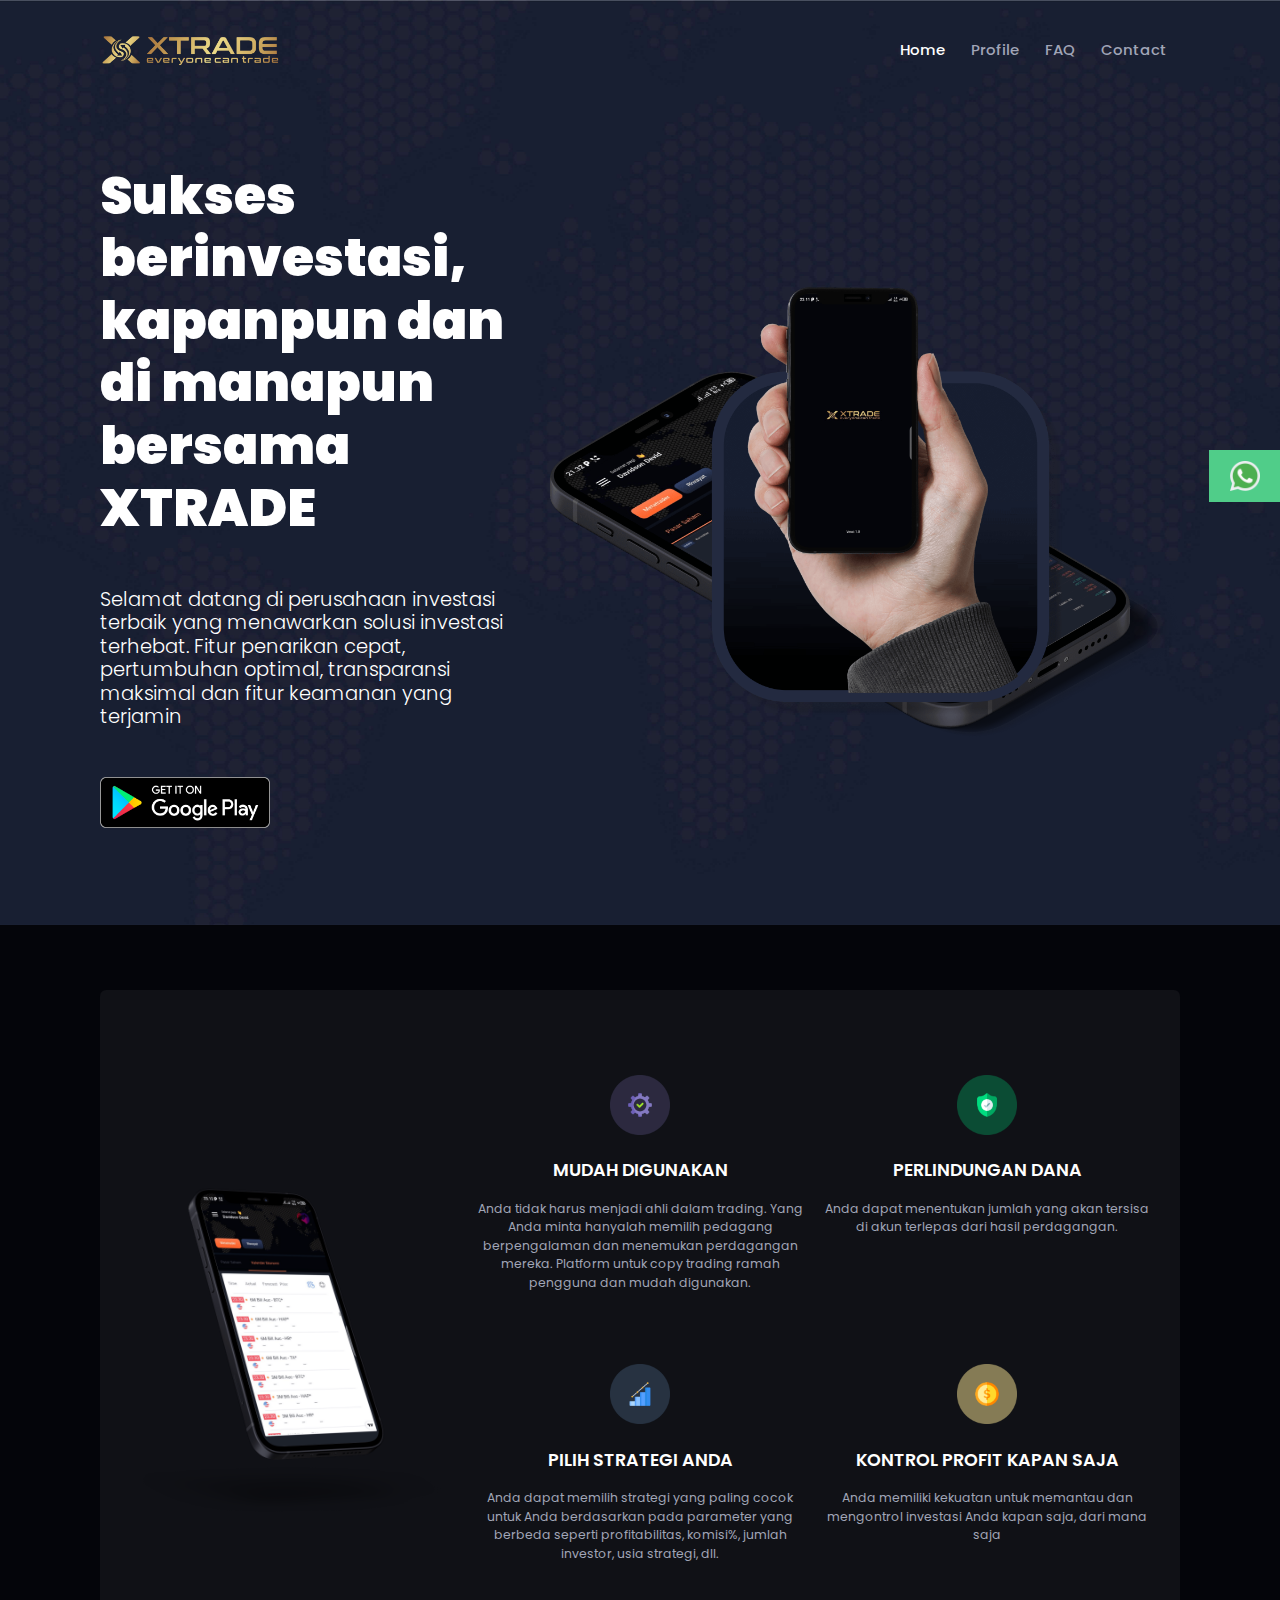
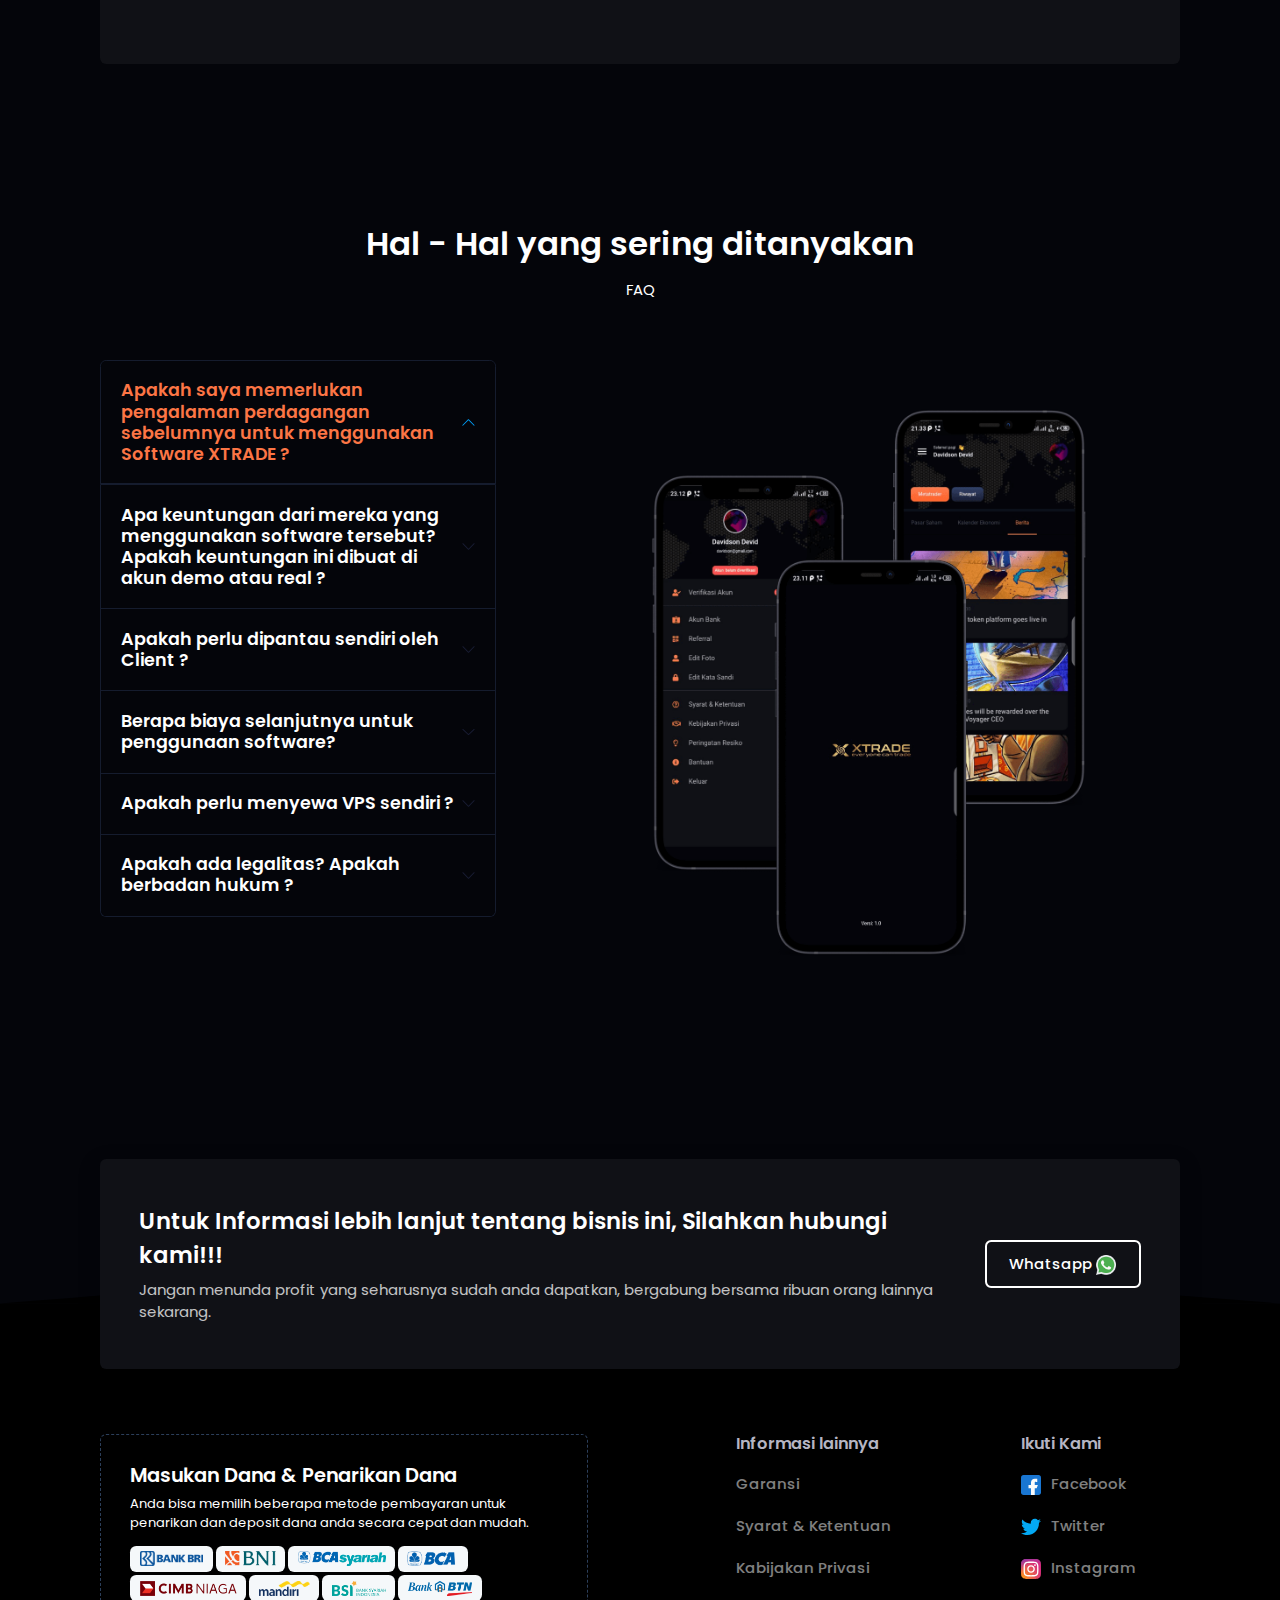
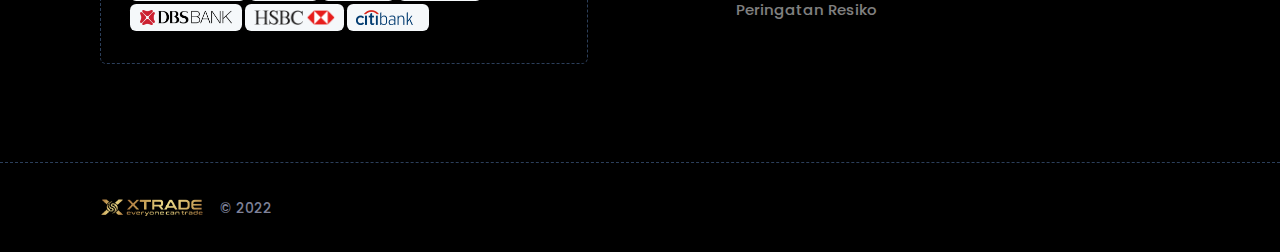
<file: index.html>
<!DOCTYPE html>
<!--
Author: Keenthemes
Product Name: Metronic - Bootstrap 5 HTML, VueJS, React, Angular & Laravel Admin Dashboard Theme
Purchase: https://1.envato.market/EA4JP
Website: http://www.keenthemes.com
Contact: support@keenthemes.com
Follow: www.twitter.com/keenthemes
Dribbble: www.dribbble.com/keenthemes
Like: www.facebook.com/keenthemes
License: For each use you must have a valid license purchased only from above link in order to legally use the theme for your project.
-->
<html lang="en">
  <!--begin::Head-->
  <head>
    <base href="" />
    <title>XTRADE</title>
    <meta
      name="description"
      content="Selamat datang di perusahaan investasi terbaik yang menawarkan solusi investasi terhebat. Fitur penarikan cepat, pertumbuhan optimal, transparansi maksimal dan fitur keamanan yang terjamin"
    />
    <meta
      name="keywords"
      content="Auto Trade
      XTRADE XTRADE menawarkan solusi investasi terbaik yang pernah ada, fitur penarikan cepat,
      pertumbuhan optimal, transparansi maksimal dan fitur keamanan yang terjamin."
    />
    <meta name="viewport" content="width=device-width, initial-scale=1" />
    <meta charset="utf-8" />
    <meta property="og:locale" content="en_US" />
    <meta property="og:type" content="article" />
    <meta property="og:title" content="XTRADE BOT" />
    <meta property="og:url" content="thegoldenpillow.com" />
    <meta property="og:site_name" content="GBU" />
    <link rel="canonical" href="hegoldenpillow.com" />
    <!-- <link rel="shortcut icon" href="assets/media/logos/favicon.ico" /> -->
    <!--begin::Fonts-->
    <link
      rel="stylesheet"
      href="https://fonts.googleapis.com/css?family=Poppins:300,400,500,600,700"
    />
    <!--end::Fonts-->
    <!--begin::Global Stylesheets Bundle(used by all pages)-->
    <link
      href="assets/plugins/global/landingplugins.bundle.css"
      rel="stylesheet"
      type="text/css"
    />
    <link
      href="assets/css/landingstyle.bundle.css"
      rel="stylesheet"
      type="text/css"
    />
    <!--end::Global Stylesheets Bundle-->
  </head>
  <!--end::Head-->

  <style>
    .btn-gradient-warning {
      background-color: #0b0b0b; /* fallback for old browsers */
      color: #ffffff;
    }
    .landing-dark-color {
      color: #000000 !important;
    }
    .landing-dark-bg {
      background-color: #000000;
    }
    .scrolltop {
      background-color: #172f4a;
    }
    .menu-state-title-primary
      .menu-item
      .menu-link:hover:not(.disabled):not(.active) {
      transition: color 0.2s ease, background-color 0.2s ease;
      color: #000000;
      background-color: #f5f5f5;
    }
    .landing-header .menu .menu-link.active {
      color: #ffffff;
    }
    .text-warning {
      color: #f57e20 !important;
    }
    [data-kt-sticky-landing-header="on"] .landing-header {
      padding: 0;
      position: fixed;
      top: 0;
      right: 0;
      left: 0;
      z-index: 100;
      background-color: #000000;
      box-shadow: 0px 10px 30px 0px rgba(82, 63, 105, 0.05);
      height: 70px;
    }
    [data-kt-sticky-landing-header="on"]
      .landing-header
      .menu
      .menu-link.active {
      color: #000000;
      background-color: #f3f3f3;
    }

    @media (min-width: 276px) {
      .btn-download {
        width: 100px;
      }
      .icon-bot {
        display: none;
      }
      .icon-bot-mobile {
        display: block;
        margin-left: auto;
        margin-right: auto;
        margin-bottom: 30px;
      }
    }

    @media (min-width: 768px) {
      .btn-download {
        width: 170px;
      }
      .icon-bot-mobile {
        display: none;
      }
      .icon-bot {
        display: block;
      }
    }

    .gradient-card {
      background-image: #000000;
    }
    .landing-dark-border-cs {
      border: 1px dashed #282828;
    }
    .text-blue-cs {
      color: #01085a !important;
    }

    .bg-blackcs {
      background-color: #04050a !important;
    }
    .accordion-item,
    .accordion-button {
      background-color: #04050a !important;
    }
    .accordion-item {
      border: 1px solid #151c2e;
    }
    .accordion-button:not(.collapsed) {
      color: #fc7545;
      box-shadow: inset 0 -1px 0 #151c2e;
    }
    .accordion-button,
    .accordion-body {
      color: #ffffff;
    }
  </style>
  <!--begin::Body-->
  <body
    id="kt_body"
    data-bs-spy="scroll"
    data-bs-target="#kt_landing_menu"
    data-bs-offset="200"
    class="bg-blackcs position-relative"
  >
    <!--begin::Main-->
    <div class="d-flex flex-column flex-root">
      <!--begin::Header Section-->
      <div class="mb-0" id="home">
        <!--begin::Wrapper-->
        <div
          class="bgi-no-repeat bgi-size-cover bgi-position-x-center bgi-position-y-top"
          style="background-image: url(assets/media/bg.jpg)"
        >
          <!--begin::Header-->
          <div
            class="landing-header"
            data-kt-sticky="true"
            data-kt-sticky-name="landing-header"
            data-kt-sticky-offset="{default: '200px', lg: '300px'}"
          >
            <!--begin::Container-->
            <div class="container">
              <!--begin::Wrapper-->
              <div class="d-flex align-items-center justify-content-between">
                <!--begin::Logo-->
                <div class="d-flex align-items-center flex-equal">
                  <!--begin::Mobile menu toggle-->
                  <button
                    class="btn btn-icon btn-active-color-primary me-3 d-flex d-lg-none"
                    id="kt_landing_menu_toggle"
                  >
                    <!--begin::Svg Icon | path: icons/duotune/abstract/abs015.svg-->
                    <span class="svg-icon svg-icon-2hx">
                      <svg
                        xmlns="http://www.w3.org/2000/svg"
                        width="24"
                        height="24"
                        viewBox="0 0 24 24"
                        fill="none"
                      >
                        <path
                          d="M21 7H3C2.4 7 2 6.6 2 6V4C2 3.4 2.4 3 3 3H21C21.6 3 22 3.4 22 4V6C22 6.6 21.6 7 21 7Z"
                          fill="black"
                        />
                        <path
                          opacity="0.3"
                          d="M21 14H3C2.4 14 2 13.6 2 13V11C2 10.4 2.4 10 3 10H21C21.6 10 22 10.4 22 11V13C22 13.6 21.6 14 21 14ZM22 20V18C22 17.4 21.6 17 21 17H3C2.4 17 2 17.4 2 18V20C2 20.6 2.4 21 3 21H21C21.6 21 22 20.6 22 20Z"
                          fill="black"
                        />
                      </svg>
                    </span>
                    <!--end::Svg Icon-->
                  </button>
                  <!--end::Mobile menu toggle-->
                  <!--begin::Logo image-->
                  <a href="../../demo1/dist/landing.html">
                    <img
                      alt="Logo"
                      src="assets/media/logoxtrade.png"
                      class="logo-default h-25px h-lg-35px"
                    />
                    <img
                      alt="Logo"
                      src="assets/media/logoxtrade.png"
                      class="logo-sticky h-20px h-lg-35px"
                    />
                  </a>
                  <!--end::Logo image-->
                </div>
                <!--end::Logo-->
                <!--begin::Menu wrapper-->
                <div class="d-lg-block" id="kt_header_nav_wrapper">
                  <div
                    class="d-lg-block p-5 p-lg-0"
                    data-kt-drawer="true"
                    data-kt-drawer-name="landing-menu"
                    data-kt-drawer-activate="{default: true, lg: false}"
                    data-kt-drawer-overlay="true"
                    data-kt-drawer-width="200px"
                    data-kt-drawer-direction="start"
                    data-kt-drawer-toggle="#kt_landing_menu_toggle"
                    data-kt-swapper="true"
                    data-kt-swapper-mode="prepend"
                    data-kt-swapper-parent="{default: '#kt_body', lg: '#kt_header_nav_wrapper'}"
                  >
                    <!--begin::Menu-->
                    <div
                      class="menu menu-column flex-nowrap menu-rounded menu-lg-row menu-title-gray-500 menu-state-title-primary nav nav-flush fs-5 fw-bold"
                      id="kt_landing_menu"
                    >
                      <!--begin::Menu item-->
                      <div class="menu-item">
                        <!--begin::Menu link-->
                        <a
                          class="menu-link nav-link active py-3 px-4 px-xxl-6"
                          href="#kt_body"
                          data-kt-scroll-toggle="true"
                          data-kt-drawer-dismiss="true"
                          >Home</a
                        >
                        <!--end::Menu link-->
                      </div>
                      <!--end::Menu item-->
                      <!--begin::Menu item-->
                      <div class="menu-item">
                        <!--begin::Menu link-->
                        <a
                          class="menu-link nav-link py-3 px-4 px-xxl-6"
                          href="#how-it-works"
                          data-kt-scroll-toggle="true"
                          data-kt-drawer-dismiss="true"
                          >Profile</a
                        >
                        <!--end::Menu link-->
                      </div>
                      <!--end::Menu item-->
                      <!--begin::Menu item-->
                      <div class="menu-item">
                        <!--begin::Menu link-->
                        <a
                          class="menu-link nav-link py-3 px-4 px-xxl-6"
                          href="#achievements"
                          data-kt-scroll-toggle="true"
                          data-kt-drawer-dismiss="true"
                          >FAQ</a
                        >
                        <!--end::Menu link-->
                      </div>
                      <!--end::Menu item-->
                      <!--begin::Menu item-->
                      <div class="menu-item">
                        <!--begin::Menu link-->
                        <a
                          class="menu-link nav-link py-3 px-4 px-xxl-6"
                          href="#clients"
                          data-kt-scroll-toggle="true"
                          data-kt-drawer-dismiss="true"
                          >Contact</a
                        >
                        <!--end::Menu link-->
                      </div>
                      <!--end::Menu item-->
                    </div>
                    <!--end::Menu-->
                  </div>
                </div>
                <!--end::Menu wrapper-->
                <!--begin::Toolbar-->
                <!-- <div class="flex-equal text-end ms-1">
                  <a
                    href="https://owner.tradervibes.com/login"
                    target="_blank"
                    class="btn btn-gradient-warning"
                    >Sign In</a
                  >
                </div> -->
                <!--end::Toolbar-->
              </div>
              <!--end::Wrapper-->
            </div>
            <!--end::Container-->
          </div>
          <!--end::Header-->
          <!--begin::Landing hero-->
          <div
            class="d-flex flex-column flex-center w-100 min-h-450px min-h-lg-600px px-9"
          >
            <!--begin::Heading-->
            <div class="container">
              <div class="row">
                <div class="col-md-5">
                  <div class="mb-5 mb-lg-10 py-10 py-lg-20">
                    <!--begin::Title-->
                    <img
                      class="icon-bot-mobile text-center"
                      src="assets/media/icons.png"
                      width="75%"
                      alt=""
                    />
                    <h1
                      class="text-white fs-2x fs-lg-4x mb-15"
                      style="font-weight: 900"
                    >
                      Sukses berinvestasi, kapanpun dan di manapun bersama
                      XTRADE <br />
                    </h1>
                    <!--end::Title-->
                    <h2 class="text-white fw-light mb-15">
                      Selamat datang di perusahaan investasi terbaik yang
                      menawarkan solusi investasi terhebat. Fitur penarikan
                      cepat, pertumbuhan optimal, transparansi maksimal dan
                      fitur keamanan yang terjamin
                    </h2>
                    <!--begin::Action-->

                    <div class="d-flex">
                      <a href="#" target="_blank">
                        <img
                          class="btn-download"
                          src="assets/media/playstore.png"
                          alt=""
                        />
                      </a>
                      <!-- <a href="#">
                        <img
                          class="btn-download"
                          src="assets/media/matc/appstore.png"
                          alt=""
                        />
                      </a> -->
                    </div>

                    <!--end::Action-->
                  </div>
                </div>
                <div class="col-md-7 position-relative">
                  <img
                    class="position-absolute top-50 start-50 translate-middle icon-bot"
                    src="assets/media/icons.png"
                    width="100%"
                    alt=""
                  />
                </div>
              </div>
            </div>
          </div>
          <!--end::Landing hero-->
        </div>
        <!--end::Wrapper-->
        <!--begin::Curve bottom-->
        <!-- <div class="landing-curve landing-dark-color mb-10 mb-lg-20">
          <svg
            viewBox="15 12 1470 48"
            fill="none"
            xmlns="http://www.w3.org/2000/svg"
          >
            <path
              d="M0 11C3.93573 11.3356 7.85984 11.6689 11.7725 12H1488.16C1492.1 11.6689 1496.04 11.3356 1500 11V12H1488.16C913.668 60.3476 586.282 60.6117 11.7725 12H0V11Z"
              fill="#000000"
            ></path>
          </svg>
        </div> -->
        <!--end::Curve bottom-->
      </div>
      <!--end::Header Section-->
      <!--begin::How It Works Section-->
      <div class="mb-n10 mt-10 pt-10 mb-lg-n20 z-index-2">
        <!--begin::Container-->
        <div class="container">
          <div class="p-9 rounded" style="background-color: #101116">
            <h3
              class="fs-2hx text-dark mb-5"
              id="how-it-works"
              data-kt-scroll-offset="{default: 125, lg: 150}"
            ></h3>
            <div class="row pt-12">
              <div class="col-md-4 text-center d-flex align-items-center">
                <img src="assets/media/icons1.png" width="100%" alt="" />
              </div>
              <div class="col-md-8">
                <div class="row">
                  <div class="col-md-6 mb-12 pb-10">
                    <div class="text-center mb-10 mb-md-0">
                      <!--begin::Illustration-->
                      <img
                        class="mb-7"
                        src="assets/media/vibes/setting.png"
                        width="60px"
                        alt=""
                      />
                      <!--begin::Heading-->
                      <div class="d-flex flex-center mb-5">
                        <!--end::Badge-->

                        <!--begin::Title-->
                        <div class="fs-5 fs-lg-3 fw-bolder text-white">
                          MUDAH DIGUNAKAN
                        </div>
                        <!--end::Title-->
                      </div>
                      <!--end::Heading-->
                      <!--begin::Description-->
                      <div class="fs-5 fs-lg-7 fw-normal text-muted">
                        Anda tidak harus menjadi ahli dalam trading. Yang Anda
                        minta hanyalah memilih pedagang berpengalaman dan
                        menemukan perdagangan mereka. Platform untuk copy
                        trading ramah pengguna dan mudah digunakan.
                      </div>
                      <!--end::Description-->
                    </div>
                  </div>
                  <div class="col-md-6 mb-12 pb-10">
                    <div class="text-center mb-10 mb-md-0">
                      <!--begin::Illustration-->
                      <img
                        class="mb-7"
                        src="assets/media/vibes/shield.png"
                        width="60px"
                        alt=""
                      />
                      <!--begin::Heading-->
                      <div class="d-flex flex-center mb-5">
                        <!--end::Badge-->
                        <!--begin::Title-->
                        <div class="fs-5 fs-lg-3 fw-bolder text-white">
                          PERLINDUNGAN DANA
                        </div>
                        <!--end::Title-->
                      </div>
                      <!--end::Heading-->
                      <!--begin::Description-->
                      <div class="fs-6 fs-lg-7 fw-normal text-muted">
                        Anda dapat menentukan jumlah yang akan tersisa di akun
                        terlepas dari hasil perdagangan.
                      </div>
                      <!--end::Description-->
                    </div>
                  </div>
                  <div class="col-md-6 mb-12 pb-10">
                    <div class="text-center mb-10 mb-md-0">
                      <!--begin::Illustration-->
                      <img
                        class="mb-7"
                        src="assets/media/vibes/chart.png"
                        width="60px"
                        alt=""
                      />
                      <!--begin::Heading-->
                      <div class="d-flex flex-center mb-5">
                        <!--end::Badge-->
                        <!--begin::Title-->
                        <div class="fs-5 fs-lg-3 fw-bolder text-white">
                          PILIH STRATEGI ANDA
                        </div>
                        <!--end::Title-->
                      </div>
                      <!--end::Heading-->
                      <!--begin::Description-->
                      <div class="fs-6 fs-lg-7 fw-normal text-muted">
                        Anda dapat memilih strategi yang paling cocok untuk Anda
                        berdasarkan pada parameter yang berbeda seperti
                        profitabilitas, komisi%, jumlah investor, usia strategi,
                        dll.
                      </div>
                      <!--end::Description-->
                    </div>
                  </div>
                  <div class="col-md-6">
                    <div class="text-center mb-10 mb-md-0">
                      <!--begin::Illustration-->
                      <img
                        class="mb-7"
                        src="assets/media/vibes/dollar.png"
                        width="60px"
                        alt=""
                      />
                      <!--begin::Heading-->
                      <div class="d-flex flex-center mb-5">
                        <!--end::Badge-->
                        <!--begin::Title-->
                        <div class="fs-2 fs-lg-3 fw-bolder text-white">
                          KONTROL PROFIT KAPAN SAJA
                        </div>
                        <!--end::Title-->
                      </div>
                      <!--end::Heading-->
                      <!--begin::Description-->
                      <div class="fs-6 fs-lg-7 fw-normal text-muted">
                        Anda memiliki kekuatan untuk memantau dan mengontrol
                        investasi Anda kapan saja, dari mana saja
                      </div>
                      <!--end::Description-->
                    </div>
                  </div>
                </div>
              </div>
            </div>
          </div>
        </div>
        <!--end::Container-->
      </div>
      <!--end::How It Works Section-->
      <!--begin::Statistics Section-->
      <div class="mt-sm-n10" style="padding-top: 150px">
        <!--begin::Wrapper-->
        <div class="pb-15 pt-18">
          <!--begin::Container-->
          <div class="container">
            <!--begin::Heading-->
            <div
              class="text-center mt-15 mb-18"
              id="achievements"
              data-kt-scroll-offset="{default: 100, lg: 150}"
            >
              <!--begin::Title-->
              <h3 class="fs-2hx text-white fw-bolder mb-5">
                Hal - Hal yang sering ditanyakan
              </h3>
              <!--end::Title-->
              <!--begin::Description-->
              <div class="fs-5 text-white fw-normal">FAQ</div>
              <!--end::Description-->
            </div>
            <!--end::Heading-->
            <div class="row">
              <div class="col-lg-5 pe-lg-16 mb-10 mb-lg-0">
                <!--begin::Block-->
                <div class="accordion mb-12" id="accordionExample">
                  <div class="accordion-item">
                    <h2 class="accordion-header" id="headingOne">
                      <button
                        class="accordion-button fs-5 fs-lg-3 fw-bolder"
                        type="button"
                        data-bs-toggle="collapse"
                        data-bs-target="#collapseOne"
                        aria-expanded="false"
                        aria-controls="collapseOne"
                      >
                        Apakah saya memerlukan pengalaman perdagangan sebelumnya
                        untuk menggunakan Software XTRADE ?
                      </button>
                    </h2>
                    <div
                      id="collapseOne"
                      class="accordion-collapse collapse"
                      aria-labelledby="headingOne"
                      data-bs-parent="#accordionExample"
                    >
                      <div class="accordion-body fs-5 fs-lg-5">
                        TIDAK. Kami mempertimbangkan hal ini pada saat kami
                        memutuskan untuk meluncurkan software kami ke publik dan
                        kami berinvestasi dalam pembuatan software ini di mana
                        kami menjelaskan konsep dasar yang diperlukan untuk
                        menggunakan software kami. Selain itu, software kami
                        mengotomatiskan sebagian besar transaksi Anda. Yang Anda
                        lakukan hanyalah memantau setiap perkembangan akun
                        trading anda melalui aplikasi mobile yang kami sediakan.
                      </div>
                    </div>
                  </div>
                  <div class="accordion-item">
                    <h2 class="accordion-header" id="headingTwo">
                      <button
                        class="accordion-button collapsed fs-5 fs-lg-3 fw-bolder"
                        type="button"
                        data-bs-toggle="collapse"
                        data-bs-target="#collapseTwo"
                        aria-expanded="false"
                        aria-controls="collapseTwo"
                      >
                        Apa keuntungan dari mereka yang menggunakan software
                        tersebut? Apakah keuntungan ini dibuat di akun demo atau
                        real ?
                      </button>
                    </h2>
                    <div
                      id="collapseTwo"
                      class="accordion-collapse collapse"
                      aria-labelledby="headingTwo"
                      data-bs-parent="#accordionExample"
                    >
                      <div class="accordion-body fs-5 fs-lg-5">
                        Pengguna Software kami saat ini yang membagikan hasilnya
                        kepada kami, telah berhasil memperoleh penghasilan dalam
                        3 bulan dari awal penggunaan Software antara 400 dan
                        18.000 Usd. Pengujian pada akun demo secara ketat
                        memiliki peran untuk membiasakan diri dengan parameter
                        Software, tetapi menurut kami tidak mewakili hasil yang
                        relevan (apakah itu untung atau rugi). Keuntungan dari
                        mereka yang menggunakannya adalah keuntungan nyata,
                        dengan akun rill.
                      </div>
                    </div>
                  </div>
                  <div class="accordion-item">
                    <h2 class="accordion-header" id="headingThree">
                      <button
                        class="accordion-button collapsed fs-5 fs-lg-3 fw-bolder"
                        type="button"
                        data-bs-toggle="collapse"
                        data-bs-target="#collapseThree"
                        aria-expanded="false"
                        aria-controls="collapseThree"
                      >
                        Apakah perlu dipantau sendiri oleh Client ?
                      </button>
                    </h2>
                    <div
                      id="collapseThree"
                      class="accordion-collapse collapse"
                      aria-labelledby="headingThree"
                      data-bs-parent="#accordionExample"
                    >
                      <div class="accordion-body fs-5 fs-lg-5">
                        Client tidak perlu memantau, tetapi jika client ingin
                        memantau bisa menggunakan aplikasi meta trader 4.
                      </div>
                    </div>
                  </div>
                  <div class="accordion-item">
                    <h2 class="accordion-header" id="headingThree">
                      <button
                        class="accordion-button collapsed fs-5 fs-lg-3 fw-bolder"
                        type="button"
                        data-bs-toggle="collapse"
                        data-bs-target="#c5"
                        aria-expanded="false"
                        aria-controls="collapseThree"
                      >
                        Berapa biaya selanjutnya untuk penggunaan software?
                      </button>
                    </h2>
                    <div
                      id="c5"
                      class="accordion-collapse collapse"
                      aria-labelledby="headingThree"
                      data-bs-parent="#accordionExample"
                    >
                      <div class="accordion-body fs-5 fs-lg-5">
                        Setelah berakhirnya 1 bulan penggunaan gratis, akan ada
                        biaya tahunan sekitar 100.000/bulan atau Rp
                        1.000.000/tahun. Biaya ini untuk menjaga agar
                        infrastruktur software tetap berfungsi. Biayanya mungkin
                        berbeda, tergantung pada biaya ke pihak ketiga peneyedia
                        VPS saat itu.
                      </div>
                    </div>
                  </div>
                  <div class="accordion-item">
                    <h2 class="accordion-header" id="headingThree">
                      <button
                        class="accordion-button collapsed fs-5 fs-lg-3 fw-bolder"
                        type="button"
                        data-bs-toggle="collapse"
                        data-bs-target="#c6"
                        aria-expanded="false"
                        aria-controls="collapseThree"
                      >
                        Apakah perlu menyewa VPS sendiri ?
                      </button>
                    </h2>
                    <div
                      id="c6"
                      class="accordion-collapse collapse"
                      aria-labelledby="headingThree"
                      data-bs-parent="#accordionExample"
                    >
                      <div class="accordion-body fs-5 fs-lg-5">
                        Tidak perlu menyewa VPS secara pribadi, karena
                        perusahaan kami sudah gratis vps selama 1 bulan, dan
                        selanjutnya client hanya perlu membayar biaya sewa
                        sebesar Rp 1.000.000 untuk VPS pertahun atau Rp
                        100.000/bulan.
                      </div>
                    </div>
                  </div>
                  <div class="accordion-item">
                    <h2 class="accordion-header" id="headingThree">
                      <button
                        class="accordion-button collapsed fs-5 fs-lg-3 fw-bolder"
                        type="button"
                        data-bs-toggle="collapse"
                        data-bs-target="#c7"
                        aria-expanded="false"
                        aria-controls="collapseThree"
                      >
                        Apakah ada legalitas? Apakah berbadan hukum ?
                      </button>
                    </h2>
                    <div
                      id="c7"
                      class="accordion-collapse collapse"
                      aria-labelledby="headingThree"
                      data-bs-parent="#accordionExample"
                    >
                      <div class="accordion-body fs-5 fs-lg-5">
                        Kami memiliki kantor, legalitas yang lengkap. Untuk
                        detail tersebut silakan langsung hubungi kami.
                      </div>
                    </div>
                  </div>
                </div>

                <!--end::Block-->
              </div>
              <div class="col-lg-7 mb-10 pt-15 text-center">
                <img src="assets/media/icons3.png" width="70%" alt="" />
              </div>
            </div>
            <!--end::Author-->
          </div>
          <!--end::Container-->
        </div>
        <!--end::Wrapper-->
      </div>
      <!--end::Statistics Section-->
      <!--begin::Testimonials Section-->
      <div class="mt-20 mb-n20 position-relative z-index-2">
        <!--begin::Container-->
        <div class="container">
          <!--begin::Heading-->
          <div class="text-center mb-17">
            <!--begin::Title-->
            <h3
              class="fs-2hx text-dark mb-5"
              id="clients"
              data-kt-scroll-offset="{default: 125, lg: 150}"
            ></h3>
            <!--end::Title-->
          </div>
          <!--end::Heading-->
          <!--begin::Row-->
          <!-- <div class="row g-lg-10 mb-10 mb-lg-20">
            <div class="col-md-6 offset-md-3">
              <iframe
                src="https://www.google.com/maps/embed?pb=!1m14!1m8!1m3!1d7906.516245635775!2d110.372257!3d-7.762427!3m2!1i1024!2i768!4f13.1!3m3!1m2!1s0x0%3A0xabfbc7e5f494cb2f!2sApartemen%20Taman%20Melati%20Yogyakarta!5e0!3m2!1sen!2sid!4v1637873789165!5m2!1sen!2sid"
                width="100%"
                height="365"
                style="border: 0"
                allowfullscreen=""
                loading="lazy"
              ></iframe>
            </div>
          </div> -->
          <!--end::Row-->
          <!--begin::Highlight-->
          <div
            class="d-flex flex-stack flex-wrap flex-md-nowrap card-rounded shadow p-8 p-lg-12 mb-n5 mb-lg-n13"
            style="background: #101116"
          >
            <!--begin::Content-->
            <div class="my-2 me-5">
              <!--begin::Title-->
              <div class="fs-1 fs-lg-1qx fw-bolder text-white mb-2">
                Untuk Informasi lebih lanjut tentang bisnis ini, Silahkan
                hubungi kami!!!
              </div>
              <!--end::Title-->
              <!--begin::Description-->
              <div class="fs-6 fs-lg-5 text-white fw-normal opacity-75">
                Jangan menunda profit yang seharusnya sudah anda dapatkan,
                bergabung bersama ribuan orang lainnya sekarang.
              </div>
              <!--end::Description-->
            </div>
            <!--end::Content-->
            <!--begin::Link-->
            <!-- https://api.whatsapp.com/send?phone=#&amp;text=hallo? -->
            <a
              href=""
              target="_blank"
              class="btn btn-lg btn-outline border-2 btn-outline-white flex-shrink-0 my-2"
              >Whatsapp
              <span>
                <img
                  src="assets/media/umum/whatsapp.png"
                  width="20"
                  alt="" /></span
            ></a>
            <!--end::Link-->
          </div>
          <!--end::Highlight-->
        </div>
        <!--end::Container-->
      </div>
      <!--end::Testimonials Section-->
      <!--begin::Footer Section-->
      <div class="mb-0">
        <!--begin::Curve top-->
        <div class="landing-curve landing-dark-color">
          <svg
            viewBox="15 -1 1470 48"
            fill="none"
            xmlns="http://www.w3.org/2000/svg"
          >
            <path
              d="M1 48C4.93573 47.6644 8.85984 47.3311 12.7725 47H1489.16C1493.1 47.3311 1497.04 47.6644 1501 48V47H1489.16C914.668 -1.34764 587.282 -1.61174 12.7725 47H1V48Z"
              fill="currentColor"
            ></path>
          </svg>
        </div>
        <!--end::Curve top-->
        <!--begin::Wrapper-->
        <div class="landing-dark-bg pt-20">
          <!--begin::Container-->
          <div class="container">
            <!--begin::Row-->
            <div class="row py-10 py-lg-20">
              <!--begin::Col-->
              <div class="col-lg-6 pe-lg-16 mb-10 mb-lg-0">
                <!--begin::Block-->
                <div class="rounded landing-dark-border p-9 mb-10">
                  <h2 class="text-white">Masukan Dana & Penarikan Dana</h2>
                  <p class="text-white">
                    Anda bisa memilih beberapa metode pembayaran untuk penarikan
                    dan deposit dana anda secara cepat dan mudah.
                  </p>
                  <!--end::Title-->
                  <!--begin::Text-->
                  <span class="badge bg-light mb-1">
                    <img
                      src="assets/media/vibes/bri.png"
                      height="15px"
                      alt=""
                    />
                  </span>
                  <span class="badge bg-light mb-1">
                    <img
                      src="assets/media/vibes/bni.png"
                      height="15px"
                      alt=""
                    />
                  </span>
                  <span class="badge bg-light mb-1">
                    <img
                      src="assets/media/vibes/bca-syariah.png"
                      height="15px"
                      alt=""
                    />
                  </span>
                  <span class="badge bg-light mb-1">
                    <img
                      src="assets/media/vibes/bca.png"
                      height="15px"
                      alt=""
                    />
                  </span>
                  <span class="badge bg-light mb-1">
                    <img
                      src="assets/media/vibes/cimb.png"
                      height="15px"
                      alt=""
                    />
                  </span>
                  <span class="badge bg-light mb-1">
                    <img
                      src="assets/media/vibes/mandiri.png"
                      height="15px"
                      alt=""
                    />
                  </span>
                  <span class="badge bg-light mb-1">
                    <img
                      src="assets/media/vibes/bsi.png"
                      height="15px"
                      alt=""
                    />
                  </span>
                  <span class="badge bg-light mb-1">
                    <img
                      src="assets/media/vibes/btn.png"
                      height="15px"
                      alt=""
                    />
                  </span>
                  <span class="badge bg-light mb-1">
                    <img
                      src="assets/media/vibes/dbs.png"
                      height="15px"
                      alt=""
                    />
                  </span>
                  <span class="badge bg-light mb-1">
                    <img
                      src="assets/media/vibes/hsbc.png"
                      height="15px"
                      alt=""
                    />
                  </span>
                  <span class="badge bg-light mb-1">
                    <img
                      src="assets/media/vibes/citibank.png"
                      height="15px"
                      alt=""
                    />
                  </span>

                  <!--end::Text-->
                </div>
                <!--end::Block-->
              </div>
              <!--end::Col-->
              <!--begin::Col-->
              <div class="col-lg-6 ps-lg-16">
                <!--begin::Navs-->
                <div class="d-flex justify-content-center">
                  <!--begin::Links-->
                  <div class="d-flex fw-bold flex-column me-20">
                    <!--begin::Subtitle-->
                    <h4 class="fw-bolder text-gray-400 mb-6">
                      Informasi lainnya
                    </h4>
                    <!--end::Subtitle-->
                    <!--begin::Link-->
                    <a
                      href="#"
                      data-bs-toggle="modal"
                      data-bs-target="#garansi"
                      class="text-white opacity-50 text-hover-primary fs-5 mb-6"
                      >Garansi</a
                    >
                    <!--end::Link-->
                    <!--begin::Link-->
                    <a
                      href="#"
                      data-bs-toggle="modal"
                      data-bs-target="#syarat"
                      class="text-white opacity-50 text-hover-primary fs-5 mb-6"
                      >Syarat &amp; Ketentuan</a
                    >
                    <!--end::Link-->
                    <!--begin::Link-->
                    <a
                      href="#"
                      data-bs-toggle="modal"
                      data-bs-target="#kebijakan"
                      class="text-white opacity-50 text-hover-primary fs-5 mb-6"
                      >Kabijakan Privasi</a
                    >
                    <!--end::Link-->
                    <!--begin::Link-->
                    <a
                      href="#"
                      data-bs-toggle="modal"
                      data-bs-target="#resiko"
                      class="text-white opacity-50 text-hover-primary fs-5 mb-6"
                      >Peringatan Resiko</a
                    >
                    <!--end::Link-->
                  </div>
                  <!--end::Links-->
                  <!--begin::Links-->
                  <div class="d-flex fw-bold flex-column ms-lg-20">
                    <!--begin::Subtitle-->
                    <h4 class="fw-bolder text-gray-400 mb-6">Ikuti Kami</h4>
                    <!--end::Subtitle-->
                    <!--begin::Link-->
                    <a
                      href="https://www.facebook.com/lasmartbot"
                      target="_blank"
                      class="mb-6"
                    >
                      <img
                        src="assets/media/umum/facebook-4.svg"
                        class="h-20px me-2"
                        alt=""
                      />
                      <span
                        class="text-white opacity-50 text-hover-primary fs-5 mb-6"
                        >Facebook</span
                      >
                    </a>
                    <!--end::Link-->
                    <!--begin::Link-->
                    <a
                      href="https://twitter.com/LaSmartBot"
                      target="_blank"
                      class="mb-6"
                    >
                      <img
                        src="assets/media/umum/twitter.svg"
                        class="h-20px me-2"
                        alt=""
                      />
                      <span
                        class="text-white opacity-50 text-hover-primary fs-5 mb-6"
                        >Twitter</span
                      >
                    </a>
                    <!--end::Link-->
                    <!--begin::Link-->
                    <a
                      href="https://www.instagram.com/lasmartbot/"
                      target="_blank"
                      class="mb-6"
                    >
                      <img
                        src="assets/media/umum/instagram-2-1.svg"
                        class="h-20px me-2"
                        alt=""
                      />
                      <span
                        class="text-white opacity-50 text-hover-primary fs-5 mb-6"
                        >Instagram</span
                      >
                    </a>

                    <!--end::Link-->
                  </div>
                  <!--end::Links-->
                </div>
                <!--end::Navs-->
              </div>
              <!--end::Col-->
            </div>
            <!--end::Row-->
          </div>
          <!--end::Container-->
          <!--begin::Separator-->
          <div class="landing-dark-separator"></div>
          <!--end::Separator-->
          <!--begin::Container-->
          <div class="container">
            <!--begin::Wrapper-->
            <div
              class="d-flex flex-column flex-md-row flex-stack py-7 py-lg-10"
            >
              <!--begin::Copyright-->
              <div class="d-flex align-items-center order-2 order-md-1">
                <!--begin::Logo-->
                <a href="#">
                  <img
                    alt="Logo"
                    src="assets/media/logoxtrade.png"
                    class="h-15px h-md-20px"
                  />
                </a>
                <!--end::Logo image-->
                <!--begin::Logo image-->
                <span
                  class="mx-5 fs-6 fw-bold text-gray-600 pt-1"
                  href="https://keenthemes.com"
                  >© 2022</span
                >
                <!--end::Logo image-->
              </div>
              <!--end::Copyright-->
              <!--begin::Menu-->
              <!-- <ul
                class="
                  menu menu-gray-600 menu-hover-primary
                  fw-bold
                  fs-6 fs-md-5
                  order-1
                  mb-5 mb-md-0
                "
              >
                <li class="menu-item">
                  <a
                    href="https://keenthemes.com"
                    target="_blank"
                    class="menu-link px-2"
                    >About</a
                  >
                </li>
                <li class="menu-item mx-5">
                  <a
                    href="https://keenthemes.com/support"
                    target="_blank"
                    class="menu-link px-2"
                    >Support</a
                  >
                </li>
                <li class="menu-item">
                  <a href="" target="_blank" class="menu-link px-2">Purchase</a>
                </li>
              </ul> -->
              <!--end::Menu-->
            </div>
            <!--end::Wrapper-->
          </div>
          <!--end::Container-->
        </div>
        <!--end::Wrapper-->
      </div>
      <!--end::Footer Section-->
<!-- modal -->
<!-- modal garansi-->
<div class="modal fade" id="garansi" tabindex="-1" aria-labelledby="exampleModalLabel" aria-hidden="true">
  <div class="modal-dialog">
    <div class="modal-content">
      <div class="modal-header bg-white">
        <h1 class="modal-title text-black" id="exampleModalLabel">Garansi</h1>
        <button type="button" class="btn-close" data-bs-dismiss="modal" aria-label="Close"></button>
      </div>
      <div class="modal-body">
        <p>
          Kami sangat menyadari Bahwa keamanan Investasi Anda adalah hal yang paling utama, oleh sebab itu kami siap menyuguhkan komitmen dan pelayanan terbaik dengan memberikan <span class="fw-bolder">Garansi 100%</span> dari modal Anda jika terjadi Loss. 
        </p>
        <p class="fw-bolder">
          Syarat & Ketentuan Klaim Garansi :
        </p>
        <ul>
          <li>
            Kerugian yang di garansi Merupakan Hasil Trading dari Sistem Kami.
          </li>
          <li>
            Account di registrasi melalui Broker yang kami tunjuk dan melakukan registrasi di website kami.
          </li>
          <li>
            Kerugian telah mencapai 80% dari modal awal.
          </li>
          <li>
            Masih dalam masa kontrak.
          </li>
          <li>
            Mengajukan klaim paling lambat 2 hari Kerja terhitung sejak tanggal loss (system time).
          </li>
        </ul>
        <p>
          Selengkapnya terdapat dalam Perjanjian Kontrak.
        </p>
      </div>
      <div class="modal-footer">
        <button type="button" class="btn btn-secondary" data-bs-dismiss="modal">Close</button>
      </div>
    </div>
  </div>
</div>

<!-- modal syarat -->
<div class="modal fade" id="syarat" tabindex="-1" aria-labelledby="exampleModalLabel" aria-hidden="true">
  <div class="modal-dialog modal-xl">
    <div class="modal-content">
      <div class="modal-header bg-white">
        <h1 class="modal-title text-black" id="exampleModalLabel">Syarat & Ketentuan</h1>
        <button type="button" class="btn-close" data-bs-dismiss="modal" aria-label="Close"></button>
      </div>
      <div class="modal-body">
        <h3 class="narasi-title" style="font-size:16px; font-weight:600">Selamat Datang di XTRADE !</h3>
          <p>Terima kasih telah mengakses situs, mengunduh, menggunakan layanan, produk dan/atau aplikasi
            (“Aplikasi”) XTRADE. Aplikasi XTRADE adalah layanan aplikasi Platform Digital yang
            diterbitkan oleh Kami. Pada saat Anda mengakses, mengunduh atau menggunakan Aplikasi XTRADE,
            maka Syarat dan Ketentuan ini berlaku terhadap Anda. Dengan melanjutkan mengakses, mengunduh atau
            menggunakan Aplikasi XTRADE, Anda mengakui dan menyetujui bahwa telah membaca dengan teliti,
            memahami, menerima dan menyetujui seluruh Syarat dan Ketentuan ini yang akan berlaku sebagai perjanjian
            antara Anda dengan Kami. Syarat dan Ketentuan ini juga berlaku setiap kali Anda melakukan transaksi
            menggunakan Aplikasi XTRADE melalui mitra penyedia platform lain yang menandatangani perjanjian
            kerjasama dengan Kami dan menggunakan Aplikasi XTRADE sebagai salah satu metode pembayaran
            (“Mitra XTRADE”).<br><br>
            <b>I. DEFINISI</b><br>
            </p><ol>
              <li>XTRADE adalah Platform Digital super lengkap, layanan sistem pembayaran/pembelian berupa
                produk elektronik, Platform Digital, transfer XTRADE, serta layanan pendukung lainnya,
                berbasis mobile yang dapat digunakan melalui Perangkat Telekomunikasi. XTRADE
                diselenggarakan oleh PT. XTRADE yang merupakan pemegang lisensi resmi dan telah
                memperoleh izin produk elektronik, Platform Digital, Transfer XTRADE, dan Layanan Pembayaran
                Elektronik(LPE);</li>
              <li>Rekening Escrow adalah rekening penampungan uang pada Bank yang sudah terdaftar di XTRADE,
                yang semata-mata digunakan untuk pemanfaatan fitur XTRADE;</li>
              <li>Akun member XTRADE adalah seluruh akun yang terdaftar pada aplikasi XTRADE oleh
                Pengguna dan dikuasai oleh Pengguna untuk memanfaatkan fasilitas yang disediakan oleh XTRADE
                ;</li>
              <li>Akun Premium atau Akun XTRADE Premium adalah Akun XTRADE yang dimiliki oleh
                Pengguna Terverifikasi;</li>
              <li>Bank adalah badan usaha yang menghimpun XTRADE dari masyarakat dalam bentuk simpanan dan
                menyalurkannya kepada masyarakat dalam bentuk kredit dan/atau bentuk-bentuk lainnya;</li>
              <li>Pengguna atau Pengguna XTRADE adalah setiap orang yang terdaftar sebagai pemilik Akun
                XTRADE dan/atau Akun XTRADE Premium serta pemilik Saldo XTRADE sebagaimana
                tercatat pada XTRADE;</li>
              <li>Pengguna Tidak Terverifikasi atau Pengguna XTRADE Tidak Terverifikasi adalah Pengguna
                XTRADE yang belum atau tidak menyelesaikan syarat verifikasi;</li>
              <li>Pengguna Terverifikasi atau Pengguna XTRADE Terverifikasi adalah Pengguna yang telah
                menyelesaikan syarat verifikasi dengan cara mengunggah foto wajah dan KTP pada akun Pengguna XTRADE
                ;</li>
              <li>Saldo XTRADE adalah jumlah produk elektronik yang tercatat dan tersimpan di XTRADE.
                Uang yang menjadi dasar penerbitan produk elektronik akan ditampung di Rekening Escrow dan dapat
                digunakan oleh Pengguna untuk melakukan transaksi dengan menggunakan XTRADE;</li>
              <li>Nomor Ponsel adalah nomor telepon seluler (handphone) atau ponsel pintar (smartphone) yang
                didaftarkan oleh Pengguna untuk mengakses layanan XTRADE;</li>
              <li>Perangkat Telekomunikasi adalah telepon genggam atau telepon seluler (ponsel, handphone), atau
                ponsel pintar, komputer pribadi berbentuk tablet atau perangkat telekomunikasi lainnya dan
                menggunakan Sistem Operasi Android atau IOS ataupun sistem operasi lain yang akan ada di masa
                mendatang, yang teknologinya mendukung layanan XTRADE;</li>
              <li>Gerai DAN UMKM adalah pihak-pihak baik badan hukum maupun badan usaha ataupun perorangan yang
                melayani Transaksi menggunakan XTRADE berdasarkan perjanjian kerja sama dengan PT. XTRADE dan/atau mitra XTRADE atau cara kerjasama lainnya;</li>
              <li>Transaksi adalah seluruh transaksi yang dapat dilakukan oleh Pengguna menggunakan XTRADE,
                baik di dalam wilayah Indonesia maupun di luar wilayah Indonesia (sebagaimana relevan), baik yang
                telah tersedia melalui fitur-fitur pada aplikasi XTRADE, maupun transaksi yang akan
                dikembangkan di masa yang akan datang;</li>
              <li>Akun Mitra adalah pihak ketiga yang bekerjasama dengan PT. XTRADE untuk melakukan
                penyediaan layanan-layanan atau fungsi-fungsi tertentu agar dapat digunakan melalui XTRADE.
              </li>
            </ol><br>
            <b>II. KETENTUAN UMUM</b><br>
            <ol>
              <li>XTRADE baru dapat digunakan setelah Pengguna menyetujui Syarat dan Ketentuan dan Kebijakan
                Privasi pada aplikasi XTRADE, serta melakukan aktivasi atau pendaftaran dengan menggunakan
                Nomor Ponsel (Handphone) serta memberikan informasi yang dibutuhkan;</li>
              <li>Setiap Nomor Ponsel (Handphone) hanya dapat digunakan untuk 1 (satu) kali pendaftaran XTRADE
                ;</li>
              <li>Pengguna dapat melakukan Transaksi apapun apabila memiliki Saldo XTRADE yang mencukupi.

            </li></ol><br>
            <b>III. AKTIVASI XTRADE</b><br>
            Pengguna XTRADE dapat membuka akun XTRADE pertama kali dengan cara:<br>
            <ol>
              <li>Mengunduh aplikasi XTRADE secara langsung melalui Perangkat Telekomunikasi yang dimiliki
                sebagaimana yang tersedia di Google Playstore (untuk Android) dan Apple-App Store (untuk IOS) dan
                melakukan instalasi XTRADE pada Perangkat Telekomunikasi;</li>
              <li>Setelah melakukan instalasi XTRADE pada Perangkat Telekomunikasi, Pengguna dapat melakukan
                proses aktivasi dengan mengikuti petunjuk dan menyediakan informasi, antara lain:</li>
              <ol type="a">
                <li>Nama akun dari Pengguna;</li>
                <li>Nama akun dari Pengguna;</li>
                <li>PIN Transaksi (6 angka) yang dipilih sendiri oleh Pengguna dalam melakukan transaksi;</li>
              </ol>
              <li>Apabila Pengguna bermaksud meningkatkan status Akun XTRADE Pengguna menjadi menjadi Akun
                Premium, maka Pengguna akan diminta dan bersedia untuk mengunggah foto KTP pada akun Pengguna
                XTRADE dan memiliki saldo minimal 100.000 pada aplikasi yang telah disediakan oleh XTRADE
                . Setiap permintaan pendaftaran Akun Premium tersebut akan dianggap sebagai permintaan yang
                sah dari Pengguna</li>
              <li>Seluruh data atau informasi yang Pengguna kirimkan untuk pendaftaran Akun Premium akan disimpan
                oleh PT. XTRADE dalam rangka melakukan verifikasi terhadap permintaan Akun Premium
                dari Pengguna, dan akan digunakan untuk metode otentikasi foto wajah dan KTP sebagaimana diatur
                dalam Syarat dan Ketentuan XTRADE;</li>
              <li>Persetujuan dan/atau penolakan atas permohonan verifikasi Pengguna merupakan kewenangan mutlak
                PT. XTRADE dengan memperhatikan ketentuan hukum dan peraturan perundang-undangan
                yang berlaku. PT. XTRADE dapat, sewaktu-waktu, membatalkan persetujuan atas
                permohonan verifikasi Pengguna sehingga status akun Pengguna menjadi tidak terverifikasi;</li>
              <li>Pengguna wajib menjamin kebenaran dan keakuratan seluruh data dan informasi yang disampaikan
                Pengguna dalam rangka aktivasi akun XTRADE maupun verifikasi Akun Premium XTRADE.
                Pengguna bertanggung jawab secara penuh apabila di kemudian hari ditemukan bahwa terdapat data dan
                informasi yang disampaikan Pengguna yang tidak akurat, salah, dan/atau palsu.</li>
            </ol><br>
            <b>IV. Kata Sandi, PIN Transaksi, dan OTP</b><br>
            Dalam hal otentikasi dan/atau verifikasi, XTRADE memiliki 3 metode yaitu melalui Kata Sandi, PIN
            Transaksi, dan OTP.<br><br>
            <ol>
              <li>Kata Sandi</li>
              <ol type="i">
                <li>Kata Sandi adalah sistem keamanan berupa kumpulan huruf dan atau angka yang terdiri dari
                  beberapa karakter yang digunakan oleh pengguna XTRADE sebagai kata rahasia untuk masuk ke
                  dalam akun XTRADE;</li>
                <li>Kata Sandi di dalam sistem keamanan XTRADE digunakan hanya pada saat masuk ke dalam akun
                  pengguna XTRADE;</li>
                <li>Dengan melakukan aktivasi Kata Sandi, Pengguna juga mengerti dan menyetujui untuk memberikan
                  akses kepada PT. XTRADE terhadap galeri yang terpasang pada Perangkat
                  Telekomunikasi milik Pengguna, untuk selanjutnya dapat memindai foto wajah dan KTP Pengguna dan
                  menyimpan pada aplikasi XTRADE untuk mengidentifikasi akun Pengguna;</li>
                <li>Pengguna setuju untuk menanggung semua risiko yang terkait bila terjadi suatu proses akses yang
                  tidak terotorisasi dan/atau penggunaan Perangkat Telekomunikasi secara tidak sah oleh pihak
                  ketiga manapun dan untuk sepenuhnya bertanggung jawab atas setiap konsekuensi yang terkait dengan
                  hal tersebut.</li>
              </ol>
              <li>PIN (Personal Identification Number)</li>
              <ol type="i">
                <li>PIN adalah nomor identifikasi pribadi yang dibuat dan ditentukan oleh Pengguna pada saat
                  Pengguna melakukan aktivasi XTRADE untuk melakukan verifikasi identitas Pengguna dalam
                  sistem keamanan XTRADE;</li>
                <li>Pengguna akan diminta memasukan PIN untuk memverifikasi suatu pembayaran tertentu dan/atau
                  pemanfaatan fitur-fitur tertentu, sebagaimana ditentukan berdasarkan diskresi PT. XTRADE, untuk memastikan keabsahan atau melakukan verifikasi bahwa Transaksi benar-benar
                  dilakukan oleh Pengguna</li>
                <li>Pengguna wajib menjaga kerahasiaan PIN dan bertanggung jawab sepenuhnya atas kerahasiaan PIN.
                  Kerugian yang timbul akibat kegagalan/kelalaian Pengguna dalam menjaga kerahasiaan kode PIN
                  merupakan tanggung jawab Pengguna sepenuhnya. Setiap pengiriman PIN yang diverifikasi dari akun
                  XTRADE milik Pengguna akan dianggap sebagai Transaksi dan/atau aktivitas yang sah dari
                  Pengguna, dan oleh karenanya akan mengikat dan memiliki akibat hukum terhadap Pengguna yang
                  bersangkutan;</li>
                <li>Kecuali ditentukan lain, PIN dapat diubah dengan metode atau sarana otentikasi lainnya yang
                  disediakan oleh PT. XTRADE atau oleh pihak lain yang bekerjasama dengan PT. XTRADE dimana metode atau sarana otentikasi tersebut telah mendapat persetujuan dari
                  PT. XTRADE;</li>
                <li>Pengguna setuju untuk menanggung semua risiko yang terkait bila mengungkapkan PIN kepada pihak
                  ketiga manapun dan akan sepenuhnya bertanggung jawab atas setiap konsekuensi apapun yang timbul
                  dari dan terkait dengan hal tersebut. vi. Pihak PT. XTRADE tidak mengetahui dan
                  tidak akan pernah meminta Pengguna memberitahukan PIN kepada PT. XTRADE.</li>
              </ol>
              <li>OTP (Kode Sandi Sekali Pakai / One Time Password)</li>
              <ol type="i">
                <li>OTP (Kode Sandi Sekali Pakai / One Time Password) adalah kode sandi yang dikirim melalui
                  Layanan Pesan Singkat (SMS) ke nomor telepon Pengguna yang terdaftar pada aplikasi XTRADE,
                  yang berfungsi untuk melakukan verifikasi atas Transaksi atau tindakan tertentu yang dilakukan
                  melalui XTRADE;</li>
                <li>Pengguna wajib menjaga kerahasiaan OTP dan bertanggung jawab sepenuhnya atas data diri,
                  informasi, maupun keamanan dan ketersediaan serta penguasaan atas Perangkat Telekomunikasi serta
                  Nomor Ponsel (Handphone) yang digunakan untuk menerima kode OTP. Kerugian yang timbul akibat
                  kegagalan/kelalaian Pengguna dalam menjaga kerahasiaan dan keamanan OTP merupakan tanggung jawab
                  Pengguna sepenuhnya. Setiap kode OTP yang berhasil terverifikasi dari akun XTRADE akan
                  dianggap sebagai Transaksi dan/atau aktivitas yang sah dari Pengguna, dari dan oleh karenanya
                  akan mengikat dan memiliki akibat hukum terhadap Pengguna yang bersangkutan;</li>
                <li>Pengguna setuju untuk menanggung semua risiko yang terkait bila mengungkapkan kode OTP kepada
                  pihak ketiga manapun dan untuk sepenuhnya bertanggung jawab atas setiap konsekuensi yang terkait
                  dengan hal tersebut;</li>
                <li>Pihak PT. XTRADE tidak mengetahui dan tidak akan pernah meminta Pengguna
                  memberitahukan OTP kepada PT. XTRADE.</li>
              </ol>
            </ol><br>
            Jika Pengguna mengakses akun XTRADE melalui pihak ketiga termasuk namun tidak terbatas pada
            Gerai DAN UMKM, Mitra, Bank, aplikasi lain atau pihak ketiga manapun yang bekerja sama dengan PT. XTRADE, maka Pengguna wajib menjaga keamanan penggunaan termasuk namun tidak terbatas
            terhadap metode otentikasi dan/atau otorisasi dari pihak ketiga (jika ada). XTRADE tidak
            bertanggung jawab terkait dengan metode otentikasi dan/atau otorisasi yang dimiliki pihak
            ketiga.<br><br>
            <b>V. TRANSAKSI TOP UP (ISI SALDO)</b><br>
            Transaksi top up adalah transaksi pengisian produk elektronik menjadi Saldo XTRADE.<br>
            <ol>
              <li>Terdapat beberapa metode untuk Transaksi top up sebagai berikut:</li>
              <ol type="a">
                <li>Anjungan Tunai Mandiri (ATM);</li>
                <li>Fitur Debit Langsung (Direct Debit);</li>
                <li>Internet Banking;</li>
                <li>SMS Banking; dan;</li>
                <li>Mitra</li>
              </ol>
              Panduan bertransaksi top up dengan metode di atas dapat diakses dengan mengklik menu “Top Up” pada
              aplikasi XTRADE.<br>
              <li>PT. XTRADE tidak menyimpan informasi yang digunakan Pengguna dalam melakukan
                transaksi top up sehubungan dengan kata sandi (password) atau token atau kode keamanan lain dalam
                bentuk apapun, baik sementara atau permanen ke dalam sistem XTRADE. Proses validasi
                transaksi yang dilakukan melalui Bank atau penyelenggara transaksi akan langsung dilakukan oleh
                pihak Bank atau penyelenggara transaksi yang bersangkutan;</li>
              <li>Proses Transaksi top up melalui Bank menggunakan metode-metode di atas, akan diambilalih oleh dan
                diproses melalui sistem perbankan. Aplikasi XTRADE hanya akan meneruskan status Transaksi
                “Berhasil” atau “Gagal” dari Bank;</li>
              <li>Dalam hal Transaksi top up dinyatakan “Berhasil” maka saldo Pengguna di rekening pada Bank yang
                bersangkutan otomatis akan berkurang sedangkan Saldo XTRADE akan bertambah untuk jumlah yang
                sesuai. Apabila Saldo XTRADE belum bertambah maka Pengguna dapat menghubungi XTRADE
                melalui Layanan Pengguna (Customer Care);</li>
              <li>Pada metode SMS Banking, operator telekomunikasi akan mengenakan biaya pengiriman token melalui
                SMS, dimana biaya tersebut ditentukan secara langsung oleh operator telekomunikasi dan ditanggung
                oleh Pengguna;</li>
              <li>Pengguna memahami bahwa Transaksi top up yang dilakukan melalui kanal pihak ketiga dapat
                mengalami gangguan sistem dan/atau jaringan dari waktu ke waktu, yang sepenuhnya merupakan tanggung
                jawab pihak ketiga tersebut. PT. XTRADE tidak bertanggung jawab atas gangguan
                tersebut, namun PT. XTRADE akan berusaha secara wajar untuk menyelesaikan gangguan
                dengan kanal pihak ketiga;</li>
              <li>Dalam hal transaksi top up melalui fitur debit langsung (direct debit) dari sumber XTRADE
                Pengguna yang terdapat pada pihak ketiga, PT. XTRADE akan meneruskan instruksi yang
                Pengguna berikan terkait aktivitas debit langsung (direct debit) tersebut kepada pihak ketiga
                terkait</li>
              <li>Informasi yang dimasukkan oleh Pengguna pada fitur debit langsung (direct debit) dapat melekat
                pada akun XTRADE Pengguna, sehingga risiko yang mungkin timbul pada akun XTRADE
                Pengguna dapat mempengaruhi fitur debit langsung (direct debit). Untuk menghindari keragu-raguan,
                segala risiko yang muncul akibat kesalahan, kelalaian Pengguna dan/atau faktor lain yang tidak
                disebabkan karena kesalahan PT. XTRADE, bukan merupakan tanggung jawab PT. XTRADE;</li>
              <li>Biaya yang dibebankan kepada Pengguna XTRADE adalah biaya yang ditetapkan oleh XTRADE
                 sebagaimana tunduk pada biaya jasa yang berlaku. PT. XTRADE akan
                menginformasikan biaya jasa yang berlaku tersebut dari waktu ke waktu.</li>
            </ol><br>
            Saat ini atau selama berlangsungnya masa promosi, PT. XTRADE dapat memberikan kuota
            bebas biaya administrasi kepada Pengguna. Informasi kuota bebas biaya administrasi dapat dilihat pada
            aplikasi XTRADE saat Pengguna akan melakukan Transaksi (sebagaimana relevan). PT. XTRADE berhak sewaktu-waktu mengubah bentuk dan masa promosi dengan memberikan pemberitahuan melalui
            media yang ditentukan oleh PT. XTRADE.<br><br>
            <b>VI. FITUR-FITUR APLIKASI XTRADE</b><br>
            Pengguna XTRADE dapat melakukan berbagai Transaksi melalui fitur-fitur yang tersedia pada
            aplikasi XTRADE.<br>
            <ol><em><b>
                  </b><li><b>SALDO XTRADE
                </b></li></em>
              <ol type="i">
                <li>Terhadap Saldo XTRADE tidak berlaku perhitungan bunga, sehingga Pengguna tidak akan
                  memperoleh bunga dalam bentuk apapun. Saldo XTRADE bukan merupakan simpanan sebagaimana
                  dimaksud dalam Undang-Undang tentang Perbankan dan Undang-Undang tentang Perbankan Syariah dan
                  tidak akan dijamin oleh Lembaga Penjamin Simpanan sebagaimana diatur dalam Undang-Undang tentang
                  Lembaga Penjamin Simpanan;</li>
                <li>Pengguna dapat memeriksa Saldo XTRADE melalui aplikasi XTRADE yang terhubung
                  dengan layanan XTRADE</li>
                <li>Saldo XTRADE hanya dapat digunakan untuk melakukan Transaksi melalui aplikasi XTRADE
                  . PT. XTRADE tidak akan menggunakan Saldo XTRADE untuk membiayai
                  kegiatan di luar kewajiban XTRADE kepada Pengguna, Gerai DAN UMKM serta mitra lainnya yang
                  bekerja sama dengan PT. XTRADE;</li>
                <li>Saldo XTRADE dapat digunakan atau ditransaksikan seluruhnya sampai bersaldo nihil.</li>
              </ol><br>
              <em><b>
                  <li>TARIK SALDO (CASH OUT)</li>
                </b></em>
              <ol type="i">
                <li>Tarik saldo (Cash Out) adalah fitur penarikan Saldo XTRADE melalui rekening Bank yang
                  terdaftar dalam aplikasi XTRADE atau melalui pihak lain yang bekerjasama dengan XTRADE
                  ;</li>
                <li>Jumlah saldo penarikan ditentukan oleh Pengguna XTRADE dengan ketentuan mengikuti jumlah
                  maksimum dan minimum pada sekali penarikan, yang tertera dalam aplikasi XTRADE;</li>
                <li>Biaya yang berlaku dalam penarikan ke rekening bank akan dibebankan ke Pengguna XTRADE
                  dan akan dipotong dari Saldo XTRADE saat penarikan sedang diproses. Biaya yang berlaku
                  akan diinformasikan dari waktu ke waktu oleh PT. XTRADE kepada Pengguna, termasuk
                  jika ada promo bebas biaya tarik saldo yang ditetapkan oleh XTRADE;</li>
                <li>PT. XTRADE tidak bertanggung jawab atas kesalahan Pengguna XTRADE dalam
                  menginput informasi Bank yang didaftarkan oleh Pengguna XTRADE. PT. XTRADE
                  juga tidak bertanggung jawab apabila penarikan Saldo XTRADE dilakukan oleh Pengguna ke
                  rekening tabungan di suatu Bank yang bukan atas nama Pengguna sebagai penerima uang kiriman.
                  Seluruh akibat hukum yang timbul dari penarikan Saldo XTRADE yang dilakukan Pengguna
                  merupakan tanggung jawab Pengguna sepenuhnya;</li>
                <li>PT. XTRADE tidak bertanggung jawab jika terjadi masalah pada pihak Bank
                  dan/atau Mitra, sehingga tidak dapat memproses penarikan Saldo XTRADE sejauh PT. XTRADE sudah berhasil mengirimkan instruksi transfer kepada Bank dan/atau Mitra yang
                  bersangkutan</li>
                <li>Fitur tarik saldo hanya dapat diakses dan digunakan oleh Akun Premium sesuai Syarat dan
                  Ketentuan ini.</li>
              </ol><br>
              <em><b>
                  <li>KIRIM UANG (SEND MONEY)</li>
                </b></em>
              <ol type="i">
                <li>Kirim uang (Send Money) merupakan fitur XTRADE dimana Pengguna dapat mengirimkan
                  sebagian atau seluruh Saldo XTRADE yang tersedia dan/atau saldo pada kartu yang tersimpan
                  pada aplikasi XTRADE, kepada Pengguna XTRADE lain, maupun kepada non-Pengguna
                  XTRADE melalui rekening Bank. Fitur ini juga memungkinkan Pengguna dapat mengirimkan
                  sejumlah uang tunai kepada Pengguna XTRADE lain atau non-Pengguna XTRADE melalui
                  Mitra yang bekerjasama dengan PT. XTRADE (Send to Cashier), dengan terlebih
                  dahulu pengirim memasukkan informasi identitas penerima (termasuk namun tak terbatas pada nomor
                  telepon penerima, nama penerima sesuai kartu identitas, dan tanggal lahir penerima) serta nominal
                  uang yang akan dikirimkan pada aplikasi XTRADE;</li>
                <li>Pengguna akan diarahkan untuk memilih metode pengiriman yang tersedia, dan selanjutnya
                  memasukkan informasi mengenai nomor telepon tujuan yang terdaftar sebagai Pengguna XTRADE
                  atau nomor rekening Bank, nominal yang akan dikirim serta catatan (bila ada);</li>
                <li>Dengan menggunakan fitur Kirim Uang (Send Money), Pengguna mengerti dan menyetujui untuk
                  memberikan akses kepada PT. XTRADE terhadap kontak nomor handphone pada perangkat
                  elektronik Pengguna untuk digunakan sehubungan dengan pengiriman uang kepada sesama Pengguna
                  XTRADE</li>
                <li>Pengguna bertanggung jawab untuk memastikan bahwa seluruh informasi yang dimasukkan oleh
                  Pengguna adalah benar dan akurat. Segala akibat hukum yang disebabkan oleh kesalahan Pengguna
                  dalam memasukan informasi nomor telepon tujuan dan/atau kesalahan input nominal dan/atau
                  identitas penerima (pada Send to Cashier) yang akan dikirimkan sepenuhnya menjadi tanggung jawab
                  Pengguna, dan PT. XTRADE tidak memiliki tanggung jawab dalam bentuk apapun;</li>
                <li>Pengguna juga sepenuhnya setuju dan memahami untuk bertanggung jawab atas kerahasiaan dan
                  kebenaran informasi data penerima yang dimasukkan Pengguna pada aplikasi XTRADE untuk
                  fitur Send to Cashier. Segala akibat hukum yang disebabkan oleh kesalahan Pengguna dalam
                  memasukan informasi penerima tersebut dan/atau adanya klaim penerima sepenuhnya menjadi tanggung
                  jawab Pengguna, dan PT. XTRADE tidak memiliki tanggung jawab dalam bentuk apapun.
                  Pengguna setuju dan memahami bahwa informasi yang dimasukkan Pengguna akan sepenuhnya menjadi
                  milik PT. XTRADE sesuai Kebijakan Privasi PT. XTRADE;</li>
                <li>Fitur kirim uang atas Saldo XTRADE dan fitur Send to Cashier hanya dapat diakses dan
                  digunakan oleh Akun Premium sesuai Syarat dan Ketentuan ini.</li>
              </ol><br>
              <em><b>
                  <li>SIMPAN KARTU (SAVE CARD)</li>
                </b></em>
              <ol type="i">
                <li>Simpan kartu (Save Card) merupakan fitur XTRADE dimana Pengguna dapat menyimpan
                  informasi terkait kartu debit dan/atau kartu kredit yang dikeluarkan oleh bank-bank yang
                  bekerjasama dengan PT. XTRADE ke dalam akun Pengguna, yang dapat digunakan untuk
                  melakukan Transaksi</li>
                <li>Untuk melakukan penyimpanan kartu, Pengguna harus memasukkan informasi nomor kartu debit
                  dan/atau kredit, tanggal berakhir masa berlaku kartu, disertai 3 (tiga) digit nomor CVV. Pengguna
                  XTRADE bertanggung jawab sepenuhnya terhadap kebenaran informasi kartu yang diberikan
                  kepada PT. XTRADE. Dengan menggunakan fitur simpan kartu, Pengguna menjamin dan
                  bertanggung jawab bahwa Pengguna adalah pemilik yang sah dari kartu debit dan/atau kartu kredit
                  yang informasinya telah disimpan dalam fitur Simpan Kartu oleh Pengguna dan/atau Pengguna telah
                  memperoleh persetujuan, kuasa, otorisasi, dan/atau wewenang dari pemilik yang sah dari kartu
                  debit dan/atau kartu kredit yang informasinya telah disimpan dalam fitur Simpan Kartu oleh
                  Pengguna;</li>
                <li>Pengguna akan diminta untuk memasukan OTP, pada aplikasi XTRADE, yang akan dikirimkan
                  langsung oleh Bank penerbit kartu debit/kartu kredit Pengguna ke nomor telepon Pengguna yang
                  terdaftar pada Bank yang mengeluarkan kartu debit/kredit pada halaman verifikasi di Aplikasi
                  XTRADE;</li>
                <li>Kode OTP bersifat rahasia sehingga Pengguna tidak boleh mengungkapkannya kepada pihak manapun.
                  Terhadap OTP tersebut, Pengguna tunduk pada syarat dan ketentuan yang berlaku pada Bank penerbit
                  kartu debit/kartu kredit yang informasinya disimpan dalam fitur Simpan Kartu oleh Pengguna. PT.
                  XTRADE tidak bertanggungjawab atas segala akibat dari ketidak-hati-hatian dari
                  Pengguna dalam menjaga Nomor Ponsel (Handphone) yang dimilikinya termasuk tapi tidak terbatas
                  pada peristiwa antara lain kehilangan, kerusakan, penyalahgunaan oleh pihak yang tidak
                  bertanggungjawab atau pemalsuan. Pengguna bertanggung jawab sepenuhnya atas dan membebaskan PT.
                  XTRADE dari segala akibat dan risiko yang timbul sehubungan dengan kelalaian
                  Pengguna dalam menjaga kerahasiaan informasi data Pengguna yang dimilikinya dan/atau kode OTP;
                </li>
                <li>Untuk keperluan verifikasi kartu, maka Pengguna akan dikenakan biaya sementara sesuai kebijakan
                  PT. XTRADE yang akan diberitahukan dari waktu ke waktu kepada Pengguna;</li>
                <li>Paling lambat dalam 14 (empat belas) Hari Kerja, PT. XTRADE akan melakukan
                  proses verifikasi atas informasi kartu yang diberikan pengguna, setelah terverifikasi maka biaya
                  tersebut akan dikembalikan kepada Pengguna;</li>
                <li>Kode CVV pada kartu debit dan/atau kredit pengguna bersifat rahasia dan sesuai ketentuan yang
                  berlaku, PT. XTRADE sendiri tidak melakukan penyimpanan terhadap kode CVV milik
                  Pengguna;</li>
                <li>Jenis Transaksi yang dapat dilakukan menggunakan sumber XTRADE melalui kartu debet
                  adalah pembayaran GERAI DAN UMKM, pengisian saldo XTRADE (top up), dan kirim uang/transfer
                  XTRADE, sementara, jenis Transaksi yang dapat dilakukan menggunakan sumber XTRADE
                  melalui kartu kredit adalah hanya pembayaran kepada gerai dan UMKM.</li>
              </ol><br>
              <em><b>
                  <li>PENGATURAN TAGIHAN-TAGIHAN (MANAGE BILLS)</li>
                </b></em>
              <ol type="i">
                <li>Manage bills adalah fitur XTRADE yang memungkinkan Pengguna mengatur tagihan-tagihan
                  yang dimilikinya dimana XTRADE akan memberikan notifikasi pengingat (reminder) untuk
                  pembayaran tagihan;</li>
                <li>Pengguna dapat mengatur pengingat (reminder) untuk layanan tagihan-tagihan dengan pihak-pihak
                  yang telah bekerjasama dengan PT. XTRADE sebagaimana yang tercantum dalam
                  aplikasi XTRADE;</li>
                <li>Pengguna dapat mengatur tanggal penagihan yang dapat diubah-ubah sewaktu-waktu oleh Pengguna;
                </li>
                <li>XTRADE tidak akan memberikan reminder apabila Pengguna sudah melakukan pembayaran atas
                  tagihannya;</li>
                <li>Pengguna dapat melakukan pengecekan atas detil pembayaran yang berhasil atas tagihannya di
                  laman riwayat (history) pada aplikasi XTRADE;</li>
                <li>PT. XTRADE dapat menyediakan fitur pengaturan tagihan lainnya, termasuk namun
                  tidak terbatas pada adanya fitur langganan (subscription) atas tagihan berdasarkan persetujuan
                  Pengguna. Pengguna harus tunduk pada syarat dan ketentuan serta alur aktivasi fitur langganan,
                  jika Pengguna ingin mengaktifkan fitur tersebut.</li>
              </ol><br>
              <em><b>
                  <li>PEMBELIAN ISI ULANG PULSA DAN PEMBAYARAN TAGIHAN</li>
                </b></em>
              <ol type="i">
                <li>Pembelian isi ulang pulsa operator telekomunikasi atau operator lainnya dapat dilakukan melalui
                  aplikasi XTRADE dengan denominasi yang tersedia atau sesuai petunjuk yang ditampilkan
                  dalam aplikasi XTRADE;</li>
                <li>Pembayaran tagihan pasca bayar atau tagihan rutin bulanan seperti tagihan listrik, tagihan air,
                  tagihan berlangganan internet, tagihan telkom, dan tagihan rutin lainnya dapat dilakukan melalui
                  aplikasi XTRADE;</li>
                <li>PT. XTRADE tidak bertanggung jawab atas kerugian akibat kesalahan/kelalaian
                  Pengguna dalam menginput rincian informasi, nominal dan data pembayaran</li>
              </ol><br>
              <em><b>
                  <li>AJAK TEMAN (REFERRAL CODE)</li>
                </b></em>
              <ol type="i">
                <li>Ajak teman atau Referral Code adalah fitur dimana Pengguna dapat memberikan referensi kepada
                  calon pengguna lain maupun relasi Pengguna untuk melakukan registrasi aplikasi XTRADE
                  dengan cara membagikan link referral;</li>
                <li>Fitur ajak teman dari XTRADE merupakan bentuk promosi yang diberikan dengan kebijakan
                  yang bervariasi dari waktu ke waktu. Pengguna memahami bahwa tiap kegiatan promosi memiliki
                  syarat dan ketentuan berlaku;</li>
                <li>Pengguna bisa mengakses reward dari setiap kode referral yang berhasil digunakan oleh teman
                  Pengguna berupa voucher, cashback atau bentuk hadiah lainnya yang diberikan oleh PT. XTRADE kepada Pengguna sesuai dengan kebijakan promosi yang berlaku, yang dapat berubah
                  sewaktu-waktu;</li>
                <li>Pengguna dapat menggunakan reward tersebut pada GERAI DAN UMKM yang ditentukan oleh PT. XTRADE sesuai dengan kebijakan promosi yang berlaku saat itu;</li>
                <li>PT. XTRADE berhak, tanpa pemberitahuan sebelumnya, melakukan tindakan-tindakan
                  yang diperlukan apabila diduga adanya tindakan kecurangan atau penyalahgunaan dari Pengguna;</li>
                <li>PT. XTRADE berhak untuk meminta identitas KTP dan foto, sewaktu-waktu jika
                  diperlukan, untuk proses verifikasi terhadap Pengguna.</li>
              </ol><br>
              <em><b>
                  <li>PROMO (PROMO QUEST)</li>
                </b></em>
              <ol type="i">
                <li>Promo (Promo Quest) adalah salah satu fitur aplikasi dimana Pengguna diharuskan menyelesaikan
                  beberapa tugas beragam, yang ditentukan oleh PT. XTRADE, untuk mendapatkan
                  promosi yang bervariasi dari XTRADE;</li>
                <li>Tugas atau skenario dalam fitur pencarian promo dari XTRADE merupakan bentuk promosi
                  yang diberikan dengan kebijakan yang bervariasi dari waktu ke waktu. Pengguna memahami bahwa tiap
                  kegiatan promosi memiliki syarat dan ketentuan yang berlaku;</li>
                <li>Pengguna dapat menggunakan promosi tersebut di mitra-mitra, GERAI DAN UMKM XTRADE di
                  seluruh Indonesia atau di mitra lain yang ditunjuk oleh PT. XTRADE sesuai dengan
                  kebijakan promosi yang berlaku saat itu;</li>
                <li>PT. XTRADE berhak, tanpa pemberitahuan sebelumnya, melakukan tindakan-tindakan
                  yang diperlukan apabila diduga adanya tindakan kecurangan atau penyalahgunaan dari Pengguna atas
                  penggunaan fitur Promo Quest.</li>
              </ol><br>
              <em><b>
                  <li>LOYALITAS (LOYALTY)</li>
                </b></em>
              <ol type="i">
                <li>Loyalitas adalah fitur aplikasi XTRADE yang didasarkan pada kerjasama antara PT. XTRADE dengan GERAI DAN UMKM dalam bentuk kartu loyalitas dimana Pengguna mendapatkan
                  poin loyalitas untuk setiap pembayaran melalui XTRADE yang dilakukan di GERAI DAN UMKM;
                </li>
                <li>Pengguna harus mengaktivasi kartu loyalitas yang tersedia pada menu “Kartu Loyalitas” untuk
                  mendapatkan poin dan/atau benefit/ keuntungan yang ditawarkan tiap GERAI DAN UMKM kepada
                  Pengguna;</li>
                <li>Pengguna dapat menukar poin loyalitas dengan voucher diskon yang dapat digunakan untuk
                  Transaksi di GERAI DAN UMKM yang bekerjasama dengan PT. XTRADE dalam program
                  loyalitas ini;</li>
                <li>Pengguna akan mendapatkan 1 (satu) Poin Loyalitas untuk setiap Transaksi sesuai ketentuan
                  minimal pembelanjaan yang ditetapkan oleh PT. XTRADE yang dapat berubah dari
                  waktu ke waktu dan akan diberitahukan kepada Pengguna. PT. XTRADE memiliki
                  diskresi dan kewenangan penuh untuk menentukan syarat dan ketentuan tentang nilai Transaksi
                  minimal yang menjadi syarat untuk mendapatkan Poin Loyalitas dan jumlah Poin Loyalitas yang dapat
                  diperoleh dari minimal Transaksi tersebut;</li>
                <li>Pengguna harus menggunakan XTRADE sebagai metode pembayaran untuk mendapatkan poin
                  loyalitas pada setiap Transaksi di GERAI DAN UMKM;</li>
                <li>Jumlah poin loyalitas yang didapatkan Pengguna bervariasi berdasarkan GERAI DAN UMKM yang
                  dipilih oleh Pengguna;</li>
                <li>Poin loyalitas memiliki masa berlaku dimana apabila masa berlaku tersebut telah habis, maka
                  poin loyalitas yang tersisa akan dikembalikan menjadi 0 (nol) poin;</li>
                <li>PT. XTRADE berhak, tanpa pemberitahuan sebelumnya, untuk mengambil
                  tindakan-tindakan yang dirasa diperlukan kepada Pengguna yang diduga melakukan penyalahgunaan
                  dalam mendapatkan promo dalam program ini.</li>
              </ol><br>
              <em><b>
                  <li>AKUN MITRA XTRADE</li>
                </b></em>
              <ol type="i">
                <li>Akun Mitra XTRADE adalah fitur untuk membantu Pengguna memenuhi kebutuhan pembayaran
                  bisnis/ usaha perorangan. Akun Mitra XTRADE menyediakan pembayaran melalui link, fitur
                  tarik saldo, dan fitur untuk melihat Transaksi dan status pembayaran;</li>
                <li>Pengguna XTRADE Terverifikasi dapat mengaktivasi Akun Mitra XTRADE dengan mengisi
                  informasi profil usaha/ bisnis secara lengkap dan terperinci sesuai dengan form yang tersedia di
                  aplikasi XTRADE;</li>
                <li>Dengan mengajukan aktivasi Akun Mitra XTRADE, Pengguna mengetahui dan menyetujui serta
                  tunduk pada Syarat dan Ketentuan Akun Mitra XTRADE.</li>
              </ol><br>
              <em><b>
                  <li>PEMBELANJAAN DI GERAI DAN UMKM ATAU PEMBELIAN BARANG/JASA</li>
                </b></em>
              <ol type="i">
                <li>Pengguna dapat melakukan transaksi pembayaran untuk pembelanjaan di Gerai dan UMKM atau
                  pembelian barang/jasa menggunakan aplikasi XTRADE termasuk sarana lainnya milik pihak
                  ketiga yang terhubung dengan layanan XTRADE;</li>
                <li>Dalam transaksi pembayaran untuk pembelanjaan di gerai DAN UMKM atau pembelian barang/jasa
                  menggunakan aplikasi XTRADE, Pengguna juga akan tunduk pada syarat dan ketentuan pembelian
                  yang diberlakukan oleh Gerai dan UMKM dan/atau penyedia barang/jasa tersebut;</li>
                <li>Segala bentuk promosi pada Gerai DAN UMKM XTRADE tunduk pada masing-masing syarat dan
                  ketentuan promosi yang berlaku serta periode promosi tertentu. Bentuk, syarat dan ketentuan,
                  serta periode promosi merupakan wewenang mutlak PT. XTRADE.</li>
              </ol><br>
              <em><b>
                  <li>FEED</li>
                </b></em>
              <ol type="i">
                <li>Feed merupakan fitur yang dapat digunakan oleh Pengguna untuk membagikan aktivitas di aplikasi
                  XTRADE serta informasi lainnya kepada sesama Pengguna XTRADE. Dengan mengaktivasi
                  fitur Feed, Pengguna otomatis mengikuti kegiatan sesama Pengguna XTRADE pada halaman Feed;
                </li>
                <li>Pengguna dapat sewaktu-waktu menonaktifkan pembagian aktivitas kepada Pengguna XTRADE
                  lainnya melalui halaman pengaturan profil</li>
                <li>Dengan menggunakan fitur Feed pada aplikasi XTRADE, Pengguna mengerti dan menyetujui
                  untuk memberikan akses kepada PT. XTRADE terhadap kontak nomor handphone pada
                  perangkat elektronik Pengguna untuk digunakan sehubungan dengan aktivitas pada fitur Feed;</li>
                <li>Pengguna mengerti segala konsekuensi yang timbul dari aktivasi fitur Feed dan bertanggung jawab
                  atas penggunaan fitur Feed sesuai dengan Syarat dan Ketentuan ini, serta setuju untuk tidak
                  menyalahgunakan fitur Feed untuk kepentingan yang dapat merugikan PT. XTRADE
                  dan/atau Pengguna XTRADE lainnya.</li>
              </ol><br>
              <em><b>
                  <li>XTRADE PADA APLIKASI PIHAK KETIGA</li>
                </b></em>
              Pengguna yang melakukan Transaksi menggunakan layanan pembayaran pada aplikasi XTRADE melalui
              aplikasi atau platform milik pihak ketiga/partner/gerai DAN UMKM yang bekerjasama dengan PT. XTRADE, maka Pengguna mengerti dan memahami untuk tunduk pada syarat dan ketentuan yang
              lebih khusus yang diatur oleh pihak ketiga tersebut dan/atau syarat dan ketentuan khusus yang
              ditetapkan lebih lanjut oleh PT. XTRADE pada aplikasi pihak ketiga tersebut
              (sebagaimana relevan). PT. XTRADE tidak bertanggung jawab atas kelalaian/kesalahan
              Pengguna yang melakukan Transaksi di aplikasi milik pihak ketiga tersebut.<br><br>
              <em><b>
                  <li>KERJASAMA PIHAK KETIGA DALAM APLIKASI XTRADE</li>
                </b></em>
              Pengguna setuju dan menundukan diri pada Syarat dan Ketentuan Aplikasi XTRADE serta syarat dan
              ketentuan yang lebih khusus dalam produk atau fitur kerjasama pihak ketiga dengan PT. XTRADE yang dapat diakses dalam aplikasi XTRADE, baik yang tersedia saat ini maupun di masa
              mendatang dengan pemberitahuan sebelumnya, termasuk namun tidak terbatas pada bentuk kerjasama GERAI
              DAN UMKM, partner (termasuk bank), Mitra, maupun jasa layanan pembayaran/keuangan lainnya.<br><br>
            </ol>
            <b>VII.JANGKA WAKTU</b><br>
            Akun XTRADE milik Pengguna akan berlaku selama akun tersebut tidak ditutup secara permanen, baik
            oleh Pengguna maupun oleh PT. XTRADE.<br><br>
            <b>VIII. BIAYA-BIAYA LAYANAN XTRADE</b><br>
            <ol>
              <li>Biaya-biaya dalam penggunaan fitur-fitur XTRADE, yang ditetapkan oleh PT. XTRADE, Bank, mitra, maupun oleh pihak ketiga yang bekerjasama dengan PT. XTRADE, akan dipotong secara langsung dari Saldo XTRADE Pengguna dengan pemberitahuan
                terlebih dahulu. PT. XTRADE dapat memberlakukan promo bebas biaya dengan kuota dan
                masa periode tertentu yang dapat berubah sewaktu-waktu. Perubahan tersebut akan diinformasikan
                melalui media komunikasi yang ditentukan oleh XTRADE;</li>
              <li>Sehubungan dengan instrumen pembayaran yang dapat disimpan pada dan digunakan melalui aplikasi
                XTRADE, PT. XTRADE dapat menetapkan biaya pemrosesan transaksi pembayaran
                menggunakan instrumen pembayaran yang diterbitkan pihak lain, baik kartu debit, kartu kredit maupun
                produk elektronik selain XTRADE;</li>
              <li>Bank maupun institusi penerbit instrumen pembayaran lain yang bekerja sama dengan PT. XTRADE dapat mengenakan biaya untuk setiap Transaksi melalui Platform Digital XTRADE
                 sesuai kebijakan Bank penerbit instrumen pembayaran terkait.</li>
            </ol><br>
            <b>IX. PERLINDUNGAN XTRADE ATAS TRANSAKSI TIDAK SAH (“PERLINDUNGAN XTRADE/XTRADE
              Protection”)</b><br>
            <ol>
              <li>Perlindungan XTRADE merupakan suatu bentuk perlindungan yang diberikan oleh PT. XTRADE kepada Pengguna Terverifikasi untuk melindungi dari transaksi tidak sah yang
                diakibatkan oleh pengambilalihan akun (account take over/”ATO”);</li>
              <li>Pengguna Terverifikasi harus terlebih dahulu mengikuti prosedur dan tahapan yang ditetapkan oleh
                PT. XTRADE untuk dapat melakukan klaim Perlindungan XTRADE;</li>
              <li>Bentuk-bentuk ATO yang diakui oleh XTRADE adalah:</li>
              <ol type="i">
                <li>Kehilangan perangkat telekomunikasi Pengguna XTRADE yang menyebabkan Akun XTRADE
                  tidak dapat diakses oleh Pengguna. Terbatas pada 1 kali kejadian/terhadap laporan kehilangan yang
                  pertama;</li>
                <li>Serangan brute force atau tindakan peretasan Akun XTRADE tanpa izin dengan menggunakan
                  sistem atau perangkat tertentu; atau</li>
              </ol>
              <li>Perlindungan XTRADE tidak mencakup keadaan berikut:</li>
              <ol type="i">
                <li>Kasus kelalaian/penipuan Pengguna di luar bentuk ATO yang diakui XTRADE;</li>
                <li>Pengguna yang diduga melakukan klaim palsu dan/ penipuan;</li>
                <li>Malware dalam alat Pengguna;</li>
                <li>Transaksi pada perangkat/lingkungan terpercaya;</li>
                <li>Sistem pihak ke-3 yang dipengaruhi oleh peretasan/malfungsi/downtime, force majeure.</li>
              </ol>
              <li>Perlindungan XTRADE berlaku untuk Saldo XTRADE atau kartu yang disimpan dalam Akun
                XTRADE baik berupa kartu kredit atau kartu debit;</li>
              <li>Untuk melakukan klaim Perlindungan XTRADE, Pengguna Terverifikasi harus memberitahukan
                XTRADE dalam waktu 2x24 jam sejak terjadinya ATO/ potensi ATO melalui jalur pengaduan resmi
                Layanan Pengguna (Customer Care) XTRADE. Kegagalan Pengguna memberikan pemberitahuan sesuai
                kurun waktu yang ditentukan akan mengakibatkan Perlindungan XTRADE tidak dapat diproses;
              </li>
              <li>Pengguna wajib menyediakan informasi untuk keperluan investigasi sebagaimana diminta oleh PT.
                XTRADE secara tertulis. Kegagalan untuk menyediakan info/dokumentasi yang diminta
                PT. XTRADE akan mengakibatkan Perlindungan XTRADE tidak dapat diproses;</li>
              <li>Khusus bagi nilai kerugian akibat ATO mulai dari Rp1.000.000 (satu juta Rupiah), harus disertai
                dengan laporan pengaduan Kepolisian kepada PT. XTRADE; Kehilangan perangkat
                telekomunikasi Pengguna XTRADE yang menyebabkan Akun XTRADE tidak dapat diakses oleh
                Pengguna, harus disertai juga dengan laporan pengaduan Kepolisian;</li>
              <li>Perlindungan XTRADE memberikan penggantian sesuai jumlah kerugian Pengguna Terverifikasi
                dengan nominal maksimal Rp5.000.000 (lima juta Rupiah) per Pengguna Terverifikasi;</li>
              <li>Kebijakan dan keputusan mengenai Perlindungan XTRADE, persyaratan, pengecualian dan jenis
                ATO dalam Perlindungan XTRADE, sumber XTRADE yang termasuk dalam Perlindungan XTRADE
                , serta nominal penggantian, adalah mutlak kewenangan PT. XTRADE. Kebijakan
                PT. XTRADE dalam Perlindungan XTRADE diberikan dengan tidak mengesampingkan
                kewajiban Pengguna untuk menjaga segala bentuk informasi pribadi, termasuk namun tidak terbatas
                pada informasi sensitif berupa nama, tanggal lahir, nomor handphone terdaftar atau nomor handphone
                alternatif lainnya, PIN, OTP atau informasi verifikasi lainnya, nomor kartu yang disimpan dalam
                Akun XTRADE (maupun yang tidak disimpan dalam Akun XTRADE) sehubungan dengan
                kepemilikan Akun XTRADE Pengguna;</li>
              <li>PT. XTRADE atau XTRADE tidak dapat dituntut atas keberatan dalam bentuk
                apapun mengenai keputusan mengenai Perlindungan XTRADE;</li>
              <li>Kebijakan Perlindungan XTRADE beserta syarat dan ketentuannya dapat berubah sewaktu-waktu,
                dan akan diberitahukan melalui media yang ditunjuk oleh PT. XTRADE.</li>
            </ol><br>
            <b>X. Platform Digital XTRADE</b><br>
            <ol>
              <li>Saldo XTRADE dan/atau instrumen pembayaran yang disimpan pada XTRADE dapat
                digunakan untuk pembayaran layanan pada aplikasi XTRADE maupun pembelanjaan pada gerai DAN
                UMKM , dengan tunduk pada kebijakan penerbit instrumen pembayaran lain yang bekerja sama dengan PT.
                XTRADE;</li>
              <li>PT. XTRADE hanya meneruskan instruksi Pengguna kepada pihak penerbit instrumen
                pembayaran untuk melakukan pembayaran menggunakan instrumen pembayaran yang diterbitkan pihak lain
                yang bekerjasama dengan PT. XTRADE melalui XTRADE. Transaksi pembayaran
                Pengguna hanya dapat diproses jika pihak penerbit instrumen pembayaran terkait mengotorisasi
                instruksi tersebut;</li>
              <li>Transaksi yang telah dikonfirmasi oleh Pengguna untuk diproses tidak dapat dibatalkan sepihak
                oleh Pengguna. PT. XTRADE memiliki wewenang dan diskresi untuk menentukan keputusan
                terhadap permintaan pembatalan tersebut berdasarkan pengkajian kasus per kasus oleh PT. XTRADE;</li>
              <li>PT. XTRADE merupakan penyelenggara sistem pembayaran dan Pengguna memahami bahwa
                PT. XTRADE tidak memiliki kendali atau bertanggung jawab atas barang atau jasa yang
                dibayar dengan XTRADE. Setiap keluhan dan/atau klaim oleh Pengguna terhadap penerbit
                instrumen pembayaran selain XTRADE merupakan tanggung jawab penerbit instrumen pembayaran
                terkait, namun PT. XTRADE dapat menerima keluhan dan/atau klaim Pengguna untuk
                diteruskan kepada penerbit instrumen pembayaran terkait. Dalam hal ini, PT. XTRADE
                tidak bertanggung jawab untuk segala kerugian yang timbul sehubungan dengan keluhan dan/atau klaim
                tersebut;</li>
              <li>Pengguna dapat memberikan instruksi elektronik untuk menghapus data instrumen pembayaran dari
                fitur Platform Digital XTRADE;</li>
              <li>Jika Pengguna meminta pengembalian XTRADE (refund) pada instrumen pembayaran lain pada
                Platform Digital XTRADE, maka klaim pengembalian XTRADE tersebut dapat disampaikan
                langsung ke gerai DAN UMKM terkait. PT. XTRADE akan meneruskan klaim pengembalian
                XTRADE instrumen pembayaran lain berdasarkan permintaan Gerai DAN UMKM kepada penerbit
                instrumen pembayaran terkait. Pengguna juga dapat menyampaikan klaim pengembalian XTRADE
                instrumen pembayaran lain kepada PT. XTRADE selambat-lambatnya dalam waktu 7
                (tujuh) hari kalender sejak tanggal Transaksi dengan menyampaikan bukti pendukung yang cukup.
                Selanjutnya PT. XTRADE akan meneruskan klaim pengembalian XTRADE instrumen
                pembayaran lain kepada penerbit instrumen pembayaran terkait berdasarkan hasil tinjauan PT. XTRADE atas klaim tersebut.</li>
            </ol><br>
            <b>XI. KOREKSI</b><br>
            <ol>
              <li>PT. XTRADE dapat sewaktu-waktu melakukan koreksi (mendebet atau mengkredit) Saldo
                XTRADE apabila menurut catatan PT. XTRADE terjadi kesalahan dalam Transaksi,
                sistem, jaringan, maupun kesalahan dalam bentuk lain, termasuk namun tidak terbatas apabila
                terdapat permintaan dari Pengguna atau pejabat berwenang berdasarkan peraturan yang berlaku;</li>
              <li>Terhadap permintaan koreksi oleh pihak ketiga, PT. XTRADE akan melakukan tinjauan
                dan memutuskan berdasarkan penilaian dan kebijakan PT. XTRADE. PT. XTRADE tidak akan melakukan koreksi terhadap Saldo XTRADE tanpa adanya informasi yang
                dianggap cukup bagi PT. XTRADE untuk membuktikan adanya kesalahan dalam Transaksi;
              </li>
              <li>Sehubungan dengan kepentingan koreksi sebagaimana disebutkan dalam angka 1) dan angka 2),
                Pengguna dengan ini memberikan kuasa yang tidak dapat ditarik kembali kepada PT. XTRADE untuk mendebet dan/atau mengkredit Saldo XTRADE Pengguna. Kuasa sebagaimana
                dimaksud akan terus berlaku dan tidak dapat berakhir karena alasan apapun juga termasuk karena
                alasan-alasan sebagaimana diatur dalam Pasal 1813, 1814, dan 1816 Kitab Undang-Undang Hukum
                Perdata;</li>
            </ol><br>
            <b>XII. PEMBLOKIRAN ATAS AKUN XTRADE</b><br>
            <ol>
              <li>Akun XTRADE dapat diblokir seluruhnya atau terhadap sebagian fitur, sesuai dengan
                kebijakan PT. XTRADE, dalam hal:</li>
              <ol type="i">
                <li>Pengguna memasukkan PIN dan/atau kata sandi (password) yang salah sebanyak 3 (tiga) kali
                  berturut-turut;</li>
                <li>Pengguna mengajukan permintaan resmi, baik karena adanya laporan Pengguna bahwa telepon seluler
                  telah hilang atau telah dicuri atau diretas. Pengguna wajib menyertakan informasi/dokumen
                  tambahan sehubungan dengan keperluan permintaan Pengguna;</li>
                <li>Dilakukan secara sepihak oleh PT. XTRADE dikarenakan terdapat hal yang menurut
                  kebijakan PT. XTRADE memiliki suatu indikasi yang merugikan PT. XTRADE dan/atau indikasi pelanggaran serta ketentuan hukum yang berlaku, dengan atau tanpa
                  pemberitahuan terlebih dahulu kepada Pengguna, termasuk namun tidak terbatas pada:</li>
                <ol type="a">
                  <li>Adanya permintaan dari otoritas negara atau otoritas penegak hukum yang berwenang, atau;</li>
                  <li>Apabila Pengguna menggunakan layanan XTRADE yang menyebabkan terjadinya pelanggaran
                    terhadap Syarat dan Ketentuan Pengguna dan/atau Kebijakan Privasi XTRADE, atau;</li>
                  <li>Apabila Pengguna memberikan data/ informasi dan keterangan yang tidak benar atau menyesatkan
                    pada saat melakukan pendaftaran atau selama menggunakan XTRADE, atau;</li>
                  <li>Adanya indikasi penyalahgunaan XTRADE untuk kegiatan yang melanggar hukum dan
                    peraturan perundang-undangan yang berlaku, atau;</li>
                  <li>Akun XTRADE tidak digunakan untuk jangka waktu minimum selama 6 (enam) bulan
                    berturut-turut;</li>
                  <li>Apabila PT. XTRADE berdasarkan pertimbangannya sendiri yang cukup beralasan
                    memiliki alasan kuat lainnya.</li>
                </ol>
              </ol>
              <li>Aktivasi ulang atas rekening yang diblokir yang disebabkan alasan-alasan sebagaimana dimaksud di
                bagian 1. di atas merupakan wewenang PT. XTRADE sepenuhnya dan PT. XTRADE juga memiliki wewenang penuh untuk menonaktifkan sementara atau secara permanen akses
                Pengguna terhadap sebagian atau seluruh layanan/fitur XTRADE.</li>
            </ol><br>
            <b>XIII. PENUTUPAN REKENING XTRADE</b><br>
            <ol>
              <li>Rekening XTRADE dapat ditutup karena hal-hal berikut:</li>
              <ol type="i">
                <li>Permintaan resmi dari Pengguna yang disampaikan melalui jalur pengaduan resmi Layanan Pelanggan
                  (Customer Care), dengan memenuhi rangkaian proses dan persyaratan yang diminta oleh PT. XTRADE;</li>
                <li>Adanya permintaan dari otoritas negara atau otoritas penegak hukum yang berwenang;</li>
                <li>Kebijakan PT. XTRADE berdasarkan hukum dan peraturan perundang-undangan yang
                  berlaku;</li>
                <li>Penghentian kegiatan operasional XTRADE karena alasan apapun.</li>
              </ol>
              <li>PT. XTRADE akan mengembalikan saldo produk elektronik XTRADE kepada
                Pengguna atas adanya penutupan akun XTRADE setelah dikurangi biaya terutang (bila ada),
                kecuali jika berdasarkan pertimbangan PT. XTRADE diperlukan adanya penahanan bagian
                tertentu dari saldo XTRADE, misalnya karena keyakinan yang wajar bahwa bagian tersebut
                sehubungan dengan atau disebabkan oleh penipuan, penyalahgunaan, tindak pelanggaran hukum lainnya,
                atau pelanggaran terhadap Syarat dan Ketentuan ini;</li>
              <li>Sehubungan dengan penutupan akun XTRADE, Pengguna dan XTRADE setuju untuk
                mengesampingkan keberlakuan Pasal 1266 Kitab Undang-Undang Hukum Perdata, sepanjang mengenai
                diperlukannya suatu putusan pengadilan untuk penutupan akun XTRADE dan/atau pengakhiran
                Syarat dan Ketentuan ini.</li>
            </ol><br>
            <b>XIV. INFORMASI DAN JALUR PENGADUAN RESMI</b><br>
            Pengguna dapat mengajukan pertanyaan seputar layanan XTRADE atau menyampaikan keluhan dengan
            menghubungi Layanan Pengguna (Customer Care) XTRADE melalui: <em><b>cs@XTRADE
                theXTRADE.com</b></em><br><br>
            Informasi terkait layanan XTRADE serta promosi yang berlangsung dapat dilihat di aplikasi XTRADE
             atau situs: <em><b>https://XTRADE.com</b></em><br><br>
            <b>XV. BATASAN TANGGUNG JAWAB</b><br>
            <ol>
              <li>Untuk mencegah terjadinya penyalahgunaan data atau Akun XTRADE Pengguna maka Pengguna
                wajib mengingat dan menjaga kerahasiaan informasi data yang dimilikinya, termasuk namun tidak
                terbatas pada Nomor Ponsel (Handphone) yang digunakan pada akun XTRADE atau Nomor Ponsel
                alternatif , kata sandi (password) atau PIN maupun Kode OTP, jawaban dari pertanyaan rahasia yang
                didaftarkan atau data lainnya yang diberikan Pengguna atau diterima oleh Pengguna terkait Transaksi
                atau atas setiap kegiatan atau Transaksi yang terjadi/dilakukan oleh Pengguna dengan tidak
                mengungkapkannya kepada pihak manapun. Pengguna bertanggung jawab sepenuhnya atas segala akibat dan
                risiko yang timbul sehubungan dengan kelalaian Pengguna dalam menjaga kerahasiaan informasi data
                Pengguna yang dimilikinya;</li>
              <li>Pengguna wajib menjaga informasi sebagaimana disebut di atas, dari peristiwa antara lain
                kehilangan, kerusakan, penyalahgunaan oleh pihak yang tidak bertanggungjawab atau pemalsuan.
                Pengguna dengan ini mengetahui dan menyetujui untuk melepaskan PT. XTRADE dari
                tanggung jawab dan ganti kerugian dalam bentuk apapun kepada Pengguna atau pihak manapun atas
                hal-hal yang terjadi di luar kesalahan dan/atau kelalaian PT. XTRADE termasuk
                tetapi tidak terbatas pada hal-hal:</li>
              <ol type="a">
                <li>Kehilangan atau kerusakan Perangkat Telekomunikasi atau Nomor Ponsel;</li>
                <li>Akses tidak sah terhadap informasi pribadi Pengguna yang terjadi di luar lingkup tanggung jawab
                  PT. XTRADE atau pada/melalui aplikasi milik pihak ketiga;</li>
                <li>Setiap kerugian yang terjadi yang diakibatkan karena Pengguna XTRADE terindikasi
                  melanggar hukum dan/atau terdapat penyalahgunaan oleh pihak lain yang tidak berwenang;</li>
              </ol>
              <li>Dalam hal terjadi kehilangan Telepon Genggam baik karena pencurian, kehilangan atau alasan apapun
                maka Pengguna wajib segera menghubungi Layanan Pengguna (Customer Care) XTRADE dalam jangka
                waktu 2x24 jam untuk melakukan pemblokiran atas Rekening XTRADE. Pengguna dengan ini
                membebaskan dan melepaskan PT. XTRADE dari segala risiko dan akibat yang timbul dan
                diderita oleh Pengguna sehubungan dengan kehilangan Nomor Ponsel atau Nomor Ponsel alternatif atau
                kelalaian Pengguna</li>
              <li>PT. XTRADE sesuai kebijakannya berhak untuk menolak permohonan pendaftaran
                layanan XTRADE oleh Pengguna tanpa memberitahukan alasannya;</li>
              <li>Pengguna dengan ini diwajibkan untuk memeriksa, memastikan dan menjamin bahwa seluruh informasi
                dan data yang didaftarkan atau diberikan selama mempergunakan XTRADE adalah akurat, benar,
                dan lengkap, serta tidak menyesatkan. Oleh sebab itu Pengguna membebaskan dan melepaskan PT. XTRADE dari segala bentuk gugatan, tuntutan dan/atau ganti kerugian baik yang berasal
                dari Pengguna atau pihak manapun dan dalam bentuk apapun sehubungan dengan kelalaian dan/atau
                kegagalan Pengguna dalam mematuhi seluruh ketentuan dalam Syarat dan Ketentuan ini;</li>
              <li>Apabila Transaksi telah diselesaikan maka Pengguna dengan ini mengakui dan menyetujui bahwa
                transaksi TIDAK DAPAT ditarik kembali dengan alasan apapun juga dan Transaksi akan tetap diproses
                sesuai dengan informasi dan data yang telah didaftarkan dan dimasukkan oleh Pengguna;</li>
              <li>Pengguna akan dikenakan biaya-biaya sehubungan dengan layanan XTRADE sesuai dengan
                peraturan yang berlaku di XTRADE termasuk namun tidak terbatas pada biaya Transaksi, biaya
                layanan pesan singkat (SMS) dan biaya-biaya lainnya yang akan diinformasikan kepada Pengguna
                melalui media komunikasi yang digunakan untuk produk XTRADE. Pengguna layanan aplikasi
                XTRADE harus menggunakan layanan telekomunikasi data, dan Pengguna bertanggung jawab untuk
                mengadakan konektivitas telekomunikasi data tersebut, termasuk sehubungan dengan tarif akses data
                atas konektivitas tersebut. Biaya dan ketentuan penggunaannya akan diatur oleh operator jasa
                telekomunikasi yang digunakan oleh Pengguna;</li>
              <li>Dalam hal terjadi gangguan teknis pada jaringan atau dalam hal sedang dilakukan peningkatan
                layanan atau jaringan, perubahan layanan atau jaringan, perbaikan dan/atau pemeliharaan layanan
                atau jaringan yang digunakan oleh PT. XTRADE sehingga menyebabkan gangguan pada
                layanan XTRADE, maka PT. XTRADE akan segera menangani dan/atau
                memperbaikinya dalam jangka waktu maksimum 30 (tiga puluh) hari kerja dan atas hal tersebut
                Pengguna akan menerima pemberitahuan dari aplikasi XTRADE. PT. XTRADE akan
                menyampaikan pemberitahuan lebih lanjut apabila diperlukan waktu yang lebih lama untuk menangani
                dan/atau memperbaiki gangguan teknis tersebut;</li>
              <li>Dalam hal terjadi kesalahan sistem XTRADE karena alasan apapun yang mengakibatkan
                terganggunya layanan XTRADE atau kesalahan dalam pelaksanaan layanan atau Transaksi yang
                bukan disebabkan oleh Pengguna, maka PT. XTRADE akan memperbaiki kesalahan tersebut
                dengan sesegera mungkin atau dalam waktu 1 (satu) hari kerja atau maksimal 3 (tiga) hari kerja
                sejak ditemukan kesalahan tersebut.</li>
            </ol><br>
            <b>XVI. KEADAAN MEMAKSA (Force Majeur)</b><br>
            Tidak dilaksanakannya atau tertundanya pelaksanaan sebagian atau keseluruhan kewajiban berdasarkan
            Syarat dan Ketentuan oleh PT. XTRADE tidak akan dianggap sebagai pelanggaran terhadap
            Syarat dan Ketentuan apabila hal tersebut disebabkan oleh suatu peristiwa yang berada di luar kendali
            PT. XTRADE atau lazim disebut dengan istilah Keadaan Memaksa (Force Majeur) termasuk
            namun tidak terbatas pada (a) bencana alam (b) kebakaran, pemogokan buruh, perang, huru-hara,
            pemberontakan atau tindakan militer lainnya (c) tindakan pihak/instansi yang berwenang yang
            mempengaruhi kelangsungan penyediaan layanan telekomunikasi (d) tindakan pihak ketiga yang menyebabkan
            PT. XTRADE tidak dapat memberikan layanan telekomunikasi (e) adanya keputusan dari
            instansi yang berwenang atau perubahan keputusan dari pemerintah yang berdampak pada pelaksanaan
            layanan XTRADE termasuk diantaranya perubahaan pemberlakuan tarif kepada Pengguna dan (f) wabah,
            epidemi, dan/atau pandemi penyakit.<br><br>

            Pengguna setuju untuk melepaskan PT. XTRADE dari setiap klaim, jika PT. XTRADE tidak dapat memenuhi instruksi Pengguna melalui akun XTRADE baik sebagian maupun
            seluruhnya karena adanya Keadaan Memaksa.<br><br>

            <b>XVII. KEAMANAN DAN KERAHASIAAN TRANSAKSI</b><br>
            <ol>
              <li>PT. XTRADE sangat memperhatikan keamanan dan kenyamanan Pengguna pada saat
                menggunakan layanan XTRADE. Oleh karena itu PT. XTRADE memiliki sistem
                keamanan ketika Pengguna melakukan transaksi untuk memberikan kepastian kepada Pengguna bahwa
                Transaksi Pengguna aman dan Informasi serta data pribadi Pengguna disimpan dan dipergunakan sesuai
                dengan Kebijakan Privasi aplikasi XTRADE dengan tunduk pada peraturan dan perundang-undangan
                yang berlaku;</li>
              <li>XTRADE menggunakan server yang memadai dalam menjaga keamanan informasi rahasia Pengguna.
                Seluruh informasi yang bersifat sensitif akan dikirimkan melalui sistem keamanan digital data
                (secure socket layer) dalam keadaan mana data tersebut hanya dapat diakses oleh personil yang
                memiliki wewenang khusus yang disyaratkan untuk selalu menjaga kerahasiaan informasi tersebut;</li>
              <li>PT. XTRADE menerapkan langkah-langkah wajar untuk memastikan PIN milik Pengguna
                tidak diketahui oleh siapapun kecuali oleh Pengguna untuk menghindari terjadinya penyalahgunaan
                oleh pihak lain. Dengan demikian, Pengguna bertanggung jawab penuh atas kerahasiaan PIN milik
                Pengguna;</li>
              <li>Dalam hal PT. XTRADE memiliki kerjasama dengan pihak ketiga lainnya sehubungan
                dengan penyediaan akses ke layanan XTRADE untuk Pengguna melalui sarana pihak ketiga
                tersebut maka: PT. XTRADE dapat menampilkan informasi Pengguna dan informasi lain
                kepada pihak ketiga tersebut untuk tujuan pemeliharaan keamanan sistem;</li>
              <li>PT. XTRADE dapat menggunakan sarana otorisasi selain XTRADE yang
                ditentukan bersama oleh PT. XTRADE dan pihak ketiga yang bekerjasama dengan PT.
                XTRADE;</li>
              <li>PT. XTRADE menjamin bahwa ketentuan pelaksanaan sebagaimana yang dimaksud di
                bagian 1) dan 2) telah memenuhi standar keamanan dan ketentuan XTRADE serta peraturan
                perundang-undangan yang berlaku.</li>
            </ol><br>

            <b>XVIII. PERNYATAAN DAN JAMINAN</b><br>
            <ol>
              <li>Pengguna menyatakan dan menjamin bahwa berdasarkan hukum dan peraturan perundang-undangan yang
                berlaku Pengguna merupakan pihak yang cakap untuk menggunakan layanan yang disediakan oleh PT. XTRADE;</li>
              <li>Pengguna dengan ini menyatakan dan menjamin bahwa Pengguna adalah individu yang sah secara hukum
                untuk terikat dalam perjanjian berdasarkan hukum Republik Indonesia, secara khusus terikat dalam
                Syarat dan Ketentuan ini. Pengguna pada saat mengakses, melakukan pendaftaran, dan/atau menggunakan
                XTRADE, telah berusia sekurang-kurangnya 21 tahun atau kurang dari 21 tahun dan sudah pernah
                menikah, dan tidak sedang berada dalam pengampuan. Apabila Pengguna berusia kurang dari 21 tahun
                dan belum pernah menikah pada saat mengakses, melakukan pendaftaran, dan/atau menggunakan XTRADE
                , maka Pengguna menyatakan dan menjamin bahwa Pengguna telah memperoleh persetujuan dari
                orang tua/wali yang sah dari Pengguna untuk melakukan pendaftaran, dan/atau menggunakan XTRADE
                ;</li>
              <li>Penggunaan atas Akun XTRADE dan/atau layanan XTRADE merupakan pengakuan dan
                persetujuan Pengguna untuk tunduk pada (i) Syarat dan Ketentuan Aplikasi XTRADE; (ii) syarat
                dan ketentuan khusus XTRADE yang bekerja sama dengan penyedia aplikasi pihak ketiga; (iii)
                syarat dan ketentuan khusus terkait promo; (iv) syarat dan ketentuan khusus yang berlaku untuk
                masing-masing fitur layanan yang tersedia dalam aplikasi XTRADE; (v) kebijakan privasi; dan
                (vi) setiap ketentuan hukum dan peraturan perundang-undangan yang berlaku;</li>
              <li>Pengguna menyatakan dan menjamin bahwa Pengguna akan menggunakan XTRADE secara wajar
                sesuai dengan Syarat dan Ketentuan ini serta peraturan perundang-undangan yang berlaku di Republik
                Indonesia, serta tidak akan melakukan tindakan apapun yang bertujuan untuk menghindari, menembus,
                dan/atau memanfaatkan celah sistem keamanan ataupun menyebabkan gangguan dan/atau kerusakan pada
                sistem XTRADE, melakukan penyalahgunaan Akun XTRADE, produk dan fitur-fitur dalam
                aplikasi XTRADE, maupun menyebabkan kerugian bagi XTRADE dan/atau Pengguna lain.
                Pengguna bertanggungjawab atas segala konsekuensi terhadap pelanggaran ketentuan ini;</li>
              <li>Pengguna menyatakan dan menjamin bahwa XTRADE yang dipergunakan dalam Transaksi bukanlah
                XTRADE yang berasal dari tindak pidana yang dilarang berdasarkan peraturan
                perundang-undangan yang berlaku di Republik Indonesia, pembukaan Akun XTRADE tidak
                dimaksudkan dan/atau ditujukan dalam rangka upaya melakukan tindak pidana pencucian uang dan
                pendanaan terorisme sesuai dengan ketentuan peraturan perundang-undangan yang berlaku di Republik
                Indonesia, Transaksi tidak dilakukan untuk maksud mengelabui, mengaburkan, atau menghindari
                pelaporan kepada Pusat Pelaporan Dan Analisa Transaksi Keuangan (PPATK) berdasarkan ketentuan
                peraturan perundang-undangan yang berlaku di Republik Indonesia, Transaksi tidak dilakukan untuk
                melakukan pembayaran atas Transaksi yang sifatnya atau objeknya melanggar peraturan
                perundang-undangan yang berlaku di Republik Indonesia, dan Pengguna bertanggung jawab sepenuhnya
                serta melepaskan PT. XTRADE dari segala tuntutan, klaim, atau ganti rugi dalam
                bentuk apapun apabila Pengguna ternyata melakukan tindak pidana pencucian uang berdasarkan
                ketentuan peraturan perundang-undangan yang berlaku di Republik Indonesia;</li>
              <li>Pengguna dengan ini menyatakan dan menjamin bahwa pihaknya akan bertanggung jawab sepenuhnya atas
                semua layanan XTRADE yang diakses menggunakan nomor ID Pengguna miliknya;</li>
              <li>Pengguna dengan ini menyatakan bersedia melengkapi seluruh data atau permintaan data atau dokumen
                tambahan yang diajukan oleh PT. XTRADE sehubungan dengan adanya
                penelusuran/pemeriksaan lanjutan atas adanya dugaan transaksi mencurigakan dan/atau terindikasi
                melanggar Syarat dan Ketentuan dan/atau Ketentuan peraturan perundang-undangan;</li>
              <li>Pengguna tidak akan memberikan hak, wewenang dan/atau kuasa dalam bentuk apapun dan dalam kondisi
                apapun kepada orang atau pihak lain untuk menggunakan data, akun dan/atau PIN. Pengguna karena
                alasan apapun dan dalam kondisi apapun dilarang untuk mengalihkan Rekening XTRADE kepada
                orang atau pihak manapun;</li>
              <li>Pengguna menyatakan dan menjamin tidak akan dengan alasan apapun meminta kembali setiap dan
                seluruh data/dokumen yang telah disampaikan kepada PT. XTRADE dan karenanya PT.
                XTRADE berhak menggunakan data dan informasi tersebut sehubungan dengan layanan
                Transaksi atau terkait urusan administrasi rekening Pengguna pada XTRADE atau promosi dan
                program-program pemasaran XTRADE, kecuali diwajibkan berdasarkan peraturan
                perundang-undangan;</li>
              <li>Pengguna menyatakan dan menjamin akan memperbaharui dan memberitahukan kepada PT. XTRADE apabila ada perubahan data terkait dengan Pengguna yang telah didaftarkan dan/atau
                disampaikan kepada PT. XTRADE;</li>
              <li>Dengan melaksanakan Transaksi melalui aplikasi XTRADE maka Pengguna memahami bahwa seluruh
                komunikasi dan instruksi dari Pengguna yang diterima oleh PT. XTRADE akan
                diperlakukan sebagai bukti otentik meskipun tidak dibuat dalam bentuk dokumen tertulis atau
                diterbitkan dalam bentuk dokumen yang ditandatangani. Pengguna dengan ini menyatakan dan menjamin
                bahwa Pengguna tidak dan tidak akan menyangkal keberlakuan dan keabsahan dari komunikasi dan
                instruksi elektronik yang disampaikan oleh Pengguna melalui XTRADE, sebagai bukti otentik;
              </li>
              <li>Pengguna dengan ini menyatakan memahami dan setuju bahwa layanan yang disediakan melalui XTRADE
                 disediakan “sebagaimana adanya” dan “sebagaimana tersedia”, tanpa adanya jaminan dari PT.
                XTRADE bahwa layanan yang disediakan melalui XTRADE sesuai untuk tujuan atau
                kebutuhan tertentu dari Pelanggan. Dalam hal ini, XTRADE tidak memberikan jaminan bahwa (i)
                penggunaan XTRADE dapat memenuhi seluruh kebutuhan Pelanggan, (ii) XTRADE akan
                tersedia terus menerus tanpa gangguan/error, (iii) setiap ketidaksesuaian dalam aplikasi XTRADE
                 akan diperbaiki untuk memenuhi keinginan Pengguna. Namun PT. XTRADE tetap
                akan berusaha sebaik-baiknya dan sewajarnya untuk menyediakan layanan yang terbaik bagi Pengguna.
              </li>
            </ol><br>

            <b>XIX. LAIN-LAIN</b><br>
            <ol>
              <li>Syarat dan Ketentuan ini tunduk dan diatur serta dilaksanakan sesuai dengan hukum Republik
                Indonesia;</li>
              <li>Apabila terjadi perselisihan dalam penafsiran atau pelaksanaan dari Syarat dan Ketentuan maka PT.
                XTRADE dan Pengguna setuju untuk menyelesaikan perselisihan tersebut melalui jalan
                musyawarah. Dalam hal musyawarah mufakat tidak tercapai dalam jangka waktu 30 (tiga puluh) hari
                kalender, maka selanjutnya perselisihan akan diselesaikan melalui Pengadilan Negeri Makassar;</li>
              <li>Syarat dan Ketentuan ini dibuat dalam Bahasa Indonesia dan Bahasa Inggris. Dalam hal terdapat
                ketidaksesuaian diantara keduanya, maka PT. XTRADE dan Pengguna setuju untuk
                menggunakan Bahasa Indonesia sebagai bahasa yang mengikat;</li>
              <li>XTRADE, termasuk nama dan logo, kode, desain, teknologi dan formula bisnisnya, dilindungi
                oleh suatu hak cipta, merek, paten dan hak atas kekayaan intelektual lainnya serta tunduk pada
                hukum dan peraturan perundang-undangan yang berlaku di Republik Indonesia. PT. XTRADE (dan pihak-pihak yang terkait dengan perizinan XTRADE, jika ada) memiliki semua
                hak dan kepentingan XTRADE terkait hak atas kekayaan intelektual yang mengikutinya. Syarat
                dan Ketentuan ini tidak mengakibatkan beralihnya atau memberikan hak bagi Pengguna untuk
                menggunakan hak atas kekayaan intelektual XTRADE dalam arti yang seluas-luasnya terhadap
                hak-hak atas kekayaan intelektual sebagaimana disebutkan di atas;</li>
              <li>Kegagalan atau tertundanya PT. XTRADE dalam mengambil tindakan langsung,
                mengenakan sanksi, atau melaksanakan hak atau kewajiban PT. XTRADE, dan/atau
                mengajukan gugatan atau tuntutan terhadap pelanggaran Syarat dan Ketentuan ini, tidak menghapuskan
                kewajiban Pengguna dan bukan merupakan suatu pengesampingan atas hak PT. XTRADE
                untuk mengambil tindakan apapun yang diperlukan di kemudian hari;</li>
              <li>Pengguna dilarang dan/atau tidak dapat mengalihkan hak dan kewajibannya dalam Syarat dan
                Ketentuan ini tanpa persetujuan terlebih dahulu dari PT. XTRADE berdasarkan
                pertimbangan dan kebijakan PT. XTRADE semata. Pengalihan seluruh atau sebagian
                Saldo XTRADE yang dilakukan oleh Pengguna kepada pihak lain manapun, bukan merupakan
                pengalihan atau suatu bentuk pengalihan rekening atau akun XTRADE;</li>
              <li>Jika terdapat suatu ketentuan dalam Syarat dan Ketentuan ini yang ternyata diketahui melanggar
                ketentuan perundang-undangan yang berlaku baik sebagian maupun seluruhnya, maka ketentuan yang
                dianggap melanggar tersebut dikesampingkan dari Syarat dan Ketentuan ini dan atas syarat dan
                ketentuan lain tetap berlaku dan mengikat;</li>
              <li>Syarat dan Ketentuan ini baik sebagian maupun seluruhnya termasuk fitur atau layanan yang
                ditawarkan oleh PT. XTRADE dapat diubah, diperbaharui, dan/atau ditambah dari waktu
                ke waktu dengan berdasarkan kepada kebijakan yang berlaku di XTRADE dan terhadap perubahan,
                pembaharuan dan/atau penambahan tersebut Pengguna XTRADE dengan ini menyatakan menerima
                perubahan, pembaharuan dan/atau penambahan tersebut;</li>
              <li>Pengguna dengan ini mengetahui dan memberikan persetujuan kepada PT. XTRADE untuk
                menggunakan data pribadi/informasi Pengguna pada fitur-fitur yang tersedia pada aplikasi XTRADE
                 (atau yang akan ada dikemudian hari) untuk pengembangan jenis/model layanan dan penggunaan
                aplikasi XTRADE, dengan tetap memperhatikan ketentuan Kebijakan Privasi serta ketentuan
                perundang-undangan yang berlaku;</li>
              <li>Pengelolaan data pribadi Pengguna XTRADE diatur dalam Kebijakan Privasi (Privacy Policy)
                dimana Kebijakan Privasi tersebut merupakan satu kesatuan dan bagian yang tidak terpisahkan dari
                Syarat dan Ketentuan ini dan karenanya dengan ini menyatakan bahwa Pengguna menerima dan menyetujui
                Kebijakan Privasi (Privacy Policy) yang terkait;</li>
              <li>Transaksi Pengguna yang dilakukan melalui XTRADE disimpan secara otomatis pada server
                XTRADE. Pengguna mengakui dan memahami bahwa PT. XTRADE dengan upaya
                terbaiknya telah menjaga keamanan sistemnya. Namun demikian, dalam hal terdapat perbedaan atau
                ketidaksesuaian antara data, saldo atau catatan Transaksi Pengguna maka Pengguna menyetujui bahwa
                data, saldo atau catatan Transaksi yang berlaku dan diakui adalah yang dimiliki oleh PT. XTRADE;</li>
              <li>Pengguna memahami bahwa dalam menggunakan XTRADE, data pribadi dari Pengguna akan
                dikumpulkan, digunakan maupun diperlihatkan sehingga Pengguna dapat menikmati layanan XTRADE
                secara maksimal, karenanya Pengguna dengan ini mengizinkan PT. XTRADE untuk
                menggunakan data pribadi tersebut kepada pihak ketiga yang memiliki kerja sama dengan PT. XTRADE;</li>
              <li>Pengguna dapat menghubungi Layanan Pengguna (Customer Care) XTRADE atau masuk ke dalam
                aplikasi dan situs web XTRADE untuk mengetahui informasi sehubungan dengan layanan XTRADE
                ;</li>
              <li>Pengguna akan menerima pemberitahuan mengenai layanan atau promosi terbaru dari XTRADE
                melalui media komunikasi pribadi atau melalui aplikasi XTRADE. Bila Pengguna keberatan untuk
                menerima pemberitahuan tersebut maka Pengguna dapat menghubungi Layanan Pengguna (Customer Care)
                XTRADE.</li>
            </ol><br>

            <b>XX. KETENTUAN PENUTUP</b><br>
            Pengguna mengerti dan menyetujui bahwa Syarat dan Ketentuan ini merupakan perjanjian dalam bentuk
            elektronik dan tindakan Pengguna menekan tombol daftar atau tombol masuk atau menandai kotak
            persetujuan saat akan mengakses XTRADE merupakan persetujuan Pengguna untuk mengikatkan diri
            dalam perjanjian dengan PT. XTRADE sehingga keberlakuan Syarat dan Ketentuan ini adalah
            sah dan mengikat secara hukum dan terus berlaku sepanjang penggunaan aplikasi XTRADE oleh
            Pengguna.<br><br>
            PT. XTRADE dapat mengalihkan hak PT. XTRADE berdasarkan Syarat dan
            Ketentuan ini tanpa perlu mendapatkan persetujuan terlebih dahulu dari Pengguna atau pemberitahuan
            sebelumnya kepada Pengguna.
          <p></p><br>
        </div>
      <div class="modal-footer">
        <button type="button" class="btn btn-secondary" data-bs-dismiss="modal">Close</button>
      </div>
    </div>
  </div>
</div>

<!-- modal Kabijakan -->
<div class="modal fade" id="kebijakan" tabindex="-1" aria-labelledby="exampleModalLabel" aria-hidden="true">
  <div class="modal-dialog modal-xl">
    <div class="modal-content">
      <div class="modal-header bg-white">
        <h1 class="modal-title text-black" id="exampleModalLabel">Kebijakan Privasi</h1>
        <button type="button" class="btn-close" data-bs-dismiss="modal" aria-label="Close"></button>
      </div>
      <div class="modal-body">
        <h3 class="narasi-title" style="font-size:14px;"><b>Terima Kasih Telah Menjadi Pengguna XTRADE
            </b></h3>
        <p>Kebijakan Privasi Akun Pengguna XTRADE Berlaku :
          </p><ol>
            <li>Pemberitahuan kepada Pengguna XTRADE;</li>
            <li>Perolehan dan Pengumpulan Data Pribadi;</li>
            <li>Penggunaan Data Pribadi;</li>
            <li>Pengungkapan Data Pribadi;</li>
            <li>Kegiatan Pemasaran Langsung;</li>
            <li>Tindakan Keamanan dan Penyimpanan;</li>
            <li>Layanan Pihak Ketiga dan Situs Web;</li>
            <li>Perubahan atas Kebijakan Privasi Ini;</li>
            <li>Berhenti Menerima Email;</li>
            <li>Ketentuan Lain;</li>
            <li>Pernyataan;</li>
            <li>Menjaga Keamanan Data Anda;</li>
            <li>Penyimpanan dan Penghapusan Data Anda;</li>
            <li>Informasi Lebih Lanjut.</li>
          </ol><br>

          Di XTRADE, kami ingin memberikan pengalaman bagi Anda sebaik mungkin dalam menikmati
          setiap layanan jasa elektronik Platform Digital yang kami berikan baik untuk saat ini maupun di
          masa mendatang. Privasi dan kemanan Data Pribadi anda akan selalu menjadi hal yang sangat
          penting bagi kami. Oleh karena itu, kami menguraikan secara transparan bagaiama cara kami
          mengumpulkan, menyimpan, dan menggunakan Data Pribadi anda sebagaimana dijabarkan di bawah
          ini.<br><br>

          <b>1. Umum</b><br>
          Kebijakan Privasi ini berlaku untuk layanan-layanan yang disediakan oleh PT. XTRADE (atau dikenal sebagai “XTRADE”, dengan jargon “ NYATA DAN BAIK” dan menjelaskan
          bagaimana kami mengumpulkan, menggunakan, menyimpan, mentransfer, melindungi dan mengungkapkan
          “data pribadi” Pengguna, “informasi yang dapat diidentifikasi secara pribadi” atau informasi
          pribadi lainnya (secara kolektif, “Data Pribadi”) sehubungan dengan akses Pengguna ke dan
          penggunaan dari aplikasi XTRADE.<br><br>

          Sebagaimana dijelaskan dengan lebih lengkap dalam Syarat dan Ketentuan Untuk Pengguna XTRADE
           (“Syarat dan Ketentuan”), Aplikasi XTRADE adalah sebuah aplikasi layanan gaya
          hidup yang terintegrasi yang dirancang oleh PT. XTRADE untuk para pengguna.
          Aplikasi XTRADE menyediakan pintu masuk bagi para Pengguna terdaftar untuk menggunakan
          layanan sistem pembayaran berupa Produk elektronik, Platform Digital, dan transfer, serta dapat
          berpartisipasi dalam berbagai kegiatan, termasuk berinteraksi dengan teman, mengakses informasi
          atau promosi-promosi dan melakukan pembayaran.<br><br>

          Aplikasi XTRADE disediakan gratis bagi Pengguna yang sudah terdaftar. Siapa pun dapat
          mendaftar untuk memiliki akun pada Aplikasi XTRADE (“Akun XTRADE”) dengan PT. XTRADE yang merupakan lembaga bukan bank yang telah memperoleh izin sebagai penerbit
          Produk elektronik, penyelenggara Platform Digital, dan penyelenggara transfer dana, yang berada
          di bawah pengawasan Bank Indonesia selaku otoritas yang berwenang mengawasi penyelenggaraan
          sistem pembayaran.<br><br>

          Dari waktu ke waktu Pengguna harus memberikan pembaharuan Data Pribadi Pengguna kepada kami
          sehubungan dengan akses dan penggunaan Aplikasi XTRADE oleh Pengguna. Dengan menyetujui
          Kebijakan Privasi ini, Pengguna menyatakan telah memahami dan menyetujui ketentuan-ketentuan
          dalam pemberitahuan ini sehubungan dengan pengumpulan, penggunaan, penyimpanan, pemberian dan
          pengungkapan Data Pribadi Pengguna sebagaimana diatur dalam Kebijakan Privasi ini.<br><br>

          Apabila Pengguna tidak memberikan Data Pribadi tersebut kepada kami maka hal tersebut dapat
          menyebabkan kami tidak dapat menyediakan layanan-layanan Aplikasi XTRADE kepada Pengguna
          atau untuk mematuhi suatu peraturan perundang-undangan atau pedoman-pedoman yang dikeluarkan
          oleh instansi atau otoritas lainnya yang berwenang.<br><br>

          Kata "termasuk" tidak bersifat membatasi.
          Data Pribadi termasuk tetapi tidak terbatas pada nama, alamat, tempat lahir, tanggal lahir,
          pekerjaan, nomor telepon, nomor faksimili, rekening bank, informasi kartu kredit dan/atau kartu
          debit (termasuk direct debit), jenis kelamin, nomor identitas yang diterbitkan oleh instansi
          atau otoritas yang berwenang (termasuk KTP, SIM, dan Paspor) atau tanda pengenal lainnya yang
          dikeluarkan oleh pemerintah, foto, kewarganegaraan, nomor telepon pengguna dan non-pengguna
          XTRADE yang terdapat dalam daftar kontak telepon seluler Pengguna XTRADE, serta
          informasi biometrik (termasuk namun tidak terbatas pengenalan wajah), serta informasi lain yang
          secara langsung maupun tidak langsung, baik secara terpisah atau bersama-sama dengan informasi
          lain, dapat digunakan untuk mengidentifikasi Pengguna.<br><br>

          Mohon dapat membaca Kebijakan Privasi ini dengan seksama untuk memastikan bahwa sebagai
          Pengguna, Anda memahami dan menyetujui dengan baik cara kami memperoleh, memproses, menggunakan,
          menyimpan, dan mengungkapkan Data Pribadi Pengguna.<br><br>

          Kecuali didefinisikan lain dalam Kebijakan Privasi ini, istilah yang ditulis dengan huruf
          kapital memiliki arti yang sama dengan yang diberikan dalam Syarat dan Ketentuan.<br><br>

          <b>2. Perolehan dan Pengumpulan Data Pribadi</b><br>
          XTRADE dapat memperoleh Data Pribadi Pengguna dari berbagai sumber (misalnya dari
          Pengguna atau melalui pihak ketiga) pada setiap saat, termasuk namun tidak terbatas, pada saat
          Pengguna mengakses Aplikasi XTRADE atau melakukan transaksi menggunakan Aplikasi XTRADE
          , di antaranya data sehubungan dengan:<br>
          <ol>
            <li>Informasi yang didapatkan (secara langsung atau tidak langsung) pada saat Pengguna
              mengakses Aplikasi XTRADE, sehubungan dengan informasi tentang komputer,
              perangkat telepon, bagian dari perangkat keras lain, perangkat lunak, serta jaringan
              telekomunikasi yang digunakan oleh Pengguna untuk mengakses dan menggunakan Aplikasi
              XTRADE (termasuk alamat IP Pengguna, lokasi geografis, tipe dan versi
              browser/platform, penyedia layanan internet, sistem operasi, sumber rujukan/laman
              keluar, laman kunjungan/penggunaan, tampilan halaman dan istilah pencarian apapun yang
              Pengguna gunakan) (“Informasi Perangkat”);</li>
            <li>Informasi yang didapatkan (secara langsung atau tidak langsung) ketika Pengguna
              mendaftar dengan rekening XTRADE untuk membuat Akun XTRADE termasuk nama,
              tanggal lahir, alamat, nomor telepon, alamat surel Pengguna, foto, dan kartu identitas
              (termasuk KTP, SIM, dan Paspor) (“Informasi Pendaftaran”);</li>
            <li>Informasi yang didapatkan (secara langsung atau tidak langsung) selama Pengguna
              menggunakan Aplikasi XTRADE, termasuk nomor rekening bank Pengguna, informasi
              tagihan dan pengiriman, data transaksi, nomor kartu kredit dan/atau debit dan tanggal
              kadaluwarsa kredit dan/atau debit, dan informasi lainnya dari cek atau wesel (“Infomasi
              Rekening”);</li>
            <li>Informasi yang didapatkan pada saat Pengguna melakukan pembaruan informasi atau pada
              saat lainnya sebagaimana dapat diminta oleh XTRADE kepada Pengguna apabila
              dibutuhkan dari waktu ke waktu;</li>
            <li>Informasi Perangkat, Informasi Pendaftaran dan Informasi Rekening di atas dan informasi
              lainnya dapat diakses atau dikumpulkan (secara otomatis atau manual) pada saat
              pendaftaran Pengguna dengan rekening XTRADE sebagai pengguna Aplikasi XTRADE
               dan/atau selama penggunaan Aplikasi XTRADE dan Akun XTRADE oleh
              Pengguna. Informasi di atas yang kami dapatkan mungkin merupakan Data Pribadi Pengguna.
              Kami telah mengambil langkah-langkah untuk memastikan bahwa kami tidak mengumpulkan
              informasi (tanpa melihat apakah informasi tersebut merupakan Data Pribadi atau tidak)
              dari Pengguna lebih dari apa yang kami perlukan untuk menyediakan layanan kami kepada
              Pengguna, untuk melakukan fungsi-fungsi sebagaimana diatur dalam bagian 3 (tiga) dari
              Kebijakan Privasi ini, untuk melindungi Akun XTRADE Pengguna, mematuhi kewajiban
              hukum kami, melindungi hak-hak kami berdasarkan hukum, dan untuk mengoperasikan kegiatan
              usaha kami.<br><br>
              XTRADE dapat mengumpulkan Data Pribadi Pengguna dari pihak ketiga (termasuk gerai
              dan UMKM, mitra, dan pihak lainnya yang memberikan layanan kepada XTRADE atau
              mitra-mitra lainnya yang bekerjasama dengan XTRADE. Dalam hal tersebut, pihak
              ketiga tersebut bertanggung jawab untuk memperoleh persetujuan dari pihak-pihak yang
              berwenang yang diperlukan dalam pengumpulan dan pengungkapan Data Pribadi Pengguna
              kepada XTRADE, dan XTRADE akan melakukan pengolahan Data Pribadi dengan
              bergantung pada persetujuan yang telah diperoleh oleh pihak ketiga tersebut. Dalam hal
              ini, XTRADE akan memanfaatkan Data Pribadi Pengguna untuk tujuan kerja sama
              XTRADE dengan pihak ketiga tersebut.</li>
          </ol><br>
          <b>3. Penggunaan Data Pribadi</b><br>
          Kami dapat mengolah, menganalisis, dan/atau menggunakan Data Pribadi yang kami dapatkan tentang
          Pengguna untuk tujuan sebagai berikut maupun tujuan lain yang diizinkan oleh peraturan
          perundang-undangan yang berlaku, di antaranya:<br>
          <ol>
            <li>Memverifikasi kelayakan dan/atau kesesuaian data Pengguna untuk menggunakan fitur-fitur
              dan fungsi-fungsi dalam Aplikasi XTRADE ataupun verifikasi apapun yang menurut
              pertimbangan XTRADE diperlukan sebelum memberikan layanan kepada Pengguna atau
              sebelum XTRADE mendaftarkan Pengguna termasuk dan tidak terbatas pada proses
              Mengenal Pengguna;</li>
            <li>Mengidentifikasi dan memproses pendaftaran Akun XTRADE Pengguna, serta memelihara
              dan mengelola pendaftaran Pengguna;</li>
            <li>Memproses dan mengelola Saldo XTRADE Pengguna;</li>
            <li>Menyediakan layanan untuk Pengguna dan layanan pelanggan yang berkaitan dengan
              penggunaan Akun XTRADE Pengguna termasuk berkolaborasi dengan XTRADE untuk
              memfasilitasi pembayaran atas pembelian barang dan jasa, pengiriman dan layanan terkait
              lainnya untuk pembelian, pengenaan pembayaran kembali, mengirimkan pemberitahuan tentang
              transaksi-transaksi dan tagihan-tagihan Pengguna dan menjawab pertanyaan, masukan,
              keluhan, tuntutan atau perselisihan dari Pengguna;</li>
            <li>Menyediakan layanan untuk Pengguna yang berkaitan dengan penggunaan Aplikasi XTRADE
               oleh Pengguna yaitu untuk mempermudah Pengguna dalam mengidentifikasi Pengguna
              Aplikasi XTRADE lainnya pada saat Pengguna melihat buku alamat telepon selular
              Pengguna melalui Aplikasi;</li>
            <li>Meningkatkan dan mengembangkan penawaran-penawaran kami melalui penelitian dan
              pengembangan fungsi-fungsi baru dari Aplikasi XTRADE atau produk dan
              layanan-layanan baru lainnya yang mungkin akan kami tawarkan dari waktu ke waktu;</li>
            <li>Melakukan penelitian, analisis statistik atau survei, baik secara lisan maupun tulisan,
              untuk mengelola dan melindungi bisnis kami termasuk infrastruktur teknologi informasi,
              untuk mengukur kinerja Aplikasi XTRADE dan layanan-layanan lain yang kami
              tawarkan serta untuk memastikan kepuasan anda atas layanan kami;</li>
            <li>Melakukan analisis tren, penggunaan dan perilaku-perilaku lainnya (baik secara
              individual atau secara keseluruhan) yang membantu kami untuk lebih memahami bagaimana
              Pengguna dan kumpulan pengguna kami mengakses serta menggunakan Aplikasi XTRADE
              dan kegiatan komersial yang dilakukan melalui Aplikasi XTRADE, termasuk untuk
              tujuan peningkatkan layanan dan tanggapan terhadap pertanyaan serta preferensi pengguna;
            </li>
            <li>Mengacu kepada diperolehnya persetujuan Pengguna sesuai dengan hukum yang berlaku
              sebagaimana dimaksud di bagian 4 di bawah ini maka kami dapat menggunakan Data Pribadi
              untuk memberikan informasi pemasaran langsung kepada Pengguna sehubungan dengan layanan
              yang kami tawarkan dan afiliasi kami dan pihak ketiga yang telah dipilih menggunakan
              Data Pribadi Pengguna untuk menghubungi Pengguna, melalui telepon, pesan singkat (SMS),
              surel (e-mail), pos dan faksimili;</li>
            <li>Mengelola risiko, melakukan pengecekan atas kelayakan kredit dan kemampuan membayar
              (solvensi), atau menilai, mendeteksi, menyelidiki, mencegah dan/atau memperbaiki
              penipuan atau kegiatan-kegiatan yang berpotensi melanggar atau yang melanggar peraturan
              perundang-undangan dan kepentingan XTRADE, ataupun untuk melindungi integritas
              platform teknologi informasi kami;</li>
            <li>Mendeteksi, menyelidiki, mencegah atau memperbaiki pelanggaran-pelanggaran atas Syarat
              dan Ketentuan, Kebijakan Privasi, semua kebijakan internal XTRADE yang berlaku
              dari waktu ke waktu, standar industri, pedoman, undang-undang atau peraturan yang
              terkait;</li>
            <li>Melakukan pengungkapan sebagaimana yang mungkin disyaratkan oleh undang-undang atau
              peraturan dari suatu negara manapun yang berlaku terhadap kami atau afiliasi kami,
              pejabat pemerintah atau pihak ketiga, termasuk asosiasi kartu atau jaringan pembayaran
              lainnya serta asosiasi industri lain yang relevan. Pengungkapan juga dapat dilakukan
              sehubungan dengan panggilan pengadilan, putusan dan/atau perintah pengadilan, perintah
              aparat penegak hukum yang berwenang dalam rangka penyidikan, penyelidikan, atau proses
              hukum lainnya atau suatu persyaratan di suatu negara manapun yang berlaku kepada kami
              atau afiliasi kami (termasuk persyaratan pelaporan anti-pencucian uang dan
              anti-pendanaan terorisme);</li>
            <li>Melakukan suatu pengungkapan untuk mencegah terjadinya suatu bahaya atau kerugian
              keuangan untuk melaporkan setiap dugaan kegiatan illegal atau untuk menghadapi setiap
              gugatan atau potensi gugatan yang diajukan terhadap kami atau afiliasi kami;</li>
            <li>Melakukan uji kelayakan dan penilaian lainnya atau evaluasi terhadap penggabungan,
              pengambilalihan, pembiayaan transaksi atau usaha patungan yang aktual ataupun yang
              diusulkan;</li>
            <li>Memberitahu Pengguna mengenai segala pembaharuan pada Aplikasi XTRADE atau
              perubahan pada layanan XTRADE;</li>
            <li>Mengembangkan dan meningkatkan kualitas aplikasi untuk memenuhi kebutuhan dan preferensi
              Pengguna XTRADE terhadap fitur-fitur yang dimiliki atau akan dikembangkan
              kedepannya oleh XTRADE;</li>
            <li>Memantau dan menganalisis aktivitas, perilaku, dan data demografis Pengguna XTRADE
               termasuk kebiasaan dan penggunaan berbagai layanan yang tersedia di Aplikasi
              XTRADE;</li>
            <li>Menawarkan atau menyediakan layanan dari mitra-mitra ataupun afiliasi yang bekerja sama
              dengan XTRADE kepada Pengguna.</li>
            <li>Mengirimkan informasi, iklan, survei, promo, voucher, dan informasi-informasi lainnya
              yang dinilai relevan oleh XTRADE kepada Pengguna;</li>
            <li>Memberikan bantuan teknis atau dalam rangka menyelesaikan hambatan teknis dan masalah
              operasional yang terjadi pada aplikasi XTRADE;</li>
            <li>Memfasilitasi transaksi aset bisnis (yang dapat berupa penggabungan, akuisisi,
              spinoff/pemisahan atau penjualan asset) yang melibatkan XTRADE dan/atau afiliasi
              XTRADE;</li>
            <li>Untuk tujuan bisnis lain yang sah seperti melindungi Pengguna dan pengguna Aplikasi
              XTRADE lainnya dari kerugian, melindungi nyawa, menjaga keamanan produk dan
              sistem kami dan melindungi kepentingan, hak, dan/atau properti kami lainnya.</li>
          </ol><br>
          Kami juga dapat menggunakan Data Pribadi Pengguna dengan cara lain, yang akan kami sertai dengan
          pemberitahuan khusus pada saat pengumpulan data tersebut untuk disetujui oleh Pengguna.<br><br>

          <b>4. Pengungkapan Data Pribadi</b><br>
          4.1 Data Pribadi Pengguna yang kami simpan akan dijaga kerahasiaannya, namun kami dapat
          memberikan Data Pribadi Pengguna kepada pihak-pihak berikut (baik di dalam maupun di luar negara
          tempat tinggal Pengguna) untuk tujuan-tujuan sebagaimana diatur dalam ketentuan Bagian 3 di
          atas:<br>
          <ol>
            <li>Perusahaan anggota XTRADE dan perusahaan yang memiliki hubungan afiliasi dengan
              anggota XTRADE;</li>
            <li>Gerai, UMKM dan mitra lainnya serta penyedia layanan pihak ketiga yang bekerja sama
              dengan XTRADE dalam menyediakan layanan kami untuk Pengguna termasuk untuk
              mencegah penipuan, pengumpulan tagihan, memasukkan data, manajemen database, promosi,
              pemasaran, riset, survey, pelayanan pelanggan, layanan teknologi, pemberitahuan produk
              dan layanan serta layanan perpanjangan pembayaran;</li>
            <li>Entitas-entitas dengan siapa kami memiliki hubungan referensi bisnis atau
              perjanjian-perjanjian komersial lainnya termasuk pihak ketiga dan entitas-entitas yang
              sepenuhnya atau sebagian dimiliki oleh PT. XTRADE;</li>
            <li>Gerai, UMKM dan organisasi lain, seperti asosiasi kartu, jaringan pembayaran atau
              institusi keuangan, kepada atau melalui siapa pembayaran-pembayaran tersebut dilakukan
              dengan menggunakan XTRADE, atau entitas-entitas lainnya yang memungkinkan
              penggunaan Aplikasi XTRADE;</li>
            <li>Institusi keuangan pihak ketiga, bank, mitra, lembaga pembiayaan, dan agen kredit;</li>
            <li>Pihak ketiga penyedia jasa;</li>
            <li>Penasihat profesional, lembaga penegak hukum, perusahaan asuransi, pemerintah dan pihak
              berwenang atau instansi lainnya dimana PT. XTRADE berkewajiban untuk
              melakukan pengungkapan sesuai kebutuhan, permintaan yang sah, dan hukum yang berlaku,
              peraturan atau pengaturan komersial, termasuk pengaturan dengan asosiasi kartu atau
              jaringan pembayaran ataupun asosiasi industri lain yang relevan;</li>
            <li>Entitas-entitas yang terlibat dalam penggabungan, pengambil alihan, transaksi pembiayaan
              atau usaha patungan dengan kami.</li>
          </ol><br>
          4.2 XTRADE juga dapat mengungkapkan dan membagikan Data Pribadi Pengguna dengan
          pihak-pihak yang disebutkan di atas untuk tujuan sebagai berikut ini:<br>
          <ol>
            <li>Untuk meningkatkan kualitas layanan yang diberikan XTRADE kepada Pengguna dari
              waktu ke waktu;</li>
            <li>Jika disyaratkan atau diperbolehkan oleh peraturan perundang-undangan yang berlaku atau
              atas perintah dan/atau permintaan resmi dari otoritas, lembaga, institusi negara,
              dan/atau aparat penegak hukum;</li>
            <li>Untuk keperluan proses hukum dalam bentuk apapun antara Pengguna dengan XTRADE;
            </li>
            <li>Untuk tujuan audit, baik rutin maupun insidentil, sebagaimana diperlukan dari waktu ke
              waktu;</li>
            <li>Untuk keperluan pemrosesan izin, pendaftaran, ataupun pencatatan yang diperlukan untuk
              kegiatan usaha XTRADE;</li>
            <li>Untuk segala proses verifikasi yang diperlukan sebelum mendaftarkan Pengguna sebagai
              Pengguna, termasuk proses Mengenal Pengguna.</li>
          </ol><br>
          4.3 XTRADE akan menjaga perlindungan Data Pribadi Pengguna kepada pihak lain.<br><br>
          4.4 Selain sebagaimana yang diatur di atas, XTRADE dapat mengungkapkan dan membagikan
          Data Pribadi Pengguna untuk tujuan maupun kepada pihak lain sesuai dengan peraturan
          perundang-undangan.<br><br>
          <b>5. Kegiatan Pemasaran Langsung</b><br>
          Sebagaimana telah ditentukan pada Bagian 3 butir 9 di atas, XTRADE dapat menggunakan Data
          Pribadi Pengguna dalam kegiatan pemasaran langsung (Direct Marketing) sewaktu-waktu. Dalam hal
          demikian, Pengguna akan diminta untuk memberikan persetujuan terhadap aktivitas pemasaran
          langsung yang akan dilakukan oleh XTRADE sesuai dengan ruang lingkup dan cara yang
          sepenuhnya sesuai dan mematuhi semua persyaratan yang ditetapkan dalam Bagian ini. Jika Pengguna
          kemudian memberikan persetujuan tersebut, harap perhatikan bahwa:
          <ol>
            <li>Data Pribadi tertentu yang kami peroleh dari waktu ke waktu dapat digunakan dalam
              kegiatan pemasaran langsung dan promosi;</li>
            <li>Kami dapat memasarkan barang dan layanan yang kami yakini relevan untuk Pengguna, yang
              mana persetujuan lanjutan dari Pengguna secara spesifik akan didapatkan. Hal ini
              termasuk barang dan layanan yang ditawarkan oleh kami, afiliasi kami manapun, rekanan
              bisnis kami atau pihak ketiga yang telah dipilih, termasuk namun tidak terbatas pada
              produk pembayaran dan keuangan;</li>
            <li>Kami dapat memberikan Data Pribadi Pengguna kepada pihak ketiga tertentu untuk digunakan
              dalam memasarkan barang dan layanan mereka, termasuk (i) afiliasi kami, (ii) rekanan
              bisnis, dan (iii) pihak ketiga lainnya;</li>
            <li>Persetujuan Pengguna atas penggunaan Data Pribadi Pengguna untuk tujuan pemasaran
              langsung akan didapatkan dengan cara memilih untuk memberikan tanda centang pada kotak
              atau indikasi positif lainnya yang menunjukkan persetujuan dan/atau tidak adanya
              keberatan;</li>
            <li>Setiap saat Pengguna tidak ingin melanjutkan, menggunakan atau memberikan Data Pribadi
              Pengguna kepada pihak lain untuk digunakan dalam pemasaran langsung sebagaimana
              dijelaskan di atas dan dalam persetujuan yang terkait maka Pengguna dapat menggunakan
              hak “opt-out” dengan memberitahukan maksud tersebut kepada kami melalui saluran
              komunikasi yang kami sediakan.</li>
          </ol><br>
          <b>6. Tindakan Keamanan dan Penyimpanan</b><br>
          Kami mengambil semua langkah yang wajar dan semaksimal mungkin termasuk memberikan perlindungan
          teknis, administrasi dan fisik untuk membantu melindungi Data Pribadi Pengguna yang kami proses
          dari suatu resiko kehilangan, penyalahgunaan dan akses tanpa izin, pengungkapan, perubahan dan
          penghancuran yang tidak diinginkan.<br><br>
          Kami akan menyimpan dan memastikan penyedia layanan kami untuk menyimpan Data Pribadi Pengguna
          hanya selama dibutuhkan untuk tujuan-tujuan yang sudah ditetapkan dalam pemberitahuan ini dan
          sesuai dengan persyaratan dalam peraturan perundang-undangan yang berlaku.<br><br>
          Data Pribadi Pengguna hanya akan disimpan selama diperlukan untuk memenuhi tujuan dari
          pengumpulannya atau selama penyimpanan tersebut diwajibkan atau diperbolehkan oleh peraturan
          perundang-undangan yang berlaku.<br><br>
          Bagi Pengguna yang terdaftar pada XTRADE maka informasi pendaftaran dan informasi Akun
          Pengguna (jika ada) dapat dilihat dan diubah dalam Aplikasi XTRADE melalui Akun Pengguna,
          yang dilindungi oleh kata sandi, kode PIN, atau metode pengamanan lainnya. Kami mengingatkan
          kembali kepada Pengguna untuk tidak mengungkapkan kata sandi atau kode PIN atau kunci pengamanan
          lain milik Pengguna kepada pihak manapun. Karyawan, petugas, mitra, dan perwakilan kami tidak
          mengetahui dan tidak akan pernah meminta kata sandi Pengguna dalam komunikasi melalui telepon
          yang tidak diminta atau melalui media email yang tidak diminta. Jika Pengguna menggunakan
          perangkat yang dapat digunakan oleh orang lain (perangkat publik), maka Pengguna harus memilih
          untuk tidak menyimpan informasi log-in Pengguna (misalnya: ID pengguna dan kata sandi) pada
          perangkat tersebut. Anda bertanggung jawab untuk menjaga kerahasiaan detail akun anda, termasuk
          kata sandi, kode PIN, dan One Time Password (OTP) dari siapapun dan bertanggung jawab atas
          keamanan perangkat yang Anda gunakan.<br><br>
          <b>7. Layanan Pihak Ketiga dan Situs Web</b><br>
          Aplikasi XTRADE mungkin menyediakan tautan ke situs web dan layanan lain (termasuk
          aplikasi yang dioperasikan oleh pihak ketiga) untuk kemudahan dan informasi Pengguna. Layanan
          dan situs web ini dapat beroperasi secara independen dari kami dan mungkin memiliki
          pemberitahuan atau kebijakan privasinya sendiri, kami sarankan Pengguna untuk membaca terlebih
          dahulu sebelum menggunakan layanan mereka atau melakukan kegiatan apa pun di situs web tersebut.
          Penyediaan tautan ke situs web dan layanan lain sifatnya hanya merupakan informasi saja. Kami
          tidak memberikan dukungan atau jaminan apapun terhadap konten dan informasi yang dimuat dalam
          tautan tersebut. Terhadap situs web yang Pengguna kunjungi yang tidak dimiliki atau dikendalikan
          oleh kami, kami tidak bertanggung jawab atas isi, praktik privasi, dan kualitas layanan
          tersebut.<br><br>
          <b>8. Perubahan atas Kebijakan Privasi ini</b><br>
          XTRADE memegang hak eksklusif untuk mengubah, menambah, dan/atau merevisi pemberitahuan
          dan informasi terkait Kebijakan Privasi ini dari waktu ke waktu, dalam hal mana Pengguna akan
          diminta untuk memberikan persetujuan terhadap Kebijakan Privasi yang telah diubah, ditambah,
          dan/atau direvisi. Apabila Pengguna tidak memberikan persetujuan terhadap Kebijakan Privasi yang
          telah diubah, ditambah, dan/atau direvisi tersebut, maka XTRADE memiliki kewenangan penuh
          untuk menghentikan penyediaan layanan-layanan dalam Aplikasi XTRADE kepada
          Pengguna.<br><br>
          Anda setuju bahwa anda bertanggung jawab untuk meninjau Kebijakan Privasi ini secara berkala
          untuk mendapatkan informasi terbaru mengenai pengolahan data dan praktik perlindungan
          data.<br><br>
          <b>9. Berhenti Menerima E-mail</b><br>
          Kami memiliki kebijakan untuk memilih masuk atau keluar dari basis data. Jika Pengguna ingin
          berhenti menerima email dari kami, dapat mengklik tautan berhenti berlangganan yang disertakan
          dalam setiap email.<br><br>
          Namun demikian, dari waktu ke waktu kami dapat mengirimkan e-mail, SMS, atau komunikasi lainnya
          yang kami anggap perlu untuk tujuan penyediaan layanan, dan bukan merupakan promosi. Anda tidak
          dapat memilih untuk tidak menerima e-mail, SMS, atau komunikasi lain tersebut.<br><br>
          <b>10. Ketentuan Lain</b><br>
          <ol>
            <li>Peraturan Data Pribadi ini tunduk, diatur, dan dilaksanakan sesuai dengan hukum Republik
              Indonesia;</li>
            <li>Jika terjadi perselisihan dalam interpretasi dan implementasi Peraturan Data Pribadi
              ini, Pengguna dan PT. XTRADE setuju untuk menyelesaikannya dengan
              musyawarah. Jika dalam jangka waktu 30 (tiga puluh) hari kalender Pengguna dan PT. XTRADE tidak dapat mencapai suatu kesepakatan melalui musyawarah tersebut,
              maka perselisihan tersebut akan diselesaikan dengan merujuk pada Pengadilan Negeri
              Makassar;</li>
            <li>Peraturan Data Pribadi ini dibuat dalam Bahasa Indonesia dan Bahasa Inggris. Dalam hal
              terjadi inkonsistensi dan/atau pertentangan antara versi bahasa Inggris dan versi bahasa
              Indonesia, maka versi Bahasa Indonesia yang akan berlaku dan versi Bahasa Inggris akan
              dianggap menyesuaikan dengan versi Bahasa Indonesia;</li>
            <li>Kami akan menerapkan sistem pengamanan informasi yang kami anggap memadai dan sesuai
              dengan standar industri atau peraturan perundang-undangan. Namun, transmisi informasi
              melalui saluran komunikasi tidak sepenuhnya aman dan bebas dari celah. Dengan demikian,
              setiap transmisi informasi oleh Pengguna kepada kami memiliki risiko keamanan, dalam hal
              mana risiko tersebut ditanggung oleh Pengguna. Kami tidak menjamin keamanan database
              kami dan kami juga tidak menjamin bahwa data yang Pengguna berikan sepenuhnya tidak akan
              tertahan/terganggu saat sedang dikirim kepada kami.</li>
          </ol><br>
          <b>11. Pernyataan</b><br>
          Dengan menggunakan Aplikasi XTRADE, Pengguna mengakui bahwa Pengguna telah membaca dan
          memahami Peraturan Data Pribadi ini dan menyetujui pengumpulan, penggunaan, pengolahan,
          penyimpanan, pengungkapan, dan penghapusan Data Pribadi sebagaimana diatur dalam Kebijakan
          Privasi ini.<br><br>
          <b>12. Menjaga Keamanan Data Anda</b><br>
          XTRADE berupaya untuk melindungi Data Pribadi anda sebagai Pengguna kami dimana kami
          berusaha mengimplementasikan langkah teknis sebaik mungkin, sesuai dengan standar industri atau
          peraturan perundang-undangan, untuk melindungi keamanan Data Pribadi Anda.<br><br>
          Namun, sebagai Pengguna, anda harus memahami bahwa tidak ada sistem yang sepenuhnya aman. Oleh
          karena itu, sebagai Pengguna, anda wajib menerapkan langkah-langkah untuk melindungi Akun XTRADE
           Pengguna dengan menjaga penguasaaan Nomor Ponsel dan Perangkat yang digunakan untuk
          mengakses Aplikasi XTRADE, serta menggunakan dan merahasiakan kata sandi dan/atau kode
          PIN yang kuat dan unik untuk mencegah akses yang tidak diinginkan.<br><br>
          <b>13. Penyimpanan, Akses, Koreksi, Pembaharuan, dan Penghapusan Data Anda</b><br>
          13.1 XTRADE menyimpan Data Pribadi anda sebagai Pengguna selama diperlukan untuk
          menyediakan layanan XTRADE dan untuk tujuan bisnis yang sah dan penting, diantaranya:<br>
          <ol>
            <li>Dalam rangka mempertahankan kinerja dan kualitas layanan pada fitur-fitur XTRADE;
            </li>
            <li>Dalam rangka membuat keputusan bisnis berdasarkan data yang anda berikan untuk
              pengembangan produk-produk dan kualitas pelayanan kami;</li>
            <li>Dalam rangka menyelesaikan masalah yang belum terselesaikan terkait akun anda, seperti
              chargeback, refund, ataupun sengketa lain, dimana kami akan menyimpan Data Pribadi anda
              sampai masalah tersebut terselesaikan;</li>
            <li>Dalam rangka memenuhi kewajiban hukum, pajak, audit, dan akuntansi kami, kami akan
              menyimpan Data Pribadi yang diperlukan selama periode yang disyaratkan berdasarkan hukum
              yang berlaku; dan;</li>
            <li>Atau untuk tujuan lain seperti yang telah disebutkan diatas selama diperlukan untuk
              kepentingan bisnis kami yang sah, seperti untuk mencegah penipuan atau menjaga keamanan
              anda sebagai Pengguna XTRADE;</li>
          </ol><br>
          13.2 Anda memiliki hak untuk meminta akses terhadap historis Data Pribadi yang pernah diserahkan
          kepada kami. Dalam hal demikian, kami akan menyediakan informasi tersebut dengan format yang
          kami tentukan, dengan memperhatikan kompabilitas dan praktik yang wajar. Anda dapat menyampaikan
          permintaan akses tersebut melalui Help Center yang tersedia di aplikasi XTRADE, atau
          informasi kontak yang disediakan pada Bagian 14.<br><br>
          13.3 Anda memiliki hak melakukan koreksi atau memperbarui Data Pribadi yang pernah diserahkan
          kepada kami. Anda dapat melakukan koreksi atau pembaharuan tersebut melalui Aplikasi XTRADE
           atau melalui Help Center yang tercantum di aplikasi XTRADE atau informasi kontak
          yang disediakan pada Bagian 14.<br><br>
          13.4 Anda memiliki hak untuk meminta penghapusan terhadap Data Pribadi yang pernah diserahkan
          kepada kami yang sudah tidak relevan, sesuai dengan ketentuan peraturan perundang-undangan.
          Anda dapat menyampaikan permintaan penghapusan tersebut melalui Help Center yang tercantum di
          aplikasi XTRADE atau informasi kontak yang disediakan pada Bagian 14.<br><br>
          <b>14. Informasi Lebih Lanjut</b><br>
          Apabila Pengguna hendak mengajukan pertanyaan atau menyampaikan keluhan, silahkan menghubungi
          Layanan Pelanggan (Customer Service) XTRADE dibawah ini:<br><br>
          <b><br><br>
          Dengan menyetujui Kebijakan Privasi ini, Anda mengakui bahwa Anda telah membaca dan memahami
          Kebijakan Privasi ini dan menyetujui segala ketentuan yang tercantum didalamnya. Anda juga telah
          memberikan persetujuan kepada XTRADE untuk mengumpulkan, menggunakan, membagikan,
          mengungkapkan, menyimpan, mentransfer, atau mengolah Data Pribadi Anda sesuai dengan Kebijakan
          Privasi ini.
        <p></p><br>
      </div>
      <div class="modal-footer">
        <button type="button" class="btn btn-secondary" data-bs-dismiss="modal">Close</button>
      </div>
    </div>
  </div>
</div>

<!-- modal resiko-->
<div class="modal fade" id="resiko" tabindex="-1" aria-labelledby="exampleModalLabel" aria-hidden="true">
  <div class="modal-dialog">
    <div class="modal-content">
      <div class="modal-header bg-white">
        <h1 class="modal-title text-black" id="exampleModalLabel">Peringatan Resiko</h1>
        <button type="button" class="btn-close" data-bs-dismiss="modal" aria-label="Close"></button>
      </div>
      <div class="modal-body">
        <br>
        <p style="font-size: 12px; margin: 0px 10px;"><strong>Investasi Beresiko Sangat Tinggi</strong>
          <br>
          Trading Forex dengan leverage yang dikaitkan dengan tingkat resiko yang tinggi dan mungkin tidak sesuai
          dengan Anda secara pribadi. Anda wajib berhati - hati menilai target investasi Anda, pengalaman dan
          kesediaan untuk menerima semua resiko sebelum Anda memutuskan untuk trading di Forex, dengan bantuan
          layanan dan produk yang berkualitas dari XTRADE. XTRADE memberikan saran
          -
          saran umum dalam
          melakukan bisnis, yang tidak boleh dianggap sebagai sebuah rekomendasi untuk mencapai tujuan dari
          investasi Anda. Isi website XTRADE tidak boleh ditafsirkan sebagai penasihat keuangan pribadi
          Anda.
          Selalu
          ada
          kemungkinan untuk merugi secara parsial atau seluruh nilai investasi yang Anda tanamkan. Dengan
          melakukan investasi di trading Forex maka Anda mengerti bahwa bila semua investasi Anda hilang, maka
          tidak akan mempengaruhi kehidupan pribadi Anda. Anda juga harus mempertimbangkan semua resiko terkait
          dengan trading marginal. Jika Anda memiliki pertanyaan atau masalah, maka XTRADE
          menyarakan untuk
          berkonsultasi terlebih dahulu dengan penasihat keuangan independen
          <br><br>
          <strong>Pendapat Pasar Mengenai XTRADE</strong>
          <br>
          Setiap pendapat, berita, penelitian, analisa pasar, prediksi harga, atau informasi lainnya di website
          XTRADE
          ini
          bersifat umum dan tidak boleh dianggap sebagai sebuah rekomendasi keuangan atau investasi. XTRADE tidak bertanggung jawab atas kerugian atau kerusakan yang ditimbulkan dari trading, termasuk
          dan
          tidak
          terbatas pada loss profit, yang mungkin timbul secara langsung atau tidak langsung dari penggunaan atau
          pantangan yang ditimbulkan oleh informasi ini dengan cara apapun.
          <br><br>
          <strong>Resiko Trading Internet</strong>
          <br>
          Resiko terkait pengunan internet sebagai sarana dalam mengeksekusi sistem deal trading Forex termasuk
          namun tidak terbatas pada kerusakan software, kegagalan hardware, dan kegagalan komunikasi. XTRADE
          
          tidak
          mengontrol kekuatan signal, kualitas penerimaan signal, dan signal routing dari sumber daya di internet
          atau
          di jaringan Anda, serta konfigurasi peralatan komunikasi atau kehandalan sambungan. XTRADE
          tidak bertaggung
          jawab atas segala kecelakaan dan penolakan sistem komonukasi, serta distorsi dan penundaan penerimaan
          informasi ketika melakukan trading melalui internet. XTRADE menggunakan sistem reservasi dan cara
          lain
          untuk
          melawan kegagalan untuk mengurangi kemungkinan gangguan dan crash dari sistem trading. XTRADE
          juga
          menyediakan kemampuan untuk melakukan trading dengan menyampaikan petunjuk melalui pesan ke email anda
          jika sistem trading sedang tidak tersedia.
          <br><br>
          <strong>Keakuratan Informasi di Website XTRADE</strong>
          <br>
          Semua informasi di website XTRADE bisa berubah sewaktu - waktu tanpa pemberitahuan lebih
          dahulu. XTRADE ditunjukkan semata - mata untuk membatu trader dalam membuat
          keputusan
          berdagang secara otomatis. XTRADE membuat setiap usaha untuk membantu memberikan perdangangan
          yang
          akurat, namun tidak dapat menjamin keakuratan hasil dan tidak bertanggung jawab untuk setiap
          kerugian atau kerusakan yang mungkin terjadi secara langsung atau tidak langsung, yang timbul dari
          peggunaan tools perdagangan otomatis di website ini, penundaan atau gangguan distrorsi dalam transmisi,
          penundaan penerimaan intsruksi, atau pemberitahuan
          yang dikirim melalui website ini. <br><br>
          <strong>Resiko Pasar dan Trading Interaktif</strong>
          <br>
          Robot trading XTRADE secara online membantu untuk transaksi dan mengatur
          eksekusi transaksi sesuai dengan persetujuan anda. XTRADE membuat setiap usaha untuk
          memastikan bahwa transaksi dieksekusi otomatis dengan kemampuan yang sudah teruji, namun dalam
          perdagangan
          online, tidak peduli senyaman dan seefisien apapun tetap
          saja tidak bisa mengurangi resiko yang terkait dengan perdagangan valuta asing (trading Forex).
          Semua
          kondisi untuk mendapat quotes dan transaksi dibahas secara lebih rinci di dalam ketentuan dari
          "Perjajian
          Klien". Anda bisa menemukan "Perjanjian Klien" di dalam website XTRADE.</p>
      </div>
      <div class="modal-footer">
        <button type="button" class="btn btn-secondary" data-bs-dismiss="modal">Close</button>
      </div>
    </div>
  </div>
</div>
     
      <!--begin::Scrolltop-->
      <!-- https://api.whatsapp.com/send?phone=#&amp;text=hallo? -->
      <div
        style="position: fixed; bottom: 50%; top: 50%; right: 0px; z-index: 100"
      >
        <a
          href=""
          target="_blank"
          class="btn btn-success rounded-0 btn-md mr-3"
        >
          <img src="assets/media/umum/whatsapp.png" width="30px" alt="" />
        </a>
      </div>
      <div id="kt_scrolltop" class="scrolltop" data-kt-scrolltop="true">
        <!--begin::Svg Icon | path: icons/duotune/arrows/arr066.svg-->
        <span class="svg-icon">
          <svg
            xmlns="http://www.w3.org/2000/svg"
            width="24"
            height="24"
            viewBox="0 0 24 24"
            fill="none"
          >
            <rect
              opacity="0.5"
              x="13"
              y="6"
              width="13"
              height="2"
              rx="1"
              transform="rotate(90 13 6)"
              fill="black"
            />
            <path
              d="M12.5657 8.56569L16.75 12.75C17.1642 13.1642 17.8358 13.1642 18.25 12.75C18.6642 12.3358 18.6642 11.6642 18.25 11.25L12.7071 5.70711C12.3166 5.31658 11.6834 5.31658 11.2929 5.70711L5.75 11.25C5.33579 11.6642 5.33579 12.3358 5.75 12.75C6.16421 13.1642 6.83579 13.1642 7.25 12.75L11.4343 8.56569C11.7467 8.25327 12.2533 8.25327 12.5657 8.56569Z"
              fill="black"
            />
          </svg>
        </span>
        <!--end::Svg Icon-->
      </div>
      <!--end::Scrolltop-->
    </div>
    <!--end::Main-->
    <!--begin::Javascript-->
    <!--begin::Global Javascript Bundle(used by all pages)-->
    <script src="assets/plugins/global/landingplugins.bundle.js"></script>
    <script src="assets/js/landingscripts.bundle.js"></script>
    <!--end::Global Javascript Bundle-->
    <!--begin::Page Vendors Javascript(used by this page)-->
    <script src="assets/plugins/custom/fslightbox/fslightbox.bundle.js"></script>
    <script src="assets/plugins/custom/typedjs/typedjs.bundle.js"></script>
    <!--end::Page Vendors Javascript-->
    <!--begin::Page Custom Javascript(used by this page)-->
    <script src="assets/js/custom/landing.js"></script>
    <script src="assets/js/custom/pages/company/pricing.js"></script>
    <!--end::Page Custom Javascript-->
    <!--end::Javascript-->
  </body>
  <!--end::Body-->
</html>
</file>
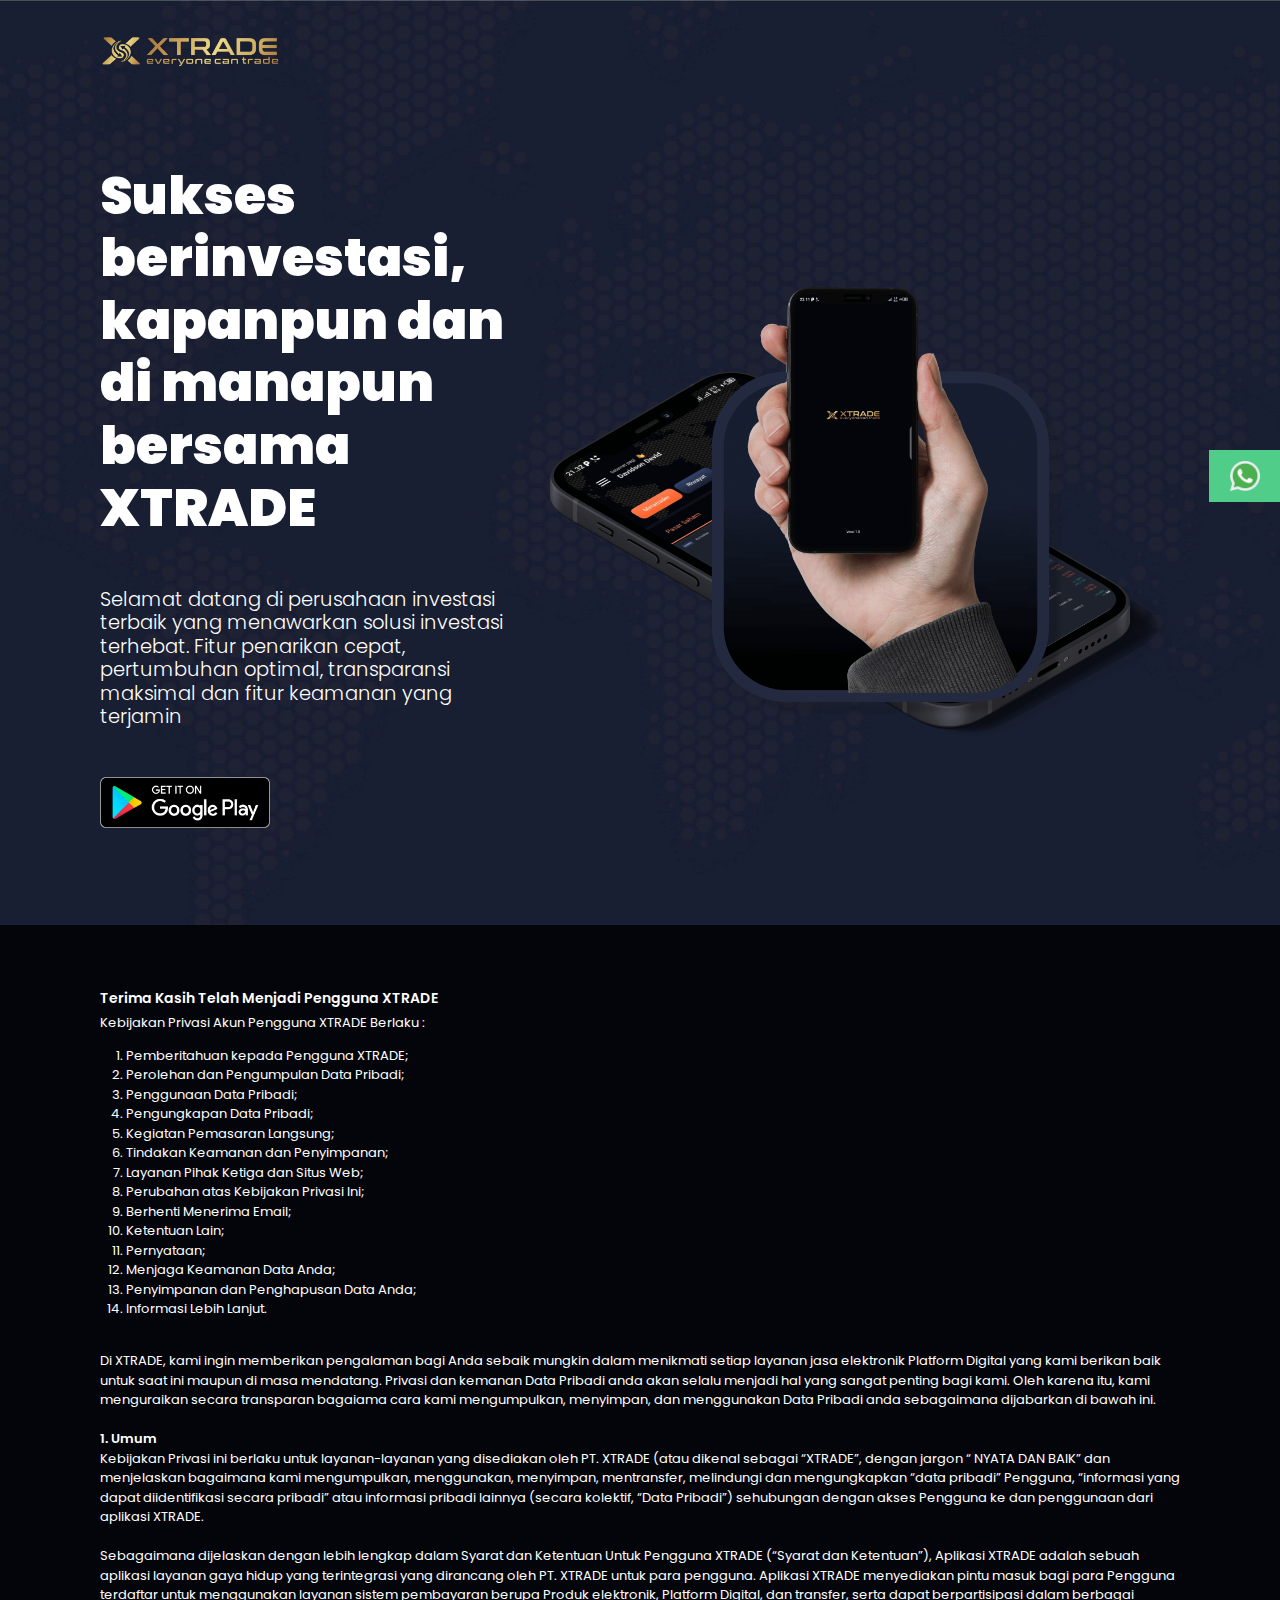
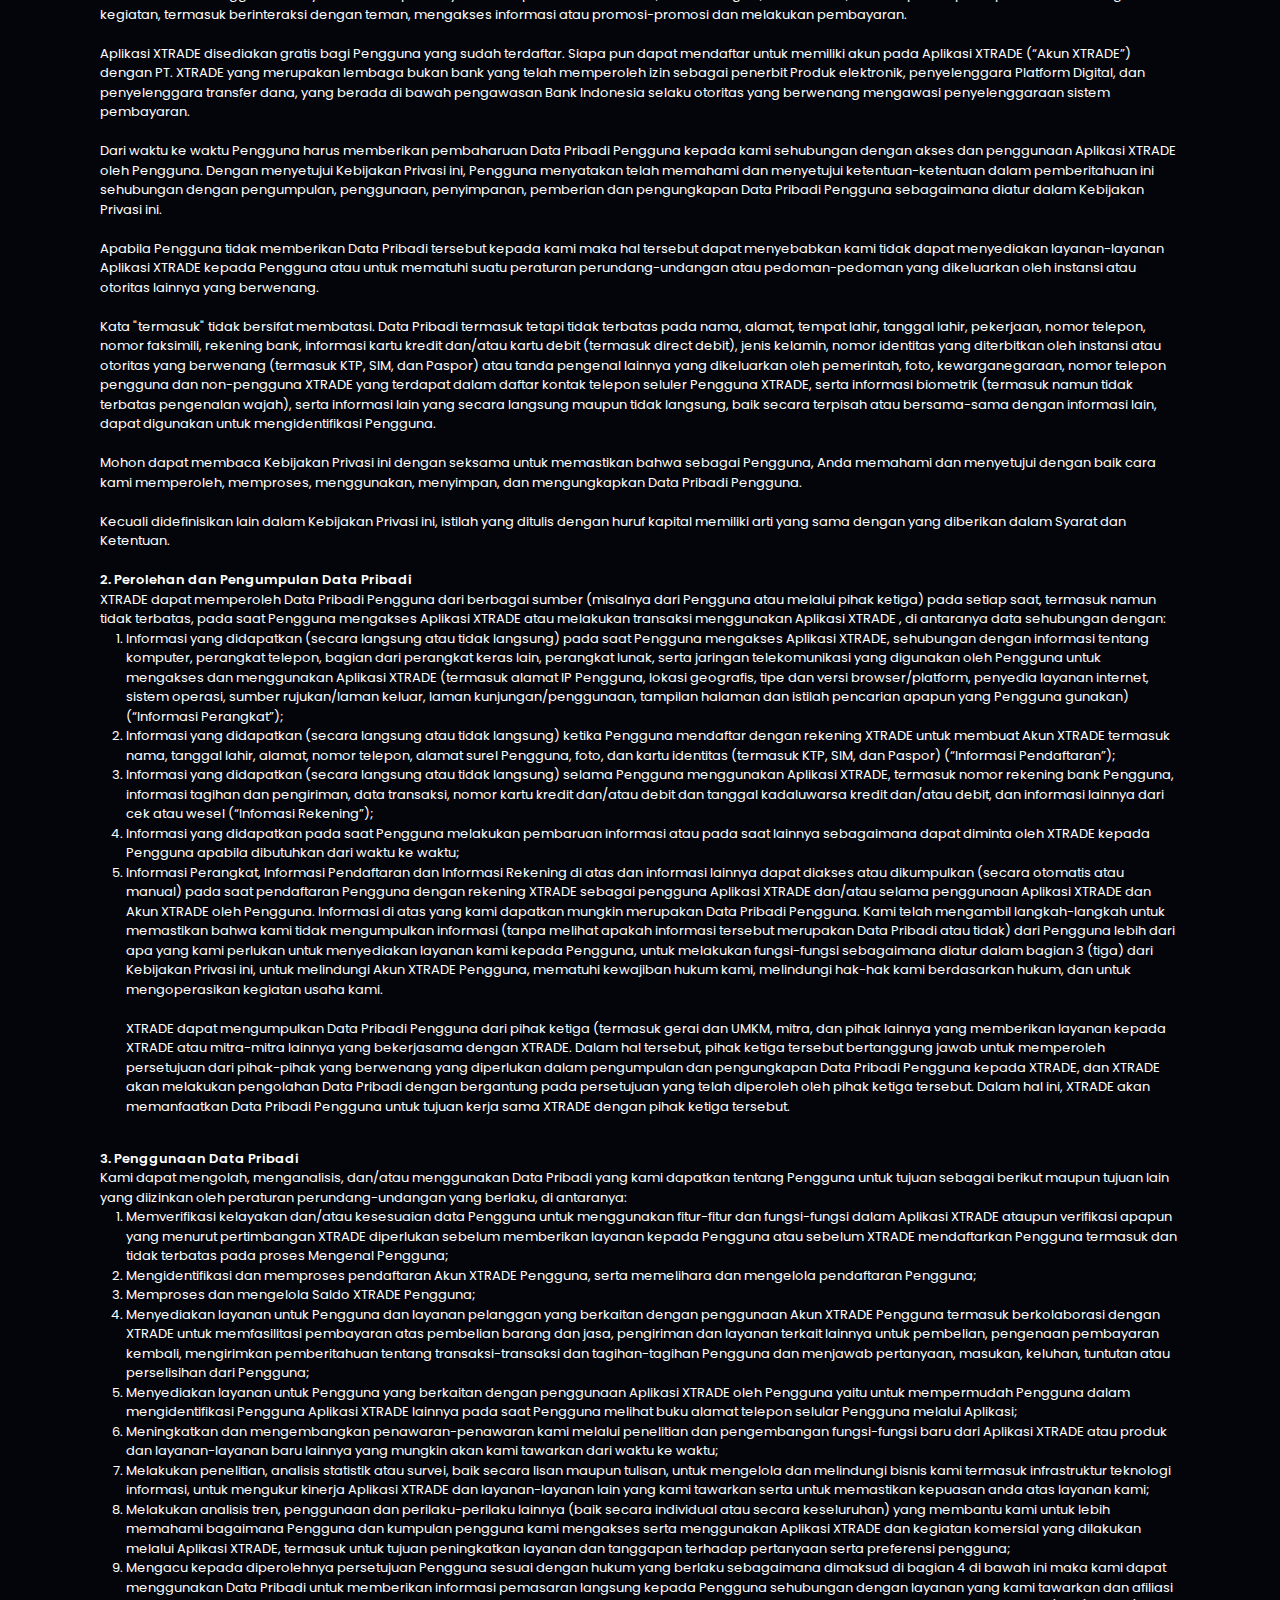
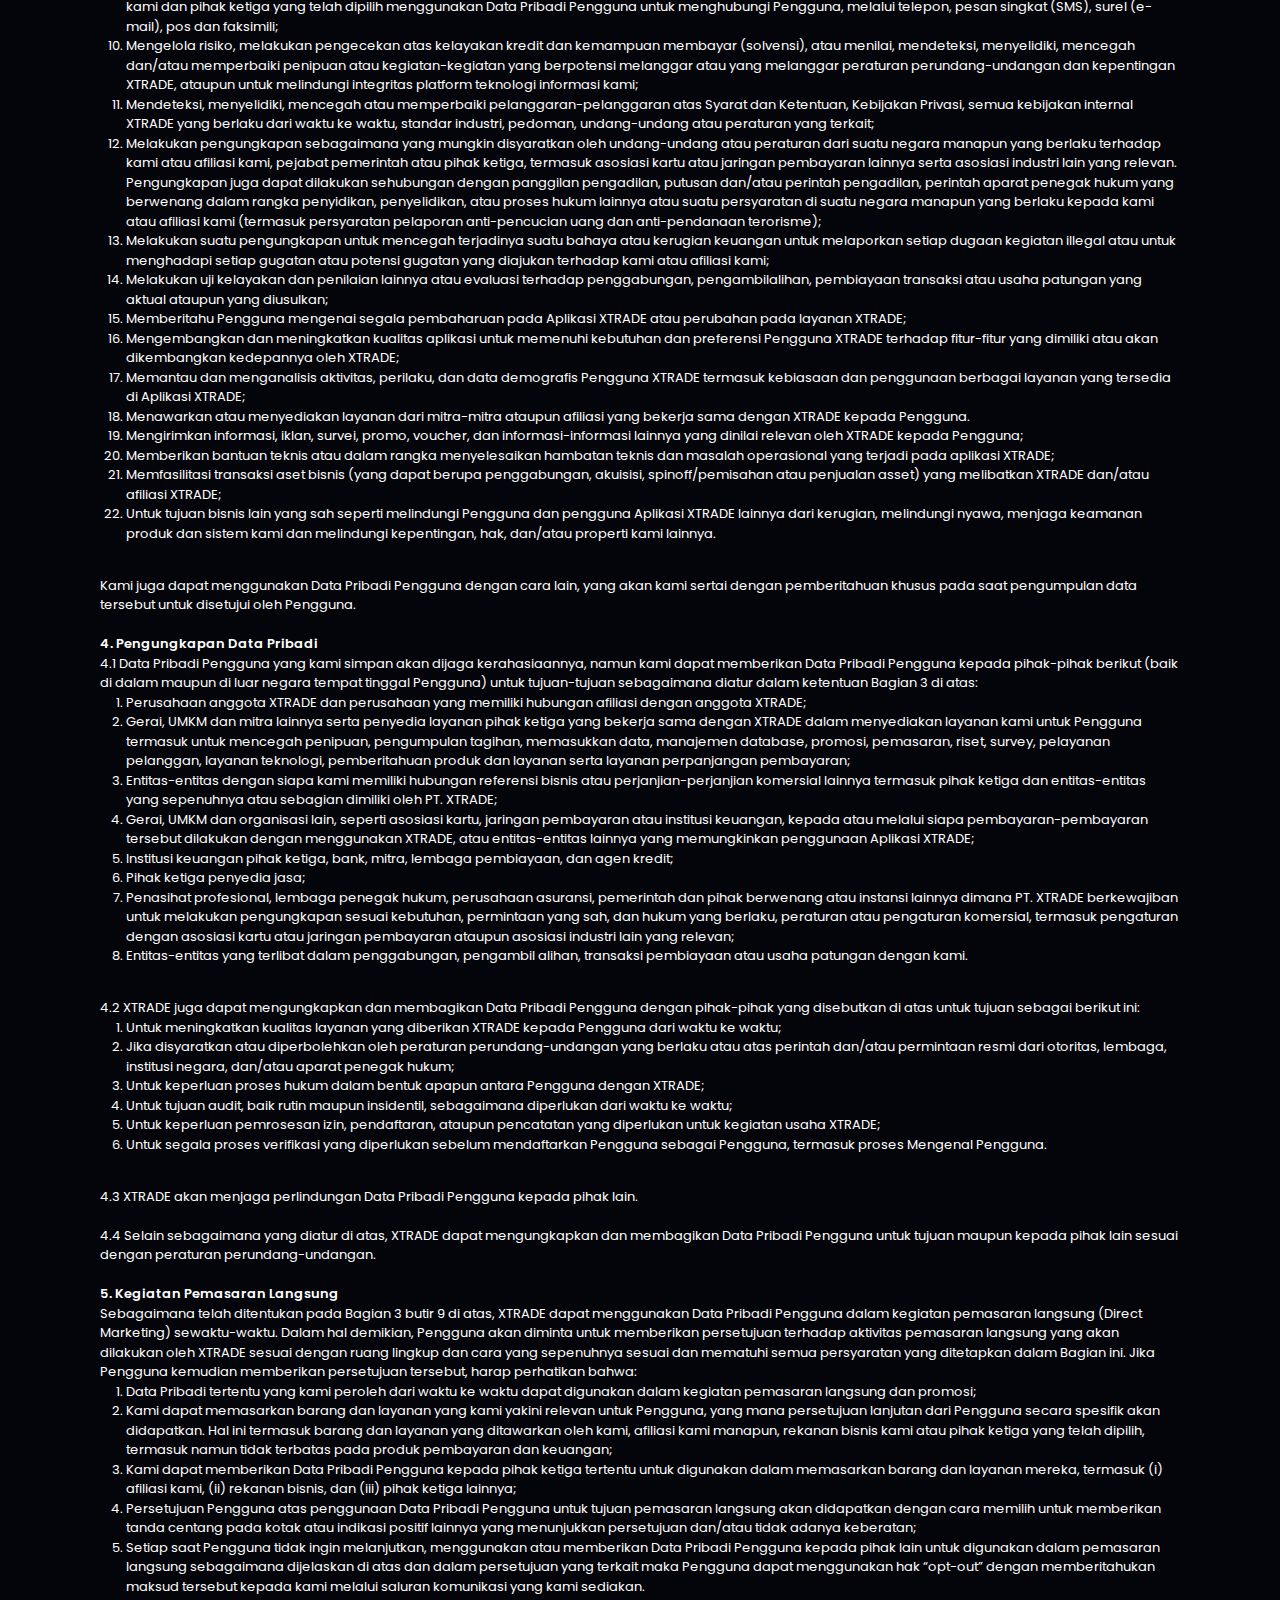
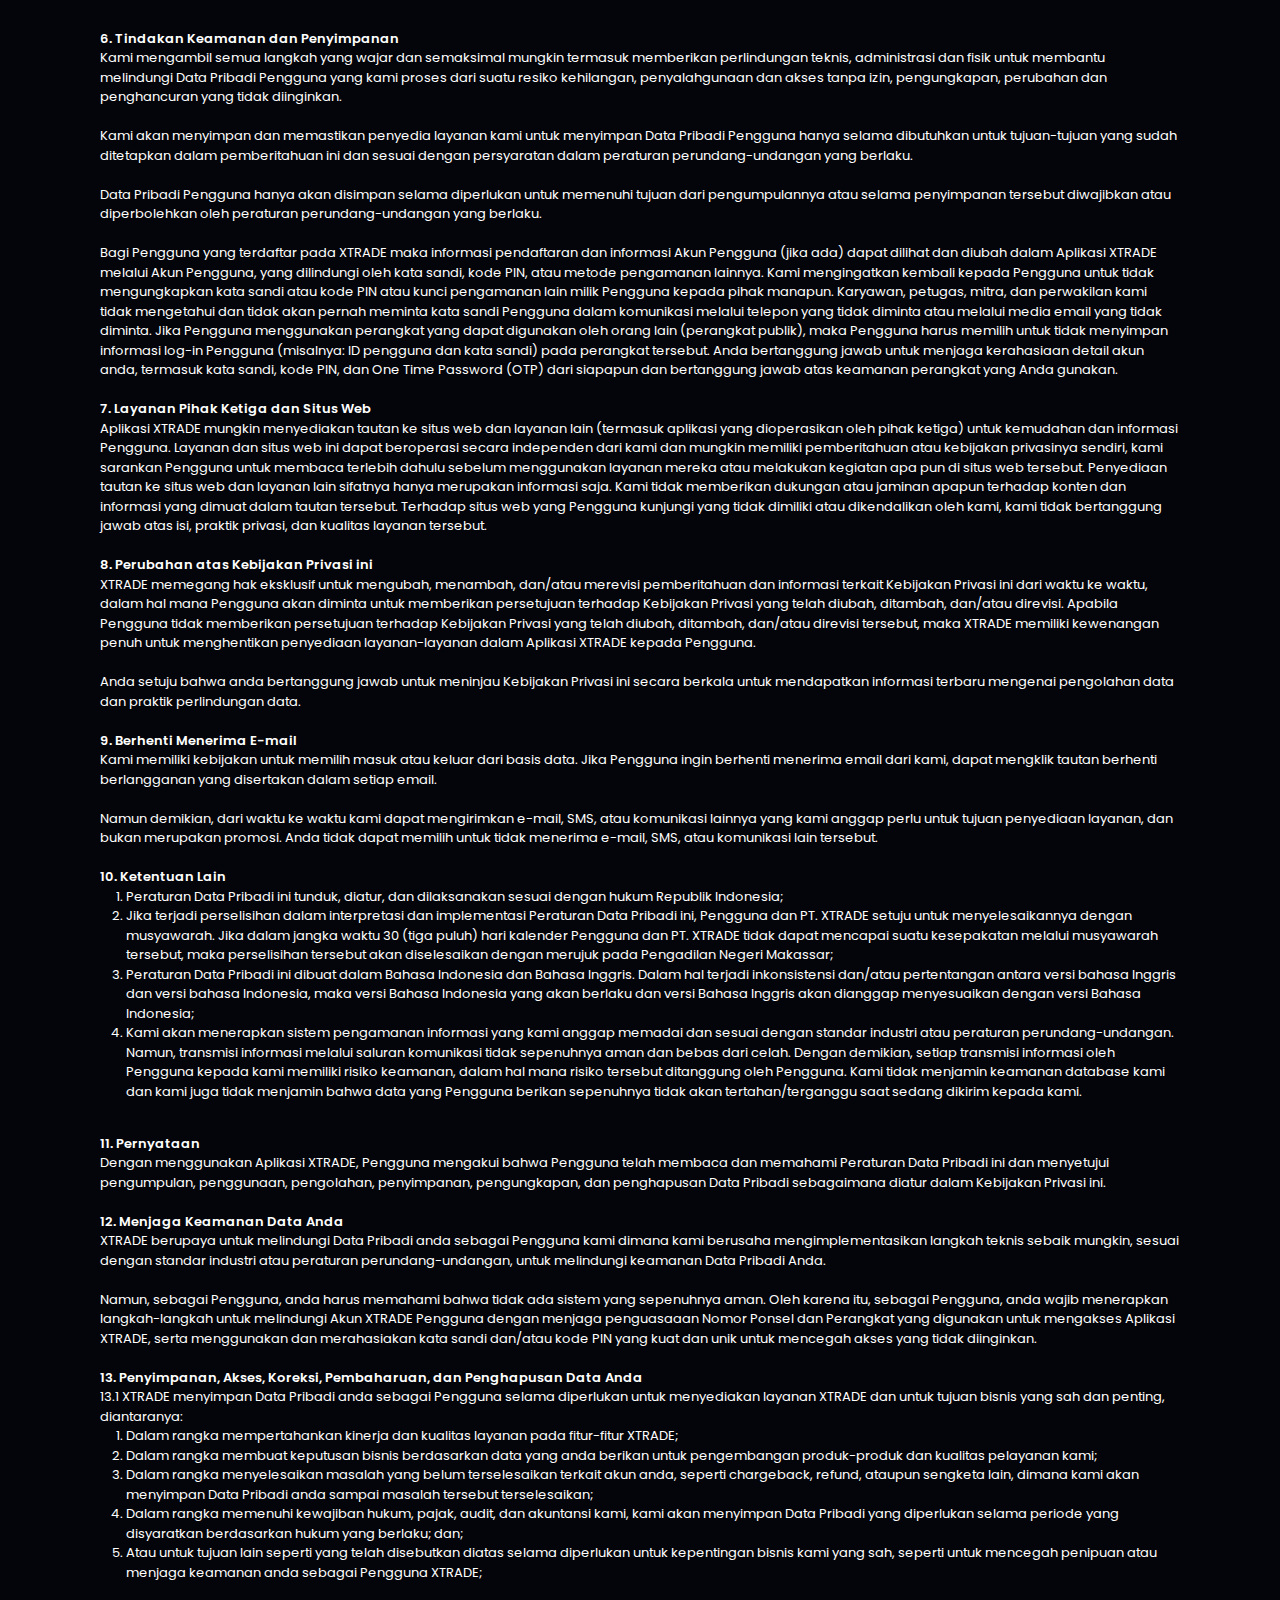
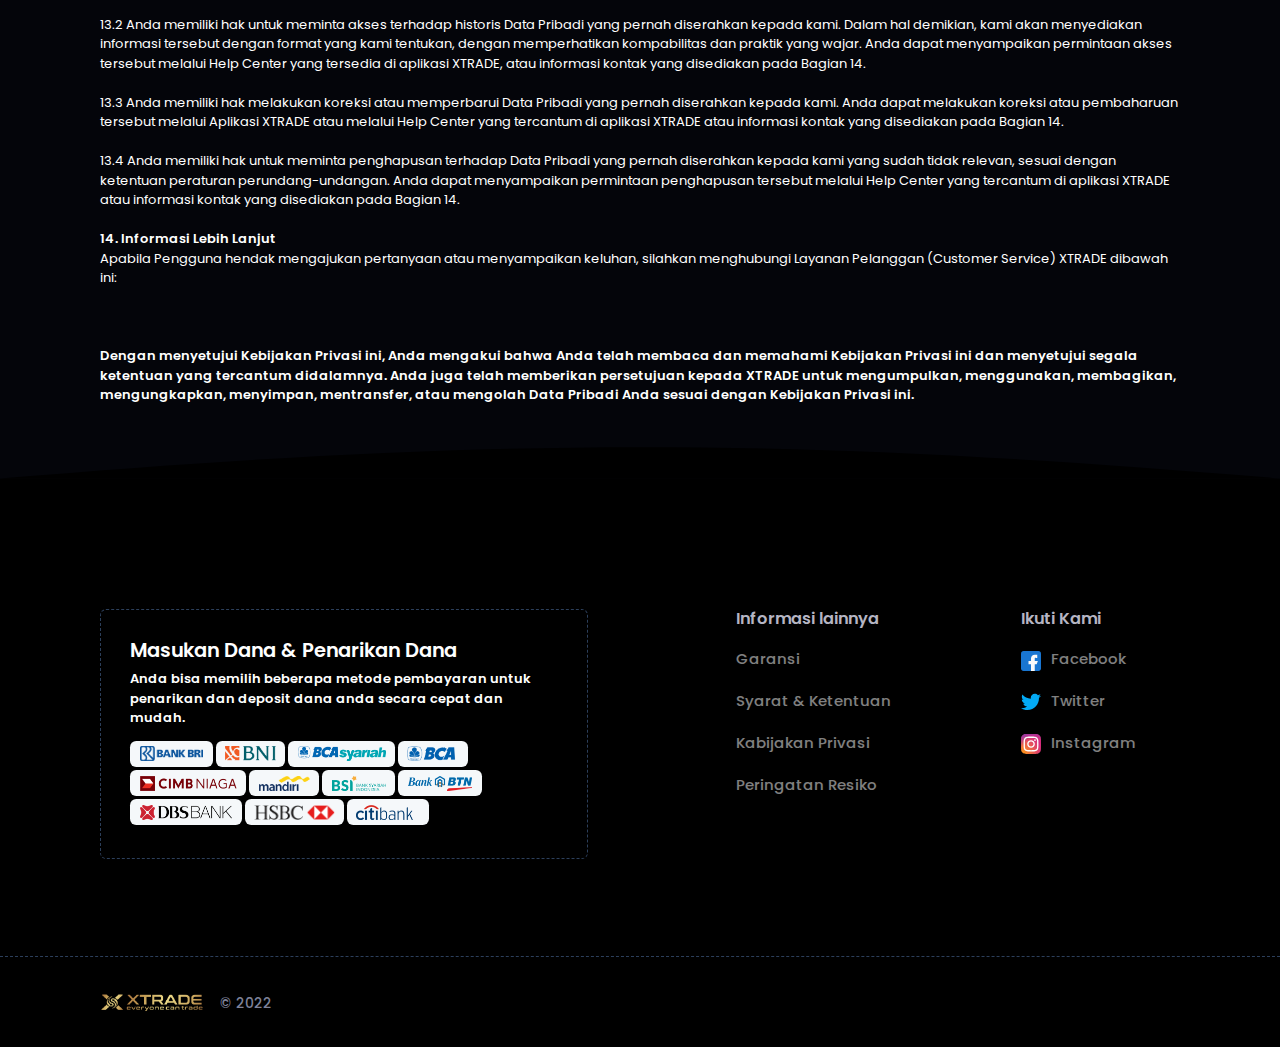
<file: kebijakan-privasi.html>
<!DOCTYPE html>
<!--
Author: Keenthemes
Product Name: Metronic - Bootstrap 5 HTML, VueJS, React, Angular & Laravel Admin Dashboard Theme
Purchase: https://1.envato.market/EA4JP
Website: http://www.keenthemes.com
Contact: support@keenthemes.com
Follow: www.twitter.com/keenthemes
Dribbble: www.dribbble.com/keenthemes
Like: www.facebook.com/keenthemes
License: For each use you must have a valid license purchased only from above link in order to legally use the theme for your project.
-->
<html lang="en">
  <!--begin::Head-->
  <head>
    <base href="" />
    <title>XTRADE</title>
    <meta
      name="description"
      content="Selamat datang di perusahaan investasi terbaik yang menawarkan solusi investasi terhebat. Fitur penarikan cepat, pertumbuhan optimal, transparansi maksimal dan fitur keamanan yang terjamin"
    />
    <meta
      name="keywords"
      content="Auto Trade
      Dovish FX PT GRAHA BERLIAN ULTIMA menawarkan solusi investasi terbaik yang pernah ada, fitur penarikan cepat,
      pertumbuhan optimal, transparansi maksimal dan fitur keamanan yang terjamin."
    />
    <meta name="viewport" content="width=device-width, initial-scale=1" />
    <meta charset="utf-8" />
    <meta property="og:locale" content="en_US" />
    <meta property="og:type" content="article" />
    <meta property="og:title" content="Dovish FX" />
    <meta property="og:url" content="dovishfx.com" />
    <meta property="og:site_name" content="GBU" />
    <link rel="canonical" href="dovishfx.com" />
    <!-- <link rel="shortcut icon" href="assets/media/logos/favicon.ico" /> -->
    <!--begin::Fonts-->
    <link
      rel="stylesheet"
      href="https://fonts.googleapis.com/css?family=Poppins:300,400,500,600,700"
    />
    <!--end::Fonts-->
    <!--begin::Global Stylesheets Bundle(used by all pages)-->
    <link
      href="assets/plugins/global/landingplugins.bundle.css"
      rel="stylesheet"
      type="text/css"
    />
    <link
      href="assets/css/landingstyle.bundle.css"
      rel="stylesheet"
      type="text/css"
    />
    <!--end::Global Stylesheets Bundle-->
  </head>
  <!--end::Head-->

  <style>
    .btn-gradient-warning {
      background-color: #0b0b0b; /* fallback for old browsers */
      color: #ffffff;
    }
    .landing-dark-color {
      color: #000000 !important;
    }
    .landing-dark-bg {
      background-color: #000000;
    }
    .scrolltop {
      background-color: #172f4a;
    }
    .menu-state-title-primary
      .menu-item
      .menu-link:hover:not(.disabled):not(.active) {
      transition: color 0.2s ease, background-color 0.2s ease;
      color: #000000;
      background-color: #f5f5f5;
    }
    .landing-header .menu .menu-link.active {
      color: #ffffff;
    }
    .text-warning {
      color: #f57e20 !important;
    }
    [data-kt-sticky-landing-header="on"] .landing-header {
      padding: 0;
      position: fixed;
      top: 0;
      right: 0;
      left: 0;
      z-index: 100;
      background-color: #000000;
      box-shadow: 0px 10px 30px 0px rgba(82, 63, 105, 0.05);
      height: 70px;
    }
    [data-kt-sticky-landing-header="on"]
      .landing-header
      .menu
      .menu-link.active {
      color: #000000;
      background-color: #f3f3f3;
    }

    @media (min-width: 276px) {
      .btn-download {
        width: 100px;
      }
      .icon-bot {
        display: none;
      }
      .icon-bot-mobile {
        display: block;
        margin-left: auto;
        margin-right: auto;
        margin-bottom: 30px;
      }
    }

    @media (min-width: 768px) {
      .btn-download {
        width: 170px;
      }
      .icon-bot-mobile {
        display: none;
      }
      .icon-bot {
        display: block;
      }
    }

    .gradient-card {
      background-image: #000000;
    }
    .landing-dark-border-cs {
      border: 1px dashed #282828;
    }
    .text-blue-cs {
      color: #01085a !important;
    }

    .bg-blackcs {
      background-color: #04050a !important;
    }
    .accordion-item,
    .accordion-button {
      background-color: #04050a !important;
    }
    .accordion-item {
      border: 1px solid #151c2e;
    }
    .accordion-button:not(.collapsed) {
      color: #fc7545;
      box-shadow: inset 0 -1px 0 #151c2e;
    }
    .accordion-button,
    .accordion-body {
      color: #ffffff;
    }

    .text-desc{
      color: #ffffff !important;
    }
  </style>
  <!--begin::Body-->
  <body
    id="kt_body"
    data-bs-spy="scroll"
    data-bs-target="#kt_landing_menu"
    data-bs-offset="200"
    class="bg-blackcs position-relative"
  >
    <!--begin::Main-->
    <div class="d-flex flex-column flex-root">
      <!--begin::Header Section-->
      <div class="mb-0" id="home">
        <!--begin::Wrapper-->
        <div
          class="bgi-no-repeat bgi-size-cover bgi-position-x-center bgi-position-y-top"
          style="background-image: url(assets/media/bg.jpg)"
        >
          <!--begin::Header-->
          <div
            class="landing-header"
            data-kt-sticky="true"
            data-kt-sticky-name="landing-header"
            data-kt-sticky-offset="{default: '200px', lg: '300px'}"
          >
            <!--begin::Container-->
            <div class="container">
              <!--begin::Wrapper-->
              <div class="d-flex align-items-center justify-content-between">
                <!--begin::Logo-->
                <div class="d-flex align-items-center flex-equal">
                  <!--begin::Mobile menu toggle-->
                  <button
                    class="btn btn-icon btn-active-color-primary me-3 d-flex d-lg-none"
                    id="kt_landing_menu_toggle"
                  >
                    <!--begin::Svg Icon | path: icons/duotune/abstract/abs015.svg-->
                    <span class="svg-icon svg-icon-2hx">
                      <svg
                        xmlns="http://www.w3.org/2000/svg"
                        width="24"
                        height="24"
                        viewBox="0 0 24 24"
                        fill="none"
                      >
                        <path
                          d="M21 7H3C2.4 7 2 6.6 2 6V4C2 3.4 2.4 3 3 3H21C21.6 3 22 3.4 22 4V6C22 6.6 21.6 7 21 7Z"
                          fill="black"
                        />
                        <path
                          opacity="0.3"
                          d="M21 14H3C2.4 14 2 13.6 2 13V11C2 10.4 2.4 10 3 10H21C21.6 10 22 10.4 22 11V13C22 13.6 21.6 14 21 14ZM22 20V18C22 17.4 21.6 17 21 17H3C2.4 17 2 17.4 2 18V20C2 20.6 2.4 21 3 21H21C21.6 21 22 20.6 22 20Z"
                          fill="black"
                        />
                      </svg>
                    </span>
                    <!--end::Svg Icon-->
                  </button>
                  <!--end::Mobile menu toggle-->
                  <!--begin::Logo image-->
                  <a href="../../demo1/dist/landing.html">
                    <img
                      alt="Logo"
                      src="assets/media/logoxtrade.png"
                      class="logo-default h-25px h-lg-35px"
                    />
                    <img
                      alt="Logo"
                      src="assets/media/logoxtrade.png"
                      class="logo-sticky h-20px h-lg-35px"
                    />
                  </a>
                  <!--end::Logo image-->
                </div>
                <!--end::Logo-->
                <!--begin::Menu wrapper-->
                <div class="d-lg-block" id="kt_header_nav_wrapper">
                  <div
                    class="d-lg-block p-5 p-lg-0"
                    data-kt-drawer="true"
                    data-kt-drawer-name="landing-menu"
                    data-kt-drawer-activate="{default: true, lg: false}"
                    data-kt-drawer-overlay="true"
                    data-kt-drawer-width="200px"
                    data-kt-drawer-direction="start"
                    data-kt-drawer-toggle="#kt_landing_menu_toggle"
                    data-kt-swapper="true"
                    data-kt-swapper-mode="prepend"
                    data-kt-swapper-parent="{default: '#kt_body', lg: '#kt_header_nav_wrapper'}"
                  >
                    <!--begin::Menu-->
                    <div
                      class="menu menu-column flex-nowrap menu-rounded menu-lg-row menu-title-gray-500 menu-state-title-primary nav nav-flush fs-5 fw-bold"
                      id="kt_landing_menu"
                    >
                    </div>
                    <!--end::Menu-->
                  </div>
                </div>
                <!--end::Menu wrapper-->
                <!--begin::Toolbar-->
                <!-- <div class="flex-equal text-end ms-1">
                  <a
                    href="https://owner.tradervibes.com/login"
                    target="_blank"
                    class="btn btn-gradient-warning"
                    >Sign In</a
                  >
                </div> -->
                <!--end::Toolbar-->
              </div>
              <!--end::Wrapper-->
            </div>
            <!--end::Container-->
          </div>
          <!--end::Header-->
          <!--begin::Landing hero-->
          <div
            class="d-flex flex-column flex-center w-100 min-h-450px min-h-lg-600px px-9"
          >
            <!--begin::Heading-->
            <div class="container">
              <div class="row">
                <div class="col-md-5">
                  <div class="mb-5 mb-lg-10 py-10 py-lg-20">
                    <!--begin::Title-->
                    <img
                      class="icon-bot-mobile text-center"
                      src="assets/media/icons.png"
                      width="75%"
                      alt=""
                    />
                    <h1
                      class="text-white fs-2x fs-lg-4x mb-15"
                      style="font-weight: 900"
                    >
                      Sukses berinvestasi, kapanpun dan di manapun bersama
                      XTRADE <br />
                    </h1>
                    <!--end::Title-->
                    <h2 class="text-white fw-light mb-15">
                      Selamat datang di perusahaan investasi terbaik yang
                      menawarkan solusi investasi terhebat. Fitur penarikan
                      cepat, pertumbuhan optimal, transparansi maksimal dan
                      fitur keamanan yang terjamin
                    </h2>
                    <!--begin::Action-->

                    <div class="d-flex">
                      <a href="#" target="_blank">
                        <img
                          class="btn-download"
                          src="assets/media/playstore.png"
                          alt=""
                        />
                      </a>
                      <!-- <a href="#">
                        <img
                          class="btn-download"
                          src="assets/media/matc/appstore.png"
                          alt=""
                        />
                      </a> -->
                    </div>

                    <!--end::Action-->
                  </div>
                </div>
                <div class="col-md-7 position-relative">
                  <img
                    class="position-absolute top-50 start-50 translate-middle icon-bot"
                    src="assets/media/icons.png"
                    width="100%"
                    alt=""
                  />
                </div>
              </div>
            </div>
          </div>
          <!--end::Landing hero-->
        </div>
      </div>
      <!--end::Header Section-->

       <div class="container text-desc pt-20">
         <div class="row">
           <div class="col-12">
            <h1 class="narasi-title text-white" style="font-size:14px;"><b>Terima Kasih Telah Menjadi Pengguna XTRADE
            </b></h1>
        <p>Kebijakan Privasi Akun Pengguna XTRADE Berlaku :
          </p><ol>
            <li>Pemberitahuan kepada Pengguna XTRADE;</li>
            <li>Perolehan dan Pengumpulan Data Pribadi;</li>
            <li>Penggunaan Data Pribadi;</li>
            <li>Pengungkapan Data Pribadi;</li>
            <li>Kegiatan Pemasaran Langsung;</li>
            <li>Tindakan Keamanan dan Penyimpanan;</li>
            <li>Layanan Pihak Ketiga dan Situs Web;</li>
            <li>Perubahan atas Kebijakan Privasi Ini;</li>
            <li>Berhenti Menerima Email;</li>
            <li>Ketentuan Lain;</li>
            <li>Pernyataan;</li>
            <li>Menjaga Keamanan Data Anda;</li>
            <li>Penyimpanan dan Penghapusan Data Anda;</li>
            <li>Informasi Lebih Lanjut.</li>
          </ol><br>

          Di XTRADE, kami ingin memberikan pengalaman bagi Anda sebaik mungkin dalam menikmati
          setiap layanan jasa elektronik Platform Digital yang kami berikan baik untuk saat ini maupun di
          masa mendatang. Privasi dan kemanan Data Pribadi anda akan selalu menjadi hal yang sangat
          penting bagi kami. Oleh karena itu, kami menguraikan secara transparan bagaiama cara kami
          mengumpulkan, menyimpan, dan menggunakan Data Pribadi anda sebagaimana dijabarkan di bawah
          ini.<br><br>

          <b>1. Umum</b><br>
          Kebijakan Privasi ini berlaku untuk layanan-layanan yang disediakan oleh PT. XTRADE (atau dikenal sebagai “XTRADE”, dengan jargon “ NYATA DAN BAIK” dan menjelaskan
          bagaimana kami mengumpulkan, menggunakan, menyimpan, mentransfer, melindungi dan mengungkapkan
          “data pribadi” Pengguna, “informasi yang dapat diidentifikasi secara pribadi” atau informasi
          pribadi lainnya (secara kolektif, “Data Pribadi”) sehubungan dengan akses Pengguna ke dan
          penggunaan dari aplikasi XTRADE.<br><br>

          Sebagaimana dijelaskan dengan lebih lengkap dalam Syarat dan Ketentuan Untuk Pengguna XTRADE
           (“Syarat dan Ketentuan”), Aplikasi XTRADE adalah sebuah aplikasi layanan gaya
          hidup yang terintegrasi yang dirancang oleh PT. XTRADE untuk para pengguna.
          Aplikasi XTRADE menyediakan pintu masuk bagi para Pengguna terdaftar untuk menggunakan
          layanan sistem pembayaran berupa Produk elektronik, Platform Digital, dan transfer, serta dapat
          berpartisipasi dalam berbagai kegiatan, termasuk berinteraksi dengan teman, mengakses informasi
          atau promosi-promosi dan melakukan pembayaran.<br><br>

          Aplikasi XTRADE disediakan gratis bagi Pengguna yang sudah terdaftar. Siapa pun dapat
          mendaftar untuk memiliki akun pada Aplikasi XTRADE (“Akun XTRADE”) dengan PT. XTRADE yang merupakan lembaga bukan bank yang telah memperoleh izin sebagai penerbit
          Produk elektronik, penyelenggara Platform Digital, dan penyelenggara transfer dana, yang berada
          di bawah pengawasan Bank Indonesia selaku otoritas yang berwenang mengawasi penyelenggaraan
          sistem pembayaran.<br><br>

          Dari waktu ke waktu Pengguna harus memberikan pembaharuan Data Pribadi Pengguna kepada kami
          sehubungan dengan akses dan penggunaan Aplikasi XTRADE oleh Pengguna. Dengan menyetujui
          Kebijakan Privasi ini, Pengguna menyatakan telah memahami dan menyetujui ketentuan-ketentuan
          dalam pemberitahuan ini sehubungan dengan pengumpulan, penggunaan, penyimpanan, pemberian dan
          pengungkapan Data Pribadi Pengguna sebagaimana diatur dalam Kebijakan Privasi ini.<br><br>

          Apabila Pengguna tidak memberikan Data Pribadi tersebut kepada kami maka hal tersebut dapat
          menyebabkan kami tidak dapat menyediakan layanan-layanan Aplikasi XTRADE kepada Pengguna
          atau untuk mematuhi suatu peraturan perundang-undangan atau pedoman-pedoman yang dikeluarkan
          oleh instansi atau otoritas lainnya yang berwenang.<br><br>

          Kata "termasuk" tidak bersifat membatasi.
          Data Pribadi termasuk tetapi tidak terbatas pada nama, alamat, tempat lahir, tanggal lahir,
          pekerjaan, nomor telepon, nomor faksimili, rekening bank, informasi kartu kredit dan/atau kartu
          debit (termasuk direct debit), jenis kelamin, nomor identitas yang diterbitkan oleh instansi
          atau otoritas yang berwenang (termasuk KTP, SIM, dan Paspor) atau tanda pengenal lainnya yang
          dikeluarkan oleh pemerintah, foto, kewarganegaraan, nomor telepon pengguna dan non-pengguna
          XTRADE yang terdapat dalam daftar kontak telepon seluler Pengguna XTRADE, serta
          informasi biometrik (termasuk namun tidak terbatas pengenalan wajah), serta informasi lain yang
          secara langsung maupun tidak langsung, baik secara terpisah atau bersama-sama dengan informasi
          lain, dapat digunakan untuk mengidentifikasi Pengguna.<br><br>

          Mohon dapat membaca Kebijakan Privasi ini dengan seksama untuk memastikan bahwa sebagai
          Pengguna, Anda memahami dan menyetujui dengan baik cara kami memperoleh, memproses, menggunakan,
          menyimpan, dan mengungkapkan Data Pribadi Pengguna.<br><br>

          Kecuali didefinisikan lain dalam Kebijakan Privasi ini, istilah yang ditulis dengan huruf
          kapital memiliki arti yang sama dengan yang diberikan dalam Syarat dan Ketentuan.<br><br>

          <b>2. Perolehan dan Pengumpulan Data Pribadi</b><br>
          XTRADE dapat memperoleh Data Pribadi Pengguna dari berbagai sumber (misalnya dari
          Pengguna atau melalui pihak ketiga) pada setiap saat, termasuk namun tidak terbatas, pada saat
          Pengguna mengakses Aplikasi XTRADE atau melakukan transaksi menggunakan Aplikasi XTRADE
          , di antaranya data sehubungan dengan:<br>
          <ol>
            <li>Informasi yang didapatkan (secara langsung atau tidak langsung) pada saat Pengguna
              mengakses Aplikasi XTRADE, sehubungan dengan informasi tentang komputer,
              perangkat telepon, bagian dari perangkat keras lain, perangkat lunak, serta jaringan
              telekomunikasi yang digunakan oleh Pengguna untuk mengakses dan menggunakan Aplikasi
              XTRADE (termasuk alamat IP Pengguna, lokasi geografis, tipe dan versi
              browser/platform, penyedia layanan internet, sistem operasi, sumber rujukan/laman
              keluar, laman kunjungan/penggunaan, tampilan halaman dan istilah pencarian apapun yang
              Pengguna gunakan) (“Informasi Perangkat”);</li>
            <li>Informasi yang didapatkan (secara langsung atau tidak langsung) ketika Pengguna
              mendaftar dengan rekening XTRADE untuk membuat Akun XTRADE termasuk nama,
              tanggal lahir, alamat, nomor telepon, alamat surel Pengguna, foto, dan kartu identitas
              (termasuk KTP, SIM, dan Paspor) (“Informasi Pendaftaran”);</li>
            <li>Informasi yang didapatkan (secara langsung atau tidak langsung) selama Pengguna
              menggunakan Aplikasi XTRADE, termasuk nomor rekening bank Pengguna, informasi
              tagihan dan pengiriman, data transaksi, nomor kartu kredit dan/atau debit dan tanggal
              kadaluwarsa kredit dan/atau debit, dan informasi lainnya dari cek atau wesel (“Infomasi
              Rekening”);</li>
            <li>Informasi yang didapatkan pada saat Pengguna melakukan pembaruan informasi atau pada
              saat lainnya sebagaimana dapat diminta oleh XTRADE kepada Pengguna apabila
              dibutuhkan dari waktu ke waktu;</li>
            <li>Informasi Perangkat, Informasi Pendaftaran dan Informasi Rekening di atas dan informasi
              lainnya dapat diakses atau dikumpulkan (secara otomatis atau manual) pada saat
              pendaftaran Pengguna dengan rekening XTRADE sebagai pengguna Aplikasi XTRADE
               dan/atau selama penggunaan Aplikasi XTRADE dan Akun XTRADE oleh
              Pengguna. Informasi di atas yang kami dapatkan mungkin merupakan Data Pribadi Pengguna.
              Kami telah mengambil langkah-langkah untuk memastikan bahwa kami tidak mengumpulkan
              informasi (tanpa melihat apakah informasi tersebut merupakan Data Pribadi atau tidak)
              dari Pengguna lebih dari apa yang kami perlukan untuk menyediakan layanan kami kepada
              Pengguna, untuk melakukan fungsi-fungsi sebagaimana diatur dalam bagian 3 (tiga) dari
              Kebijakan Privasi ini, untuk melindungi Akun XTRADE Pengguna, mematuhi kewajiban
              hukum kami, melindungi hak-hak kami berdasarkan hukum, dan untuk mengoperasikan kegiatan
              usaha kami.<br><br>
              XTRADE dapat mengumpulkan Data Pribadi Pengguna dari pihak ketiga (termasuk gerai
              dan UMKM, mitra, dan pihak lainnya yang memberikan layanan kepada XTRADE atau
              mitra-mitra lainnya yang bekerjasama dengan XTRADE. Dalam hal tersebut, pihak
              ketiga tersebut bertanggung jawab untuk memperoleh persetujuan dari pihak-pihak yang
              berwenang yang diperlukan dalam pengumpulan dan pengungkapan Data Pribadi Pengguna
              kepada XTRADE, dan XTRADE akan melakukan pengolahan Data Pribadi dengan
              bergantung pada persetujuan yang telah diperoleh oleh pihak ketiga tersebut. Dalam hal
              ini, XTRADE akan memanfaatkan Data Pribadi Pengguna untuk tujuan kerja sama
              XTRADE dengan pihak ketiga tersebut.</li>
          </ol><br>
          <b>3. Penggunaan Data Pribadi</b><br>
          Kami dapat mengolah, menganalisis, dan/atau menggunakan Data Pribadi yang kami dapatkan tentang
          Pengguna untuk tujuan sebagai berikut maupun tujuan lain yang diizinkan oleh peraturan
          perundang-undangan yang berlaku, di antaranya:<br>
          <ol>
            <li>Memverifikasi kelayakan dan/atau kesesuaian data Pengguna untuk menggunakan fitur-fitur
              dan fungsi-fungsi dalam Aplikasi XTRADE ataupun verifikasi apapun yang menurut
              pertimbangan XTRADE diperlukan sebelum memberikan layanan kepada Pengguna atau
              sebelum XTRADE mendaftarkan Pengguna termasuk dan tidak terbatas pada proses
              Mengenal Pengguna;</li>
            <li>Mengidentifikasi dan memproses pendaftaran Akun XTRADE Pengguna, serta memelihara
              dan mengelola pendaftaran Pengguna;</li>
            <li>Memproses dan mengelola Saldo XTRADE Pengguna;</li>
            <li>Menyediakan layanan untuk Pengguna dan layanan pelanggan yang berkaitan dengan
              penggunaan Akun XTRADE Pengguna termasuk berkolaborasi dengan XTRADE untuk
              memfasilitasi pembayaran atas pembelian barang dan jasa, pengiriman dan layanan terkait
              lainnya untuk pembelian, pengenaan pembayaran kembali, mengirimkan pemberitahuan tentang
              transaksi-transaksi dan tagihan-tagihan Pengguna dan menjawab pertanyaan, masukan,
              keluhan, tuntutan atau perselisihan dari Pengguna;</li>
            <li>Menyediakan layanan untuk Pengguna yang berkaitan dengan penggunaan Aplikasi XTRADE
               oleh Pengguna yaitu untuk mempermudah Pengguna dalam mengidentifikasi Pengguna
              Aplikasi XTRADE lainnya pada saat Pengguna melihat buku alamat telepon selular
              Pengguna melalui Aplikasi;</li>
            <li>Meningkatkan dan mengembangkan penawaran-penawaran kami melalui penelitian dan
              pengembangan fungsi-fungsi baru dari Aplikasi XTRADE atau produk dan
              layanan-layanan baru lainnya yang mungkin akan kami tawarkan dari waktu ke waktu;</li>
            <li>Melakukan penelitian, analisis statistik atau survei, baik secara lisan maupun tulisan,
              untuk mengelola dan melindungi bisnis kami termasuk infrastruktur teknologi informasi,
              untuk mengukur kinerja Aplikasi XTRADE dan layanan-layanan lain yang kami
              tawarkan serta untuk memastikan kepuasan anda atas layanan kami;</li>
            <li>Melakukan analisis tren, penggunaan dan perilaku-perilaku lainnya (baik secara
              individual atau secara keseluruhan) yang membantu kami untuk lebih memahami bagaimana
              Pengguna dan kumpulan pengguna kami mengakses serta menggunakan Aplikasi XTRADE
              dan kegiatan komersial yang dilakukan melalui Aplikasi XTRADE, termasuk untuk
              tujuan peningkatkan layanan dan tanggapan terhadap pertanyaan serta preferensi pengguna;
            </li>
            <li>Mengacu kepada diperolehnya persetujuan Pengguna sesuai dengan hukum yang berlaku
              sebagaimana dimaksud di bagian 4 di bawah ini maka kami dapat menggunakan Data Pribadi
              untuk memberikan informasi pemasaran langsung kepada Pengguna sehubungan dengan layanan
              yang kami tawarkan dan afiliasi kami dan pihak ketiga yang telah dipilih menggunakan
              Data Pribadi Pengguna untuk menghubungi Pengguna, melalui telepon, pesan singkat (SMS),
              surel (e-mail), pos dan faksimili;</li>
            <li>Mengelola risiko, melakukan pengecekan atas kelayakan kredit dan kemampuan membayar
              (solvensi), atau menilai, mendeteksi, menyelidiki, mencegah dan/atau memperbaiki
              penipuan atau kegiatan-kegiatan yang berpotensi melanggar atau yang melanggar peraturan
              perundang-undangan dan kepentingan XTRADE, ataupun untuk melindungi integritas
              platform teknologi informasi kami;</li>
            <li>Mendeteksi, menyelidiki, mencegah atau memperbaiki pelanggaran-pelanggaran atas Syarat
              dan Ketentuan, Kebijakan Privasi, semua kebijakan internal XTRADE yang berlaku
              dari waktu ke waktu, standar industri, pedoman, undang-undang atau peraturan yang
              terkait;</li>
            <li>Melakukan pengungkapan sebagaimana yang mungkin disyaratkan oleh undang-undang atau
              peraturan dari suatu negara manapun yang berlaku terhadap kami atau afiliasi kami,
              pejabat pemerintah atau pihak ketiga, termasuk asosiasi kartu atau jaringan pembayaran
              lainnya serta asosiasi industri lain yang relevan. Pengungkapan juga dapat dilakukan
              sehubungan dengan panggilan pengadilan, putusan dan/atau perintah pengadilan, perintah
              aparat penegak hukum yang berwenang dalam rangka penyidikan, penyelidikan, atau proses
              hukum lainnya atau suatu persyaratan di suatu negara manapun yang berlaku kepada kami
              atau afiliasi kami (termasuk persyaratan pelaporan anti-pencucian uang dan
              anti-pendanaan terorisme);</li>
            <li>Melakukan suatu pengungkapan untuk mencegah terjadinya suatu bahaya atau kerugian
              keuangan untuk melaporkan setiap dugaan kegiatan illegal atau untuk menghadapi setiap
              gugatan atau potensi gugatan yang diajukan terhadap kami atau afiliasi kami;</li>
            <li>Melakukan uji kelayakan dan penilaian lainnya atau evaluasi terhadap penggabungan,
              pengambilalihan, pembiayaan transaksi atau usaha patungan yang aktual ataupun yang
              diusulkan;</li>
            <li>Memberitahu Pengguna mengenai segala pembaharuan pada Aplikasi XTRADE atau
              perubahan pada layanan XTRADE;</li>
            <li>Mengembangkan dan meningkatkan kualitas aplikasi untuk memenuhi kebutuhan dan preferensi
              Pengguna XTRADE terhadap fitur-fitur yang dimiliki atau akan dikembangkan
              kedepannya oleh XTRADE;</li>
            <li>Memantau dan menganalisis aktivitas, perilaku, dan data demografis Pengguna XTRADE
               termasuk kebiasaan dan penggunaan berbagai layanan yang tersedia di Aplikasi
              XTRADE;</li>
            <li>Menawarkan atau menyediakan layanan dari mitra-mitra ataupun afiliasi yang bekerja sama
              dengan XTRADE kepada Pengguna.</li>
            <li>Mengirimkan informasi, iklan, survei, promo, voucher, dan informasi-informasi lainnya
              yang dinilai relevan oleh XTRADE kepada Pengguna;</li>
            <li>Memberikan bantuan teknis atau dalam rangka menyelesaikan hambatan teknis dan masalah
              operasional yang terjadi pada aplikasi XTRADE;</li>
            <li>Memfasilitasi transaksi aset bisnis (yang dapat berupa penggabungan, akuisisi,
              spinoff/pemisahan atau penjualan asset) yang melibatkan XTRADE dan/atau afiliasi
              XTRADE;</li>
            <li>Untuk tujuan bisnis lain yang sah seperti melindungi Pengguna dan pengguna Aplikasi
              XTRADE lainnya dari kerugian, melindungi nyawa, menjaga keamanan produk dan
              sistem kami dan melindungi kepentingan, hak, dan/atau properti kami lainnya.</li>
          </ol><br>
          Kami juga dapat menggunakan Data Pribadi Pengguna dengan cara lain, yang akan kami sertai dengan
          pemberitahuan khusus pada saat pengumpulan data tersebut untuk disetujui oleh Pengguna.<br><br>

          <b>4. Pengungkapan Data Pribadi</b><br>
          4.1 Data Pribadi Pengguna yang kami simpan akan dijaga kerahasiaannya, namun kami dapat
          memberikan Data Pribadi Pengguna kepada pihak-pihak berikut (baik di dalam maupun di luar negara
          tempat tinggal Pengguna) untuk tujuan-tujuan sebagaimana diatur dalam ketentuan Bagian 3 di
          atas:<br>
          <ol>
            <li>Perusahaan anggota XTRADE dan perusahaan yang memiliki hubungan afiliasi dengan
              anggota XTRADE;</li>
            <li>Gerai, UMKM dan mitra lainnya serta penyedia layanan pihak ketiga yang bekerja sama
              dengan XTRADE dalam menyediakan layanan kami untuk Pengguna termasuk untuk
              mencegah penipuan, pengumpulan tagihan, memasukkan data, manajemen database, promosi,
              pemasaran, riset, survey, pelayanan pelanggan, layanan teknologi, pemberitahuan produk
              dan layanan serta layanan perpanjangan pembayaran;</li>
            <li>Entitas-entitas dengan siapa kami memiliki hubungan referensi bisnis atau
              perjanjian-perjanjian komersial lainnya termasuk pihak ketiga dan entitas-entitas yang
              sepenuhnya atau sebagian dimiliki oleh PT. XTRADE;</li>
            <li>Gerai, UMKM dan organisasi lain, seperti asosiasi kartu, jaringan pembayaran atau
              institusi keuangan, kepada atau melalui siapa pembayaran-pembayaran tersebut dilakukan
              dengan menggunakan XTRADE, atau entitas-entitas lainnya yang memungkinkan
              penggunaan Aplikasi XTRADE;</li>
            <li>Institusi keuangan pihak ketiga, bank, mitra, lembaga pembiayaan, dan agen kredit;</li>
            <li>Pihak ketiga penyedia jasa;</li>
            <li>Penasihat profesional, lembaga penegak hukum, perusahaan asuransi, pemerintah dan pihak
              berwenang atau instansi lainnya dimana PT. XTRADE berkewajiban untuk
              melakukan pengungkapan sesuai kebutuhan, permintaan yang sah, dan hukum yang berlaku,
              peraturan atau pengaturan komersial, termasuk pengaturan dengan asosiasi kartu atau
              jaringan pembayaran ataupun asosiasi industri lain yang relevan;</li>
            <li>Entitas-entitas yang terlibat dalam penggabungan, pengambil alihan, transaksi pembiayaan
              atau usaha patungan dengan kami.</li>
          </ol><br>
          4.2 XTRADE juga dapat mengungkapkan dan membagikan Data Pribadi Pengguna dengan
          pihak-pihak yang disebutkan di atas untuk tujuan sebagai berikut ini:<br>
          <ol>
            <li>Untuk meningkatkan kualitas layanan yang diberikan XTRADE kepada Pengguna dari
              waktu ke waktu;</li>
            <li>Jika disyaratkan atau diperbolehkan oleh peraturan perundang-undangan yang berlaku atau
              atas perintah dan/atau permintaan resmi dari otoritas, lembaga, institusi negara,
              dan/atau aparat penegak hukum;</li>
            <li>Untuk keperluan proses hukum dalam bentuk apapun antara Pengguna dengan XTRADE;
            </li>
            <li>Untuk tujuan audit, baik rutin maupun insidentil, sebagaimana diperlukan dari waktu ke
              waktu;</li>
            <li>Untuk keperluan pemrosesan izin, pendaftaran, ataupun pencatatan yang diperlukan untuk
              kegiatan usaha XTRADE;</li>
            <li>Untuk segala proses verifikasi yang diperlukan sebelum mendaftarkan Pengguna sebagai
              Pengguna, termasuk proses Mengenal Pengguna.</li>
          </ol><br>
          4.3 XTRADE akan menjaga perlindungan Data Pribadi Pengguna kepada pihak lain.<br><br>
          4.4 Selain sebagaimana yang diatur di atas, XTRADE dapat mengungkapkan dan membagikan
          Data Pribadi Pengguna untuk tujuan maupun kepada pihak lain sesuai dengan peraturan
          perundang-undangan.<br><br>
          <b>5. Kegiatan Pemasaran Langsung</b><br>
          Sebagaimana telah ditentukan pada Bagian 3 butir 9 di atas, XTRADE dapat menggunakan Data
          Pribadi Pengguna dalam kegiatan pemasaran langsung (Direct Marketing) sewaktu-waktu. Dalam hal
          demikian, Pengguna akan diminta untuk memberikan persetujuan terhadap aktivitas pemasaran
          langsung yang akan dilakukan oleh XTRADE sesuai dengan ruang lingkup dan cara yang
          sepenuhnya sesuai dan mematuhi semua persyaratan yang ditetapkan dalam Bagian ini. Jika Pengguna
          kemudian memberikan persetujuan tersebut, harap perhatikan bahwa:
          <ol>
            <li>Data Pribadi tertentu yang kami peroleh dari waktu ke waktu dapat digunakan dalam
              kegiatan pemasaran langsung dan promosi;</li>
            <li>Kami dapat memasarkan barang dan layanan yang kami yakini relevan untuk Pengguna, yang
              mana persetujuan lanjutan dari Pengguna secara spesifik akan didapatkan. Hal ini
              termasuk barang dan layanan yang ditawarkan oleh kami, afiliasi kami manapun, rekanan
              bisnis kami atau pihak ketiga yang telah dipilih, termasuk namun tidak terbatas pada
              produk pembayaran dan keuangan;</li>
            <li>Kami dapat memberikan Data Pribadi Pengguna kepada pihak ketiga tertentu untuk digunakan
              dalam memasarkan barang dan layanan mereka, termasuk (i) afiliasi kami, (ii) rekanan
              bisnis, dan (iii) pihak ketiga lainnya;</li>
            <li>Persetujuan Pengguna atas penggunaan Data Pribadi Pengguna untuk tujuan pemasaran
              langsung akan didapatkan dengan cara memilih untuk memberikan tanda centang pada kotak
              atau indikasi positif lainnya yang menunjukkan persetujuan dan/atau tidak adanya
              keberatan;</li>
            <li>Setiap saat Pengguna tidak ingin melanjutkan, menggunakan atau memberikan Data Pribadi
              Pengguna kepada pihak lain untuk digunakan dalam pemasaran langsung sebagaimana
              dijelaskan di atas dan dalam persetujuan yang terkait maka Pengguna dapat menggunakan
              hak “opt-out” dengan memberitahukan maksud tersebut kepada kami melalui saluran
              komunikasi yang kami sediakan.</li>
          </ol><br>
          <b>6. Tindakan Keamanan dan Penyimpanan</b><br>
          Kami mengambil semua langkah yang wajar dan semaksimal mungkin termasuk memberikan perlindungan
          teknis, administrasi dan fisik untuk membantu melindungi Data Pribadi Pengguna yang kami proses
          dari suatu resiko kehilangan, penyalahgunaan dan akses tanpa izin, pengungkapan, perubahan dan
          penghancuran yang tidak diinginkan.<br><br>
          Kami akan menyimpan dan memastikan penyedia layanan kami untuk menyimpan Data Pribadi Pengguna
          hanya selama dibutuhkan untuk tujuan-tujuan yang sudah ditetapkan dalam pemberitahuan ini dan
          sesuai dengan persyaratan dalam peraturan perundang-undangan yang berlaku.<br><br>
          Data Pribadi Pengguna hanya akan disimpan selama diperlukan untuk memenuhi tujuan dari
          pengumpulannya atau selama penyimpanan tersebut diwajibkan atau diperbolehkan oleh peraturan
          perundang-undangan yang berlaku.<br><br>
          Bagi Pengguna yang terdaftar pada XTRADE maka informasi pendaftaran dan informasi Akun
          Pengguna (jika ada) dapat dilihat dan diubah dalam Aplikasi XTRADE melalui Akun Pengguna,
          yang dilindungi oleh kata sandi, kode PIN, atau metode pengamanan lainnya. Kami mengingatkan
          kembali kepada Pengguna untuk tidak mengungkapkan kata sandi atau kode PIN atau kunci pengamanan
          lain milik Pengguna kepada pihak manapun. Karyawan, petugas, mitra, dan perwakilan kami tidak
          mengetahui dan tidak akan pernah meminta kata sandi Pengguna dalam komunikasi melalui telepon
          yang tidak diminta atau melalui media email yang tidak diminta. Jika Pengguna menggunakan
          perangkat yang dapat digunakan oleh orang lain (perangkat publik), maka Pengguna harus memilih
          untuk tidak menyimpan informasi log-in Pengguna (misalnya: ID pengguna dan kata sandi) pada
          perangkat tersebut. Anda bertanggung jawab untuk menjaga kerahasiaan detail akun anda, termasuk
          kata sandi, kode PIN, dan One Time Password (OTP) dari siapapun dan bertanggung jawab atas
          keamanan perangkat yang Anda gunakan.<br><br>
          <b>7. Layanan Pihak Ketiga dan Situs Web</b><br>
          Aplikasi XTRADE mungkin menyediakan tautan ke situs web dan layanan lain (termasuk
          aplikasi yang dioperasikan oleh pihak ketiga) untuk kemudahan dan informasi Pengguna. Layanan
          dan situs web ini dapat beroperasi secara independen dari kami dan mungkin memiliki
          pemberitahuan atau kebijakan privasinya sendiri, kami sarankan Pengguna untuk membaca terlebih
          dahulu sebelum menggunakan layanan mereka atau melakukan kegiatan apa pun di situs web tersebut.
          Penyediaan tautan ke situs web dan layanan lain sifatnya hanya merupakan informasi saja. Kami
          tidak memberikan dukungan atau jaminan apapun terhadap konten dan informasi yang dimuat dalam
          tautan tersebut. Terhadap situs web yang Pengguna kunjungi yang tidak dimiliki atau dikendalikan
          oleh kami, kami tidak bertanggung jawab atas isi, praktik privasi, dan kualitas layanan
          tersebut.<br><br>
          <b>8. Perubahan atas Kebijakan Privasi ini</b><br>
          XTRADE memegang hak eksklusif untuk mengubah, menambah, dan/atau merevisi pemberitahuan
          dan informasi terkait Kebijakan Privasi ini dari waktu ke waktu, dalam hal mana Pengguna akan
          diminta untuk memberikan persetujuan terhadap Kebijakan Privasi yang telah diubah, ditambah,
          dan/atau direvisi. Apabila Pengguna tidak memberikan persetujuan terhadap Kebijakan Privasi yang
          telah diubah, ditambah, dan/atau direvisi tersebut, maka XTRADE memiliki kewenangan penuh
          untuk menghentikan penyediaan layanan-layanan dalam Aplikasi XTRADE kepada
          Pengguna.<br><br>
          Anda setuju bahwa anda bertanggung jawab untuk meninjau Kebijakan Privasi ini secara berkala
          untuk mendapatkan informasi terbaru mengenai pengolahan data dan praktik perlindungan
          data.<br><br>
          <b>9. Berhenti Menerima E-mail</b><br>
          Kami memiliki kebijakan untuk memilih masuk atau keluar dari basis data. Jika Pengguna ingin
          berhenti menerima email dari kami, dapat mengklik tautan berhenti berlangganan yang disertakan
          dalam setiap email.<br><br>
          Namun demikian, dari waktu ke waktu kami dapat mengirimkan e-mail, SMS, atau komunikasi lainnya
          yang kami anggap perlu untuk tujuan penyediaan layanan, dan bukan merupakan promosi. Anda tidak
          dapat memilih untuk tidak menerima e-mail, SMS, atau komunikasi lain tersebut.<br><br>
          <b>10. Ketentuan Lain</b><br>
          <ol>
            <li>Peraturan Data Pribadi ini tunduk, diatur, dan dilaksanakan sesuai dengan hukum Republik
              Indonesia;</li>
            <li>Jika terjadi perselisihan dalam interpretasi dan implementasi Peraturan Data Pribadi
              ini, Pengguna dan PT. XTRADE setuju untuk menyelesaikannya dengan
              musyawarah. Jika dalam jangka waktu 30 (tiga puluh) hari kalender Pengguna dan PT. XTRADE tidak dapat mencapai suatu kesepakatan melalui musyawarah tersebut,
              maka perselisihan tersebut akan diselesaikan dengan merujuk pada Pengadilan Negeri
              Makassar;</li>
            <li>Peraturan Data Pribadi ini dibuat dalam Bahasa Indonesia dan Bahasa Inggris. Dalam hal
              terjadi inkonsistensi dan/atau pertentangan antara versi bahasa Inggris dan versi bahasa
              Indonesia, maka versi Bahasa Indonesia yang akan berlaku dan versi Bahasa Inggris akan
              dianggap menyesuaikan dengan versi Bahasa Indonesia;</li>
            <li>Kami akan menerapkan sistem pengamanan informasi yang kami anggap memadai dan sesuai
              dengan standar industri atau peraturan perundang-undangan. Namun, transmisi informasi
              melalui saluran komunikasi tidak sepenuhnya aman dan bebas dari celah. Dengan demikian,
              setiap transmisi informasi oleh Pengguna kepada kami memiliki risiko keamanan, dalam hal
              mana risiko tersebut ditanggung oleh Pengguna. Kami tidak menjamin keamanan database
              kami dan kami juga tidak menjamin bahwa data yang Pengguna berikan sepenuhnya tidak akan
              tertahan/terganggu saat sedang dikirim kepada kami.</li>
          </ol><br>
          <b>11. Pernyataan</b><br>
          Dengan menggunakan Aplikasi XTRADE, Pengguna mengakui bahwa Pengguna telah membaca dan
          memahami Peraturan Data Pribadi ini dan menyetujui pengumpulan, penggunaan, pengolahan,
          penyimpanan, pengungkapan, dan penghapusan Data Pribadi sebagaimana diatur dalam Kebijakan
          Privasi ini.<br><br>
          <b>12. Menjaga Keamanan Data Anda</b><br>
          XTRADE berupaya untuk melindungi Data Pribadi anda sebagai Pengguna kami dimana kami
          berusaha mengimplementasikan langkah teknis sebaik mungkin, sesuai dengan standar industri atau
          peraturan perundang-undangan, untuk melindungi keamanan Data Pribadi Anda.<br><br>
          Namun, sebagai Pengguna, anda harus memahami bahwa tidak ada sistem yang sepenuhnya aman. Oleh
          karena itu, sebagai Pengguna, anda wajib menerapkan langkah-langkah untuk melindungi Akun XTRADE
           Pengguna dengan menjaga penguasaaan Nomor Ponsel dan Perangkat yang digunakan untuk
          mengakses Aplikasi XTRADE, serta menggunakan dan merahasiakan kata sandi dan/atau kode
          PIN yang kuat dan unik untuk mencegah akses yang tidak diinginkan.<br><br>
          <b>13. Penyimpanan, Akses, Koreksi, Pembaharuan, dan Penghapusan Data Anda</b><br>
          13.1 XTRADE menyimpan Data Pribadi anda sebagai Pengguna selama diperlukan untuk
          menyediakan layanan XTRADE dan untuk tujuan bisnis yang sah dan penting, diantaranya:<br>
          <ol>
            <li>Dalam rangka mempertahankan kinerja dan kualitas layanan pada fitur-fitur XTRADE;
            </li>
            <li>Dalam rangka membuat keputusan bisnis berdasarkan data yang anda berikan untuk
              pengembangan produk-produk dan kualitas pelayanan kami;</li>
            <li>Dalam rangka menyelesaikan masalah yang belum terselesaikan terkait akun anda, seperti
              chargeback, refund, ataupun sengketa lain, dimana kami akan menyimpan Data Pribadi anda
              sampai masalah tersebut terselesaikan;</li>
            <li>Dalam rangka memenuhi kewajiban hukum, pajak, audit, dan akuntansi kami, kami akan
              menyimpan Data Pribadi yang diperlukan selama periode yang disyaratkan berdasarkan hukum
              yang berlaku; dan;</li>
            <li>Atau untuk tujuan lain seperti yang telah disebutkan diatas selama diperlukan untuk
              kepentingan bisnis kami yang sah, seperti untuk mencegah penipuan atau menjaga keamanan
              anda sebagai Pengguna XTRADE;</li>
          </ol><br>
          13.2 Anda memiliki hak untuk meminta akses terhadap historis Data Pribadi yang pernah diserahkan
          kepada kami. Dalam hal demikian, kami akan menyediakan informasi tersebut dengan format yang
          kami tentukan, dengan memperhatikan kompabilitas dan praktik yang wajar. Anda dapat menyampaikan
          permintaan akses tersebut melalui Help Center yang tersedia di aplikasi XTRADE, atau
          informasi kontak yang disediakan pada Bagian 14.<br><br>
          13.3 Anda memiliki hak melakukan koreksi atau memperbarui Data Pribadi yang pernah diserahkan
          kepada kami. Anda dapat melakukan koreksi atau pembaharuan tersebut melalui Aplikasi XTRADE
           atau melalui Help Center yang tercantum di aplikasi XTRADE atau informasi kontak
          yang disediakan pada Bagian 14.<br><br>
          13.4 Anda memiliki hak untuk meminta penghapusan terhadap Data Pribadi yang pernah diserahkan
          kepada kami yang sudah tidak relevan, sesuai dengan ketentuan peraturan perundang-undangan.
          Anda dapat menyampaikan permintaan penghapusan tersebut melalui Help Center yang tercantum di
          aplikasi XTRADE atau informasi kontak yang disediakan pada Bagian 14.<br><br>
          <b>14. Informasi Lebih Lanjut</b><br>
          Apabila Pengguna hendak mengajukan pertanyaan atau menyampaikan keluhan, silahkan menghubungi
          Layanan Pelanggan (Customer Service) XTRADE dibawah ini:<br><br>
          <b><br><br>
          Dengan menyetujui Kebijakan Privasi ini, Anda mengakui bahwa Anda telah membaca dan memahami
          Kebijakan Privasi ini dan menyetujui segala ketentuan yang tercantum didalamnya. Anda juga telah
          memberikan persetujuan kepada XTRADE untuk mengumpulkan, menggunakan, membagikan,
          mengungkapkan, menyimpan, mentransfer, atau mengolah Data Pribadi Anda sesuai dengan Kebijakan
          Privasi ini.
        <p></p><br>
      
           </div>
         </div>
       </div>

      <!--begin::Footer Section-->
      <div class="mb-0">
        <!--begin::Curve top-->
        <div class="landing-curve landing-dark-color">
          <svg
            viewBox="15 -1 1470 48"
            fill="none"
            xmlns="http://www.w3.org/2000/svg"
          >
            <path
              d="M1 48C4.93573 47.6644 8.85984 47.3311 12.7725 47H1489.16C1493.1 47.3311 1497.04 47.6644 1501 48V47H1489.16C914.668 -1.34764 587.282 -1.61174 12.7725 47H1V48Z"
              fill="currentColor"
            ></path>
          </svg>
        </div>
        <!--end::Curve top-->
        <!--begin::Wrapper-->
        <div class="landing-dark-bg pt-20">
          <!--begin::Container-->
          <div class="container">
            <!--begin::Row-->
            <div class="row py-10 py-lg-20">
              <!--begin::Col-->
              <div class="col-lg-6 pe-lg-16 mb-10 mb-lg-0">
                <!--begin::Block-->
                <div class="rounded landing-dark-border p-9 mb-10">
                  <h2 class="text-white">Masukan Dana & Penarikan Dana</h2>
                  <p class="text-white">
                    Anda bisa memilih beberapa metode pembayaran untuk penarikan
                    dan deposit dana anda secara cepat dan mudah.
                  </p>
                  <!--end::Title-->
                  <!--begin::Text-->
                  <span class="badge bg-light mb-1">
                    <img
                      src="assets/media/vibes/bri.png"
                      height="15px"
                      alt=""
                    />
                  </span>
                  <span class="badge bg-light mb-1">
                    <img
                      src="assets/media/vibes/bni.png"
                      height="15px"
                      alt=""
                    />
                  </span>
                  <span class="badge bg-light mb-1">
                    <img
                      src="assets/media/vibes/bca-syariah.png"
                      height="15px"
                      alt=""
                    />
                  </span>
                  <span class="badge bg-light mb-1">
                    <img
                      src="assets/media/vibes/bca.png"
                      height="15px"
                      alt=""
                    />
                  </span>
                  <span class="badge bg-light mb-1">
                    <img
                      src="assets/media/vibes/cimb.png"
                      height="15px"
                      alt=""
                    />
                  </span>
                  <span class="badge bg-light mb-1">
                    <img
                      src="assets/media/vibes/mandiri.png"
                      height="15px"
                      alt=""
                    />
                  </span>
                  <span class="badge bg-light mb-1">
                    <img
                      src="assets/media/vibes/bsi.png"
                      height="15px"
                      alt=""
                    />
                  </span>
                  <span class="badge bg-light mb-1">
                    <img
                      src="assets/media/vibes/btn.png"
                      height="15px"
                      alt=""
                    />
                  </span>
                  <span class="badge bg-light mb-1">
                    <img
                      src="assets/media/vibes/dbs.png"
                      height="15px"
                      alt=""
                    />
                  </span>
                  <span class="badge bg-light mb-1">
                    <img
                      src="assets/media/vibes/hsbc.png"
                      height="15px"
                      alt=""
                    />
                  </span>
                  <span class="badge bg-light mb-1">
                    <img
                      src="assets/media/vibes/citibank.png"
                      height="15px"
                      alt=""
                    />
                  </span>

                  <!--end::Text-->
                </div>
                <!--end::Block-->
              </div>
              <!--end::Col-->
              <!--begin::Col-->
              <div class="col-lg-6 ps-lg-16">
                <!--begin::Navs-->
                <div class="d-flex justify-content-center">
                  <!--begin::Links-->
                  <div class="d-flex fw-bold flex-column me-20">
                    <!--begin::Subtitle-->
                    <h4 class="fw-bolder text-gray-400 mb-6">
                      Informasi lainnya
                    </h4>
                    <!--end::Subtitle-->
                    <!--begin::Link-->
                    <a
                      href="#"
                      data-bs-toggle="modal"
                      data-bs-target="#garansi"
                      class="text-white opacity-50 text-hover-primary fs-5 mb-6"
                      >Garansi</a
                    >
                    <!--end::Link-->
                    <!--begin::Link-->
                    <a
                      href="#"
                      data-bs-toggle="modal"
                      data-bs-target="#syarat"
                      class="text-white opacity-50 text-hover-primary fs-5 mb-6"
                      >Syarat &amp; Ketentuan</a
                    >
                    <!--end::Link-->
                    <!--begin::Link-->
                    <a
                      href="#"
                      data-bs-toggle="modal"
                      data-bs-target="#kebijakan"
                      class="text-white opacity-50 text-hover-primary fs-5 mb-6"
                      >Kabijakan Privasi</a
                    >
                    <!--end::Link-->
                    <!--begin::Link-->
                    <a
                      href="#"
                      data-bs-toggle="modal"
                      data-bs-target="#resiko"
                      class="text-white opacity-50 text-hover-primary fs-5 mb-6"
                      >Peringatan Resiko</a
                    >
                    <!--end::Link-->
                  </div>
                  <!--end::Links-->
                  <!--begin::Links-->
                  <div class="d-flex fw-bold flex-column ms-lg-20">
                    <!--begin::Subtitle-->
                    <h4 class="fw-bolder text-gray-400 mb-6">Ikuti Kami</h4>
                    <!--end::Subtitle-->
                    <!--begin::Link-->
                    <a
                      href="https://www.facebook.com/lasmartbot"
                      target="_blank"
                      class="mb-6"
                    >
                      <img
                        src="assets/media/umum/facebook-4.svg"
                        class="h-20px me-2"
                        alt=""
                      />
                      <span
                        class="text-white opacity-50 text-hover-primary fs-5 mb-6"
                        >Facebook</span
                      >
                    </a>
                    <!--end::Link-->
                    <!--begin::Link-->
                    <a
                      href="https://twitter.com/LaSmartBot"
                      target="_blank"
                      class="mb-6"
                    >
                      <img
                        src="assets/media/umum/twitter.svg"
                        class="h-20px me-2"
                        alt=""
                      />
                      <span
                        class="text-white opacity-50 text-hover-primary fs-5 mb-6"
                        >Twitter</span
                      >
                    </a>
                    <!--end::Link-->
                    <!--begin::Link-->
                    <a
                      href="https://www.instagram.com/lasmartbot/"
                      target="_blank"
                      class="mb-6"
                    >
                      <img
                        src="assets/media/umum/instagram-2-1.svg"
                        class="h-20px me-2"
                        alt=""
                      />
                      <span
                        class="text-white opacity-50 text-hover-primary fs-5 mb-6"
                        >Instagram</span
                      >
                    </a>

                    <!--end::Link-->
                  </div>
                  <!--end::Links-->
                </div>
                <!--end::Navs-->
              </div>
              <!--end::Col-->
            </div>
            <!--end::Row-->
          </div>
          <!--end::Container-->
          <!--begin::Separator-->
          <div class="landing-dark-separator"></div>
          <!--end::Separator-->
          <!--begin::Container-->
          <div class="container">
            <!--begin::Wrapper-->
            <div
              class="d-flex flex-column flex-md-row flex-stack py-7 py-lg-10"
            >
              <!--begin::Copyright-->
              <div class="d-flex align-items-center order-2 order-md-1">
                <!--begin::Logo-->
                <a href="#">
                  <img
                    alt="Logo"
                    src="assets/media/logoxtrade.png"
                    class="h-15px h-md-20px"
                  />
                </a>
                <!--end::Logo image-->
                <!--begin::Logo image-->
                <span
                  class="mx-5 fs-6 fw-bold text-gray-600 pt-1"
                  href="https://keenthemes.com"
                  >© 2022</span
                >
                <!--end::Logo image-->
              </div>
              <!--end::Copyright-->
              <!--begin::Menu-->
              <!-- <ul
                class="
                  menu menu-gray-600 menu-hover-primary
                  fw-bold
                  fs-6 fs-md-5
                  order-1
                  mb-5 mb-md-0
                "
              >
                <li class="menu-item">
                  <a
                    href="https://keenthemes.com"
                    target="_blank"
                    class="menu-link px-2"
                    >About</a
                  >
                </li>
                <li class="menu-item mx-5">
                  <a
                    href="https://keenthemes.com/support"
                    target="_blank"
                    class="menu-link px-2"
                    >Support</a
                  >
                </li>
                <li class="menu-item">
                  <a href="" target="_blank" class="menu-link px-2">Purchase</a>
                </li>
              </ul> -->
              <!--end::Menu-->
            </div>
            <!--end::Wrapper-->
          </div>
          <!--end::Container-->
        </div>
        <!--end::Wrapper-->
      </div>
 

      <!--begin::Scrolltop-->
      <!-- https://api.whatsapp.com/send?phone=#&amp;text=hallo? -->
      <div
        style="position: fixed; bottom: 50%; top: 50%; right: 0px; z-index: 100"
      >
        <a
          href=""
          target="_blank"
          class="btn btn-success rounded-0 btn-md mr-3"
        >
          <img src="assets/media/umum/whatsapp.png" width="30px" alt="" />
        </a>
      </div>
      <div id="kt_scrolltop" class="scrolltop" data-kt-scrolltop="true">
        <!--begin::Svg Icon | path: icons/duotune/arrows/arr066.svg-->
        <span class="svg-icon">
          <svg
            xmlns="http://www.w3.org/2000/svg"
            width="24"
            height="24"
            viewBox="0 0 24 24"
            fill="none"
          >
            <rect
              opacity="0.5"
              x="13"
              y="6"
              width="13"
              height="2"
              rx="1"
              transform="rotate(90 13 6)"
              fill="black"
            />
            <path
              d="M12.5657 8.56569L16.75 12.75C17.1642 13.1642 17.8358 13.1642 18.25 12.75C18.6642 12.3358 18.6642 11.6642 18.25 11.25L12.7071 5.70711C12.3166 5.31658 11.6834 5.31658 11.2929 5.70711L5.75 11.25C5.33579 11.6642 5.33579 12.3358 5.75 12.75C6.16421 13.1642 6.83579 13.1642 7.25 12.75L11.4343 8.56569C11.7467 8.25327 12.2533 8.25327 12.5657 8.56569Z"
              fill="black"
            />
          </svg>
        </span>
        <!--end::Svg Icon-->
      </div>
      <!--end::Scrolltop-->
    </div>
    <!--end::Main-->
    <!--begin::Javascript-->
    <!--begin::Global Javascript Bundle(used by all pages)-->
    <script src="assets/plugins/global/landingplugins.bundle.js"></script>
    <script src="assets/js/landingscripts.bundle.js"></script>
    <!--end::Global Javascript Bundle-->
    <!--begin::Page Vendors Javascript(used by this page)-->
    <script src="assets/plugins/custom/fslightbox/fslightbox.bundle.js"></script>
    <script src="assets/plugins/custom/typedjs/typedjs.bundle.js"></script>
    <!--end::Page Vendors Javascript-->
    <!--begin::Page Custom Javascript(used by this page)-->
    <script src="assets/js/custom/landing.js"></script>
    <script src="assets/js/custom/pages/company/pricing.js"></script>
    <!--end::Page Custom Javascript-->
    <!--end::Javascript-->
  </body>
  <!--end::Body-->
</html>
</file>
<file: assets/plugins/global/landingplugins.bundle.css>
.apexcharts-canvas {
  position: relative;
  user-select: none;
  /* cannot give overflow: hidden as it will crop tooltips which overflow outside chart area */
}


/* scrollbar is not visible by default for legend, hence forcing the visibility */
.apexcharts-canvas ::-webkit-scrollbar {
  -webkit-appearance: none;
  width: 6px;
}

.apexcharts-canvas ::-webkit-scrollbar-thumb {
  border-radius: 4px;
  background-color: rgba(0, 0, 0, .5);
  box-shadow: 0 0 1px rgba(255, 255, 255, .5);
  -webkit-box-shadow: 0 0 1px rgba(255, 255, 255, .5);
}


.apexcharts-inner {
  position: relative;
}

.apexcharts-text tspan {
  font-family: inherit;
}

.legend-mouseover-inactive {
  transition: 0.15s ease all;
  opacity: 0.20;
}

.apexcharts-series-collapsed {
  opacity: 0;
}

.apexcharts-tooltip {
  border-radius: 5px;
  box-shadow: 2px 2px 6px -4px #999;
  cursor: default;
  font-size: 14px;
  left: 62px;
  opacity: 0;
  pointer-events: none;
  position: absolute;
  top: 20px;
  display: flex;
  flex-direction: column;
  overflow: hidden;
  white-space: nowrap;
  z-index: 12;
  transition: 0.15s ease all;
}

.apexcharts-tooltip.apexcharts-active {
  opacity: 1;
  transition: 0.15s ease all;
}

.apexcharts-tooltip.apexcharts-theme-light {
  border: 1px solid #e3e3e3;
  background: rgba(255, 255, 255, 0.96);
}

.apexcharts-tooltip.apexcharts-theme-dark {
  color: #fff;
  background: rgba(30, 30, 30, 0.8);
}

.apexcharts-tooltip * {
  font-family: inherit;
}


.apexcharts-tooltip-title {
  padding: 6px;
  font-size: 15px;
  margin-bottom: 4px;
}

.apexcharts-tooltip.apexcharts-theme-light .apexcharts-tooltip-title {
  background: #ECEFF1;
  border-bottom: 1px solid #ddd;
}

.apexcharts-tooltip.apexcharts-theme-dark .apexcharts-tooltip-title {
  background: rgba(0, 0, 0, 0.7);
  border-bottom: 1px solid #333;
}

.apexcharts-tooltip-text-y-value,
.apexcharts-tooltip-text-goals-value,
.apexcharts-tooltip-text-z-value {
  display: inline-block;
  font-weight: 600;
  margin-left: 5px;
}

.apexcharts-tooltip-text-y-label:empty,
.apexcharts-tooltip-text-y-value:empty,
.apexcharts-tooltip-text-goals-label:empty,
.apexcharts-tooltip-text-goals-value:empty,
.apexcharts-tooltip-text-z-value:empty {
  display: none;
}

.apexcharts-tooltip-text-y-value,
.apexcharts-tooltip-text-goals-value,
.apexcharts-tooltip-text-z-value {
  font-weight: 600;
}

.apexcharts-tooltip-text-goals-label, 
.apexcharts-tooltip-text-goals-value {
  padding: 6px 0 5px;
}

.apexcharts-tooltip-goals-group, 
.apexcharts-tooltip-text-goals-label, 
.apexcharts-tooltip-text-goals-value {
  display: flex;
}
.apexcharts-tooltip-text-goals-label:not(:empty),
.apexcharts-tooltip-text-goals-value:not(:empty) {
  margin-top: -6px;
}

.apexcharts-tooltip-marker {
  width: 12px;
  height: 12px;
  position: relative;
  top: 0px;
  margin-right: 10px;
  border-radius: 50%;
}

.apexcharts-tooltip-series-group {
  padding: 0 10px;
  display: none;
  text-align: left;
  justify-content: left;
  align-items: center;
}

.apexcharts-tooltip-series-group.apexcharts-active .apexcharts-tooltip-marker {
  opacity: 1;
}

.apexcharts-tooltip-series-group.apexcharts-active,
.apexcharts-tooltip-series-group:last-child {
  padding-bottom: 4px;
}

.apexcharts-tooltip-series-group-hidden {
  opacity: 0;
  height: 0;
  line-height: 0;
  padding: 0 !important;
}

.apexcharts-tooltip-y-group {
  padding: 6px 0 5px;
}

.apexcharts-tooltip-box, .apexcharts-custom-tooltip {
  padding: 4px 8px;
}

.apexcharts-tooltip-boxPlot {
  display: flex;
  flex-direction: column-reverse;
}

.apexcharts-tooltip-box>div {
  margin: 4px 0;
}

.apexcharts-tooltip-box span.value {
  font-weight: bold;
}

.apexcharts-tooltip-rangebar {
  padding: 5px 8px;
}

.apexcharts-tooltip-rangebar .category {
  font-weight: 600;
  color: #777;
}

.apexcharts-tooltip-rangebar .series-name {
  font-weight: bold;
  display: block;
  margin-bottom: 5px;
}

.apexcharts-xaxistooltip {
  opacity: 0;
  padding: 9px 10px;
  pointer-events: none;
  color: #373d3f;
  font-size: 13px;
  text-align: center;
  border-radius: 2px;
  position: absolute;
  z-index: 10;
  background: #ECEFF1;
  border: 1px solid #90A4AE;
  transition: 0.15s ease all;
}

.apexcharts-xaxistooltip.apexcharts-theme-dark {
  background: rgba(0, 0, 0, 0.7);
  border: 1px solid rgba(0, 0, 0, 0.5);
  color: #fff;
}

.apexcharts-xaxistooltip:after,
.apexcharts-xaxistooltip:before {
  left: 50%;
  border: solid transparent;
  content: " ";
  height: 0;
  width: 0;
  position: absolute;
  pointer-events: none;
}

.apexcharts-xaxistooltip:after {
  border-color: rgba(236, 239, 241, 0);
  border-width: 6px;
  margin-left: -6px;
}

.apexcharts-xaxistooltip:before {
  border-color: rgba(144, 164, 174, 0);
  border-width: 7px;
  margin-left: -7px;
}

.apexcharts-xaxistooltip-bottom:after,
.apexcharts-xaxistooltip-bottom:before {
  bottom: 100%;
}

.apexcharts-xaxistooltip-top:after,
.apexcharts-xaxistooltip-top:before {
  top: 100%;
}

.apexcharts-xaxistooltip-bottom:after {
  border-bottom-color: #ECEFF1;
}

.apexcharts-xaxistooltip-bottom:before {
  border-bottom-color: #90A4AE;
}

.apexcharts-xaxistooltip-bottom.apexcharts-theme-dark:after {
  border-bottom-color: rgba(0, 0, 0, 0.5);
}

.apexcharts-xaxistooltip-bottom.apexcharts-theme-dark:before {
  border-bottom-color: rgba(0, 0, 0, 0.5);
}

.apexcharts-xaxistooltip-top:after {
  border-top-color: #ECEFF1
}

.apexcharts-xaxistooltip-top:before {
  border-top-color: #90A4AE;
}

.apexcharts-xaxistooltip-top.apexcharts-theme-dark:after {
  border-top-color: rgba(0, 0, 0, 0.5);
}

.apexcharts-xaxistooltip-top.apexcharts-theme-dark:before {
  border-top-color: rgba(0, 0, 0, 0.5);
}

.apexcharts-xaxistooltip.apexcharts-active {
  opacity: 1;
  transition: 0.15s ease all;
}

.apexcharts-yaxistooltip {
  opacity: 0;
  padding: 4px 10px;
  pointer-events: none;
  color: #373d3f;
  font-size: 13px;
  text-align: center;
  border-radius: 2px;
  position: absolute;
  z-index: 10;
  background: #ECEFF1;
  border: 1px solid #90A4AE;
}

.apexcharts-yaxistooltip.apexcharts-theme-dark {
  background: rgba(0, 0, 0, 0.7);
  border: 1px solid rgba(0, 0, 0, 0.5);
  color: #fff;
}

.apexcharts-yaxistooltip:after,
.apexcharts-yaxistooltip:before {
  top: 50%;
  border: solid transparent;
  content: " ";
  height: 0;
  width: 0;
  position: absolute;
  pointer-events: none;
}

.apexcharts-yaxistooltip:after {
  border-color: rgba(236, 239, 241, 0);
  border-width: 6px;
  margin-top: -6px;
}

.apexcharts-yaxistooltip:before {
  border-color: rgba(144, 164, 174, 0);
  border-width: 7px;
  margin-top: -7px;
}

.apexcharts-yaxistooltip-left:after,
.apexcharts-yaxistooltip-left:before {
  left: 100%;
}

.apexcharts-yaxistooltip-right:after,
.apexcharts-yaxistooltip-right:before {
  right: 100%;
}

.apexcharts-yaxistooltip-left:after {
  border-left-color: #ECEFF1;
}

.apexcharts-yaxistooltip-left:before {
  border-left-color: #90A4AE;
}

.apexcharts-yaxistooltip-left.apexcharts-theme-dark:after {
  border-left-color: rgba(0, 0, 0, 0.5);
}

.apexcharts-yaxistooltip-left.apexcharts-theme-dark:before {
  border-left-color: rgba(0, 0, 0, 0.5);
}

.apexcharts-yaxistooltip-right:after {
  border-right-color: #ECEFF1;
}

.apexcharts-yaxistooltip-right:before {
  border-right-color: #90A4AE;
}

.apexcharts-yaxistooltip-right.apexcharts-theme-dark:after {
  border-right-color: rgba(0, 0, 0, 0.5);
}

.apexcharts-yaxistooltip-right.apexcharts-theme-dark:before {
  border-right-color: rgba(0, 0, 0, 0.5);
}

.apexcharts-yaxistooltip.apexcharts-active {
  opacity: 1;
}

.apexcharts-yaxistooltip-hidden {
  display: none;
}

.apexcharts-xcrosshairs,
.apexcharts-ycrosshairs {
  pointer-events: none;
  opacity: 0;
  transition: 0.15s ease all;
}

.apexcharts-xcrosshairs.apexcharts-active,
.apexcharts-ycrosshairs.apexcharts-active {
  opacity: 1;
  transition: 0.15s ease all;
}

.apexcharts-ycrosshairs-hidden {
  opacity: 0;
}

.apexcharts-selection-rect {
  cursor: move;
}

.svg_select_boundingRect, .svg_select_points_rot {
  pointer-events: none;
  opacity: 0;
  visibility: hidden;
}
.apexcharts-selection-rect + g .svg_select_boundingRect,
.apexcharts-selection-rect + g .svg_select_points_rot {
  opacity: 0;
  visibility: hidden;
}

.apexcharts-selection-rect + g .svg_select_points_l,
.apexcharts-selection-rect + g .svg_select_points_r {
  cursor: ew-resize;
  opacity: 1;
  visibility: visible;
}

.svg_select_points {
  fill: #efefef;
  stroke: #333;
  rx: 2;
}

.apexcharts-svg.apexcharts-zoomable.hovering-zoom {
  cursor: crosshair
}

.apexcharts-svg.apexcharts-zoomable.hovering-pan {
  cursor: move
}

.apexcharts-zoom-icon,
.apexcharts-zoomin-icon,
.apexcharts-zoomout-icon,
.apexcharts-reset-icon,
.apexcharts-pan-icon,
.apexcharts-selection-icon,
.apexcharts-menu-icon,
.apexcharts-toolbar-custom-icon {
  cursor: pointer;
  width: 20px;
  height: 20px;
  line-height: 24px;
  color: #6E8192;
  text-align: center;
}

.apexcharts-zoom-icon svg,
.apexcharts-zoomin-icon svg,
.apexcharts-zoomout-icon svg,
.apexcharts-reset-icon svg,
.apexcharts-menu-icon svg {
  fill: #6E8192;
}

.apexcharts-selection-icon svg {
  fill: #444;
  transform: scale(0.76)
}

.apexcharts-theme-dark .apexcharts-zoom-icon svg,
.apexcharts-theme-dark .apexcharts-zoomin-icon svg,
.apexcharts-theme-dark .apexcharts-zoomout-icon svg,
.apexcharts-theme-dark .apexcharts-reset-icon svg,
.apexcharts-theme-dark .apexcharts-pan-icon svg,
.apexcharts-theme-dark .apexcharts-selection-icon svg,
.apexcharts-theme-dark .apexcharts-menu-icon svg,
.apexcharts-theme-dark .apexcharts-toolbar-custom-icon svg {
  fill: #f3f4f5;
}

.apexcharts-canvas .apexcharts-zoom-icon.apexcharts-selected svg,
.apexcharts-canvas .apexcharts-selection-icon.apexcharts-selected svg,
.apexcharts-canvas .apexcharts-reset-zoom-icon.apexcharts-selected svg {
  fill: #008FFB;
}

.apexcharts-theme-light .apexcharts-selection-icon:not(.apexcharts-selected):hover svg,
.apexcharts-theme-light .apexcharts-zoom-icon:not(.apexcharts-selected):hover svg,
.apexcharts-theme-light .apexcharts-zoomin-icon:hover svg,
.apexcharts-theme-light .apexcharts-zoomout-icon:hover svg,
.apexcharts-theme-light .apexcharts-reset-icon:hover svg,
.apexcharts-theme-light .apexcharts-menu-icon:hover svg {
  fill: #333;
}

.apexcharts-selection-icon,
.apexcharts-menu-icon {
  position: relative;
}

.apexcharts-reset-icon {
  margin-left: 5px;
}

.apexcharts-zoom-icon,
.apexcharts-reset-icon,
.apexcharts-menu-icon {
  transform: scale(0.85);
}

.apexcharts-zoomin-icon,
.apexcharts-zoomout-icon {
  transform: scale(0.7)
}

.apexcharts-zoomout-icon {
  margin-right: 3px;
}

.apexcharts-pan-icon {
  transform: scale(0.62);
  position: relative;
  left: 1px;
  top: 0px;
}

.apexcharts-pan-icon svg {
  fill: #fff;
  stroke: #6E8192;
  stroke-width: 2;
}

.apexcharts-pan-icon.apexcharts-selected svg {
  stroke: #008FFB;
}

.apexcharts-pan-icon:not(.apexcharts-selected):hover svg {
  stroke: #333;
}

.apexcharts-toolbar {
  position: absolute;
  z-index: 11;
  max-width: 176px;
  text-align: right;
  border-radius: 3px;
  padding: 0px 6px 2px 6px;
  display: flex;
  justify-content: space-between;
  align-items: center;
}

.apexcharts-menu {
  background: #fff;
  position: absolute;
  top: 100%;
  border: 1px solid #ddd;
  border-radius: 3px;
  padding: 3px;
  right: 10px;
  opacity: 0;
  min-width: 110px;
  transition: 0.15s ease all;
  pointer-events: none;
}

.apexcharts-menu.apexcharts-menu-open {
  opacity: 1;
  pointer-events: all;
  transition: 0.15s ease all;
}

.apexcharts-menu-item {
  padding: 6px 7px;
  font-size: 12px;
  cursor: pointer;
}

.apexcharts-theme-light .apexcharts-menu-item:hover {
  background: #eee;
}

.apexcharts-theme-dark .apexcharts-menu {
  background: rgba(0, 0, 0, 0.7);
  color: #fff;
}

@media screen and (min-width: 768px) {
  .apexcharts-canvas:hover .apexcharts-toolbar {
    opacity: 1;
  }
}

.apexcharts-datalabel.apexcharts-element-hidden {
  opacity: 0;
}

.apexcharts-pie-label,
.apexcharts-datalabels,
.apexcharts-datalabel,
.apexcharts-datalabel-label,
.apexcharts-datalabel-value {
  cursor: default;
  pointer-events: none;
}

.apexcharts-pie-label-delay {
  opacity: 0;
  animation-name: opaque;
  animation-duration: 0.3s;
  animation-fill-mode: forwards;
  animation-timing-function: ease;
}

.apexcharts-canvas .apexcharts-element-hidden {
  opacity: 0;
}

.apexcharts-hide .apexcharts-series-points {
  opacity: 0;
}

.apexcharts-gridline,
.apexcharts-annotation-rect,
.apexcharts-tooltip .apexcharts-marker,
.apexcharts-area-series .apexcharts-area,
.apexcharts-line,
.apexcharts-zoom-rect,
.apexcharts-toolbar svg,
.apexcharts-area-series .apexcharts-series-markers .apexcharts-marker.no-pointer-events,
.apexcharts-line-series .apexcharts-series-markers .apexcharts-marker.no-pointer-events,
.apexcharts-radar-series path,
.apexcharts-radar-series polygon {
  pointer-events: none;
}


/* markers */

.apexcharts-marker {
  transition: 0.15s ease all;
}

@keyframes opaque {
  0% {
    opacity: 0;
  }
  100% {
    opacity: 1;
  }
}


/* Resize generated styles */

@keyframes resizeanim {
  from {
    opacity: 0;
  }
  to {
    opacity: 0;
  }
}

.resize-triggers {
  animation: 1ms resizeanim;
  visibility: hidden;
  opacity: 0;
}

.resize-triggers,
.resize-triggers>div,
.contract-trigger:before {
  content: " ";
  display: block;
  position: absolute;
  top: 0;
  left: 0;
  height: 100%;
  width: 100%;
  overflow: hidden;
}

.resize-triggers>div {
  background: #eee;
  overflow: auto;
}

.contract-trigger:before {
  width: 200%;
  height: 200%;
}
/**
 * FormValidation (https://formvalidation.io)
 * The best validation library for JavaScript
 * (c) 2013 - 2021 Nguyen Huu Phuoc <me@phuoc.ng>
 */
.fv-sr-only {
  display: none; }

.fv-plugins-framework input::-ms-clear,
.fv-plugins-framework textarea::-ms-clear {
  display: none;
  height: 0;
  width: 0; }

.fv-plugins-icon-container {
  position: relative; }

.fv-plugins-icon {
  position: absolute;
  right: 0;
  text-align: center;
  top: 0; }

.fv-plugins-tooltip {
  max-width: 256px;
  position: absolute;
  text-align: center;
  z-index: 10000; }
  .fv-plugins-tooltip .fv-plugins-tooltip__content {
    background: #000;
    border-radius: 3px;
    color: #eee;
    padding: 8px;
    position: relative; }
    .fv-plugins-tooltip .fv-plugins-tooltip__content:before {
      border: 8px solid transparent;
      content: '';
      position: absolute; }

.fv-plugins-tooltip--hide {
  display: none; }

.fv-plugins-tooltip--top-left {
  transform: translateY(-8px); }
  .fv-plugins-tooltip--top-left .fv-plugins-tooltip__content:before {
    border-top-color: #000;
    left: 8px;
    top: 100%; }

.fv-plugins-tooltip--top {
  transform: translateY(-8px); }
  .fv-plugins-tooltip--top .fv-plugins-tooltip__content:before {
    border-top-color: #000;
    left: 50%;
    margin-left: -8px;
    top: 100%; }

.fv-plugins-tooltip--top-right {
  transform: translateY(-8px); }
  .fv-plugins-tooltip--top-right .fv-plugins-tooltip__content:before {
    border-top-color: #000;
    right: 8px;
    top: 100%; }

.fv-plugins-tooltip--right {
  transform: translateX(8px); }
  .fv-plugins-tooltip--right .fv-plugins-tooltip__content:before {
    border-right-color: #000;
    margin-top: -8px;
    right: 100%;
    top: 50%; }

.fv-plugins-tooltip--bottom-right {
  transform: translateY(8px); }
  .fv-plugins-tooltip--bottom-right .fv-plugins-tooltip__content:before {
    border-bottom-color: #000;
    bottom: 100%;
    right: 8px; }

.fv-plugins-tooltip--bottom {
  transform: translateY(8px); }
  .fv-plugins-tooltip--bottom .fv-plugins-tooltip__content:before {
    border-bottom-color: #000;
    bottom: 100%;
    left: 50%;
    margin-left: -8px; }

.fv-plugins-tooltip--bottom-left {
  transform: translateY(8px); }
  .fv-plugins-tooltip--bottom-left .fv-plugins-tooltip__content:before {
    border-bottom-color: #000;
    bottom: 100%;
    left: 8px; }

.fv-plugins-tooltip--left {
  transform: translateX(-8px); }
  .fv-plugins-tooltip--left .fv-plugins-tooltip__content:before {
    border-left-color: #000;
    left: 100%;
    margin-top: -8px;
    top: 50%; }

.fv-plugins-tooltip-icon {
  cursor: pointer;
  pointer-events: inherit; }

.fv-plugins-bootstrap {
  /* For horizontal form */
  /* Stacked form */
  /* Inline form */
  /* Remove the icons generated by Bootstrap 4.2+ */ }
  .fv-plugins-bootstrap .fv-help-block {
    color: #dc3545;
    font-size: 80%;
    margin-top: 0.25rem; }
  .fv-plugins-bootstrap .is-invalid ~ .form-check-label,
  .fv-plugins-bootstrap .is-valid ~ .form-check-label {
    color: inherit; }
  .fv-plugins-bootstrap .has-danger .fv-plugins-icon {
    color: #dc3545; }
  .fv-plugins-bootstrap .has-success .fv-plugins-icon {
    color: #28a745; }
  .fv-plugins-bootstrap .fv-plugins-icon {
    height: 38px;
    line-height: 38px;
    width: 38px; }
  .fv-plugins-bootstrap .input-group ~ .fv-plugins-icon {
    z-index: 3; }
  .fv-plugins-bootstrap .form-group.row .fv-plugins-icon {
    right: 15px; }
  .fv-plugins-bootstrap .form-group.row .fv-plugins-icon-check {
    top: -7px;
    /* labelHeight/2 - iconHeight/2 */ }
  .fv-plugins-bootstrap:not(.form-inline) label ~ .fv-plugins-icon {
    top: 32px; }
  .fv-plugins-bootstrap:not(.form-inline) label ~ .fv-plugins-icon-check {
    top: 25px; }
  .fv-plugins-bootstrap:not(.form-inline) label.sr-only ~ .fv-plugins-icon-check {
    top: -7px; }
  .fv-plugins-bootstrap.form-inline .form-group {
    align-items: flex-start;
    flex-direction: column;
    margin-bottom: auto; }
  .fv-plugins-bootstrap .form-control.is-valid,
  .fv-plugins-bootstrap .form-control.is-invalid {
    background-image: none; }

.fv-plugins-bootstrap3 .help-block {
  margin-bottom: 0; }

.fv-plugins-bootstrap3 .input-group ~ .form-control-feedback {
  z-index: 4; }

.fv-plugins-bootstrap3.form-inline .form-group {
  vertical-align: top; }

.fv-plugins-bootstrap5 {
  /* Support floating label */
  /* For horizontal form */
  /* Stacked form */
  /* Inline form */
  /* Remove the icons generated by Bootstrap 4.2+ */ }
  .fv-plugins-bootstrap5 .fv-plugins-bootstrap5-row-invalid .fv-plugins-icon {
    color: #dc3545; }
  .fv-plugins-bootstrap5 .fv-plugins-bootstrap5-row-valid .fv-plugins-icon {
    color: #198754; }
  .fv-plugins-bootstrap5 .fv-plugins-icon {
    align-items: center;
    display: flex;
    justify-content: center;
    height: 38px;
    width: 38px; }
  .fv-plugins-bootstrap5 .input-group ~ .fv-plugins-icon {
    z-index: 3; }
  .fv-plugins-bootstrap5 .fv-plugins-icon-input-group {
    right: -38px; }
  .fv-plugins-bootstrap5 .form-floating .fv-plugins-icon {
    height: 58px; }
  .fv-plugins-bootstrap5 .row .fv-plugins-icon {
    right: 12px; }
  .fv-plugins-bootstrap5 .row .fv-plugins-icon-check {
    top: -7px;
    /* labelHeight/2 - iconHeight/2 */ }
  .fv-plugins-bootstrap5:not(.fv-plugins-bootstrap5-form-inline) label ~ .fv-plugins-icon {
    top: 32px; }
  .fv-plugins-bootstrap5:not(.fv-plugins-bootstrap5-form-inline) label ~ .fv-plugins-icon-check {
    top: 25px; }
  .fv-plugins-bootstrap5:not(.fv-plugins-bootstrap5-form-inline) label.sr-only ~ .fv-plugins-icon-check {
    top: -7px; }
  .fv-plugins-bootstrap5.fv-plugins-bootstrap5-form-inline .fv-plugins-icon {
    right: calc(var(--bs-gutter-x, 1.5rem) / 2); }
  .fv-plugins-bootstrap5 .form-control.fv-plugins-icon-input.is-valid,
  .fv-plugins-bootstrap5 .form-control.fv-plugins-icon-input.is-invalid {
    background-image: none; }

.fv-plugins-bulma {
  /* Support add ons inside field */ }
  .fv-plugins-bulma .field.has-addons {
    flex-wrap: wrap; }
    .fv-plugins-bulma .field.has-addons::after {
      content: '';
      width: 100%; }
    .fv-plugins-bulma .field.has-addons .fv-plugins-message-container {
      order: 1; }
  .fv-plugins-bulma .icon.fv-plugins-icon-check {
    top: -4px; }
  .fv-plugins-bulma .fv-has-error .input,
  .fv-plugins-bulma .fv-has-error .textarea {
    border: 1px solid #ff3860;
    /* Same as .input.is-danger */ }
  .fv-plugins-bulma .fv-has-success .input,
  .fv-plugins-bulma .fv-has-success .textarea {
    border: 1px solid #23d160;
    /* Same as .input.is-success */ }

.fv-plugins-foundation {
  /* Stacked form */ }
  .fv-plugins-foundation .fv-plugins-icon {
    height: 39px;
    line-height: 39px;
    right: 0;
    width: 39px;
    /* Same as height of input */ }
  .fv-plugins-foundation .grid-padding-x .fv-plugins-icon {
    right: 15px; }
  .fv-plugins-foundation .fv-plugins-icon-container .cell {
    position: relative; }
  .fv-plugins-foundation [type='checkbox'] ~ .fv-plugins-icon,
  .fv-plugins-foundation [type='checkbox'] ~ .fv-plugins-icon {
    top: -7px;
    /* labelHeight/2 - iconHeight/2 */ }
  .fv-plugins-foundation.fv-stacked-form .fv-plugins-message-container {
    width: 100%; }
  .fv-plugins-foundation.fv-stacked-form label .fv-plugins-icon,
  .fv-plugins-foundation.fv-stacked-form fieldset [type='checkbox'] ~ .fv-plugins-icon,
  .fv-plugins-foundation.fv-stacked-form fieldset [type='radio'] ~ .fv-plugins-icon {
    top: 25px;
    /* Same as height of label */ }
  .fv-plugins-foundation .form-error {
    display: block; }
  .fv-plugins-foundation .fv-row__success .fv-plugins-icon {
    color: #3adb76;
    /* Same as .success */ }
  .fv-plugins-foundation .fv-row__error label,
  .fv-plugins-foundation .fv-row__error fieldset legend,
  .fv-plugins-foundation .fv-row__error .fv-plugins-icon {
    color: #cc4b37;
    /* Same as .is-invalid-label and .form-error */ }

.fv-plugins-materialize .fv-plugins-icon {
  height: 42px;
  /* Same as height of input */
  line-height: 42px;
  width: 42px; }

.fv-plugins-materialize .fv-plugins-icon-check {
  top: -10px; }

.fv-plugins-materialize .fv-invalid-row .helper-text,
.fv-plugins-materialize .fv-invalid-row .fv-plugins-icon {
  color: #f44336; }

.fv-plugins-materialize .fv-valid-row .helper-text,
.fv-plugins-materialize .fv-valid-row .fv-plugins-icon {
  color: #4caf50; }

.fv-plugins-milligram .fv-plugins-icon {
  height: 38px;
  /* Same as height of input */
  line-height: 38px;
  width: 38px; }

.fv-plugins-milligram .column {
  position: relative; }
  .fv-plugins-milligram .column .fv-plugins-icon {
    right: 10px; }

.fv-plugins-milligram .fv-plugins-icon-check {
  top: -6px; }

.fv-plugins-milligram .fv-plugins-message-container {
  margin-bottom: 15px; }

.fv-plugins-milligram.fv-stacked-form .fv-plugins-icon {
  top: 30px; }

.fv-plugins-milligram.fv-stacked-form .fv-plugins-icon-check {
  top: 24px; }

.fv-plugins-milligram .fv-invalid-row .fv-help-block,
.fv-plugins-milligram .fv-invalid-row .fv-plugins-icon {
  color: red; }

.fv-plugins-milligram .fv-valid-row .fv-help-block,
.fv-plugins-milligram .fv-valid-row .fv-plugins-icon {
  color: green; }

.fv-plugins-mini .fv-plugins-icon {
  height: 42px;
  /* Same as height of input */
  line-height: 42px;
  width: 42px;
  top: 4px;
  /* Same as input's margin top */ }

.fv-plugins-mini .fv-plugins-icon-check {
  top: -8px; }

.fv-plugins-mini.fv-stacked-form .fv-plugins-icon {
  top: 28px; }

.fv-plugins-mini.fv-stacked-form .fv-plugins-icon-check {
  top: 20px; }

.fv-plugins-mini .fv-plugins-message-container {
  margin: calc(var(--universal-margin) / 2); }

.fv-plugins-mini .fv-invalid-row .fv-help-block,
.fv-plugins-mini .fv-invalid-row .fv-plugins-icon {
  color: var(--input-invalid-color); }

.fv-plugins-mini .fv-valid-row .fv-help-block,
.fv-plugins-mini .fv-valid-row .fv-plugins-icon {
  color: #308732;
  /* Same as tertiary color */ }

.fv-plugins-mui .fv-plugins-icon {
  height: 32px;
  /* Same as height of input */
  line-height: 32px;
  width: 32px;
  top: 15px;
  right: 4px; }

.fv-plugins-mui .fv-plugins-icon-check {
  top: -6px;
  right: -10px; }

.fv-plugins-mui .fv-plugins-message-container {
  margin: 8px 0; }

.fv-plugins-mui .fv-invalid-row .fv-help-block,
.fv-plugins-mui .fv-invalid-row .fv-plugins-icon {
  color: #f44336; }

.fv-plugins-mui .fv-valid-row .fv-help-block,
.fv-plugins-mui .fv-valid-row .fv-plugins-icon {
  color: #4caf50; }

.fv-plugins-pure {
  /* Horizontal form */
  /* Stacked form */ }
  .fv-plugins-pure .fv-plugins-icon {
    height: 36px;
    line-height: 36px;
    width: 36px;
    /* Height of Pure input */ }
  .fv-plugins-pure .fv-has-error label,
  .fv-plugins-pure .fv-has-error .fv-help-block,
  .fv-plugins-pure .fv-has-error .fv-plugins-icon {
    color: #ca3c3c;
    /* Same as .button-error */ }
  .fv-plugins-pure .fv-has-success label,
  .fv-plugins-pure .fv-has-success .fv-help-block,
  .fv-plugins-pure .fv-has-success .fv-plugins-icon {
    color: #1cb841;
    /* Same as .button-success */ }
  .fv-plugins-pure.pure-form-aligned .fv-help-block {
    margin-top: 5px;
    margin-left: 180px; }
  .fv-plugins-pure.pure-form-aligned .fv-plugins-icon-check {
    top: -9px;
    /* labelHeight/2 - iconHeight/2 */ }
  .fv-plugins-pure.pure-form-stacked .pure-control-group {
    margin-bottom: 8px; }
  .fv-plugins-pure.pure-form-stacked .fv-plugins-icon {
    top: 22px;
    /* Same as height of label */ }
  .fv-plugins-pure.pure-form-stacked .fv-plugins-icon-check {
    top: 13px; }
  .fv-plugins-pure.pure-form-stacked .fv-sr-only ~ .fv-plugins-icon {
    top: -9px; }

.fv-plugins-semantic.ui.form .fields.error label,
.fv-plugins-semantic .error .fv-plugins-icon {
  color: #9f3a38;
  /* Same as .ui.form .field.error .input */ }

.fv-plugins-semantic .fv-plugins-icon-check {
  right: 7px; }

.fv-plugins-shoelace .input-group {
  margin-bottom: 0; }

.fv-plugins-shoelace .fv-plugins-icon {
  height: 32px;
  line-height: 32px;
  /* Same as height of input */
  width: 32px;
  top: 28px;
  /* Same as height of label */ }

.fv-plugins-shoelace .row .fv-plugins-icon {
  right: 16px;
  top: 0; }

.fv-plugins-shoelace .fv-plugins-icon-check {
  top: 24px; }

.fv-plugins-shoelace .fv-sr-only ~ .fv-plugins-icon,
.fv-plugins-shoelace .fv-sr-only ~ div .fv-plugins-icon {
  top: -4px; }

.fv-plugins-shoelace .input-valid .fv-help-block,
.fv-plugins-shoelace .input-valid .fv-plugins-icon {
  color: #2ecc40; }

.fv-plugins-shoelace .input-invalid .fv-help-block,
.fv-plugins-shoelace .input-invalid .fv-plugins-icon {
  color: #ff4136; }

.fv-plugins-spectre .input-group .fv-plugins-icon {
  z-index: 2; }

.fv-plugins-spectre .form-group .fv-plugins-icon-check {
  right: 6px;
  top: 10px; }

.fv-plugins-spectre:not(.form-horizontal) .form-group .fv-plugins-icon-check {
  right: 6px;
  top: 45px; }

.fv-plugins-tachyons .fv-plugins-icon {
  height: 36px;
  line-height: 36px;
  width: 36px; }

.fv-plugins-tachyons .fv-plugins-icon-check {
  top: -7px; }

.fv-plugins-tachyons.fv-stacked-form .fv-plugins-icon {
  top: 34px; }

.fv-plugins-tachyons.fv-stacked-form .fv-plugins-icon-check {
  top: 24px; }

.fv-plugins-turret .fv-plugins-icon {
  height: 40px;
  /* Same as height of input */
  line-height: 40px;
  width: 40px; }

.fv-plugins-turret.fv-stacked-form .fv-plugins-icon {
  top: 29px; }

.fv-plugins-turret.fv-stacked-form .fv-plugins-icon-check {
  top: 17px; }

.fv-plugins-turret .fv-invalid-row .form-message,
.fv-plugins-turret .fv-invalid-row .fv-plugins-icon {
  color: #c00;
  /* Same as .form-message.error */ }

.fv-plugins-turret .fv-valid-row .form-message,
.fv-plugins-turret .fv-valid-row .fv-plugins-icon {
  color: #00b300;
  /* Same as .form-message.success */ }

.fv-plugins-uikit {
  /* Horizontal form */
  /* Stacked form */ }
  .fv-plugins-uikit .fv-plugins-icon {
    height: 40px;
    /* Height of UIKit input */
    line-height: 40px;
    top: 25px;
    /* Height of UIKit label */
    width: 40px; }
  .fv-plugins-uikit.uk-form-horizontal .fv-plugins-icon {
    top: 0; }
  .fv-plugins-uikit.uk-form-horizontal .fv-plugins-icon-check {
    top: -11px;
    /* checkboxLabelHeight/2 - iconHeight/2 = 18/2 - 40/2 */ }
  .fv-plugins-uikit.uk-form-stacked .fv-plugins-icon-check {
    top: 15px;
    /* labelHeight + labelMarginBottom + checkboxLabelHeight/2 - iconHeight/2 = 21 + 5 + 18/2 - 40/2 */ }
  .fv-plugins-uikit.uk-form-stacked .fv-no-label .fv-plugins-icon {
    top: 0; }
  .fv-plugins-uikit.uk-form-stacked .fv-no-label .fv-plugins-icon-check {
    top: -11px; }

.fv-plugins-wizard--step {
  display: none; }

.fv-plugins-wizard--active {
  display: block; }

.daterangepicker {
  position: absolute;
  color: inherit;
  background-color: #fff;
  border-radius: 4px;
  border: 1px solid #ddd;
  width: 278px;
  max-width: none;
  padding: 0;
  margin-top: 7px;
  top: 100px;
  left: 20px;
  z-index: 3001;
  display: none;
  font-family: arial;
  font-size: 15px;
  line-height: 1em;
}

.daterangepicker:before, .daterangepicker:after {
  position: absolute;
  display: inline-block;
  border-bottom-color: rgba(0, 0, 0, 0.2);
  content: '';
}

.daterangepicker:before {
  top: -7px;
  border-right: 7px solid transparent;
  border-left: 7px solid transparent;
  border-bottom: 7px solid #ccc;
}

.daterangepicker:after {
  top: -6px;
  border-right: 6px solid transparent;
  border-bottom: 6px solid #fff;
  border-left: 6px solid transparent;
}

.daterangepicker.opensleft:before {
  right: 9px;
}

.daterangepicker.opensleft:after {
  right: 10px;
}

.daterangepicker.openscenter:before {
  left: 0;
  right: 0;
  width: 0;
  margin-left: auto;
  margin-right: auto;
}

.daterangepicker.openscenter:after {
  left: 0;
  right: 0;
  width: 0;
  margin-left: auto;
  margin-right: auto;
}

.daterangepicker.opensright:before {
  left: 9px;
}

.daterangepicker.opensright:after {
  left: 10px;
}

.daterangepicker.drop-up {
  margin-top: -7px;
}

.daterangepicker.drop-up:before {
  top: initial;
  bottom: -7px;
  border-bottom: initial;
  border-top: 7px solid #ccc;
}

.daterangepicker.drop-up:after {
  top: initial;
  bottom: -6px;
  border-bottom: initial;
  border-top: 6px solid #fff;
}

.daterangepicker.single .daterangepicker .ranges, .daterangepicker.single .drp-calendar {
  float: none;
}

.daterangepicker.single .drp-selected {
  display: none;
}

.daterangepicker.show-calendar .drp-calendar {
  display: block;
}

.daterangepicker.show-calendar .drp-buttons {
  display: block;
}

.daterangepicker.auto-apply .drp-buttons {
  display: none;
}

.daterangepicker .drp-calendar {
  display: none;
  max-width: 270px;
}

.daterangepicker .drp-calendar.left {
  padding: 8px 0 8px 8px;
}

.daterangepicker .drp-calendar.right {
  padding: 8px;
}

.daterangepicker .drp-calendar.single .calendar-table {
  border: none;
}

.daterangepicker .calendar-table .next span, .daterangepicker .calendar-table .prev span {
  color: #fff;
  border: solid black;
  border-width: 0 2px 2px 0;
  border-radius: 0;
  display: inline-block;
  padding: 3px;
}

.daterangepicker .calendar-table .next span {
  transform: rotate(-45deg);
  -webkit-transform: rotate(-45deg);
}

.daterangepicker .calendar-table .prev span {
  transform: rotate(135deg);
  -webkit-transform: rotate(135deg);
}

.daterangepicker .calendar-table th, .daterangepicker .calendar-table td {
  white-space: nowrap;
  text-align: center;
  vertical-align: middle;
  min-width: 32px;
  width: 32px;
  height: 24px;
  line-height: 24px;
  font-size: 12px;
  border-radius: 4px;
  border: 1px solid transparent;
  white-space: nowrap;
  cursor: pointer;
}

.daterangepicker .calendar-table {
  border: 1px solid #fff;
  border-radius: 4px;
  background-color: #fff;
}

.daterangepicker .calendar-table table {
  width: 100%;
  margin: 0;
  border-spacing: 0;
  border-collapse: collapse;
}

.daterangepicker td.available:hover, .daterangepicker th.available:hover {
  background-color: #eee;
  border-color: transparent;
  color: inherit;
}

.daterangepicker td.week, .daterangepicker th.week {
  font-size: 80%;
  color: #ccc;
}

.daterangepicker td.off, .daterangepicker td.off.in-range, .daterangepicker td.off.start-date, .daterangepicker td.off.end-date {
  background-color: #fff;
  border-color: transparent;
  color: #999;
}

.daterangepicker td.in-range {
  background-color: #ebf4f8;
  border-color: transparent;
  color: #000;
  border-radius: 0;
}

.daterangepicker td.start-date {
  border-radius: 4px 0 0 4px;
}

.daterangepicker td.end-date {
  border-radius: 0 4px 4px 0;
}

.daterangepicker td.start-date.end-date {
  border-radius: 4px;
}

.daterangepicker td.active, .daterangepicker td.active:hover {
  background-color: #357ebd;
  border-color: transparent;
  color: #fff;
}

.daterangepicker th.month {
  width: auto;
}

.daterangepicker td.disabled, .daterangepicker option.disabled {
  color: #999;
  cursor: not-allowed;
  text-decoration: line-through;
}

.daterangepicker select.monthselect, .daterangepicker select.yearselect {
  font-size: 12px;
  padding: 1px;
  height: auto;
  margin: 0;
  cursor: default;
}

.daterangepicker select.monthselect {
  margin-right: 2%;
  width: 56%;
}

.daterangepicker select.yearselect {
  width: 40%;
}

.daterangepicker select.hourselect, .daterangepicker select.minuteselect, .daterangepicker select.secondselect, .daterangepicker select.ampmselect {
  width: 50px;
  margin: 0 auto;
  background: #eee;
  border: 1px solid #eee;
  padding: 2px;
  outline: 0;
  font-size: 12px;
}

.daterangepicker .calendar-time {
  text-align: center;
  margin: 4px auto 0 auto;
  line-height: 30px;
  position: relative;
}

.daterangepicker .calendar-time select.disabled {
  color: #ccc;
  cursor: not-allowed;
}

.daterangepicker .drp-buttons {
  clear: both;
  text-align: right;
  padding: 8px;
  border-top: 1px solid #ddd;
  display: none;
  line-height: 12px;
  vertical-align: middle;
}

.daterangepicker .drp-selected {
  display: inline-block;
  font-size: 12px;
  padding-right: 8px;
}

.daterangepicker .drp-buttons .btn {
  margin-left: 8px;
  font-size: 12px;
  font-weight: bold;
  padding: 4px 8px;
}

.daterangepicker.show-ranges.single.rtl .drp-calendar.left {
  border-right: 1px solid #ddd;
}

.daterangepicker.show-ranges.single.ltr .drp-calendar.left {
  border-left: 1px solid #ddd;
}

.daterangepicker.show-ranges.rtl .drp-calendar.right {
  border-right: 1px solid #ddd;
}

.daterangepicker.show-ranges.ltr .drp-calendar.left {
  border-left: 1px solid #ddd;
}

.daterangepicker .ranges {
  float: none;
  text-align: left;
  margin: 0;
}

.daterangepicker.show-calendar .ranges {
  margin-top: 8px;
}

.daterangepicker .ranges ul {
  list-style: none;
  margin: 0 auto;
  padding: 0;
  width: 100%;
}

.daterangepicker .ranges li {
  font-size: 12px;
  padding: 8px 12px;
  cursor: pointer;
}

.daterangepicker .ranges li:hover {
  background-color: #eee;
}

.daterangepicker .ranges li.active {
  background-color: #08c;
  color: #fff;
}

/*  Larger Screen Styling */
@media (min-width: 564px) {
  .daterangepicker {
    width: auto;
  }

  .daterangepicker .ranges ul {
    width: 140px;
  }

  .daterangepicker.single .ranges ul {
    width: 100%;
  }

  .daterangepicker.single .drp-calendar.left {
    clear: none;
  }

  .daterangepicker.single .ranges, .daterangepicker.single .drp-calendar {
    float: left;
  }

  .daterangepicker {
    direction: ltr;
    text-align: left;
  }

  .daterangepicker .drp-calendar.left {
    clear: left;
    margin-right: 0;
  }

  .daterangepicker .drp-calendar.left .calendar-table {
    border-right: none;
    border-top-right-radius: 0;
    border-bottom-right-radius: 0;
  }

  .daterangepicker .drp-calendar.right {
    margin-left: 0;
  }

  .daterangepicker .drp-calendar.right .calendar-table {
    border-left: none;
    border-top-left-radius: 0;
    border-bottom-left-radius: 0;
  }

  .daterangepicker .drp-calendar.left .calendar-table {
    padding-right: 8px;
  }

  .daterangepicker .ranges, .daterangepicker .drp-calendar {
    float: left;
  }
}

@media (min-width: 730px) {
  .daterangepicker .ranges {
    width: auto;
  }

  .daterangepicker .ranges {
    float: left;
  }

  .daterangepicker.rtl .ranges {
    float: right;
  }

  .daterangepicker .drp-calendar.left {
    clear: none !important;
  }
}

.select2-container {
  box-sizing: border-box;
  display: inline-block;
  margin: 0;
  position: relative;
  vertical-align: middle; }
  .select2-container .select2-selection--single {
    box-sizing: border-box;
    cursor: pointer;
    display: block;
    height: 28px;
    user-select: none;
    -webkit-user-select: none; }
    .select2-container .select2-selection--single .select2-selection__rendered {
      display: block;
      padding-left: 8px;
      padding-right: 20px;
      overflow: hidden;
      text-overflow: ellipsis;
      white-space: nowrap; }
    .select2-container .select2-selection--single .select2-selection__clear {
      background-color: transparent;
      border: none;
      font-size: 1em; }
  .select2-container[dir="rtl"] .select2-selection--single .select2-selection__rendered {
    padding-right: 8px;
    padding-left: 20px; }
  .select2-container .select2-selection--multiple {
    box-sizing: border-box;
    cursor: pointer;
    display: block;
    min-height: 32px;
    user-select: none;
    -webkit-user-select: none; }
    .select2-container .select2-selection--multiple .select2-selection__rendered {
      display: inline;
      list-style: none;
      padding: 0; }
    .select2-container .select2-selection--multiple .select2-selection__clear {
      background-color: transparent;
      border: none;
      font-size: 1em; }
  .select2-container .select2-search--inline .select2-search__field {
    box-sizing: border-box;
    border: none;
    font-size: 100%;
    margin-top: 5px;
    margin-left: 5px;
    padding: 0;
    max-width: 100%;
    resize: none;
    height: 18px;
    vertical-align: bottom;
    font-family: sans-serif;
    overflow: hidden;
    word-break: keep-all; }
    .select2-container .select2-search--inline .select2-search__field::-webkit-search-cancel-button {
      -webkit-appearance: none; }

.select2-dropdown {
  background-color: white;
  border: 1px solid #aaa;
  border-radius: 4px;
  box-sizing: border-box;
  display: block;
  position: absolute;
  left: -100000px;
  width: 100%;
  z-index: 1051; }

.select2-results {
  display: block; }

.select2-results__options {
  list-style: none;
  margin: 0;
  padding: 0; }

.select2-results__option {
  padding: 6px;
  user-select: none;
  -webkit-user-select: none; }

.select2-results__option--selectable {
  cursor: pointer; }

.select2-container--open .select2-dropdown {
  left: 0; }

.select2-container--open .select2-dropdown--above {
  border-bottom: none;
  border-bottom-left-radius: 0;
  border-bottom-right-radius: 0; }

.select2-container--open .select2-dropdown--below {
  border-top: none;
  border-top-left-radius: 0;
  border-top-right-radius: 0; }

.select2-search--dropdown {
  display: block;
  padding: 4px; }
  .select2-search--dropdown .select2-search__field {
    padding: 4px;
    width: 100%;
    box-sizing: border-box; }
    .select2-search--dropdown .select2-search__field::-webkit-search-cancel-button {
      -webkit-appearance: none; }
  .select2-search--dropdown.select2-search--hide {
    display: none; }

.select2-close-mask {
  border: 0;
  margin: 0;
  padding: 0;
  display: block;
  position: fixed;
  left: 0;
  top: 0;
  min-height: 100%;
  min-width: 100%;
  height: auto;
  width: auto;
  opacity: 0;
  z-index: 99;
  background-color: #fff;
  filter: alpha(opacity=0); }

.select2-hidden-accessible {
  border: 0 !important;
  clip: rect(0 0 0 0) !important;
  -webkit-clip-path: inset(50%) !important;
  clip-path: inset(50%) !important;
  height: 1px !important;
  overflow: hidden !important;
  padding: 0 !important;
  position: absolute !important;
  width: 1px !important;
  white-space: nowrap !important; }

.select2-container--default .select2-selection--single {
  background-color: #fff;
  border: 1px solid #aaa;
  border-radius: 4px; }
  .select2-container--default .select2-selection--single .select2-selection__rendered {
    color: #444;
    line-height: 28px; }
  .select2-container--default .select2-selection--single .select2-selection__clear {
    cursor: pointer;
    float: right;
    font-weight: bold;
    height: 26px;
    margin-right: 20px;
    padding-right: 0px; }
  .select2-container--default .select2-selection--single .select2-selection__placeholder {
    color: #999; }
  .select2-container--default .select2-selection--single .select2-selection__arrow {
    height: 26px;
    position: absolute;
    top: 1px;
    right: 1px;
    width: 20px; }
    .select2-container--default .select2-selection--single .select2-selection__arrow b {
      border-color: #888 transparent transparent transparent;
      border-style: solid;
      border-width: 5px 4px 0 4px;
      height: 0;
      left: 50%;
      margin-left: -4px;
      margin-top: -2px;
      position: absolute;
      top: 50%;
      width: 0; }

.select2-container--default[dir="rtl"] .select2-selection--single .select2-selection__clear {
  float: left; }

.select2-container--default[dir="rtl"] .select2-selection--single .select2-selection__arrow {
  left: 1px;
  right: auto; }

.select2-container--default.select2-container--disabled .select2-selection--single {
  background-color: #eee;
  cursor: default; }
  .select2-container--default.select2-container--disabled .select2-selection--single .select2-selection__clear {
    display: none; }

.select2-container--default.select2-container--open .select2-selection--single .select2-selection__arrow b {
  border-color: transparent transparent #888 transparent;
  border-width: 0 4px 5px 4px; }

.select2-container--default .select2-selection--multiple {
  background-color: white;
  border: 1px solid #aaa;
  border-radius: 4px;
  cursor: text;
  padding-bottom: 5px;
  padding-right: 5px;
  position: relative; }
  .select2-container--default .select2-selection--multiple.select2-selection--clearable {
    padding-right: 25px; }
  .select2-container--default .select2-selection--multiple .select2-selection__clear {
    cursor: pointer;
    font-weight: bold;
    height: 20px;
    margin-right: 10px;
    margin-top: 5px;
    position: absolute;
    right: 0;
    padding: 1px; }
  .select2-container--default .select2-selection--multiple .select2-selection__choice {
    background-color: #e4e4e4;
    border: 1px solid #aaa;
    border-radius: 4px;
    box-sizing: border-box;
    display: inline-block;
    margin-left: 5px;
    margin-top: 5px;
    padding: 0;
    padding-left: 20px;
    position: relative;
    max-width: 100%;
    overflow: hidden;
    text-overflow: ellipsis;
    vertical-align: bottom;
    white-space: nowrap; }
  .select2-container--default .select2-selection--multiple .select2-selection__choice__display {
    cursor: default;
    padding-left: 2px;
    padding-right: 5px; }
  .select2-container--default .select2-selection--multiple .select2-selection__choice__remove {
    background-color: transparent;
    border: none;
    border-right: 1px solid #aaa;
    border-top-left-radius: 4px;
    border-bottom-left-radius: 4px;
    color: #999;
    cursor: pointer;
    font-size: 1em;
    font-weight: bold;
    padding: 0 4px;
    position: absolute;
    left: 0;
    top: 0; }
    .select2-container--default .select2-selection--multiple .select2-selection__choice__remove:hover, .select2-container--default .select2-selection--multiple .select2-selection__choice__remove:focus {
      background-color: #f1f1f1;
      color: #333;
      outline: none; }

.select2-container--default[dir="rtl"] .select2-selection--multiple .select2-selection__choice {
  margin-left: 5px;
  margin-right: auto; }

.select2-container--default[dir="rtl"] .select2-selection--multiple .select2-selection__choice__display {
  padding-left: 5px;
  padding-right: 2px; }

.select2-container--default[dir="rtl"] .select2-selection--multiple .select2-selection__choice__remove {
  border-left: 1px solid #aaa;
  border-right: none;
  border-top-left-radius: 0;
  border-bottom-left-radius: 0;
  border-top-right-radius: 4px;
  border-bottom-right-radius: 4px; }

.select2-container--default[dir="rtl"] .select2-selection--multiple .select2-selection__clear {
  float: left;
  margin-left: 10px;
  margin-right: auto; }

.select2-container--default.select2-container--focus .select2-selection--multiple {
  border: solid black 1px;
  outline: 0; }

.select2-container--default.select2-container--disabled .select2-selection--multiple {
  background-color: #eee;
  cursor: default; }

.select2-container--default.select2-container--disabled .select2-selection__choice__remove {
  display: none; }

.select2-container--default.select2-container--open.select2-container--above .select2-selection--single, .select2-container--default.select2-container--open.select2-container--above .select2-selection--multiple {
  border-top-left-radius: 0;
  border-top-right-radius: 0; }

.select2-container--default.select2-container--open.select2-container--below .select2-selection--single, .select2-container--default.select2-container--open.select2-container--below .select2-selection--multiple {
  border-bottom-left-radius: 0;
  border-bottom-right-radius: 0; }

.select2-container--default .select2-search--dropdown .select2-search__field {
  border: 1px solid #aaa; }

.select2-container--default .select2-search--inline .select2-search__field {
  background: transparent;
  border: none;
  outline: 0;
  box-shadow: none;
  -webkit-appearance: textfield; }

.select2-container--default .select2-results > .select2-results__options {
  max-height: 200px;
  overflow-y: auto; }

.select2-container--default .select2-results__option .select2-results__option {
  padding-left: 1em; }
  .select2-container--default .select2-results__option .select2-results__option .select2-results__group {
    padding-left: 0; }
  .select2-container--default .select2-results__option .select2-results__option .select2-results__option {
    margin-left: -1em;
    padding-left: 2em; }
    .select2-container--default .select2-results__option .select2-results__option .select2-results__option .select2-results__option {
      margin-left: -2em;
      padding-left: 3em; }
      .select2-container--default .select2-results__option .select2-results__option .select2-results__option .select2-results__option .select2-results__option {
        margin-left: -3em;
        padding-left: 4em; }
        .select2-container--default .select2-results__option .select2-results__option .select2-results__option .select2-results__option .select2-results__option .select2-results__option {
          margin-left: -4em;
          padding-left: 5em; }
          .select2-container--default .select2-results__option .select2-results__option .select2-results__option .select2-results__option .select2-results__option .select2-results__option .select2-results__option {
            margin-left: -5em;
            padding-left: 6em; }

.select2-container--default .select2-results__option--group {
  padding: 0; }

.select2-container--default .select2-results__option--disabled {
  color: #999; }

.select2-container--default .select2-results__option--selected {
  background-color: #ddd; }

.select2-container--default .select2-results__option--highlighted.select2-results__option--selectable {
  background-color: #5897fb;
  color: white; }

.select2-container--default .select2-results__group {
  cursor: default;
  display: block;
  padding: 6px; }

.select2-container--classic .select2-selection--single {
  background-color: #f7f7f7;
  border: 1px solid #aaa;
  border-radius: 4px;
  outline: 0;
  background-image: -webkit-linear-gradient(top, white 50%, #eeeeee 100%);
  background-image: -o-linear-gradient(top, white 50%, #eeeeee 100%);
  background-image: linear-gradient(to bottom, white 50%, #eeeeee 100%);
  background-repeat: repeat-x;
  filter: progid:DXImageTransform.Microsoft.gradient(startColorstr='#FFFFFFFF', endColorstr='#FFEEEEEE', GradientType=0); }
  .select2-container--classic .select2-selection--single:focus {
    border: 1px solid #5897fb; }
  .select2-container--classic .select2-selection--single .select2-selection__rendered {
    color: #444;
    line-height: 28px; }
  .select2-container--classic .select2-selection--single .select2-selection__clear {
    cursor: pointer;
    float: right;
    font-weight: bold;
    height: 26px;
    margin-right: 20px; }
  .select2-container--classic .select2-selection--single .select2-selection__placeholder {
    color: #999; }
  .select2-container--classic .select2-selection--single .select2-selection__arrow {
    background-color: #ddd;
    border: none;
    border-left: 1px solid #aaa;
    border-top-right-radius: 4px;
    border-bottom-right-radius: 4px;
    height: 26px;
    position: absolute;
    top: 1px;
    right: 1px;
    width: 20px;
    background-image: -webkit-linear-gradient(top, #eeeeee 50%, #cccccc 100%);
    background-image: -o-linear-gradient(top, #eeeeee 50%, #cccccc 100%);
    background-image: linear-gradient(to bottom, #eeeeee 50%, #cccccc 100%);
    background-repeat: repeat-x;
    filter: progid:DXImageTransform.Microsoft.gradient(startColorstr='#FFEEEEEE', endColorstr='#FFCCCCCC', GradientType=0); }
    .select2-container--classic .select2-selection--single .select2-selection__arrow b {
      border-color: #888 transparent transparent transparent;
      border-style: solid;
      border-width: 5px 4px 0 4px;
      height: 0;
      left: 50%;
      margin-left: -4px;
      margin-top: -2px;
      position: absolute;
      top: 50%;
      width: 0; }

.select2-container--classic[dir="rtl"] .select2-selection--single .select2-selection__clear {
  float: left; }

.select2-container--classic[dir="rtl"] .select2-selection--single .select2-selection__arrow {
  border: none;
  border-right: 1px solid #aaa;
  border-radius: 0;
  border-top-left-radius: 4px;
  border-bottom-left-radius: 4px;
  left: 1px;
  right: auto; }

.select2-container--classic.select2-container--open .select2-selection--single {
  border: 1px solid #5897fb; }
  .select2-container--classic.select2-container--open .select2-selection--single .select2-selection__arrow {
    background: transparent;
    border: none; }
    .select2-container--classic.select2-container--open .select2-selection--single .select2-selection__arrow b {
      border-color: transparent transparent #888 transparent;
      border-width: 0 4px 5px 4px; }

.select2-container--classic.select2-container--open.select2-container--above .select2-selection--single {
  border-top: none;
  border-top-left-radius: 0;
  border-top-right-radius: 0;
  background-image: -webkit-linear-gradient(top, white 0%, #eeeeee 50%);
  background-image: -o-linear-gradient(top, white 0%, #eeeeee 50%);
  background-image: linear-gradient(to bottom, white 0%, #eeeeee 50%);
  background-repeat: repeat-x;
  filter: progid:DXImageTransform.Microsoft.gradient(startColorstr='#FFFFFFFF', endColorstr='#FFEEEEEE', GradientType=0); }

.select2-container--classic.select2-container--open.select2-container--below .select2-selection--single {
  border-bottom: none;
  border-bottom-left-radius: 0;
  border-bottom-right-radius: 0;
  background-image: -webkit-linear-gradient(top, #eeeeee 50%, white 100%);
  background-image: -o-linear-gradient(top, #eeeeee 50%, white 100%);
  background-image: linear-gradient(to bottom, #eeeeee 50%, white 100%);
  background-repeat: repeat-x;
  filter: progid:DXImageTransform.Microsoft.gradient(startColorstr='#FFEEEEEE', endColorstr='#FFFFFFFF', GradientType=0); }

.select2-container--classic .select2-selection--multiple {
  background-color: white;
  border: 1px solid #aaa;
  border-radius: 4px;
  cursor: text;
  outline: 0;
  padding-bottom: 5px;
  padding-right: 5px; }
  .select2-container--classic .select2-selection--multiple:focus {
    border: 1px solid #5897fb; }
  .select2-container--classic .select2-selection--multiple .select2-selection__clear {
    display: none; }
  .select2-container--classic .select2-selection--multiple .select2-selection__choice {
    background-color: #e4e4e4;
    border: 1px solid #aaa;
    border-radius: 4px;
    display: inline-block;
    margin-left: 5px;
    margin-top: 5px;
    padding: 0; }
  .select2-container--classic .select2-selection--multiple .select2-selection__choice__display {
    cursor: default;
    padding-left: 2px;
    padding-right: 5px; }
  .select2-container--classic .select2-selection--multiple .select2-selection__choice__remove {
    background-color: transparent;
    border: none;
    border-top-left-radius: 4px;
    border-bottom-left-radius: 4px;
    color: #888;
    cursor: pointer;
    font-size: 1em;
    font-weight: bold;
    padding: 0 4px; }
    .select2-container--classic .select2-selection--multiple .select2-selection__choice__remove:hover {
      color: #555;
      outline: none; }

.select2-container--classic[dir="rtl"] .select2-selection--multiple .select2-selection__choice {
  margin-left: 5px;
  margin-right: auto; }

.select2-container--classic[dir="rtl"] .select2-selection--multiple .select2-selection__choice__display {
  padding-left: 5px;
  padding-right: 2px; }

.select2-container--classic[dir="rtl"] .select2-selection--multiple .select2-selection__choice__remove {
  border-top-left-radius: 0;
  border-bottom-left-radius: 0;
  border-top-right-radius: 4px;
  border-bottom-right-radius: 4px; }

.select2-container--classic.select2-container--open .select2-selection--multiple {
  border: 1px solid #5897fb; }

.select2-container--classic.select2-container--open.select2-container--above .select2-selection--multiple {
  border-top: none;
  border-top-left-radius: 0;
  border-top-right-radius: 0; }

.select2-container--classic.select2-container--open.select2-container--below .select2-selection--multiple {
  border-bottom: none;
  border-bottom-left-radius: 0;
  border-bottom-right-radius: 0; }

.select2-container--classic .select2-search--dropdown .select2-search__field {
  border: 1px solid #aaa;
  outline: 0; }

.select2-container--classic .select2-search--inline .select2-search__field {
  outline: 0;
  box-shadow: none; }

.select2-container--classic .select2-dropdown {
  background-color: white;
  border: 1px solid transparent; }

.select2-container--classic .select2-dropdown--above {
  border-bottom: none; }

.select2-container--classic .select2-dropdown--below {
  border-top: none; }

.select2-container--classic .select2-results > .select2-results__options {
  max-height: 200px;
  overflow-y: auto; }

.select2-container--classic .select2-results__option--group {
  padding: 0; }

.select2-container--classic .select2-results__option--disabled {
  color: grey; }

.select2-container--classic .select2-results__option--highlighted.select2-results__option--selectable {
  background-color: #3875d7;
  color: white; }

.select2-container--classic .select2-results__group {
  cursor: default;
  display: block;
  padding: 6px; }

.select2-container--classic.select2-container--open .select2-dropdown {
  border-color: #5897fb; }

/* Functional styling;
 * These styles are required for noUiSlider to function.
 * You don't need to change these rules to apply your design.
 */
.noUi-target,
.noUi-target * {
  -webkit-touch-callout: none;
  -webkit-tap-highlight-color: rgba(0, 0, 0, 0);
  -webkit-user-select: none;
  -ms-touch-action: none;
  touch-action: none;
  -ms-user-select: none;
  -moz-user-select: none;
  user-select: none;
  -moz-box-sizing: border-box;
  box-sizing: border-box;
}
.noUi-target {
  position: relative;
}
.noUi-base,
.noUi-connects {
  width: 100%;
  height: 100%;
  position: relative;
  z-index: 1;
}
/* Wrapper for all connect elements.
 */
.noUi-connects {
  overflow: hidden;
  z-index: 0;
}
.noUi-connect,
.noUi-origin {
  will-change: transform;
  position: absolute;
  z-index: 1;
  top: 0;
  right: 0;
  -ms-transform-origin: 0 0;
  -webkit-transform-origin: 0 0;
  -webkit-transform-style: preserve-3d;
  transform-origin: 0 0;
  transform-style: flat;
}
.noUi-connect {
  height: 100%;
  width: 100%;
}
.noUi-origin {
  height: 10%;
  width: 10%;
}
/* Offset direction
 */
.noUi-txt-dir-rtl.noUi-horizontal .noUi-origin {
  left: 0;
  right: auto;
}
/* Give origins 0 height/width so they don't interfere with clicking the
 * connect elements.
 */
.noUi-vertical .noUi-origin {
  width: 0;
}
.noUi-horizontal .noUi-origin {
  height: 0;
}
.noUi-handle {
  -webkit-backface-visibility: hidden;
  backface-visibility: hidden;
  position: absolute;
}
.noUi-touch-area {
  height: 100%;
  width: 100%;
}
.noUi-state-tap .noUi-connect,
.noUi-state-tap .noUi-origin {
  -webkit-transition: transform 0.3s;
  transition: transform 0.3s;
}
.noUi-state-drag * {
  cursor: inherit !important;
}
/* Slider size and handle placement;
 */
.noUi-horizontal {
  height: 18px;
}
.noUi-horizontal .noUi-handle {
  width: 34px;
  height: 28px;
  right: -17px;
  top: -6px;
}
.noUi-vertical {
  width: 18px;
}
.noUi-vertical .noUi-handle {
  width: 28px;
  height: 34px;
  right: -6px;
  top: -17px;
}
.noUi-txt-dir-rtl.noUi-horizontal .noUi-handle {
  left: -17px;
  right: auto;
}
/* Styling;
 * Giving the connect element a border radius causes issues with using transform: scale
 */
.noUi-target {
  background: #FAFAFA;
  border-radius: 4px;
  border: 1px solid #D3D3D3;
  box-shadow: inset 0 1px 1px #F0F0F0, 0 3px 6px -5px #BBB;
}
.noUi-connects {
  border-radius: 3px;
}
.noUi-connect {
  background: #3FB8AF;
}
/* Handles and cursors;
 */
.noUi-draggable {
  cursor: ew-resize;
}
.noUi-vertical .noUi-draggable {
  cursor: ns-resize;
}
.noUi-handle {
  border: 1px solid #D9D9D9;
  border-radius: 3px;
  background: #FFF;
  cursor: default;
  box-shadow: inset 0 0 1px #FFF, inset 0 1px 7px #EBEBEB, 0 3px 6px -3px #BBB;
}
.noUi-active {
  box-shadow: inset 0 0 1px #FFF, inset 0 1px 7px #DDD, 0 3px 6px -3px #BBB;
}
/* Handle stripes;
 */
.noUi-handle:before,
.noUi-handle:after {
  content: "";
  display: block;
  position: absolute;
  height: 14px;
  width: 1px;
  background: #E8E7E6;
  left: 14px;
  top: 6px;
}
.noUi-handle:after {
  left: 17px;
}
.noUi-vertical .noUi-handle:before,
.noUi-vertical .noUi-handle:after {
  width: 14px;
  height: 1px;
  left: 6px;
  top: 14px;
}
.noUi-vertical .noUi-handle:after {
  top: 17px;
}
/* Disabled state;
 */
[disabled] .noUi-connect {
  background: #B8B8B8;
}
[disabled].noUi-target,
[disabled].noUi-handle,
[disabled] .noUi-handle {
  cursor: not-allowed;
}
/* Base;
 *
 */
.noUi-pips,
.noUi-pips * {
  -moz-box-sizing: border-box;
  box-sizing: border-box;
}
.noUi-pips {
  position: absolute;
  color: #999;
}
/* Values;
 *
 */
.noUi-value {
  position: absolute;
  white-space: nowrap;
  text-align: center;
}
.noUi-value-sub {
  color: #ccc;
  font-size: 10px;
}
/* Markings;
 *
 */
.noUi-marker {
  position: absolute;
  background: #CCC;
}
.noUi-marker-sub {
  background: #AAA;
}
.noUi-marker-large {
  background: #AAA;
}
/* Horizontal layout;
 *
 */
.noUi-pips-horizontal {
  padding: 10px 0;
  height: 80px;
  top: 100%;
  left: 0;
  width: 100%;
}
.noUi-value-horizontal {
  -webkit-transform: translate(-50%, 50%);
  transform: translate(-50%, 50%);
}
.noUi-rtl .noUi-value-horizontal {
  -webkit-transform: translate(50%, 50%);
  transform: translate(50%, 50%);
}
.noUi-marker-horizontal.noUi-marker {
  margin-left: -1px;
  width: 2px;
  height: 5px;
}
.noUi-marker-horizontal.noUi-marker-sub {
  height: 10px;
}
.noUi-marker-horizontal.noUi-marker-large {
  height: 15px;
}
/* Vertical layout;
 *
 */
.noUi-pips-vertical {
  padding: 0 10px;
  height: 100%;
  top: 0;
  left: 100%;
}
.noUi-value-vertical {
  -webkit-transform: translate(0, -50%);
  transform: translate(0, -50%);
  padding-left: 25px;
}
.noUi-rtl .noUi-value-vertical {
  -webkit-transform: translate(0, 50%);
  transform: translate(0, 50%);
}
.noUi-marker-vertical.noUi-marker {
  width: 5px;
  height: 2px;
  margin-top: -1px;
}
.noUi-marker-vertical.noUi-marker-sub {
  width: 10px;
}
.noUi-marker-vertical.noUi-marker-large {
  width: 15px;
}
.noUi-tooltip {
  display: block;
  position: absolute;
  border: 1px solid #D9D9D9;
  border-radius: 3px;
  background: #fff;
  color: #000;
  padding: 5px;
  text-align: center;
  white-space: nowrap;
}
.noUi-horizontal .noUi-tooltip {
  -webkit-transform: translate(-50%, 0);
  transform: translate(-50%, 0);
  left: 50%;
  bottom: 120%;
}
.noUi-vertical .noUi-tooltip {
  -webkit-transform: translate(0, -50%);
  transform: translate(0, -50%);
  top: 50%;
  right: 120%;
}
.noUi-horizontal .noUi-origin > .noUi-tooltip {
  -webkit-transform: translate(50%, 0);
  transform: translate(50%, 0);
  left: auto;
  bottom: 10px;
}
.noUi-vertical .noUi-origin > .noUi-tooltip {
  -webkit-transform: translate(0, -18px);
  transform: translate(0, -18px);
  top: auto;
  right: 28px;
}

@-webkit-keyframes passing-through {
  0% {
    opacity: 0;
    -webkit-transform: translateY(40px);
    -moz-transform: translateY(40px);
    -ms-transform: translateY(40px);
    -o-transform: translateY(40px);
    transform: translateY(40px);
  }
  30%, 70% {
    opacity: 1;
    -webkit-transform: translateY(0px);
    -moz-transform: translateY(0px);
    -ms-transform: translateY(0px);
    -o-transform: translateY(0px);
    transform: translateY(0px);
  }
  100% {
    opacity: 0;
    -webkit-transform: translateY(-40px);
    -moz-transform: translateY(-40px);
    -ms-transform: translateY(-40px);
    -o-transform: translateY(-40px);
    transform: translateY(-40px);
  }
}
@-moz-keyframes passing-through {
  0% {
    opacity: 0;
    -webkit-transform: translateY(40px);
    -moz-transform: translateY(40px);
    -ms-transform: translateY(40px);
    -o-transform: translateY(40px);
    transform: translateY(40px);
  }
  30%, 70% {
    opacity: 1;
    -webkit-transform: translateY(0px);
    -moz-transform: translateY(0px);
    -ms-transform: translateY(0px);
    -o-transform: translateY(0px);
    transform: translateY(0px);
  }
  100% {
    opacity: 0;
    -webkit-transform: translateY(-40px);
    -moz-transform: translateY(-40px);
    -ms-transform: translateY(-40px);
    -o-transform: translateY(-40px);
    transform: translateY(-40px);
  }
}
@keyframes passing-through {
  0% {
    opacity: 0;
    -webkit-transform: translateY(40px);
    -moz-transform: translateY(40px);
    -ms-transform: translateY(40px);
    -o-transform: translateY(40px);
    transform: translateY(40px);
  }
  30%, 70% {
    opacity: 1;
    -webkit-transform: translateY(0px);
    -moz-transform: translateY(0px);
    -ms-transform: translateY(0px);
    -o-transform: translateY(0px);
    transform: translateY(0px);
  }
  100% {
    opacity: 0;
    -webkit-transform: translateY(-40px);
    -moz-transform: translateY(-40px);
    -ms-transform: translateY(-40px);
    -o-transform: translateY(-40px);
    transform: translateY(-40px);
  }
}
@-webkit-keyframes slide-in {
  0% {
    opacity: 0;
    -webkit-transform: translateY(40px);
    -moz-transform: translateY(40px);
    -ms-transform: translateY(40px);
    -o-transform: translateY(40px);
    transform: translateY(40px);
  }
  30% {
    opacity: 1;
    -webkit-transform: translateY(0px);
    -moz-transform: translateY(0px);
    -ms-transform: translateY(0px);
    -o-transform: translateY(0px);
    transform: translateY(0px);
  }
}
@-moz-keyframes slide-in {
  0% {
    opacity: 0;
    -webkit-transform: translateY(40px);
    -moz-transform: translateY(40px);
    -ms-transform: translateY(40px);
    -o-transform: translateY(40px);
    transform: translateY(40px);
  }
  30% {
    opacity: 1;
    -webkit-transform: translateY(0px);
    -moz-transform: translateY(0px);
    -ms-transform: translateY(0px);
    -o-transform: translateY(0px);
    transform: translateY(0px);
  }
}
@keyframes slide-in {
  0% {
    opacity: 0;
    -webkit-transform: translateY(40px);
    -moz-transform: translateY(40px);
    -ms-transform: translateY(40px);
    -o-transform: translateY(40px);
    transform: translateY(40px);
  }
  30% {
    opacity: 1;
    -webkit-transform: translateY(0px);
    -moz-transform: translateY(0px);
    -ms-transform: translateY(0px);
    -o-transform: translateY(0px);
    transform: translateY(0px);
  }
}
@-webkit-keyframes pulse {
  0% {
    -webkit-transform: scale(1);
    -moz-transform: scale(1);
    -ms-transform: scale(1);
    -o-transform: scale(1);
    transform: scale(1);
  }
  10% {
    -webkit-transform: scale(1.1);
    -moz-transform: scale(1.1);
    -ms-transform: scale(1.1);
    -o-transform: scale(1.1);
    transform: scale(1.1);
  }
  20% {
    -webkit-transform: scale(1);
    -moz-transform: scale(1);
    -ms-transform: scale(1);
    -o-transform: scale(1);
    transform: scale(1);
  }
}
@-moz-keyframes pulse {
  0% {
    -webkit-transform: scale(1);
    -moz-transform: scale(1);
    -ms-transform: scale(1);
    -o-transform: scale(1);
    transform: scale(1);
  }
  10% {
    -webkit-transform: scale(1.1);
    -moz-transform: scale(1.1);
    -ms-transform: scale(1.1);
    -o-transform: scale(1.1);
    transform: scale(1.1);
  }
  20% {
    -webkit-transform: scale(1);
    -moz-transform: scale(1);
    -ms-transform: scale(1);
    -o-transform: scale(1);
    transform: scale(1);
  }
}
@keyframes pulse {
  0% {
    -webkit-transform: scale(1);
    -moz-transform: scale(1);
    -ms-transform: scale(1);
    -o-transform: scale(1);
    transform: scale(1);
  }
  10% {
    -webkit-transform: scale(1.1);
    -moz-transform: scale(1.1);
    -ms-transform: scale(1.1);
    -o-transform: scale(1.1);
    transform: scale(1.1);
  }
  20% {
    -webkit-transform: scale(1);
    -moz-transform: scale(1);
    -ms-transform: scale(1);
    -o-transform: scale(1);
    transform: scale(1);
  }
}
.dropzone, .dropzone * {
  box-sizing: border-box;
}

.dropzone {
  min-height: 150px;
  border: 2px solid rgba(0, 0, 0, 0.3);
  background: white;
  padding: 20px 20px;
}
.dropzone.dz-clickable {
  cursor: pointer;
}
.dropzone.dz-clickable * {
  cursor: default;
}
.dropzone.dz-clickable .dz-message, .dropzone.dz-clickable .dz-message * {
  cursor: pointer;
}
.dropzone.dz-started .dz-message {
  display: none;
}
.dropzone.dz-drag-hover {
  border-style: solid;
}
.dropzone.dz-drag-hover .dz-message {
  opacity: 0.5;
}
.dropzone .dz-message {
  text-align: center;
  margin: 2em 0;
}
.dropzone .dz-message .dz-button {
  background: none;
  color: inherit;
  border: none;
  padding: 0;
  font: inherit;
  cursor: pointer;
  outline: inherit;
}
.dropzone .dz-preview {
  position: relative;
  display: inline-block;
  vertical-align: top;
  margin: 16px;
  min-height: 100px;
}
.dropzone .dz-preview:hover {
  z-index: 1000;
}
.dropzone .dz-preview:hover .dz-details {
  opacity: 1;
}
.dropzone .dz-preview.dz-file-preview .dz-image {
  border-radius: 20px;
  background: #999;
  background: linear-gradient(to bottom, #eee, #ddd);
}
.dropzone .dz-preview.dz-file-preview .dz-details {
  opacity: 1;
}
.dropzone .dz-preview.dz-image-preview {
  background: white;
}
.dropzone .dz-preview.dz-image-preview .dz-details {
  -webkit-transition: opacity 0.2s linear;
  -moz-transition: opacity 0.2s linear;
  -ms-transition: opacity 0.2s linear;
  -o-transition: opacity 0.2s linear;
  transition: opacity 0.2s linear;
}
.dropzone .dz-preview .dz-remove {
  font-size: 14px;
  text-align: center;
  display: block;
  cursor: pointer;
  border: none;
}
.dropzone .dz-preview .dz-remove:hover {
  text-decoration: underline;
}
.dropzone .dz-preview:hover .dz-details {
  opacity: 1;
}
.dropzone .dz-preview .dz-details {
  z-index: 20;
  position: absolute;
  top: 0;
  left: 0;
  opacity: 0;
  font-size: 13px;
  min-width: 100%;
  max-width: 100%;
  padding: 2em 1em;
  text-align: center;
  color: rgba(0, 0, 0, 0.9);
  line-height: 150%;
}
.dropzone .dz-preview .dz-details .dz-size {
  margin-bottom: 1em;
  font-size: 16px;
}
.dropzone .dz-preview .dz-details .dz-filename {
  white-space: nowrap;
}
.dropzone .dz-preview .dz-details .dz-filename:hover span {
  border: 1px solid rgba(200, 200, 200, 0.8);
  background-color: rgba(255, 255, 255, 0.8);
}
.dropzone .dz-preview .dz-details .dz-filename:not(:hover) {
  overflow: hidden;
  text-overflow: ellipsis;
}
.dropzone .dz-preview .dz-details .dz-filename:not(:hover) span {
  border: 1px solid transparent;
}
.dropzone .dz-preview .dz-details .dz-filename span, .dropzone .dz-preview .dz-details .dz-size span {
  background-color: rgba(255, 255, 255, 0.4);
  padding: 0 0.4em;
  border-radius: 3px;
}
.dropzone .dz-preview:hover .dz-image img {
  -webkit-transform: scale(1.05, 1.05);
  -moz-transform: scale(1.05, 1.05);
  -ms-transform: scale(1.05, 1.05);
  -o-transform: scale(1.05, 1.05);
  transform: scale(1.05, 1.05);
  -webkit-filter: blur(8px);
  filter: blur(8px);
}
.dropzone .dz-preview .dz-image {
  border-radius: 20px;
  overflow: hidden;
  width: 120px;
  height: 120px;
  position: relative;
  display: block;
  z-index: 10;
}
.dropzone .dz-preview .dz-image img {
  display: block;
}
.dropzone .dz-preview.dz-success .dz-success-mark {
  -webkit-animation: passing-through 3s cubic-bezier(0.77, 0, 0.175, 1);
  -moz-animation: passing-through 3s cubic-bezier(0.77, 0, 0.175, 1);
  -ms-animation: passing-through 3s cubic-bezier(0.77, 0, 0.175, 1);
  -o-animation: passing-through 3s cubic-bezier(0.77, 0, 0.175, 1);
  animation: passing-through 3s cubic-bezier(0.77, 0, 0.175, 1);
}
.dropzone .dz-preview.dz-error .dz-error-mark {
  opacity: 1;
  -webkit-animation: slide-in 3s cubic-bezier(0.77, 0, 0.175, 1);
  -moz-animation: slide-in 3s cubic-bezier(0.77, 0, 0.175, 1);
  -ms-animation: slide-in 3s cubic-bezier(0.77, 0, 0.175, 1);
  -o-animation: slide-in 3s cubic-bezier(0.77, 0, 0.175, 1);
  animation: slide-in 3s cubic-bezier(0.77, 0, 0.175, 1);
}
.dropzone .dz-preview .dz-success-mark, .dropzone .dz-preview .dz-error-mark {
  pointer-events: none;
  opacity: 0;
  z-index: 500;
  position: absolute;
  display: block;
  top: 50%;
  left: 50%;
  margin-left: -27px;
  margin-top: -27px;
}
.dropzone .dz-preview .dz-success-mark svg, .dropzone .dz-preview .dz-error-mark svg {
  display: block;
  width: 54px;
  height: 54px;
}
.dropzone .dz-preview.dz-processing .dz-progress {
  opacity: 1;
  -webkit-transition: all 0.2s linear;
  -moz-transition: all 0.2s linear;
  -ms-transition: all 0.2s linear;
  -o-transition: all 0.2s linear;
  transition: all 0.2s linear;
}
.dropzone .dz-preview.dz-complete .dz-progress {
  opacity: 0;
  -webkit-transition: opacity 0.4s ease-in;
  -moz-transition: opacity 0.4s ease-in;
  -ms-transition: opacity 0.4s ease-in;
  -o-transition: opacity 0.4s ease-in;
  transition: opacity 0.4s ease-in;
}
.dropzone .dz-preview:not(.dz-processing) .dz-progress {
  -webkit-animation: pulse 6s ease infinite;
  -moz-animation: pulse 6s ease infinite;
  -ms-animation: pulse 6s ease infinite;
  -o-animation: pulse 6s ease infinite;
  animation: pulse 6s ease infinite;
}
.dropzone .dz-preview .dz-progress {
  opacity: 1;
  z-index: 1000;
  pointer-events: none;
  position: absolute;
  height: 16px;
  left: 50%;
  top: 50%;
  margin-top: -8px;
  width: 80px;
  margin-left: -40px;
  background: rgba(255, 255, 255, 0.9);
  -webkit-transform: scale(1);
  border-radius: 8px;
  overflow: hidden;
}
.dropzone .dz-preview .dz-progress .dz-upload {
  background: #333;
  background: linear-gradient(to bottom, #666, #444);
  position: absolute;
  top: 0;
  left: 0;
  bottom: 0;
  width: 0;
  -webkit-transition: width 300ms ease-in-out;
  -moz-transition: width 300ms ease-in-out;
  -ms-transition: width 300ms ease-in-out;
  -o-transition: width 300ms ease-in-out;
  transition: width 300ms ease-in-out;
}
.dropzone .dz-preview.dz-error .dz-error-message {
  display: block;
}
.dropzone .dz-preview.dz-error:hover .dz-error-message {
  opacity: 1;
  pointer-events: auto;
}
.dropzone .dz-preview .dz-error-message {
  pointer-events: none;
  z-index: 1000;
  position: absolute;
  display: block;
  display: none;
  opacity: 0;
  -webkit-transition: opacity 0.3s ease;
  -moz-transition: opacity 0.3s ease;
  -ms-transition: opacity 0.3s ease;
  -o-transition: opacity 0.3s ease;
  transition: opacity 0.3s ease;
  border-radius: 8px;
  font-size: 13px;
  top: 130px;
  left: -10px;
  width: 140px;
  background: #be2626;
  background: linear-gradient(to bottom, #be2626, #a92222);
  padding: 0.5em 1.2em;
  color: white;
}
.dropzone .dz-preview .dz-error-message:after {
  content: "";
  position: absolute;
  top: -6px;
  left: 64px;
  width: 0;
  height: 0;
  border-left: 6px solid transparent;
  border-right: 6px solid transparent;
  border-bottom: 6px solid #be2626;
}
/*!
 * Quill Editor v1.3.7
 * https://quilljs.com/
 * Copyright (c) 2014, Jason Chen
 * Copyright (c) 2013, salesforce.com
 */
.ql-container {
  box-sizing: border-box;
  font-family: Helvetica, Arial, sans-serif;
  font-size: 13px;
  height: 100%;
  margin: 0px;
  position: relative;
}
.ql-container.ql-disabled .ql-tooltip {
  visibility: hidden;
}
.ql-container.ql-disabled .ql-editor ul[data-checked] > li::before {
  pointer-events: none;
}
.ql-clipboard {
  left: -100000px;
  height: 1px;
  overflow-y: hidden;
  position: absolute;
  top: 50%;
}
.ql-clipboard p {
  margin: 0;
  padding: 0;
}
.ql-editor {
  box-sizing: border-box;
  line-height: 1.42;
  height: 100%;
  outline: none;
  overflow-y: auto;
  padding: 12px 15px;
  tab-size: 4;
  -moz-tab-size: 4;
  text-align: left;
  white-space: pre-wrap;
  word-wrap: break-word;
}
.ql-editor > * {
  cursor: text;
}
.ql-editor p,
.ql-editor ol,
.ql-editor ul,
.ql-editor pre,
.ql-editor blockquote,
.ql-editor h1,
.ql-editor h2,
.ql-editor h3,
.ql-editor h4,
.ql-editor h5,
.ql-editor h6 {
  margin: 0;
  padding: 0;
  counter-reset: list-1 list-2 list-3 list-4 list-5 list-6 list-7 list-8 list-9;
}
.ql-editor ol,
.ql-editor ul {
  padding-left: 1.5em;
}
.ql-editor ol > li,
.ql-editor ul > li {
  list-style-type: none;
}
.ql-editor ul > li::before {
  content: '\2022';
}
.ql-editor ul[data-checked=true],
.ql-editor ul[data-checked=false] {
  pointer-events: none;
}
.ql-editor ul[data-checked=true] > li *,
.ql-editor ul[data-checked=false] > li * {
  pointer-events: all;
}
.ql-editor ul[data-checked=true] > li::before,
.ql-editor ul[data-checked=false] > li::before {
  color: #777;
  cursor: pointer;
  pointer-events: all;
}
.ql-editor ul[data-checked=true] > li::before {
  content: '\2611';
}
.ql-editor ul[data-checked=false] > li::before {
  content: '\2610';
}
.ql-editor li::before {
  display: inline-block;
  white-space: nowrap;
  width: 1.2em;
}
.ql-editor li:not(.ql-direction-rtl)::before {
  margin-left: -1.5em;
  margin-right: 0.3em;
  text-align: right;
}
.ql-editor li.ql-direction-rtl::before {
  margin-left: 0.3em;
  margin-right: -1.5em;
}
.ql-editor ol li:not(.ql-direction-rtl),
.ql-editor ul li:not(.ql-direction-rtl) {
  padding-left: 1.5em;
}
.ql-editor ol li.ql-direction-rtl,
.ql-editor ul li.ql-direction-rtl {
  padding-right: 1.5em;
}
.ql-editor ol li {
  counter-reset: list-1 list-2 list-3 list-4 list-5 list-6 list-7 list-8 list-9;
  counter-increment: list-0;
}
.ql-editor ol li:before {
  content: counter(list-0, decimal) '. ';
}
.ql-editor ol li.ql-indent-1 {
  counter-increment: list-1;
}
.ql-editor ol li.ql-indent-1:before {
  content: counter(list-1, lower-alpha) '. ';
}
.ql-editor ol li.ql-indent-1 {
  counter-reset: list-2 list-3 list-4 list-5 list-6 list-7 list-8 list-9;
}
.ql-editor ol li.ql-indent-2 {
  counter-increment: list-2;
}
.ql-editor ol li.ql-indent-2:before {
  content: counter(list-2, lower-roman) '. ';
}
.ql-editor ol li.ql-indent-2 {
  counter-reset: list-3 list-4 list-5 list-6 list-7 list-8 list-9;
}
.ql-editor ol li.ql-indent-3 {
  counter-increment: list-3;
}
.ql-editor ol li.ql-indent-3:before {
  content: counter(list-3, decimal) '. ';
}
.ql-editor ol li.ql-indent-3 {
  counter-reset: list-4 list-5 list-6 list-7 list-8 list-9;
}
.ql-editor ol li.ql-indent-4 {
  counter-increment: list-4;
}
.ql-editor ol li.ql-indent-4:before {
  content: counter(list-4, lower-alpha) '. ';
}
.ql-editor ol li.ql-indent-4 {
  counter-reset: list-5 list-6 list-7 list-8 list-9;
}
.ql-editor ol li.ql-indent-5 {
  counter-increment: list-5;
}
.ql-editor ol li.ql-indent-5:before {
  content: counter(list-5, lower-roman) '. ';
}
.ql-editor ol li.ql-indent-5 {
  counter-reset: list-6 list-7 list-8 list-9;
}
.ql-editor ol li.ql-indent-6 {
  counter-increment: list-6;
}
.ql-editor ol li.ql-indent-6:before {
  content: counter(list-6, decimal) '. ';
}
.ql-editor ol li.ql-indent-6 {
  counter-reset: list-7 list-8 list-9;
}
.ql-editor ol li.ql-indent-7 {
  counter-increment: list-7;
}
.ql-editor ol li.ql-indent-7:before {
  content: counter(list-7, lower-alpha) '. ';
}
.ql-editor ol li.ql-indent-7 {
  counter-reset: list-8 list-9;
}
.ql-editor ol li.ql-indent-8 {
  counter-increment: list-8;
}
.ql-editor ol li.ql-indent-8:before {
  content: counter(list-8, lower-roman) '. ';
}
.ql-editor ol li.ql-indent-8 {
  counter-reset: list-9;
}
.ql-editor ol li.ql-indent-9 {
  counter-increment: list-9;
}
.ql-editor ol li.ql-indent-9:before {
  content: counter(list-9, decimal) '. ';
}
.ql-editor .ql-indent-1:not(.ql-direction-rtl) {
  padding-left: 3em;
}
.ql-editor li.ql-indent-1:not(.ql-direction-rtl) {
  padding-left: 4.5em;
}
.ql-editor .ql-indent-1.ql-direction-rtl.ql-align-right {
  padding-right: 3em;
}
.ql-editor li.ql-indent-1.ql-direction-rtl.ql-align-right {
  padding-right: 4.5em;
}
.ql-editor .ql-indent-2:not(.ql-direction-rtl) {
  padding-left: 6em;
}
.ql-editor li.ql-indent-2:not(.ql-direction-rtl) {
  padding-left: 7.5em;
}
.ql-editor .ql-indent-2.ql-direction-rtl.ql-align-right {
  padding-right: 6em;
}
.ql-editor li.ql-indent-2.ql-direction-rtl.ql-align-right {
  padding-right: 7.5em;
}
.ql-editor .ql-indent-3:not(.ql-direction-rtl) {
  padding-left: 9em;
}
.ql-editor li.ql-indent-3:not(.ql-direction-rtl) {
  padding-left: 10.5em;
}
.ql-editor .ql-indent-3.ql-direction-rtl.ql-align-right {
  padding-right: 9em;
}
.ql-editor li.ql-indent-3.ql-direction-rtl.ql-align-right {
  padding-right: 10.5em;
}
.ql-editor .ql-indent-4:not(.ql-direction-rtl) {
  padding-left: 12em;
}
.ql-editor li.ql-indent-4:not(.ql-direction-rtl) {
  padding-left: 13.5em;
}
.ql-editor .ql-indent-4.ql-direction-rtl.ql-align-right {
  padding-right: 12em;
}
.ql-editor li.ql-indent-4.ql-direction-rtl.ql-align-right {
  padding-right: 13.5em;
}
.ql-editor .ql-indent-5:not(.ql-direction-rtl) {
  padding-left: 15em;
}
.ql-editor li.ql-indent-5:not(.ql-direction-rtl) {
  padding-left: 16.5em;
}
.ql-editor .ql-indent-5.ql-direction-rtl.ql-align-right {
  padding-right: 15em;
}
.ql-editor li.ql-indent-5.ql-direction-rtl.ql-align-right {
  padding-right: 16.5em;
}
.ql-editor .ql-indent-6:not(.ql-direction-rtl) {
  padding-left: 18em;
}
.ql-editor li.ql-indent-6:not(.ql-direction-rtl) {
  padding-left: 19.5em;
}
.ql-editor .ql-indent-6.ql-direction-rtl.ql-align-right {
  padding-right: 18em;
}
.ql-editor li.ql-indent-6.ql-direction-rtl.ql-align-right {
  padding-right: 19.5em;
}
.ql-editor .ql-indent-7:not(.ql-direction-rtl) {
  padding-left: 21em;
}
.ql-editor li.ql-indent-7:not(.ql-direction-rtl) {
  padding-left: 22.5em;
}
.ql-editor .ql-indent-7.ql-direction-rtl.ql-align-right {
  padding-right: 21em;
}
.ql-editor li.ql-indent-7.ql-direction-rtl.ql-align-right {
  padding-right: 22.5em;
}
.ql-editor .ql-indent-8:not(.ql-direction-rtl) {
  padding-left: 24em;
}
.ql-editor li.ql-indent-8:not(.ql-direction-rtl) {
  padding-left: 25.5em;
}
.ql-editor .ql-indent-8.ql-direction-rtl.ql-align-right {
  padding-right: 24em;
}
.ql-editor li.ql-indent-8.ql-direction-rtl.ql-align-right {
  padding-right: 25.5em;
}
.ql-editor .ql-indent-9:not(.ql-direction-rtl) {
  padding-left: 27em;
}
.ql-editor li.ql-indent-9:not(.ql-direction-rtl) {
  padding-left: 28.5em;
}
.ql-editor .ql-indent-9.ql-direction-rtl.ql-align-right {
  padding-right: 27em;
}
.ql-editor li.ql-indent-9.ql-direction-rtl.ql-align-right {
  padding-right: 28.5em;
}
.ql-editor .ql-video {
  display: block;
  max-width: 100%;
}
.ql-editor .ql-video.ql-align-center {
  margin: 0 auto;
}
.ql-editor .ql-video.ql-align-right {
  margin: 0 0 0 auto;
}
.ql-editor .ql-bg-black {
  background-color: #000;
}
.ql-editor .ql-bg-red {
  background-color: #e60000;
}
.ql-editor .ql-bg-orange {
  background-color: #f90;
}
.ql-editor .ql-bg-yellow {
  background-color: #ff0;
}
.ql-editor .ql-bg-green {
  background-color: #008a00;
}
.ql-editor .ql-bg-blue {
  background-color: #06c;
}
.ql-editor .ql-bg-purple {
  background-color: #93f;
}
.ql-editor .ql-color-white {
  color: #fff;
}
.ql-editor .ql-color-red {
  color: #e60000;
}
.ql-editor .ql-color-orange {
  color: #f90;
}
.ql-editor .ql-color-yellow {
  color: #ff0;
}
.ql-editor .ql-color-green {
  color: #008a00;
}
.ql-editor .ql-color-blue {
  color: #06c;
}
.ql-editor .ql-color-purple {
  color: #93f;
}
.ql-editor .ql-font-serif {
  font-family: Georgia, Times New Roman, serif;
}
.ql-editor .ql-font-monospace {
  font-family: Monaco, Courier New, monospace;
}
.ql-editor .ql-size-small {
  font-size: 0.75em;
}
.ql-editor .ql-size-large {
  font-size: 1.5em;
}
.ql-editor .ql-size-huge {
  font-size: 2.5em;
}
.ql-editor .ql-direction-rtl {
  direction: rtl;
  text-align: inherit;
}
.ql-editor .ql-align-center {
  text-align: center;
}
.ql-editor .ql-align-justify {
  text-align: justify;
}
.ql-editor .ql-align-right {
  text-align: right;
}
.ql-editor.ql-blank::before {
  color: rgba(0,0,0,0.6);
  content: attr(data-placeholder);
  font-style: italic;
  left: 15px;
  pointer-events: none;
  position: absolute;
  right: 15px;
}
.ql-snow.ql-toolbar:after,
.ql-snow .ql-toolbar:after {
  clear: both;
  content: '';
  display: table;
}
.ql-snow.ql-toolbar button,
.ql-snow .ql-toolbar button {
  background: none;
  border: none;
  cursor: pointer;
  display: inline-block;
  float: left;
  height: 24px;
  padding: 3px 5px;
  width: 28px;
}
.ql-snow.ql-toolbar button svg,
.ql-snow .ql-toolbar button svg {
  float: left;
  height: 100%;
}
.ql-snow.ql-toolbar button:active:hover,
.ql-snow .ql-toolbar button:active:hover {
  outline: none;
}
.ql-snow.ql-toolbar input.ql-image[type=file],
.ql-snow .ql-toolbar input.ql-image[type=file] {
  display: none;
}
.ql-snow.ql-toolbar button:hover,
.ql-snow .ql-toolbar button:hover,
.ql-snow.ql-toolbar button:focus,
.ql-snow .ql-toolbar button:focus,
.ql-snow.ql-toolbar button.ql-active,
.ql-snow .ql-toolbar button.ql-active,
.ql-snow.ql-toolbar .ql-picker-label:hover,
.ql-snow .ql-toolbar .ql-picker-label:hover,
.ql-snow.ql-toolbar .ql-picker-label.ql-active,
.ql-snow .ql-toolbar .ql-picker-label.ql-active,
.ql-snow.ql-toolbar .ql-picker-item:hover,
.ql-snow .ql-toolbar .ql-picker-item:hover,
.ql-snow.ql-toolbar .ql-picker-item.ql-selected,
.ql-snow .ql-toolbar .ql-picker-item.ql-selected {
  color: #06c;
}
.ql-snow.ql-toolbar button:hover .ql-fill,
.ql-snow .ql-toolbar button:hover .ql-fill,
.ql-snow.ql-toolbar button:focus .ql-fill,
.ql-snow .ql-toolbar button:focus .ql-fill,
.ql-snow.ql-toolbar button.ql-active .ql-fill,
.ql-snow .ql-toolbar button.ql-active .ql-fill,
.ql-snow.ql-toolbar .ql-picker-label:hover .ql-fill,
.ql-snow .ql-toolbar .ql-picker-label:hover .ql-fill,
.ql-snow.ql-toolbar .ql-picker-label.ql-active .ql-fill,
.ql-snow .ql-toolbar .ql-picker-label.ql-active .ql-fill,
.ql-snow.ql-toolbar .ql-picker-item:hover .ql-fill,
.ql-snow .ql-toolbar .ql-picker-item:hover .ql-fill,
.ql-snow.ql-toolbar .ql-picker-item.ql-selected .ql-fill,
.ql-snow .ql-toolbar .ql-picker-item.ql-selected .ql-fill,
.ql-snow.ql-toolbar button:hover .ql-stroke.ql-fill,
.ql-snow .ql-toolbar button:hover .ql-stroke.ql-fill,
.ql-snow.ql-toolbar button:focus .ql-stroke.ql-fill,
.ql-snow .ql-toolbar button:focus .ql-stroke.ql-fill,
.ql-snow.ql-toolbar button.ql-active .ql-stroke.ql-fill,
.ql-snow .ql-toolbar button.ql-active .ql-stroke.ql-fill,
.ql-snow.ql-toolbar .ql-picker-label:hover .ql-stroke.ql-fill,
.ql-snow .ql-toolbar .ql-picker-label:hover .ql-stroke.ql-fill,
.ql-snow.ql-toolbar .ql-picker-label.ql-active .ql-stroke.ql-fill,
.ql-snow .ql-toolbar .ql-picker-label.ql-active .ql-stroke.ql-fill,
.ql-snow.ql-toolbar .ql-picker-item:hover .ql-stroke.ql-fill,
.ql-snow .ql-toolbar .ql-picker-item:hover .ql-stroke.ql-fill,
.ql-snow.ql-toolbar .ql-picker-item.ql-selected .ql-stroke.ql-fill,
.ql-snow .ql-toolbar .ql-picker-item.ql-selected .ql-stroke.ql-fill {
  fill: #06c;
}
.ql-snow.ql-toolbar button:hover .ql-stroke,
.ql-snow .ql-toolbar button:hover .ql-stroke,
.ql-snow.ql-toolbar button:focus .ql-stroke,
.ql-snow .ql-toolbar button:focus .ql-stroke,
.ql-snow.ql-toolbar button.ql-active .ql-stroke,
.ql-snow .ql-toolbar button.ql-active .ql-stroke,
.ql-snow.ql-toolbar .ql-picker-label:hover .ql-stroke,
.ql-snow .ql-toolbar .ql-picker-label:hover .ql-stroke,
.ql-snow.ql-toolbar .ql-picker-label.ql-active .ql-stroke,
.ql-snow .ql-toolbar .ql-picker-label.ql-active .ql-stroke,
.ql-snow.ql-toolbar .ql-picker-item:hover .ql-stroke,
.ql-snow .ql-toolbar .ql-picker-item:hover .ql-stroke,
.ql-snow.ql-toolbar .ql-picker-item.ql-selected .ql-stroke,
.ql-snow .ql-toolbar .ql-picker-item.ql-selected .ql-stroke,
.ql-snow.ql-toolbar button:hover .ql-stroke-miter,
.ql-snow .ql-toolbar button:hover .ql-stroke-miter,
.ql-snow.ql-toolbar button:focus .ql-stroke-miter,
.ql-snow .ql-toolbar button:focus .ql-stroke-miter,
.ql-snow.ql-toolbar button.ql-active .ql-stroke-miter,
.ql-snow .ql-toolbar button.ql-active .ql-stroke-miter,
.ql-snow.ql-toolbar .ql-picker-label:hover .ql-stroke-miter,
.ql-snow .ql-toolbar .ql-picker-label:hover .ql-stroke-miter,
.ql-snow.ql-toolbar .ql-picker-label.ql-active .ql-stroke-miter,
.ql-snow .ql-toolbar .ql-picker-label.ql-active .ql-stroke-miter,
.ql-snow.ql-toolbar .ql-picker-item:hover .ql-stroke-miter,
.ql-snow .ql-toolbar .ql-picker-item:hover .ql-stroke-miter,
.ql-snow.ql-toolbar .ql-picker-item.ql-selected .ql-stroke-miter,
.ql-snow .ql-toolbar .ql-picker-item.ql-selected .ql-stroke-miter {
  stroke: #06c;
}
@media (pointer: coarse) {
  .ql-snow.ql-toolbar button:hover:not(.ql-active),
  .ql-snow .ql-toolbar button:hover:not(.ql-active) {
    color: #444;
  }
  .ql-snow.ql-toolbar button:hover:not(.ql-active) .ql-fill,
  .ql-snow .ql-toolbar button:hover:not(.ql-active) .ql-fill,
  .ql-snow.ql-toolbar button:hover:not(.ql-active) .ql-stroke.ql-fill,
  .ql-snow .ql-toolbar button:hover:not(.ql-active) .ql-stroke.ql-fill {
    fill: #444;
  }
  .ql-snow.ql-toolbar button:hover:not(.ql-active) .ql-stroke,
  .ql-snow .ql-toolbar button:hover:not(.ql-active) .ql-stroke,
  .ql-snow.ql-toolbar button:hover:not(.ql-active) .ql-stroke-miter,
  .ql-snow .ql-toolbar button:hover:not(.ql-active) .ql-stroke-miter {
    stroke: #444;
  }
}
.ql-snow {
  box-sizing: border-box;
}
.ql-snow * {
  box-sizing: border-box;
}
.ql-snow .ql-hidden {
  display: none;
}
.ql-snow .ql-out-bottom,
.ql-snow .ql-out-top {
  visibility: hidden;
}
.ql-snow .ql-tooltip {
  position: absolute;
  transform: translateY(10px);
}
.ql-snow .ql-tooltip a {
  cursor: pointer;
  text-decoration: none;
}
.ql-snow .ql-tooltip.ql-flip {
  transform: translateY(-10px);
}
.ql-snow .ql-formats {
  display: inline-block;
  vertical-align: middle;
}
.ql-snow .ql-formats:after {
  clear: both;
  content: '';
  display: table;
}
.ql-snow .ql-stroke {
  fill: none;
  stroke: #444;
  stroke-linecap: round;
  stroke-linejoin: round;
  stroke-width: 2;
}
.ql-snow .ql-stroke-miter {
  fill: none;
  stroke: #444;
  stroke-miterlimit: 10;
  stroke-width: 2;
}
.ql-snow .ql-fill,
.ql-snow .ql-stroke.ql-fill {
  fill: #444;
}
.ql-snow .ql-empty {
  fill: none;
}
.ql-snow .ql-even {
  fill-rule: evenodd;
}
.ql-snow .ql-thin,
.ql-snow .ql-stroke.ql-thin {
  stroke-width: 1;
}
.ql-snow .ql-transparent {
  opacity: 0.4;
}
.ql-snow .ql-direction svg:last-child {
  display: none;
}
.ql-snow .ql-direction.ql-active svg:last-child {
  display: inline;
}
.ql-snow .ql-direction.ql-active svg:first-child {
  display: none;
}
.ql-snow .ql-editor h1 {
  font-size: 2em;
}
.ql-snow .ql-editor h2 {
  font-size: 1.5em;
}
.ql-snow .ql-editor h3 {
  font-size: 1.17em;
}
.ql-snow .ql-editor h4 {
  font-size: 1em;
}
.ql-snow .ql-editor h5 {
  font-size: 0.83em;
}
.ql-snow .ql-editor h6 {
  font-size: 0.67em;
}
.ql-snow .ql-editor a {
  text-decoration: underline;
}
.ql-snow .ql-editor blockquote {
  border-left: 4px solid #ccc;
  margin-bottom: 5px;
  margin-top: 5px;
  padding-left: 16px;
}
.ql-snow .ql-editor code,
.ql-snow .ql-editor pre {
  background-color: #f0f0f0;
  border-radius: 3px;
}
.ql-snow .ql-editor pre {
  white-space: pre-wrap;
  margin-bottom: 5px;
  margin-top: 5px;
  padding: 5px 10px;
}
.ql-snow .ql-editor code {
  font-size: 85%;
  padding: 2px 4px;
}
.ql-snow .ql-editor pre.ql-syntax {
  background-color: #23241f;
  color: #f8f8f2;
  overflow: visible;
}
.ql-snow .ql-editor img {
  max-width: 100%;
}
.ql-snow .ql-picker {
  color: #444;
  display: inline-block;
  float: left;
  font-size: 14px;
  font-weight: 500;
  height: 24px;
  position: relative;
  vertical-align: middle;
}
.ql-snow .ql-picker-label {
  cursor: pointer;
  display: inline-block;
  height: 100%;
  padding-left: 8px;
  padding-right: 2px;
  position: relative;
  width: 100%;
}
.ql-snow .ql-picker-label::before {
  display: inline-block;
  line-height: 22px;
}
.ql-snow .ql-picker-options {
  background-color: #fff;
  display: none;
  min-width: 100%;
  padding: 4px 8px;
  position: absolute;
  white-space: nowrap;
}
.ql-snow .ql-picker-options .ql-picker-item {
  cursor: pointer;
  display: block;
  padding-bottom: 5px;
  padding-top: 5px;
}
.ql-snow .ql-picker.ql-expanded .ql-picker-label {
  color: #ccc;
  z-index: 2;
}
.ql-snow .ql-picker.ql-expanded .ql-picker-label .ql-fill {
  fill: #ccc;
}
.ql-snow .ql-picker.ql-expanded .ql-picker-label .ql-stroke {
  stroke: #ccc;
}
.ql-snow .ql-picker.ql-expanded .ql-picker-options {
  display: block;
  margin-top: -1px;
  top: 100%;
  z-index: 1;
}
.ql-snow .ql-color-picker,
.ql-snow .ql-icon-picker {
  width: 28px;
}
.ql-snow .ql-color-picker .ql-picker-label,
.ql-snow .ql-icon-picker .ql-picker-label {
  padding: 2px 4px;
}
.ql-snow .ql-color-picker .ql-picker-label svg,
.ql-snow .ql-icon-picker .ql-picker-label svg {
  right: 4px;
}
.ql-snow .ql-icon-picker .ql-picker-options {
  padding: 4px 0px;
}
.ql-snow .ql-icon-picker .ql-picker-item {
  height: 24px;
  width: 24px;
  padding: 2px 4px;
}
.ql-snow .ql-color-picker .ql-picker-options {
  padding: 3px 5px;
  width: 152px;
}
.ql-snow .ql-color-picker .ql-picker-item {
  border: 1px solid transparent;
  float: left;
  height: 16px;
  margin: 2px;
  padding: 0px;
  width: 16px;
}
.ql-snow .ql-picker:not(.ql-color-picker):not(.ql-icon-picker) svg {
  position: absolute;
  margin-top: -9px;
  right: 0;
  top: 50%;
  width: 18px;
}
.ql-snow .ql-picker.ql-header .ql-picker-label[data-label]:not([data-label=''])::before,
.ql-snow .ql-picker.ql-font .ql-picker-label[data-label]:not([data-label=''])::before,
.ql-snow .ql-picker.ql-size .ql-picker-label[data-label]:not([data-label=''])::before,
.ql-snow .ql-picker.ql-header .ql-picker-item[data-label]:not([data-label=''])::before,
.ql-snow .ql-picker.ql-font .ql-picker-item[data-label]:not([data-label=''])::before,
.ql-snow .ql-picker.ql-size .ql-picker-item[data-label]:not([data-label=''])::before {
  content: attr(data-label);
}
.ql-snow .ql-picker.ql-header {
  width: 98px;
}
.ql-snow .ql-picker.ql-header .ql-picker-label::before,
.ql-snow .ql-picker.ql-header .ql-picker-item::before {
  content: 'Normal';
}
.ql-snow .ql-picker.ql-header .ql-picker-label[data-value="1"]::before,
.ql-snow .ql-picker.ql-header .ql-picker-item[data-value="1"]::before {
  content: 'Heading 1';
}
.ql-snow .ql-picker.ql-header .ql-picker-label[data-value="2"]::before,
.ql-snow .ql-picker.ql-header .ql-picker-item[data-value="2"]::before {
  content: 'Heading 2';
}
.ql-snow .ql-picker.ql-header .ql-picker-label[data-value="3"]::before,
.ql-snow .ql-picker.ql-header .ql-picker-item[data-value="3"]::before {
  content: 'Heading 3';
}
.ql-snow .ql-picker.ql-header .ql-picker-label[data-value="4"]::before,
.ql-snow .ql-picker.ql-header .ql-picker-item[data-value="4"]::before {
  content: 'Heading 4';
}
.ql-snow .ql-picker.ql-header .ql-picker-label[data-value="5"]::before,
.ql-snow .ql-picker.ql-header .ql-picker-item[data-value="5"]::before {
  content: 'Heading 5';
}
.ql-snow .ql-picker.ql-header .ql-picker-label[data-value="6"]::before,
.ql-snow .ql-picker.ql-header .ql-picker-item[data-value="6"]::before {
  content: 'Heading 6';
}
.ql-snow .ql-picker.ql-header .ql-picker-item[data-value="1"]::before {
  font-size: 2em;
}
.ql-snow .ql-picker.ql-header .ql-picker-item[data-value="2"]::before {
  font-size: 1.5em;
}
.ql-snow .ql-picker.ql-header .ql-picker-item[data-value="3"]::before {
  font-size: 1.17em;
}
.ql-snow .ql-picker.ql-header .ql-picker-item[data-value="4"]::before {
  font-size: 1em;
}
.ql-snow .ql-picker.ql-header .ql-picker-item[data-value="5"]::before {
  font-size: 0.83em;
}
.ql-snow .ql-picker.ql-header .ql-picker-item[data-value="6"]::before {
  font-size: 0.67em;
}
.ql-snow .ql-picker.ql-font {
  width: 108px;
}
.ql-snow .ql-picker.ql-font .ql-picker-label::before,
.ql-snow .ql-picker.ql-font .ql-picker-item::before {
  content: 'Sans Serif';
}
.ql-snow .ql-picker.ql-font .ql-picker-label[data-value=serif]::before,
.ql-snow .ql-picker.ql-font .ql-picker-item[data-value=serif]::before {
  content: 'Serif';
}
.ql-snow .ql-picker.ql-font .ql-picker-label[data-value=monospace]::before,
.ql-snow .ql-picker.ql-font .ql-picker-item[data-value=monospace]::before {
  content: 'Monospace';
}
.ql-snow .ql-picker.ql-font .ql-picker-item[data-value=serif]::before {
  font-family: Georgia, Times New Roman, serif;
}
.ql-snow .ql-picker.ql-font .ql-picker-item[data-value=monospace]::before {
  font-family: Monaco, Courier New, monospace;
}
.ql-snow .ql-picker.ql-size {
  width: 98px;
}
.ql-snow .ql-picker.ql-size .ql-picker-label::before,
.ql-snow .ql-picker.ql-size .ql-picker-item::before {
  content: 'Normal';
}
.ql-snow .ql-picker.ql-size .ql-picker-label[data-value=small]::before,
.ql-snow .ql-picker.ql-size .ql-picker-item[data-value=small]::before {
  content: 'Small';
}
.ql-snow .ql-picker.ql-size .ql-picker-label[data-value=large]::before,
.ql-snow .ql-picker.ql-size .ql-picker-item[data-value=large]::before {
  content: 'Large';
}
.ql-snow .ql-picker.ql-size .ql-picker-label[data-value=huge]::before,
.ql-snow .ql-picker.ql-size .ql-picker-item[data-value=huge]::before {
  content: 'Huge';
}
.ql-snow .ql-picker.ql-size .ql-picker-item[data-value=small]::before {
  font-size: 10px;
}
.ql-snow .ql-picker.ql-size .ql-picker-item[data-value=large]::before {
  font-size: 18px;
}
.ql-snow .ql-picker.ql-size .ql-picker-item[data-value=huge]::before {
  font-size: 32px;
}
.ql-snow .ql-color-picker.ql-background .ql-picker-item {
  background-color: #fff;
}
.ql-snow .ql-color-picker.ql-color .ql-picker-item {
  background-color: #000;
}
.ql-toolbar.ql-snow {
  border: 1px solid #ccc;
  box-sizing: border-box;
  font-family: 'Helvetica Neue', 'Helvetica', 'Arial', sans-serif;
  padding: 8px;
}
.ql-toolbar.ql-snow .ql-formats {
  margin-right: 15px;
}
.ql-toolbar.ql-snow .ql-picker-label {
  border: 1px solid transparent;
}
.ql-toolbar.ql-snow .ql-picker-options {
  border: 1px solid transparent;
  box-shadow: rgba(0,0,0,0.2) 0 2px 8px;
}
.ql-toolbar.ql-snow .ql-picker.ql-expanded .ql-picker-label {
  border-color: #ccc;
}
.ql-toolbar.ql-snow .ql-picker.ql-expanded .ql-picker-options {
  border-color: #ccc;
}
.ql-toolbar.ql-snow .ql-color-picker .ql-picker-item.ql-selected,
.ql-toolbar.ql-snow .ql-color-picker .ql-picker-item:hover {
  border-color: #000;
}
.ql-toolbar.ql-snow + .ql-container.ql-snow {
  border-top: 0px;
}
.ql-snow .ql-tooltip {
  background-color: #fff;
  border: 1px solid #ccc;
  box-shadow: 0px 0px 5px #ddd;
  color: #444;
  padding: 5px 12px;
  white-space: nowrap;
}
.ql-snow .ql-tooltip::before {
  content: "Visit URL:";
  line-height: 26px;
  margin-right: 8px;
}
.ql-snow .ql-tooltip input[type=text] {
  display: none;
  border: 1px solid #ccc;
  font-size: 13px;
  height: 26px;
  margin: 0px;
  padding: 3px 5px;
  width: 170px;
}
.ql-snow .ql-tooltip a.ql-preview {
  display: inline-block;
  max-width: 200px;
  overflow-x: hidden;
  text-overflow: ellipsis;
  vertical-align: top;
}
.ql-snow .ql-tooltip a.ql-action::after {
  border-right: 1px solid #ccc;
  content: 'Edit';
  margin-left: 16px;
  padding-right: 8px;
}
.ql-snow .ql-tooltip a.ql-remove::before {
  content: 'Remove';
  margin-left: 8px;
}
.ql-snow .ql-tooltip a {
  line-height: 26px;
}
.ql-snow .ql-tooltip.ql-editing a.ql-preview,
.ql-snow .ql-tooltip.ql-editing a.ql-remove {
  display: none;
}
.ql-snow .ql-tooltip.ql-editing input[type=text] {
  display: inline-block;
}
.ql-snow .ql-tooltip.ql-editing a.ql-action::after {
  border-right: 0px;
  content: 'Save';
  padding-right: 0px;
}
.ql-snow .ql-tooltip[data-mode=link]::before {
  content: "Enter link:";
}
.ql-snow .ql-tooltip[data-mode=formula]::before {
  content: "Enter formula:";
}
.ql-snow .ql-tooltip[data-mode=video]::before {
  content: "Enter video:";
}
.ql-snow a {
  color: #06c;
}
.ql-container.ql-snow {
  border: 1px solid #ccc;
}

@charset "UTF-8";:root{--tagify-dd-color-primary:rgb(53,149,246);--tagify-dd-bg-color:white}.tagify{--tags-disabled-bg:#F1F1F1;--tags-border-color:#DDD;--tags-hover-border-color:#CCC;--tags-focus-border-color:#3595f6;--tag-bg:#E5E5E5;--tag-hover:#D3E2E2;--tag-text-color:black;--tag-text-color--edit:black;--tag-pad:0.3em 0.5em;--tag-inset-shadow-size:1.1em;--tag-invalid-color:#D39494;--tag-invalid-bg:rgba(211, 148, 148, 0.5);--tag-remove-bg:rgba(211, 148, 148, 0.3);--tag-remove-btn-color:black;--tag-remove-btn-bg:none;--tag-remove-btn-bg--hover:#c77777;--input-color:inherit;--tag--min-width:1ch;--tag--max-width:auto;--tag-hide-transition:0.3s;--placeholder-color:rgba(0, 0, 0, 0.4);--placeholder-color-focus:rgba(0, 0, 0, 0.25);--loader-size:.8em;display:flex;align-items:flex-start;flex-wrap:wrap;border:1px solid #ddd;border:1px solid var(--tags-border-color);padding:0;line-height:normal;cursor:text;outline:0;position:relative;box-sizing:border-box;transition:.1s}@keyframes tags--bump{30%{transform:scale(1.2)}}@keyframes rotateLoader{to{transform:rotate(1turn)}}.tagify:hover{border-color:#ccc;border-color:var(--tags-hover-border-color)}.tagify.tagify--focus{transition:0s;border-color:#3595f6;border-color:var(--tags-focus-border-color)}.tagify[disabled]{background:var(--tags-disabled-bg);filter:saturate(0);opacity:.5;pointer-events:none}.tagify[readonly].tagify--select{pointer-events:none}.tagify[readonly]:not(.tagify--mix):not(.tagify--select){cursor:default}.tagify[readonly]:not(.tagify--mix):not(.tagify--select)>.tagify__input{visibility:hidden;width:0;margin:5px 0}.tagify[readonly]:not(.tagify--mix):not(.tagify--select) .tagify__tag>div{padding:.3em .5em;padding:var(--tag-pad)}.tagify[readonly]:not(.tagify--mix):not(.tagify--select) .tagify__tag>div::before{background:linear-gradient(45deg,var(--tag-bg) 25%,transparent 25%,transparent 50%,var(--tag-bg) 50%,var(--tag-bg) 75%,transparent 75%,transparent) 0/5px 5px;box-shadow:none;filter:brightness(.95)}.tagify[readonly] .tagify__tag__removeBtn{display:none}.tagify--loading .tagify__input>br:last-child{display:none}.tagify--loading .tagify__input::before{content:none}.tagify--loading .tagify__input::after{content:"";vertical-align:middle;opacity:1;width:.7em;height:.7em;width:var(--loader-size);height:var(--loader-size);border:3px solid;border-color:#eee #bbb #888 transparent;border-radius:50%;animation:rotateLoader .4s infinite linear;content:""!important;margin:-2px 0 -2px .5em}.tagify--loading .tagify__input:empty::after{margin-left:0}.tagify+input,.tagify+textarea{position:absolute!important;left:-9999em!important;transform:scale(0)!important}.tagify__tag{display:inline-flex;align-items:center;margin:5px 0 5px 5px;position:relative;z-index:1;outline:0;cursor:default;transition:.13s ease-out}.tagify__tag>div{vertical-align:top;box-sizing:border-box;max-width:100%;padding:.3em .5em;padding:var(--tag-pad,.3em .5em);color:#000;color:var(--tag-text-color,#000);line-height:inherit;border-radius:3px;white-space:nowrap;transition:.13s ease-out}.tagify__tag>div>*{white-space:pre-wrap;overflow:hidden;text-overflow:ellipsis;display:inline-block;vertical-align:top;min-width:1ch;max-width:auto;min-width:var(--tag--min-width,1ch);max-width:var(--tag--max-width,auto);transition:.8s ease,.1s color}.tagify__tag>div>[contenteditable]{outline:0;-webkit-user-select:text;user-select:text;cursor:text;margin:-2px;padding:2px;max-width:350px}.tagify__tag>div::before{content:"";position:absolute;border-radius:inherit;left:0;top:0;right:0;bottom:0;z-index:-1;pointer-events:none;transition:120ms ease;animation:tags--bump .3s ease-out 1;box-shadow:0 0 0 1.1em #e5e5e5 inset;box-shadow:0 0 0 var(--tag-inset-shadow-size,1.1em) var(--tag-bg,#e5e5e5) inset}.tagify__tag:focus div::before,.tagify__tag:hover:not([readonly]) div::before{top:-2px;right:-2px;bottom:-2px;left:-2px;box-shadow:0 0 0 1.1em #d3e2e2 inset;box-shadow:0 0 0 var(--tag-inset-shadow-size,1.1em) var(--tag-hover,#d3e2e2) inset}.tagify__tag--loading{pointer-events:none}.tagify__tag--loading .tagify__tag__removeBtn{display:none}.tagify__tag--loading::after{--loader-size:.4em;content:"";vertical-align:middle;opacity:1;width:.7em;height:.7em;width:var(--loader-size);height:var(--loader-size);border:3px solid;border-color:#eee #bbb #888 transparent;border-radius:50%;animation:rotateLoader .4s infinite linear;margin:0 .5em 0 -.1em}.tagify__tag--flash div::before{animation:none}.tagify__tag--hide{width:0!important;padding-left:0;padding-right:0;margin-left:0;margin-right:0;opacity:0;transform:scale(0);transition:.3s;transition:var(--tag-hide-transition,.3s);pointer-events:none}.tagify__tag--hide>div>*{white-space:nowrap}.tagify__tag.tagify--noAnim>div::before{animation:none}.tagify__tag.tagify--notAllowed:not(.tagify__tag--editable) div>span{opacity:.5}.tagify__tag.tagify--notAllowed:not(.tagify__tag--editable) div::before{box-shadow:0 0 0 1.1em rgba(211,148,148,.5) inset!important;box-shadow:0 0 0 var(--tag-inset-shadow-size,1.1em) var(--tag-invalid-bg,rgba(211,148,148,.5)) inset!important;transition:.2s}.tagify__tag[readonly] .tagify__tag__removeBtn{display:none}.tagify__tag[readonly]>div::before{background:linear-gradient(45deg,var(--tag-bg) 25%,transparent 25%,transparent 50%,var(--tag-bg) 50%,var(--tag-bg) 75%,transparent 75%,transparent) 0/5px 5px;box-shadow:none;filter:brightness(.95)}.tagify__tag--editable>div{color:#000;color:var(--tag-text-color--edit,#000)}.tagify__tag--editable>div::before{box-shadow:0 0 0 2px #d3e2e2 inset!important;box-shadow:0 0 0 2px var(--tag-hover,#d3e2e2) inset!important}.tagify__tag--editable>.tagify__tag__removeBtn{pointer-events:none}.tagify__tag--editable>.tagify__tag__removeBtn::after{opacity:0;transform:translateX(100%) translateX(5px)}.tagify__tag--editable.tagify--invalid>div::before{box-shadow:0 0 0 2px #d39494 inset!important;box-shadow:0 0 0 2px var(--tag-invalid-color,#d39494) inset!important}.tagify__tag__removeBtn{order:5;display:inline-flex;align-items:center;justify-content:center;border-radius:50px;cursor:pointer;font:14px/1 Arial;background:0 0;background:var(--tag-remove-btn-bg,none);color:#000;color:var(--tag-remove-btn-color,#000);width:14px;height:14px;margin-right:4.6666666667px;margin-left:auto;overflow:hidden;transition:.2s ease-out}.tagify__tag__removeBtn::after{content:"×";transition:.3s,color 0s}.tagify__tag__removeBtn:hover{color:#fff;background:#c77777;background:var(--tag-remove-btn-bg--hover,#c77777)}.tagify__tag__removeBtn:hover+div>span{opacity:.5}.tagify__tag__removeBtn:hover+div::before{box-shadow:0 0 0 1.1em rgba(211,148,148,.3) inset!important;box-shadow:0 0 0 var(--tag-inset-shadow-size,1.1em) var(--tag-remove-bg,rgba(211,148,148,.3)) inset!important;transition:box-shadow .2s}.tagify:not(.tagify--mix) .tagify__input br{display:none}.tagify:not(.tagify--mix) .tagify__input *{display:inline;white-space:nowrap}.tagify__input{flex-grow:1;display:inline-block;min-width:110px;margin:5px;padding:.3em .5em;padding:var(--tag-pad,.3em .5em);line-height:inherit;position:relative;white-space:pre-wrap;color:inherit;color:var(--input-color,inherit);box-sizing:inherit}.tagify__input:empty::before{transition:.2s ease-out;opacity:1;transform:none;display:inline-block;width:auto}.tagify--mix .tagify__input:empty::before{display:inline-block}.tagify__input:focus{outline:0}.tagify__input:focus::before{transition:.2s ease-out;opacity:0;transform:translatex(6px)}@media all and (-ms-high-contrast:none),(-ms-high-contrast:active){.tagify__input:focus::before{display:none}}@supports (-ms-ime-align:auto){.tagify__input:focus::before{display:none}}.tagify__input:focus:empty::before{transition:.2s ease-out;opacity:1;transform:none;color:rgba(0,0,0,.25);color:var(--placeholder-color-focus)}@-moz-document url-prefix(){.tagify__input:focus:empty::after{display:none}}.tagify__input::before{content:attr(data-placeholder);height:1em;line-height:1em;margin:auto 0;z-index:1;color:rgba(0,0,0,.4);color:var(--placeholder-color);white-space:nowrap;pointer-events:none;opacity:0;position:absolute}.tagify--mix .tagify__input::before{display:none;position:static;line-height:inherit}.tagify__input::after{content:attr(data-suggest);display:inline-block;white-space:pre;color:#000;opacity:.3;pointer-events:none;max-width:100px}.tagify__input .tagify__tag{margin:0 1px}.tagify__input .tagify__tag>div{padding-top:0;padding-bottom:0}.tagify--mix{display:block}.tagify--mix .tagify__input{padding:5px;margin:0;width:100%;height:100%;line-height:1.5;display:block}.tagify--mix .tagify__input::before{height:auto}.tagify--mix .tagify__input::after{content:none}.tagify--select::after{content:">";opacity:.5;position:absolute;top:50%;right:0;bottom:0;font:16px monospace;line-height:8px;height:8px;pointer-events:none;transform:translate(-150%,-50%) scaleX(1.2) rotate(90deg);transition:.2s ease-in-out}.tagify--select[aria-expanded=true]::after{transform:translate(-150%,-50%) rotate(270deg) scaleY(1.2)}.tagify--select .tagify__tag{position:absolute;top:0;right:1.8em;bottom:0}.tagify--select .tagify__tag div{display:none}.tagify--select .tagify__input{width:100%}.tagify--invalid{--tags-border-color:#D39494}.tagify__dropdown{position:absolute;z-index:9999;transform:translateY(1px);overflow:hidden}.tagify__dropdown[placement=top]{margin-top:0;transform:translateY(-100%)}.tagify__dropdown[placement=top] .tagify__dropdown__wrapper{border-top-width:1.1px;border-bottom-width:0}.tagify__dropdown[position=text]{box-shadow:0 0 0 3px rgba(var(--tagify-dd-color-primary),.1);font-size:.9em}.tagify__dropdown[position=text] .tagify__dropdown__wrapper{border-width:1px}.tagify__dropdown__wrapper{max-height:300px;overflow:auto;background:#fff;background:var(--tagify-dd-bg-color);border:1px solid #3595f6;border-color:var(--tagify-dd-color-primary);border-bottom-width:1.33px;border-top-width:0;box-shadow:0 2px 4px -2px rgba(0,0,0,.2);transition:.25s cubic-bezier(0,1,.5,1)}.tagify__dropdown--initial .tagify__dropdown__wrapper{max-height:20px;transform:translateY(-1em)}.tagify__dropdown--initial[placement=top] .tagify__dropdown__wrapper{transform:translateY(2em)}.tagify__dropdown__item{box-sizing:inherit;padding:.3em .5em;margin:1px;cursor:pointer;border-radius:2px;position:relative;outline:0}.tagify__dropdown__item--active{background:#3595f6;background:var(--tagify-dd-color-primary);color:#fff}.tagify__dropdown__item:active{filter:brightness(105%)}
.toast-title {
  font-weight: bold;
}
.toast-message {
  -ms-word-wrap: break-word;
  word-wrap: break-word;
}
.toast-message a,
.toast-message label {
  color: #FFFFFF;
}
.toast-message a:hover {
  color: #CCCCCC;
  text-decoration: none;
}
.toast-close-button {
  position: relative;
  right: -0.3em;
  top: -0.3em;
  float: right;
  font-size: 20px;
  font-weight: bold;
  color: #FFFFFF;
  -webkit-text-shadow: 0 1px 0 #ffffff;
  text-shadow: 0 1px 0 #ffffff;
  opacity: 0.8;
  -ms-filter: progid:DXImageTransform.Microsoft.Alpha(Opacity=80);
  filter: alpha(opacity=80);
  line-height: 1;
}
.toast-close-button:hover,
.toast-close-button:focus {
  color: #000000;
  text-decoration: none;
  cursor: pointer;
  opacity: 0.4;
  -ms-filter: progid:DXImageTransform.Microsoft.Alpha(Opacity=40);
  filter: alpha(opacity=40);
}
.rtl .toast-close-button {
  left: -0.3em;
  float: left;
  right: 0.3em;
}
/*Additional properties for button version
 iOS requires the button element instead of an anchor tag.
 If you want the anchor version, it requires `href="#"`.*/
button.toast-close-button {
  padding: 0;
  cursor: pointer;
  background: transparent;
  border: 0;
  -webkit-appearance: none;
}
.toast-top-center {
  top: 0;
  right: 0;
  width: 100%;
}
.toast-bottom-center {
  bottom: 0;
  right: 0;
  width: 100%;
}
.toast-top-full-width {
  top: 0;
  right: 0;
  width: 100%;
}
.toast-bottom-full-width {
  bottom: 0;
  right: 0;
  width: 100%;
}
.toast-top-left {
  top: 12px;
  left: 12px;
}
.toast-top-right {
  top: 12px;
  right: 12px;
}
.toast-bottom-right {
  right: 12px;
  bottom: 12px;
}
.toast-bottom-left {
  bottom: 12px;
  left: 12px;
}
#toast-container {
  position: fixed;
  z-index: 999999;
  pointer-events: none;
  /*overrides*/
}
#toast-container * {
  -moz-box-sizing: border-box;
  -webkit-box-sizing: border-box;
  box-sizing: border-box;
}
#toast-container > div {
  position: relative;
  pointer-events: auto;
  overflow: hidden;
  margin: 0 0 6px;
  padding: 15px 15px 15px 50px;
  width: 300px;
  -moz-border-radius: 3px 3px 3px 3px;
  -webkit-border-radius: 3px 3px 3px 3px;
  border-radius: 3px 3px 3px 3px;
  background-position: 15px center;
  background-repeat: no-repeat;
  -moz-box-shadow: 0 0 12px #999999;
  -webkit-box-shadow: 0 0 12px #999999;
  box-shadow: 0 0 12px #999999;
  color: #FFFFFF;
  opacity: 0.8;
  -ms-filter: progid:DXImageTransform.Microsoft.Alpha(Opacity=80);
  filter: alpha(opacity=80);
}
#toast-container > div.rtl {
  direction: rtl;
  padding: 15px 50px 15px 15px;
  background-position: right 15px center;
}
#toast-container > div:hover {
  -moz-box-shadow: 0 0 12px #000000;
  -webkit-box-shadow: 0 0 12px #000000;
  box-shadow: 0 0 12px #000000;
  opacity: 1;
  -ms-filter: progid:DXImageTransform.Microsoft.Alpha(Opacity=100);
  filter: alpha(opacity=100);
  cursor: pointer;
}
#toast-container > .toast-info {
  background-image: url("[data-uri]") !important;
}
#toast-container > .toast-error {
  background-image: url("[data-uri]") !important;
}
#toast-container > .toast-success {
  background-image: url("[data-uri]") !important;
}
#toast-container > .toast-warning {
  background-image: url("[data-uri]") !important;
}
#toast-container.toast-top-center > div,
#toast-container.toast-bottom-center > div {
  width: 300px;
  margin-left: auto;
  margin-right: auto;
}
#toast-container.toast-top-full-width > div,
#toast-container.toast-bottom-full-width > div {
  width: 96%;
  margin-left: auto;
  margin-right: auto;
}
.toast {
  background-color: #030303;
}
.toast-success {
  background-color: #51A351;
}
.toast-error {
  background-color: #BD362F;
}
.toast-info {
  background-color: #2F96B4;
}
.toast-warning {
  background-color: #F89406;
}
.toast-progress {
  position: absolute;
  left: 0;
  bottom: 0;
  height: 4px;
  background-color: #000000;
  opacity: 0.4;
  -ms-filter: progid:DXImageTransform.Microsoft.Alpha(Opacity=40);
  filter: alpha(opacity=40);
}
/*Responsive Design*/
@media all and (max-width: 240px) {
  #toast-container > div {
    padding: 8px 8px 8px 50px;
    width: 11em;
  }
  #toast-container > div.rtl {
    padding: 8px 50px 8px 8px;
  }
  #toast-container .toast-close-button {
    right: -0.2em;
    top: -0.2em;
  }
  #toast-container .rtl .toast-close-button {
    left: -0.2em;
    right: 0.2em;
  }
}
@media all and (min-width: 241px) and (max-width: 480px) {
  #toast-container > div {
    padding: 8px 8px 8px 50px;
    width: 18em;
  }
  #toast-container > div.rtl {
    padding: 8px 50px 8px 8px;
  }
  #toast-container .toast-close-button {
    right: -0.2em;
    top: -0.2em;
  }
  #toast-container .rtl .toast-close-button {
    left: -0.2em;
    right: 0.2em;
  }
}
@media all and (min-width: 481px) and (max-width: 768px) {
  #toast-container > div {
    padding: 15px 15px 15px 50px;
    width: 25em;
  }
  #toast-container > div.rtl {
    padding: 15px 50px 15px 15px;
  }
}

.swal2-popup.swal2-toast {
  box-sizing: border-box;
  grid-column: 1/4 !important;
  grid-row: 1/4 !important;
  grid-template-columns: 1fr 99fr 1fr;
  padding: 1em;
  overflow-y: hidden;
  background: #fff;
  box-shadow: 0 0 0.625em #d9d9d9;
  pointer-events: all;
}
.swal2-popup.swal2-toast > * {
  grid-column: 2;
}
.swal2-popup.swal2-toast .swal2-title {
  margin: 1em;
  padding: 0;
  font-size: 1em;
  text-align: initial;
}
.swal2-popup.swal2-toast .swal2-loading {
  justify-content: center;
}
.swal2-popup.swal2-toast .swal2-input {
  height: 2em;
  margin: 0.5em;
  font-size: 1em;
}
.swal2-popup.swal2-toast .swal2-validation-message {
  font-size: 1em;
}
.swal2-popup.swal2-toast .swal2-footer {
  margin: 0.5em 0 0;
  padding: 0.5em 0 0;
  font-size: 0.8em;
}
.swal2-popup.swal2-toast .swal2-close {
  grid-column: 3/3;
  grid-row: 1/99;
  align-self: center;
  width: 0.8em;
  height: 0.8em;
  margin: 0;
  font-size: 2em;
}
.swal2-popup.swal2-toast .swal2-html-container {
  margin: 1em;
  padding: 0;
  font-size: 1em;
  text-align: initial;
}
.swal2-popup.swal2-toast .swal2-html-container:empty {
  padding: 0;
}
.swal2-popup.swal2-toast .swal2-loader {
  grid-column: 1;
  grid-row: 1/99;
  align-self: center;
  width: 2em;
  height: 2em;
  margin: 0.25em;
}
.swal2-popup.swal2-toast .swal2-icon {
  grid-column: 1;
  grid-row: 1/99;
  align-self: center;
  width: 2em;
  min-width: 2em;
  height: 2em;
  margin: 0 0.5em 0 0;
}
.swal2-popup.swal2-toast .swal2-icon .swal2-icon-content {
  display: flex;
  align-items: center;
  font-size: 1.8em;
  font-weight: bold;
}
.swal2-popup.swal2-toast .swal2-icon.swal2-success .swal2-success-ring {
  width: 2em;
  height: 2em;
}
.swal2-popup.swal2-toast .swal2-icon.swal2-error [class^=swal2-x-mark-line] {
  top: 0.875em;
  width: 1.375em;
}
.swal2-popup.swal2-toast .swal2-icon.swal2-error [class^=swal2-x-mark-line][class$=left] {
  left: 0.3125em;
}
.swal2-popup.swal2-toast .swal2-icon.swal2-error [class^=swal2-x-mark-line][class$=right] {
  right: 0.3125em;
}
.swal2-popup.swal2-toast .swal2-actions {
  justify-content: flex-start;
  height: auto;
  margin: 0;
  margin-top: 0.3125em;
  padding: 0;
}
.swal2-popup.swal2-toast .swal2-styled {
  margin: 0.25em 0.5em;
  padding: 0.4em 0.6em;
  font-size: 1em;
}
.swal2-popup.swal2-toast .swal2-styled:focus {
  box-shadow: 0 0 0 1px #fff, 0 0 0 3px rgba(100, 150, 200, 0.5);
}
.swal2-popup.swal2-toast .swal2-success {
  border-color: #a5dc86;
}
.swal2-popup.swal2-toast .swal2-success [class^=swal2-success-circular-line] {
  position: absolute;
  width: 1.6em;
  height: 3em;
  transform: rotate(45deg);
  border-radius: 50%;
}
.swal2-popup.swal2-toast .swal2-success [class^=swal2-success-circular-line][class$=left] {
  top: -0.8em;
  left: -0.5em;
  transform: rotate(-45deg);
  transform-origin: 2em 2em;
  border-radius: 4em 0 0 4em;
}
.swal2-popup.swal2-toast .swal2-success [class^=swal2-success-circular-line][class$=right] {
  top: -0.25em;
  left: 0.9375em;
  transform-origin: 0 1.5em;
  border-radius: 0 4em 4em 0;
}
.swal2-popup.swal2-toast .swal2-success .swal2-success-ring {
  width: 2em;
  height: 2em;
}
.swal2-popup.swal2-toast .swal2-success .swal2-success-fix {
  top: 0;
  left: 0.4375em;
  width: 0.4375em;
  height: 2.6875em;
}
.swal2-popup.swal2-toast .swal2-success [class^=swal2-success-line] {
  height: 0.3125em;
}
.swal2-popup.swal2-toast .swal2-success [class^=swal2-success-line][class$=tip] {
  top: 1.125em;
  left: 0.1875em;
  width: 0.75em;
}
.swal2-popup.swal2-toast .swal2-success [class^=swal2-success-line][class$=long] {
  top: 0.9375em;
  right: 0.1875em;
  width: 1.375em;
}
.swal2-popup.swal2-toast .swal2-success.swal2-icon-show .swal2-success-line-tip {
  -webkit-animation: swal2-toast-animate-success-line-tip 0.75s;
          animation: swal2-toast-animate-success-line-tip 0.75s;
}
.swal2-popup.swal2-toast .swal2-success.swal2-icon-show .swal2-success-line-long {
  -webkit-animation: swal2-toast-animate-success-line-long 0.75s;
          animation: swal2-toast-animate-success-line-long 0.75s;
}
.swal2-popup.swal2-toast.swal2-show {
  -webkit-animation: swal2-toast-show 0.5s;
          animation: swal2-toast-show 0.5s;
}
.swal2-popup.swal2-toast.swal2-hide {
  -webkit-animation: swal2-toast-hide 0.1s forwards;
          animation: swal2-toast-hide 0.1s forwards;
}

.swal2-container {
  display: grid;
  position: fixed;
  z-index: 1060;
  top: 0;
  right: 0;
  bottom: 0;
  left: 0;
  box-sizing: border-box;
  grid-template-areas: "top-start     top            top-end" "center-start  center         center-end" "bottom-start  bottom-center  bottom-end" "gap gap gap";
  grid-template-rows: auto auto auto 0.625em;
  height: 100%;
  padding: 0.625em 0.625em 0;
  overflow-x: hidden;
  transition: background-color 0.1s;
  -webkit-overflow-scrolling: touch;
}
.swal2-container::after {
  content: "";
  grid-column: 1/4;
  grid-row: 4;
  height: 0.625em;
}
.swal2-container.swal2-backdrop-show, .swal2-container.swal2-noanimation {
  background: rgba(0, 0, 0, 0.4);
}
.swal2-container.swal2-backdrop-hide {
  background: transparent !important;
}
.swal2-container.swal2-top-start, .swal2-container.swal2-center-start, .swal2-container.swal2-bottom-start {
  grid-template-columns: minmax(0, 1fr) auto auto;
}
.swal2-container.swal2-top, .swal2-container.swal2-center, .swal2-container.swal2-bottom {
  grid-template-columns: auto minmax(0, 1fr) auto;
}
.swal2-container.swal2-top-end, .swal2-container.swal2-center-end, .swal2-container.swal2-bottom-end {
  grid-template-columns: auto auto minmax(0, 1fr);
}
.swal2-container.swal2-top-start > .swal2-popup {
  align-self: start;
}
.swal2-container.swal2-top > .swal2-popup {
  grid-column: 2;
  align-self: start;
  justify-self: center;
}
.swal2-container.swal2-top-end > .swal2-popup, .swal2-container.swal2-top-right > .swal2-popup {
  grid-column: 3;
  align-self: start;
  justify-self: end;
}
.swal2-container.swal2-center-start > .swal2-popup, .swal2-container.swal2-center-left > .swal2-popup {
  grid-row: 2;
  align-self: center;
}
.swal2-container.swal2-center > .swal2-popup {
  grid-column: 2;
  grid-row: 2;
  align-self: center;
  justify-self: center;
}
.swal2-container.swal2-center-end > .swal2-popup, .swal2-container.swal2-center-right > .swal2-popup {
  grid-column: 3;
  grid-row: 2;
  align-self: center;
  justify-self: end;
}
.swal2-container.swal2-bottom-start > .swal2-popup, .swal2-container.swal2-bottom-left > .swal2-popup {
  grid-column: 1;
  grid-row: 3;
  align-self: end;
}
.swal2-container.swal2-bottom > .swal2-popup {
  grid-column: 2;
  grid-row: 3;
  justify-self: center;
  align-self: end;
}
.swal2-container.swal2-bottom-end > .swal2-popup, .swal2-container.swal2-bottom-right > .swal2-popup {
  grid-column: 3;
  grid-row: 3;
  align-self: end;
  justify-self: end;
}
.swal2-container.swal2-grow-row > .swal2-popup, .swal2-container.swal2-grow-fullscreen > .swal2-popup {
  grid-column: 1/4;
  width: 100%;
}
.swal2-container.swal2-grow-column > .swal2-popup, .swal2-container.swal2-grow-fullscreen > .swal2-popup {
  grid-row: 1/4;
  align-self: stretch;
}
.swal2-container.swal2-no-transition {
  transition: none !important;
}

.swal2-popup {
  display: none;
  position: relative;
  box-sizing: border-box;
  width: 32em;
  max-width: 100%;
  padding: 0 0 1.25em;
  border: none;
  border-radius: 5px;
  background: #fff;
  font-family: inherit;
  font-size: 1rem;
}
.swal2-popup:focus {
  outline: none;
}
.swal2-popup.swal2-loading {
  overflow-y: hidden;
}

.swal2-title {
  position: relative;
  max-width: 100%;
  margin: 0;
  padding: 0.8em 1em 0;
  color: #595959;
  font-size: 1.875em;
  font-weight: 600;
  text-align: center;
  text-transform: none;
  word-wrap: break-word;
}

.swal2-actions {
  display: flex;
  z-index: 1;
  box-sizing: border-box;
  flex-wrap: wrap;
  align-items: center;
  justify-content: center;
  width: 100%;
  margin: 1.25em auto 0;
  padding: 0;
}
.swal2-actions:not(.swal2-loading) .swal2-styled[disabled] {
  opacity: 0.4;
}
.swal2-actions:not(.swal2-loading) .swal2-styled:hover {
  background-image: linear-gradient(rgba(0, 0, 0, 0.1), rgba(0, 0, 0, 0.1));
}
.swal2-actions:not(.swal2-loading) .swal2-styled:active {
  background-image: linear-gradient(rgba(0, 0, 0, 0.2), rgba(0, 0, 0, 0.2));
}

.swal2-loader {
  display: none;
  align-items: center;
  justify-content: center;
  width: 2.2em;
  height: 2.2em;
  margin: 0 1.875em;
  -webkit-animation: swal2-rotate-loading 1.5s linear 0s infinite normal;
          animation: swal2-rotate-loading 1.5s linear 0s infinite normal;
  border-width: 0.25em;
  border-style: solid;
  border-radius: 100%;
  border-color: #2778c4 transparent #2778c4 transparent;
}

.swal2-styled {
  margin: 0.3125em;
  padding: 0.625em 1.1em;
  transition: box-shadow 0.1s;
  box-shadow: 0 0 0 3px transparent;
  font-weight: 500;
}
.swal2-styled:not([disabled]) {
  cursor: pointer;
}
.swal2-styled.swal2-confirm {
  border: 0;
  border-radius: 0.25em;
  background: initial;
  background-color: #7367f0;
  color: #fff;
  font-size: 1em;
}
.swal2-styled.swal2-confirm:focus {
  box-shadow: 0 0 0 3px rgba(115, 103, 240, 0.5);
}
.swal2-styled.swal2-deny {
  border: 0;
  border-radius: 0.25em;
  background: initial;
  background-color: #ea5455;
  color: #fff;
  font-size: 1em;
}
.swal2-styled.swal2-deny:focus {
  box-shadow: 0 0 0 3px rgba(234, 84, 85, 0.5);
}
.swal2-styled.swal2-cancel {
  border: 0;
  border-radius: 0.25em;
  background: initial;
  background-color: #6e7d88;
  color: #fff;
  font-size: 1em;
}
.swal2-styled.swal2-cancel:focus {
  box-shadow: 0 0 0 3px rgba(110, 125, 136, 0.5);
}
.swal2-styled.swal2-default-outline:focus {
  box-shadow: 0 0 0 3px rgba(100, 150, 200, 0.5);
}
.swal2-styled:focus {
  outline: none;
}
.swal2-styled::-moz-focus-inner {
  border: 0;
}

.swal2-footer {
  justify-content: center;
  margin: 1em 0 0;
  padding: 1em 1em 0;
  border-top: 1px solid #eee;
  color: #545454;
  font-size: 1em;
}

.swal2-timer-progress-bar-container {
  position: absolute;
  right: 0;
  bottom: 0;
  left: 0;
  grid-column: auto !important;
  height: 0.25em;
  overflow: hidden;
  border-bottom-right-radius: 5px;
  border-bottom-left-radius: 5px;
}

.swal2-timer-progress-bar {
  width: 100%;
  height: 0.25em;
  background: rgba(0, 0, 0, 0.2);
}

.swal2-image {
  max-width: 100%;
  margin: 2em auto 1em;
}

.swal2-close {
  z-index: 2;
  align-items: center;
  justify-content: center;
  width: 1.2em;
  height: 1.2em;
  margin-top: 0;
  margin-right: 0;
  margin-bottom: -1.2em;
  padding: 0;
  overflow: hidden;
  transition: color 0.1s, box-shadow 0.1s;
  border: none;
  border-radius: 5px;
  background: transparent;
  color: #ccc;
  font-family: serif;
  font-family: monospace;
  font-size: 2.5em;
  cursor: pointer;
  justify-self: end;
}
.swal2-close:hover {
  transform: none;
  background: transparent;
  color: #f27474;
}
.swal2-close:focus {
  outline: none;
  box-shadow: inset 0 0 0 3px rgba(100, 150, 200, 0.5);
}
.swal2-close::-moz-focus-inner {
  border: 0;
}

.swal2-html-container {
  z-index: 1;
  justify-content: center;
  margin: 0;
  padding: 1em 1.6em 0.3em;
  color: #545454;
  font-size: 1.125em;
  font-weight: normal;
  line-height: normal;
  text-align: center;
  word-wrap: break-word;
  word-break: break-word;
}

.swal2-input,
.swal2-file,
.swal2-textarea,
.swal2-select,
.swal2-radio,
.swal2-checkbox {
  margin: 1em 2em 0;
}

.swal2-input,
.swal2-file,
.swal2-textarea {
  box-sizing: border-box;
  width: auto;
  transition: border-color 0.1s, box-shadow 0.1s;
  border: 1px solid #d9d9d9;
  border-radius: 0.1875em;
  background: inherit;
  box-shadow: inset 0 1px 1px rgba(0, 0, 0, 0.06), 0 0 0 3px transparent;
  color: inherit;
  font-size: 1.125em;
}
.swal2-input.swal2-inputerror,
.swal2-file.swal2-inputerror,
.swal2-textarea.swal2-inputerror {
  border-color: #f27474 !important;
  box-shadow: 0 0 2px #f27474 !important;
}
.swal2-input:focus,
.swal2-file:focus,
.swal2-textarea:focus {
  border: 1px solid #b4dbed;
  outline: none;
  box-shadow: inset 0 1px 1px rgba(0, 0, 0, 0.06), 0 0 0 3px rgba(100, 150, 200, 0.5);
}
.swal2-input::-moz-placeholder, .swal2-file::-moz-placeholder, .swal2-textarea::-moz-placeholder {
  color: #ccc;
}
.swal2-input:-ms-input-placeholder, .swal2-file:-ms-input-placeholder, .swal2-textarea:-ms-input-placeholder {
  color: #ccc;
}
.swal2-input::placeholder,
.swal2-file::placeholder,
.swal2-textarea::placeholder {
  color: #ccc;
}

.swal2-range {
  margin: 1em 2em 0;
  background: #fff;
}
.swal2-range input {
  width: 80%;
}
.swal2-range output {
  width: 20%;
  color: inherit;
  font-weight: 600;
  text-align: center;
}
.swal2-range input,
.swal2-range output {
  height: 2.625em;
  padding: 0;
  font-size: 1.125em;
  line-height: 2.625em;
}

.swal2-input {
  height: 2.625em;
  padding: 0 0.75em;
}
.swal2-input[type=number] {
  max-width: 10em;
}

.swal2-file {
  width: 75%;
  margin-right: auto;
  margin-left: auto;
  background: inherit;
  font-size: 1.125em;
}

.swal2-textarea {
  height: 6.75em;
  padding: 0.75em;
}

.swal2-select {
  min-width: 50%;
  max-width: 100%;
  padding: 0.375em 0.625em;
  background: inherit;
  color: inherit;
  font-size: 1.125em;
}

.swal2-radio,
.swal2-checkbox {
  align-items: center;
  justify-content: center;
  background: #fff;
  color: inherit;
}
.swal2-radio label,
.swal2-checkbox label {
  margin: 0 0.6em;
  font-size: 1.125em;
}
.swal2-radio input,
.swal2-checkbox input {
  flex-shrink: 0;
  margin: 0 0.4em;
}

.swal2-input-label {
  display: flex;
  justify-content: center;
  margin: 1em auto 0;
}

.swal2-validation-message {
  align-items: center;
  justify-content: center;
  margin: 1em 0 0;
  padding: 0.625em;
  overflow: hidden;
  background: #f0f0f0;
  color: #666666;
  font-size: 1em;
  font-weight: 300;
}
.swal2-validation-message::before {
  content: "!";
  display: inline-block;
  width: 1.5em;
  min-width: 1.5em;
  height: 1.5em;
  margin: 0 0.625em;
  border-radius: 50%;
  background-color: #f27474;
  color: #fff;
  font-weight: 600;
  line-height: 1.5em;
  text-align: center;
}

.swal2-icon {
  position: relative;
  box-sizing: content-box;
  justify-content: center;
  width: 5em;
  height: 5em;
  margin: 2.5em auto 0.6em;
  border: 0.25em solid transparent;
  border-radius: 50%;
  border-color: #000;
  font-family: inherit;
  line-height: 5em;
  cursor: default;
  -webkit-user-select: none;
     -moz-user-select: none;
      -ms-user-select: none;
          user-select: none;
}
.swal2-icon .swal2-icon-content {
  display: flex;
  align-items: center;
  font-size: 3.75em;
}
.swal2-icon.swal2-error {
  border-color: #f27474;
  color: #f27474;
}
.swal2-icon.swal2-error .swal2-x-mark {
  position: relative;
  flex-grow: 1;
}
.swal2-icon.swal2-error [class^=swal2-x-mark-line] {
  display: block;
  position: absolute;
  top: 2.3125em;
  width: 2.9375em;
  height: 0.3125em;
  border-radius: 0.125em;
  background-color: #f27474;
}
.swal2-icon.swal2-error [class^=swal2-x-mark-line][class$=left] {
  left: 1.0625em;
  transform: rotate(45deg);
}
.swal2-icon.swal2-error [class^=swal2-x-mark-line][class$=right] {
  right: 1em;
  transform: rotate(-45deg);
}
.swal2-icon.swal2-error.swal2-icon-show {
  -webkit-animation: swal2-animate-error-icon 0.5s;
          animation: swal2-animate-error-icon 0.5s;
}
.swal2-icon.swal2-error.swal2-icon-show .swal2-x-mark {
  -webkit-animation: swal2-animate-error-x-mark 0.5s;
          animation: swal2-animate-error-x-mark 0.5s;
}
.swal2-icon.swal2-warning {
  border-color: #facea8;
  color: #f8bb86;
}
.swal2-icon.swal2-info {
  border-color: #9de0f6;
  color: #3fc3ee;
}
.swal2-icon.swal2-question {
  border-color: #c9dae1;
  color: #87adbd;
}
.swal2-icon.swal2-success {
  border-color: #a5dc86;
  color: #a5dc86;
}
.swal2-icon.swal2-success [class^=swal2-success-circular-line] {
  position: absolute;
  width: 3.75em;
  height: 7.5em;
  transform: rotate(45deg);
  border-radius: 50%;
}
.swal2-icon.swal2-success [class^=swal2-success-circular-line][class$=left] {
  top: -0.4375em;
  left: -2.0635em;
  transform: rotate(-45deg);
  transform-origin: 3.75em 3.75em;
  border-radius: 7.5em 0 0 7.5em;
}
.swal2-icon.swal2-success [class^=swal2-success-circular-line][class$=right] {
  top: -0.6875em;
  left: 1.875em;
  transform: rotate(-45deg);
  transform-origin: 0 3.75em;
  border-radius: 0 7.5em 7.5em 0;
}
.swal2-icon.swal2-success .swal2-success-ring {
  position: absolute;
  z-index: 2;
  top: -0.25em;
  left: -0.25em;
  box-sizing: content-box;
  width: 100%;
  height: 100%;
  border: 0.25em solid rgba(165, 220, 134, 0.3);
  border-radius: 50%;
}
.swal2-icon.swal2-success .swal2-success-fix {
  position: absolute;
  z-index: 1;
  top: 0.5em;
  left: 1.625em;
  width: 0.4375em;
  height: 5.625em;
  transform: rotate(-45deg);
}
.swal2-icon.swal2-success [class^=swal2-success-line] {
  display: block;
  position: absolute;
  z-index: 2;
  height: 0.3125em;
  border-radius: 0.125em;
  background-color: #a5dc86;
}
.swal2-icon.swal2-success [class^=swal2-success-line][class$=tip] {
  top: 2.875em;
  left: 0.8125em;
  width: 1.5625em;
  transform: rotate(45deg);
}
.swal2-icon.swal2-success [class^=swal2-success-line][class$=long] {
  top: 2.375em;
  right: 0.5em;
  width: 2.9375em;
  transform: rotate(-45deg);
}
.swal2-icon.swal2-success.swal2-icon-show .swal2-success-line-tip {
  -webkit-animation: swal2-animate-success-line-tip 0.75s;
          animation: swal2-animate-success-line-tip 0.75s;
}
.swal2-icon.swal2-success.swal2-icon-show .swal2-success-line-long {
  -webkit-animation: swal2-animate-success-line-long 0.75s;
          animation: swal2-animate-success-line-long 0.75s;
}
.swal2-icon.swal2-success.swal2-icon-show .swal2-success-circular-line-right {
  -webkit-animation: swal2-rotate-success-circular-line 4.25s ease-in;
          animation: swal2-rotate-success-circular-line 4.25s ease-in;
}

.swal2-progress-steps {
  flex-wrap: wrap;
  align-items: center;
  max-width: 100%;
  margin: 1.25em auto;
  padding: 0;
  background: inherit;
  font-weight: 600;
}
.swal2-progress-steps li {
  display: inline-block;
  position: relative;
}
.swal2-progress-steps .swal2-progress-step {
  z-index: 20;
  flex-shrink: 0;
  width: 2em;
  height: 2em;
  border-radius: 2em;
  background: #2778c4;
  color: #fff;
  line-height: 2em;
  text-align: center;
}
.swal2-progress-steps .swal2-progress-step.swal2-active-progress-step {
  background: #2778c4;
}
.swal2-progress-steps .swal2-progress-step.swal2-active-progress-step ~ .swal2-progress-step {
  background: #add8e6;
  color: #fff;
}
.swal2-progress-steps .swal2-progress-step.swal2-active-progress-step ~ .swal2-progress-step-line {
  background: #add8e6;
}
.swal2-progress-steps .swal2-progress-step-line {
  z-index: 10;
  flex-shrink: 0;
  width: 2.5em;
  height: 0.4em;
  margin: 0 -1px;
  background: #2778c4;
}

[class^=swal2] {
  -webkit-tap-highlight-color: transparent;
}

.swal2-show {
  -webkit-animation: swal2-show 0.3s;
          animation: swal2-show 0.3s;
}

.swal2-hide {
  -webkit-animation: swal2-hide 0.15s forwards;
          animation: swal2-hide 0.15s forwards;
}

.swal2-noanimation {
  transition: none;
}

.swal2-scrollbar-measure {
  position: absolute;
  top: -9999px;
  width: 50px;
  height: 50px;
  overflow: scroll;
}

.swal2-rtl .swal2-close {
  margin-right: initial;
  margin-left: 0;
}
.swal2-rtl .swal2-timer-progress-bar {
  right: 0;
  left: auto;
}

@-webkit-keyframes swal2-toast-show {
  0% {
    transform: translateY(-0.625em) rotateZ(2deg);
  }
  33% {
    transform: translateY(0) rotateZ(-2deg);
  }
  66% {
    transform: translateY(0.3125em) rotateZ(2deg);
  }
  100% {
    transform: translateY(0) rotateZ(0deg);
  }
}

@keyframes swal2-toast-show {
  0% {
    transform: translateY(-0.625em) rotateZ(2deg);
  }
  33% {
    transform: translateY(0) rotateZ(-2deg);
  }
  66% {
    transform: translateY(0.3125em) rotateZ(2deg);
  }
  100% {
    transform: translateY(0) rotateZ(0deg);
  }
}
@-webkit-keyframes swal2-toast-hide {
  100% {
    transform: rotateZ(1deg);
    opacity: 0;
  }
}
@keyframes swal2-toast-hide {
  100% {
    transform: rotateZ(1deg);
    opacity: 0;
  }
}
@-webkit-keyframes swal2-toast-animate-success-line-tip {
  0% {
    top: 0.5625em;
    left: 0.0625em;
    width: 0;
  }
  54% {
    top: 0.125em;
    left: 0.125em;
    width: 0;
  }
  70% {
    top: 0.625em;
    left: -0.25em;
    width: 1.625em;
  }
  84% {
    top: 1.0625em;
    left: 0.75em;
    width: 0.5em;
  }
  100% {
    top: 1.125em;
    left: 0.1875em;
    width: 0.75em;
  }
}
@keyframes swal2-toast-animate-success-line-tip {
  0% {
    top: 0.5625em;
    left: 0.0625em;
    width: 0;
  }
  54% {
    top: 0.125em;
    left: 0.125em;
    width: 0;
  }
  70% {
    top: 0.625em;
    left: -0.25em;
    width: 1.625em;
  }
  84% {
    top: 1.0625em;
    left: 0.75em;
    width: 0.5em;
  }
  100% {
    top: 1.125em;
    left: 0.1875em;
    width: 0.75em;
  }
}
@-webkit-keyframes swal2-toast-animate-success-line-long {
  0% {
    top: 1.625em;
    right: 1.375em;
    width: 0;
  }
  65% {
    top: 1.25em;
    right: 0.9375em;
    width: 0;
  }
  84% {
    top: 0.9375em;
    right: 0;
    width: 1.125em;
  }
  100% {
    top: 0.9375em;
    right: 0.1875em;
    width: 1.375em;
  }
}
@keyframes swal2-toast-animate-success-line-long {
  0% {
    top: 1.625em;
    right: 1.375em;
    width: 0;
  }
  65% {
    top: 1.25em;
    right: 0.9375em;
    width: 0;
  }
  84% {
    top: 0.9375em;
    right: 0;
    width: 1.125em;
  }
  100% {
    top: 0.9375em;
    right: 0.1875em;
    width: 1.375em;
  }
}
@-webkit-keyframes swal2-show {
  0% {
    transform: scale(0.7);
  }
  45% {
    transform: scale(1.05);
  }
  80% {
    transform: scale(0.95);
  }
  100% {
    transform: scale(1);
  }
}
@keyframes swal2-show {
  0% {
    transform: scale(0.7);
  }
  45% {
    transform: scale(1.05);
  }
  80% {
    transform: scale(0.95);
  }
  100% {
    transform: scale(1);
  }
}
@-webkit-keyframes swal2-hide {
  0% {
    transform: scale(1);
    opacity: 1;
  }
  100% {
    transform: scale(0.5);
    opacity: 0;
  }
}
@keyframes swal2-hide {
  0% {
    transform: scale(1);
    opacity: 1;
  }
  100% {
    transform: scale(0.5);
    opacity: 0;
  }
}
@-webkit-keyframes swal2-animate-success-line-tip {
  0% {
    top: 1.1875em;
    left: 0.0625em;
    width: 0;
  }
  54% {
    top: 1.0625em;
    left: 0.125em;
    width: 0;
  }
  70% {
    top: 2.1875em;
    left: -0.375em;
    width: 3.125em;
  }
  84% {
    top: 3em;
    left: 1.3125em;
    width: 1.0625em;
  }
  100% {
    top: 2.8125em;
    left: 0.8125em;
    width: 1.5625em;
  }
}
@keyframes swal2-animate-success-line-tip {
  0% {
    top: 1.1875em;
    left: 0.0625em;
    width: 0;
  }
  54% {
    top: 1.0625em;
    left: 0.125em;
    width: 0;
  }
  70% {
    top: 2.1875em;
    left: -0.375em;
    width: 3.125em;
  }
  84% {
    top: 3em;
    left: 1.3125em;
    width: 1.0625em;
  }
  100% {
    top: 2.8125em;
    left: 0.8125em;
    width: 1.5625em;
  }
}
@-webkit-keyframes swal2-animate-success-line-long {
  0% {
    top: 3.375em;
    right: 2.875em;
    width: 0;
  }
  65% {
    top: 3.375em;
    right: 2.875em;
    width: 0;
  }
  84% {
    top: 2.1875em;
    right: 0;
    width: 3.4375em;
  }
  100% {
    top: 2.375em;
    right: 0.5em;
    width: 2.9375em;
  }
}
@keyframes swal2-animate-success-line-long {
  0% {
    top: 3.375em;
    right: 2.875em;
    width: 0;
  }
  65% {
    top: 3.375em;
    right: 2.875em;
    width: 0;
  }
  84% {
    top: 2.1875em;
    right: 0;
    width: 3.4375em;
  }
  100% {
    top: 2.375em;
    right: 0.5em;
    width: 2.9375em;
  }
}
@-webkit-keyframes swal2-rotate-success-circular-line {
  0% {
    transform: rotate(-45deg);
  }
  5% {
    transform: rotate(-45deg);
  }
  12% {
    transform: rotate(-405deg);
  }
  100% {
    transform: rotate(-405deg);
  }
}
@keyframes swal2-rotate-success-circular-line {
  0% {
    transform: rotate(-45deg);
  }
  5% {
    transform: rotate(-45deg);
  }
  12% {
    transform: rotate(-405deg);
  }
  100% {
    transform: rotate(-405deg);
  }
}
@-webkit-keyframes swal2-animate-error-x-mark {
  0% {
    margin-top: 1.625em;
    transform: scale(0.4);
    opacity: 0;
  }
  50% {
    margin-top: 1.625em;
    transform: scale(0.4);
    opacity: 0;
  }
  80% {
    margin-top: -0.375em;
    transform: scale(1.15);
  }
  100% {
    margin-top: 0;
    transform: scale(1);
    opacity: 1;
  }
}
@keyframes swal2-animate-error-x-mark {
  0% {
    margin-top: 1.625em;
    transform: scale(0.4);
    opacity: 0;
  }
  50% {
    margin-top: 1.625em;
    transform: scale(0.4);
    opacity: 0;
  }
  80% {
    margin-top: -0.375em;
    transform: scale(1.15);
  }
  100% {
    margin-top: 0;
    transform: scale(1);
    opacity: 1;
  }
}
@-webkit-keyframes swal2-animate-error-icon {
  0% {
    transform: rotateX(100deg);
    opacity: 0;
  }
  100% {
    transform: rotateX(0deg);
    opacity: 1;
  }
}
@keyframes swal2-animate-error-icon {
  0% {
    transform: rotateX(100deg);
    opacity: 0;
  }
  100% {
    transform: rotateX(0deg);
    opacity: 1;
  }
}
@-webkit-keyframes swal2-rotate-loading {
  0% {
    transform: rotate(0deg);
  }
  100% {
    transform: rotate(360deg);
  }
}
@keyframes swal2-rotate-loading {
  0% {
    transform: rotate(0deg);
  }
  100% {
    transform: rotate(360deg);
  }
}
body.swal2-shown:not(.swal2-no-backdrop):not(.swal2-toast-shown) {
  overflow: hidden;
}
body.swal2-height-auto {
  height: auto !important;
}
body.swal2-no-backdrop .swal2-container {
  background-color: transparent !important;
  pointer-events: none;
}
body.swal2-no-backdrop .swal2-container .swal2-popup {
  pointer-events: all;
}
body.swal2-no-backdrop .swal2-container .swal2-modal {
  box-shadow: 0 0 10px rgba(0, 0, 0, 0.4);
}
@media print {
  body.swal2-shown:not(.swal2-no-backdrop):not(.swal2-toast-shown) {
    overflow-y: scroll !important;
  }
  body.swal2-shown:not(.swal2-no-backdrop):not(.swal2-toast-shown) > [aria-hidden=true] {
    display: none;
  }
  body.swal2-shown:not(.swal2-no-backdrop):not(.swal2-toast-shown) .swal2-container {
    position: static !important;
  }
}
body.swal2-toast-shown .swal2-container {
  box-sizing: border-box;
  width: 360px;
  max-width: 100%;
  background-color: transparent;
  pointer-events: none;
}
body.swal2-toast-shown .swal2-container.swal2-top {
  top: 0;
  right: auto;
  bottom: auto;
  left: 50%;
  transform: translateX(-50%);
}
body.swal2-toast-shown .swal2-container.swal2-top-end, body.swal2-toast-shown .swal2-container.swal2-top-right {
  top: 0;
  right: 0;
  bottom: auto;
  left: auto;
}
body.swal2-toast-shown .swal2-container.swal2-top-start, body.swal2-toast-shown .swal2-container.swal2-top-left {
  top: 0;
  right: auto;
  bottom: auto;
  left: 0;
}
body.swal2-toast-shown .swal2-container.swal2-center-start, body.swal2-toast-shown .swal2-container.swal2-center-left {
  top: 50%;
  right: auto;
  bottom: auto;
  left: 0;
  transform: translateY(-50%);
}
body.swal2-toast-shown .swal2-container.swal2-center {
  top: 50%;
  right: auto;
  bottom: auto;
  left: 50%;
  transform: translate(-50%, -50%);
}
body.swal2-toast-shown .swal2-container.swal2-center-end, body.swal2-toast-shown .swal2-container.swal2-center-right {
  top: 50%;
  right: 0;
  bottom: auto;
  left: auto;
  transform: translateY(-50%);
}
body.swal2-toast-shown .swal2-container.swal2-bottom-start, body.swal2-toast-shown .swal2-container.swal2-bottom-left {
  top: auto;
  right: auto;
  bottom: 0;
  left: 0;
}
body.swal2-toast-shown .swal2-container.swal2-bottom {
  top: auto;
  right: auto;
  bottom: 0;
  left: 50%;
  transform: translateX(-50%);
}
body.swal2-toast-shown .swal2-container.swal2-bottom-end, body.swal2-toast-shown .swal2-container.swal2-bottom-right {
  top: auto;
  right: 0;
  bottom: 0;
  left: auto;
}
.la,
.las,
.lar,
.lal,
.lad,
.lab {
  -moz-osx-font-smoothing: grayscale;
  -webkit-font-smoothing: antialiased;
  display: inline-block;
  font-style: normal;
  font-variant: normal;
  text-rendering: auto;
  line-height: 1; }

.la-lg {
  font-size: 1.33333em;
  line-height: 0.75em;
  vertical-align: -.0667em; }

.la-xs {
  font-size: .75em; }

.la-sm {
  font-size: .875em; }

.la-1x {
  font-size: 1em; }

.la-2x {
  font-size: 2em; }

.la-3x {
  font-size: 3em; }

.la-4x {
  font-size: 4em; }

.la-5x {
  font-size: 5em; }

.la-6x {
  font-size: 6em; }

.la-7x {
  font-size: 7em; }

.la-8x {
  font-size: 8em; }

.la-9x {
  font-size: 9em; }

.la-10x {
  font-size: 10em; }

.la-fw {
  text-align: center;
  width: 1.25em; }

.la-ul {
  list-style-type: none;
  margin-left: 2.5em;
  padding-left: 0; }
  .la-ul > li {
    position: relative; }

.la-li {
  left: -2em;
  position: absolute;
  text-align: center;
  width: 2em;
  line-height: inherit; }

.la-border {
  border: solid 0.08em #eee;
  border-radius: .1em;
  padding: .2em .25em .15em; }

.la-pull-left {
  float: left; }

.la-pull-right {
  float: right; }

.la.la-pull-left,
.las.la-pull-left,
.lar.la-pull-left,
.lal.la-pull-left,
.lab.la-pull-left {
  margin-right: .3em; }

.la.la-pull-right,
.las.la-pull-right,
.lar.la-pull-right,
.lal.la-pull-right,
.lab.la-pull-right {
  margin-left: .3em; }

.la-spin {
  -webkit-animation: la-spin 2s infinite linear;
          animation: la-spin 2s infinite linear; }

.la-pulse {
  -webkit-animation: la-spin 1s infinite steps(8);
          animation: la-spin 1s infinite steps(8); }

@-webkit-keyframes la-spin {
  0% {
    -webkit-transform: rotate(0deg);
            transform: rotate(0deg); }
  100% {
    -webkit-transform: rotate(360deg);
            transform: rotate(360deg); } }

@keyframes la-spin {
  0% {
    -webkit-transform: rotate(0deg);
            transform: rotate(0deg); }
  100% {
    -webkit-transform: rotate(360deg);
            transform: rotate(360deg); } }

.la-rotate-90 {
  -ms-filter: "progid:DXImageTransform.Microsoft.BasicImage(rotation=1)";
  -webkit-transform: rotate(90deg);
          transform: rotate(90deg); }

.la-rotate-180 {
  -ms-filter: "progid:DXImageTransform.Microsoft.BasicImage(rotation=2)";
  -webkit-transform: rotate(180deg);
          transform: rotate(180deg); }

.la-rotate-270 {
  -ms-filter: "progid:DXImageTransform.Microsoft.BasicImage(rotation=3)";
  -webkit-transform: rotate(270deg);
          transform: rotate(270deg); }

.la-flip-horizontal {
  -ms-filter: "progid:DXImageTransform.Microsoft.BasicImage(rotation=0, mirror=1)";
  -webkit-transform: scale(-1, 1);
          transform: scale(-1, 1); }

.la-flip-vertical {
  -ms-filter: "progid:DXImageTransform.Microsoft.BasicImage(rotation=2, mirror=1)";
  -webkit-transform: scale(1, -1);
          transform: scale(1, -1); }

.la-flip-both, .la-flip-horizontal.la-flip-vertical {
  -ms-filter: "progid:DXImageTransform.Microsoft.BasicImage(rotation=2, mirror=1)";
  -webkit-transform: scale(-1, -1);
          transform: scale(-1, -1); }

:root .la-rotate-90,
:root .la-rotate-180,
:root .la-rotate-270,
:root .la-flip-horizontal,
:root .la-flip-vertical,
:root .la-flip-both {
  -webkit-filter: none;
          filter: none; }

.la-stack {
  display: inline-block;
  height: 2em;
  line-height: 2em;
  position: relative;
  vertical-align: middle;
  width: 2.5em; }

.la-stack-1x,
.la-stack-2x {
  left: 0;
  position: absolute;
  text-align: center;
  width: 100%; }

.la-stack-1x {
  line-height: inherit; }

.la-stack-2x {
  font-size: 2em; }

.la-inverse {
  color: #fff; }

/* Font Awesome uses the Unicode Private Use Area (PUA) to ensure screen
readers do not read off random characters that represent icons */
.la-500px:before {
  content: "\f26e"; }

.la-accessible-icon:before {
  content: "\f368"; }

.la-accusoft:before {
  content: "\f369"; }

.la-acquisitions-incorporated:before {
  content: "\f6af"; }

.la-ad:before {
  content: "\f641"; }

.la-address-book:before {
  content: "\f2b9"; }

.la-address-card:before {
  content: "\f2bb"; }

.la-adjust:before {
  content: "\f042"; }

.la-adn:before {
  content: "\f170"; }

.la-adobe:before {
  content: "\f778"; }

.la-adversal:before {
  content: "\f36a"; }

.la-affiliatetheme:before {
  content: "\f36b"; }

.la-air-freshener:before {
  content: "\f5d0"; }

.la-airbnb:before {
  content: "\f834"; }

.la-algolia:before {
  content: "\f36c"; }

.la-align-center:before {
  content: "\f037"; }

.la-align-justify:before {
  content: "\f039"; }

.la-align-left:before {
  content: "\f036"; }

.la-align-right:before {
  content: "\f038"; }

.la-alipay:before {
  content: "\f642"; }

.la-allergies:before {
  content: "\f461"; }

.la-amazon:before {
  content: "\f270"; }

.la-amazon-pay:before {
  content: "\f42c"; }

.la-ambulance:before {
  content: "\f0f9"; }

.la-american-sign-language-interpreting:before {
  content: "\f2a3"; }

.la-amilia:before {
  content: "\f36d"; }

.la-anchor:before {
  content: "\f13d"; }

.la-android:before {
  content: "\f17b"; }

.la-angellist:before {
  content: "\f209"; }

.la-angle-double-down:before {
  content: "\f103"; }

.la-angle-double-left:before {
  content: "\f100"; }

.la-angle-double-right:before {
  content: "\f101"; }

.la-angle-double-up:before {
  content: "\f102"; }

.la-angle-down:before {
  content: "\f107"; }

.la-angle-left:before {
  content: "\f104"; }

.la-angle-right:before {
  content: "\f105"; }

.la-angle-up:before {
  content: "\f106"; }

.la-angry:before {
  content: "\f556"; }

.la-angrycreative:before {
  content: "\f36e"; }

.la-angular:before {
  content: "\f420"; }

.la-ankh:before {
  content: "\f644"; }

.la-app-store:before {
  content: "\f36f"; }

.la-app-store-ios:before {
  content: "\f370"; }

.la-apper:before {
  content: "\f371"; }

.la-apple:before {
  content: "\f179"; }

.la-apple-alt:before {
  content: "\f5d1"; }

.la-apple-pay:before {
  content: "\f415"; }

.la-archive:before {
  content: "\f187"; }

.la-archway:before {
  content: "\f557"; }

.la-arrow-alt-circle-down:before {
  content: "\f358"; }

.la-arrow-alt-circle-left:before {
  content: "\f359"; }

.la-arrow-alt-circle-right:before {
  content: "\f35a"; }

.la-arrow-alt-circle-up:before {
  content: "\f35b"; }

.la-arrow-circle-down:before {
  content: "\f0ab"; }

.la-arrow-circle-left:before {
  content: "\f0a8"; }

.la-arrow-circle-right:before {
  content: "\f0a9"; }

.la-arrow-circle-up:before {
  content: "\f0aa"; }

.la-arrow-down:before {
  content: "\f063"; }

.la-arrow-left:before {
  content: "\f060"; }

.la-arrow-right:before {
  content: "\f061"; }

.la-arrow-up:before {
  content: "\f062"; }

.la-arrows-alt:before {
  content: "\f0b2"; }

.la-arrows-alt-h:before {
  content: "\f337"; }

.la-arrows-alt-v:before {
  content: "\f338"; }

.la-artstation:before {
  content: "\f77a"; }

.la-assistive-listening-systems:before {
  content: "\f2a2"; }

.la-asterisk:before {
  content: "\f069"; }

.la-asymmetrik:before {
  content: "\f372"; }

.la-at:before {
  content: "\f1fa"; }

.la-atlas:before {
  content: "\f558"; }

.la-atlassian:before {
  content: "\f77b"; }

.la-atom:before {
  content: "\f5d2"; }

.la-audible:before {
  content: "\f373"; }

.la-audio-description:before {
  content: "\f29e"; }

.la-autoprefixer:before {
  content: "\f41c"; }

.la-avianex:before {
  content: "\f374"; }

.la-aviato:before {
  content: "\f421"; }

.la-award:before {
  content: "\f559"; }

.la-aws:before {
  content: "\f375"; }

.la-baby:before {
  content: "\f77c"; }

.la-baby-carriage:before {
  content: "\f77d"; }

.la-backspace:before {
  content: "\f55a"; }

.la-backward:before {
  content: "\f04a"; }

.la-bacon:before {
  content: "\f7e5"; }

.la-balance-scale:before {
  content: "\f24e"; }

.la-balance-scale-left:before {
  content: "\f515"; }

.la-balance-scale-right:before {
  content: "\f516"; }

.la-ban:before {
  content: "\f05e"; }

.la-band-aid:before {
  content: "\f462"; }

.la-bandcamp:before {
  content: "\f2d5"; }

.la-barcode:before {
  content: "\f02a"; }

.la-bars:before {
  content: "\f0c9"; }

.la-baseball-ball:before {
  content: "\f433"; }

.la-basketball-ball:before {
  content: "\f434"; }

.la-bath:before {
  content: "\f2cd"; }

.la-battery-empty:before {
  content: "\f244"; }

.la-battery-full:before {
  content: "\f240"; }

.la-battery-half:before {
  content: "\f242"; }

.la-battery-quarter:before {
  content: "\f243"; }

.la-battery-three-quarters:before {
  content: "\f241"; }

.la-battle-net:before {
  content: "\f835"; }

.la-bed:before {
  content: "\f236"; }

.la-beer:before {
  content: "\f0fc"; }

.la-behance:before {
  content: "\f1b4"; }

.la-behance-square:before {
  content: "\f1b5"; }

.la-bell:before {
  content: "\f0f3"; }

.la-bell-slash:before {
  content: "\f1f6"; }

.la-bezier-curve:before {
  content: "\f55b"; }

.la-bible:before {
  content: "\f647"; }

.la-bicycle:before {
  content: "\f206"; }

.la-biking:before {
  content: "\f84a"; }

.la-bimobject:before {
  content: "\f378"; }

.la-binoculars:before {
  content: "\f1e5"; }

.la-biohazard:before {
  content: "\f780"; }

.la-birthday-cake:before {
  content: "\f1fd"; }

.la-bitbucket:before {
  content: "\f171"; }

.la-bitcoin:before {
  content: "\f379"; }

.la-bity:before {
  content: "\f37a"; }

.la-black-tie:before {
  content: "\f27e"; }

.la-blackberry:before {
  content: "\f37b"; }

.la-blender:before {
  content: "\f517"; }

.la-blender-phone:before {
  content: "\f6b6"; }

.la-blind:before {
  content: "\f29d"; }

.la-blog:before {
  content: "\f781"; }

.la-blogger:before {
  content: "\f37c"; }

.la-blogger-b:before {
  content: "\f37d"; }

.la-bluetooth:before {
  content: "\f293"; }

.la-bluetooth-b:before {
  content: "\f294"; }

.la-bold:before {
  content: "\f032"; }

.la-bolt:before {
  content: "\f0e7"; }

.la-bomb:before {
  content: "\f1e2"; }

.la-bone:before {
  content: "\f5d7"; }

.la-bong:before {
  content: "\f55c"; }

.la-book:before {
  content: "\f02d"; }

.la-book-dead:before {
  content: "\f6b7"; }

.la-book-medical:before {
  content: "\f7e6"; }

.la-book-open:before {
  content: "\f518"; }

.la-book-reader:before {
  content: "\f5da"; }

.la-bookmark:before {
  content: "\f02e"; }

.la-bootstrap:before {
  content: "\f836"; }

.la-border-all:before {
  content: "\f84c"; }

.la-border-none:before {
  content: "\f850"; }

.la-border-style:before {
  content: "\f853"; }

.la-bowling-ball:before {
  content: "\f436"; }

.la-box:before {
  content: "\f466"; }

.la-box-open:before {
  content: "\f49e"; }

.la-boxes:before {
  content: "\f468"; }

.la-braille:before {
  content: "\f2a1"; }

.la-brain:before {
  content: "\f5dc"; }

.la-bread-slice:before {
  content: "\f7ec"; }

.la-briefcase:before {
  content: "\f0b1"; }

.la-briefcase-medical:before {
  content: "\f469"; }

.la-broadcast-tower:before {
  content: "\f519"; }

.la-broom:before {
  content: "\f51a"; }

.la-brush:before {
  content: "\f55d"; }

.la-btc:before {
  content: "\f15a"; }

.la-buffer:before {
  content: "\f837"; }

.la-bug:before {
  content: "\f188"; }

.la-building:before {
  content: "\f1ad"; }

.la-bullhorn:before {
  content: "\f0a1"; }

.la-bullseye:before {
  content: "\f140"; }

.la-burn:before {
  content: "\f46a"; }

.la-buromobelexperte:before {
  content: "\f37f"; }

.la-bus:before {
  content: "\f207"; }

.la-bus-alt:before {
  content: "\f55e"; }

.la-business-time:before {
  content: "\f64a"; }

.la-buy-n-large:before {
  content: "\f8a6"; }

.la-buysellads:before {
  content: "\f20d"; }

.la-calculator:before {
  content: "\f1ec"; }

.la-calendar:before {
  content: "\f133"; }

.la-calendar-alt:before {
  content: "\f073"; }

.la-calendar-check:before {
  content: "\f274"; }

.la-calendar-day:before {
  content: "\f783"; }

.la-calendar-minus:before {
  content: "\f272"; }

.la-calendar-plus:before {
  content: "\f271"; }

.la-calendar-times:before {
  content: "\f273"; }

.la-calendar-week:before {
  content: "\f784"; }

.la-camera:before {
  content: "\f030"; }

.la-camera-retro:before {
  content: "\f083"; }

.la-campground:before {
  content: "\f6bb"; }

.la-canadian-maple-leaf:before {
  content: "\f785"; }

.la-candy-cane:before {
  content: "\f786"; }

.la-cannabis:before {
  content: "\f55f"; }

.la-capsules:before {
  content: "\f46b"; }

.la-car:before {
  content: "\f1b9"; }

.la-car-alt:before {
  content: "\f5de"; }

.la-car-battery:before {
  content: "\f5df"; }

.la-car-crash:before {
  content: "\f5e1"; }

.la-car-side:before {
  content: "\f5e4"; }

.la-caret-down:before {
  content: "\f0d7"; }

.la-caret-left:before {
  content: "\f0d9"; }

.la-caret-right:before {
  content: "\f0da"; }

.la-caret-square-down:before {
  content: "\f150"; }

.la-caret-square-left:before {
  content: "\f191"; }

.la-caret-square-right:before {
  content: "\f152"; }

.la-caret-square-up:before {
  content: "\f151"; }

.la-caret-up:before {
  content: "\f0d8"; }

.la-carrot:before {
  content: "\f787"; }

.la-cart-arrow-down:before {
  content: "\f218"; }

.la-cart-plus:before {
  content: "\f217"; }

.la-cash-register:before {
  content: "\f788"; }

.la-cat:before {
  content: "\f6be"; }

.la-cc-amazon-pay:before {
  content: "\f42d"; }

.la-cc-amex:before {
  content: "\f1f3"; }

.la-cc-apple-pay:before {
  content: "\f416"; }

.la-cc-diners-club:before {
  content: "\f24c"; }

.la-cc-discover:before {
  content: "\f1f2"; }

.la-cc-jcb:before {
  content: "\f24b"; }

.la-cc-mastercard:before {
  content: "\f1f1"; }

.la-cc-paypal:before {
  content: "\f1f4"; }

.la-cc-stripe:before {
  content: "\f1f5"; }

.la-cc-visa:before {
  content: "\f1f0"; }

.la-centercode:before {
  content: "\f380"; }

.la-centos:before {
  content: "\f789"; }

.la-certificate:before {
  content: "\f0a3"; }

.la-chair:before {
  content: "\f6c0"; }

.la-chalkboard:before {
  content: "\f51b"; }

.la-chalkboard-teacher:before {
  content: "\f51c"; }

.la-charging-station:before {
  content: "\f5e7"; }

.la-chart-area:before {
  content: "\f1fe"; }

.la-chart-bar:before {
  content: "\f080"; }

.la-chart-line:before {
  content: "\f201"; }

.la-chart-pie:before {
  content: "\f200"; }

.la-check:before {
  content: "\f00c"; }

.la-check-circle:before {
  content: "\f058"; }

.la-check-double:before {
  content: "\f560"; }

.la-check-square:before {
  content: "\f14a"; }

.la-cheese:before {
  content: "\f7ef"; }

.la-chess:before {
  content: "\f439"; }

.la-chess-bishop:before {
  content: "\f43a"; }

.la-chess-board:before {
  content: "\f43c"; }

.la-chess-king:before {
  content: "\f43f"; }

.la-chess-knight:before {
  content: "\f441"; }

.la-chess-pawn:before {
  content: "\f443"; }

.la-chess-queen:before {
  content: "\f445"; }

.la-chess-rook:before {
  content: "\f447"; }

.la-chevron-circle-down:before {
  content: "\f13a"; }

.la-chevron-circle-left:before {
  content: "\f137"; }

.la-chevron-circle-right:before {
  content: "\f138"; }

.la-chevron-circle-up:before {
  content: "\f139"; }

.la-chevron-down:before {
  content: "\f078"; }

.la-chevron-left:before {
  content: "\f053"; }

.la-chevron-right:before {
  content: "\f054"; }

.la-chevron-up:before {
  content: "\f077"; }

.la-child:before {
  content: "\f1ae"; }

.la-chrome:before {
  content: "\f268"; }

.la-chromecast:before {
  content: "\f838"; }

.la-church:before {
  content: "\f51d"; }

.la-circle:before {
  content: "\f111"; }

.la-circle-notch:before {
  content: "\f1ce"; }

.la-city:before {
  content: "\f64f"; }

.la-clinic-medical:before {
  content: "\f7f2"; }

.la-clipboard:before {
  content: "\f328"; }

.la-clipboard-check:before {
  content: "\f46c"; }

.la-clipboard-list:before {
  content: "\f46d"; }

.la-clock:before {
  content: "\f017"; }

.la-clone:before {
  content: "\f24d"; }

.la-closed-captioning:before {
  content: "\f20a"; }

.la-cloud:before {
  content: "\f0c2"; }

.la-cloud-download-alt:before {
  content: "\f381"; }

.la-cloud-meatball:before {
  content: "\f73b"; }

.la-cloud-moon:before {
  content: "\f6c3"; }

.la-cloud-moon-rain:before {
  content: "\f73c"; }

.la-cloud-rain:before {
  content: "\f73d"; }

.la-cloud-showers-heavy:before {
  content: "\f740"; }

.la-cloud-sun:before {
  content: "\f6c4"; }

.la-cloud-sun-rain:before {
  content: "\f743"; }

.la-cloud-upload-alt:before {
  content: "\f382"; }

.la-cloudscale:before {
  content: "\f383"; }

.la-cloudsmith:before {
  content: "\f384"; }

.la-cloudversify:before {
  content: "\f385"; }

.la-cocktail:before {
  content: "\f561"; }

.la-code:before {
  content: "\f121"; }

.la-code-branch:before {
  content: "\f126"; }

.la-codepen:before {
  content: "\f1cb"; }

.la-codiepie:before {
  content: "\f284"; }

.la-coffee:before {
  content: "\f0f4"; }

.la-cog:before {
  content: "\f013"; }

.la-cogs:before {
  content: "\f085"; }

.la-coins:before {
  content: "\f51e"; }

.la-columns:before {
  content: "\f0db"; }

.la-comment:before {
  content: "\f075"; }

.la-comment-alt:before {
  content: "\f27a"; }

.la-comment-dollar:before {
  content: "\f651"; }

.la-comment-dots:before {
  content: "\f4ad"; }

.la-comment-medical:before {
  content: "\f7f5"; }

.la-comment-slash:before {
  content: "\f4b3"; }

.la-comments:before {
  content: "\f086"; }

.la-comments-dollar:before {
  content: "\f653"; }

.la-compact-disc:before {
  content: "\f51f"; }

.la-compass:before {
  content: "\f14e"; }

.la-compress:before {
  content: "\f066"; }

.la-compress-arrows-alt:before {
  content: "\f78c"; }

.la-concierge-bell:before {
  content: "\f562"; }

.la-confluence:before {
  content: "\f78d"; }

.la-connectdevelop:before {
  content: "\f20e"; }

.la-contao:before {
  content: "\f26d"; }

.la-cookie:before {
  content: "\f563"; }

.la-cookie-bite:before {
  content: "\f564"; }

.la-copy:before {
  content: "\f0c5"; }

.la-copyright:before {
  content: "\f1f9"; }

.la-cotton-bureau:before {
  content: "\f89e"; }

.la-couch:before {
  content: "\f4b8"; }

.la-cpanel:before {
  content: "\f388"; }

.la-creative-commons:before {
  content: "\f25e"; }

.la-creative-commons-by:before {
  content: "\f4e7"; }

.la-creative-commons-nc:before {
  content: "\f4e8"; }

.la-creative-commons-nc-eu:before {
  content: "\f4e9"; }

.la-creative-commons-nc-jp:before {
  content: "\f4ea"; }

.la-creative-commons-nd:before {
  content: "\f4eb"; }

.la-creative-commons-pd:before {
  content: "\f4ec"; }

.la-creative-commons-pd-alt:before {
  content: "\f4ed"; }

.la-creative-commons-remix:before {
  content: "\f4ee"; }

.la-creative-commons-sa:before {
  content: "\f4ef"; }

.la-creative-commons-sampling:before {
  content: "\f4f0"; }

.la-creative-commons-sampling-plus:before {
  content: "\f4f1"; }

.la-creative-commons-share:before {
  content: "\f4f2"; }

.la-creative-commons-zero:before {
  content: "\f4f3"; }

.la-credit-card:before {
  content: "\f09d"; }

.la-critical-role:before {
  content: "\f6c9"; }

.la-crop:before {
  content: "\f125"; }

.la-crop-alt:before {
  content: "\f565"; }

.la-cross:before {
  content: "\f654"; }

.la-crosshairs:before {
  content: "\f05b"; }

.la-crow:before {
  content: "\f520"; }

.la-crown:before {
  content: "\f521"; }

.la-crutch:before {
  content: "\f7f7"; }

.la-css3:before {
  content: "\f13c"; }

.la-css3-alt:before {
  content: "\f38b"; }

.la-cube:before {
  content: "\f1b2"; }

.la-cubes:before {
  content: "\f1b3"; }

.la-cut:before {
  content: "\f0c4"; }

.la-cuttlefish:before {
  content: "\f38c"; }

.la-d-and-d:before {
  content: "\f38d"; }

.la-d-and-d-beyond:before {
  content: "\f6ca"; }

.la-dashcube:before {
  content: "\f210"; }

.la-database:before {
  content: "\f1c0"; }

.la-deaf:before {
  content: "\f2a4"; }

.la-delicious:before {
  content: "\f1a5"; }

.la-democrat:before {
  content: "\f747"; }

.la-deploydog:before {
  content: "\f38e"; }

.la-deskpro:before {
  content: "\f38f"; }

.la-desktop:before {
  content: "\f108"; }

.la-dev:before {
  content: "\f6cc"; }

.la-deviantart:before {
  content: "\f1bd"; }

.la-dharmachakra:before {
  content: "\f655"; }

.la-dhl:before {
  content: "\f790"; }

.la-diagnoses:before {
  content: "\f470"; }

.la-diaspora:before {
  content: "\f791"; }

.la-dice:before {
  content: "\f522"; }

.la-dice-d20:before {
  content: "\f6cf"; }

.la-dice-d6:before {
  content: "\f6d1"; }

.la-dice-five:before {
  content: "\f523"; }

.la-dice-four:before {
  content: "\f524"; }

.la-dice-one:before {
  content: "\f525"; }

.la-dice-six:before {
  content: "\f526"; }

.la-dice-three:before {
  content: "\f527"; }

.la-dice-two:before {
  content: "\f528"; }

.la-digg:before {
  content: "\f1a6"; }

.la-digital-ocean:before {
  content: "\f391"; }

.la-digital-tachograph:before {
  content: "\f566"; }

.la-directions:before {
  content: "\f5eb"; }

.la-discord:before {
  content: "\f392"; }

.la-discourse:before {
  content: "\f393"; }

.la-divide:before {
  content: "\f529"; }

.la-dizzy:before {
  content: "\f567"; }

.la-dna:before {
  content: "\f471"; }

.la-dochub:before {
  content: "\f394"; }

.la-docker:before {
  content: "\f395"; }

.la-dog:before {
  content: "\f6d3"; }

.la-dollar-sign:before {
  content: "\f155"; }

.la-dolly:before {
  content: "\f472"; }

.la-dolly-flatbed:before {
  content: "\f474"; }

.la-donate:before {
  content: "\f4b9"; }

.la-door-closed:before {
  content: "\f52a"; }

.la-door-open:before {
  content: "\f52b"; }

.la-dot-circle:before {
  content: "\f192"; }

.la-dove:before {
  content: "\f4ba"; }

.la-download:before {
  content: "\f019"; }

.la-draft2digital:before {
  content: "\f396"; }

.la-drafting-compass:before {
  content: "\f568"; }

.la-dragon:before {
  content: "\f6d5"; }

.la-draw-polygon:before {
  content: "\f5ee"; }

.la-dribbble:before {
  content: "\f17d"; }

.la-dribbble-square:before {
  content: "\f397"; }

.la-dropbox:before {
  content: "\f16b"; }

.la-drum:before {
  content: "\f569"; }

.la-drum-steelpan:before {
  content: "\f56a"; }

.la-drumstick-bite:before {
  content: "\f6d7"; }

.la-drupal:before {
  content: "\f1a9"; }

.la-dumbbell:before {
  content: "\f44b"; }

.la-dumpster:before {
  content: "\f793"; }

.la-dumpster-fire:before {
  content: "\f794"; }

.la-dungeon:before {
  content: "\f6d9"; }

.la-dyalog:before {
  content: "\f399"; }

.la-earlybirds:before {
  content: "\f39a"; }

.la-ebay:before {
  content: "\f4f4"; }

.la-edge:before {
  content: "\f282"; }

.la-edit:before {
  content: "\f044"; }

.la-egg:before {
  content: "\f7fb"; }

.la-eject:before {
  content: "\f052"; }

.la-elementor:before {
  content: "\f430"; }

.la-ellipsis-h:before {
  content: "\f141"; }

.la-ellipsis-v:before {
  content: "\f142"; }

.la-ello:before {
  content: "\f5f1"; }

.la-ember:before {
  content: "\f423"; }

.la-empire:before {
  content: "\f1d1"; }

.la-envelope:before {
  content: "\f0e0"; }

.la-envelope-open:before {
  content: "\f2b6"; }

.la-envelope-open-text:before {
  content: "\f658"; }

.la-envelope-square:before {
  content: "\f199"; }

.la-envira:before {
  content: "\f299"; }

.la-equals:before {
  content: "\f52c"; }

.la-eraser:before {
  content: "\f12d"; }

.la-erlang:before {
  content: "\f39d"; }

.la-ethereum:before {
  content: "\f42e"; }

.la-ethernet:before {
  content: "\f796"; }

.la-etsy:before {
  content: "\f2d7"; }

.la-euro-sign:before {
  content: "\f153"; }

.la-evernote:before {
  content: "\f839"; }

.la-exchange-alt:before {
  content: "\f362"; }

.la-exclamation:before {
  content: "\f12a"; }

.la-exclamation-circle:before {
  content: "\f06a"; }

.la-exclamation-triangle:before {
  content: "\f071"; }

.la-expand:before {
  content: "\f065"; }

.la-expand-arrows-alt:before {
  content: "\f31e"; }

.la-expeditedssl:before {
  content: "\f23e"; }

.la-external-link-alt:before {
  content: "\f35d"; }

.la-external-link-square-alt:before {
  content: "\f360"; }

.la-eye:before {
  content: "\f06e"; }

.la-eye-dropper:before {
  content: "\f1fb"; }

.la-eye-slash:before {
  content: "\f070"; }

.la-facebook:before {
  content: "\f09a"; }

.la-facebook-f:before {
  content: "\f39e"; }

.la-facebook-messenger:before {
  content: "\f39f"; }

.la-facebook-square:before {
  content: "\f082"; }

.la-fan:before {
  content: "\f863"; }

.la-fantasy-flight-games:before {
  content: "\f6dc"; }

.la-fast-backward:before {
  content: "\f049"; }

.la-fast-forward:before {
  content: "\f050"; }

.la-fax:before {
  content: "\f1ac"; }

.la-feather:before {
  content: "\f52d"; }

.la-feather-alt:before {
  content: "\f56b"; }

.la-fedex:before {
  content: "\f797"; }

.la-fedora:before {
  content: "\f798"; }

.la-female:before {
  content: "\f182"; }

.la-fighter-jet:before {
  content: "\f0fb"; }

.la-figma:before {
  content: "\f799"; }

.la-file:before {
  content: "\f15b"; }

.la-file-alt:before {
  content: "\f15c"; }

.la-file-archive:before {
  content: "\f1c6"; }

.la-file-audio:before {
  content: "\f1c7"; }

.la-file-code:before {
  content: "\f1c9"; }

.la-file-contract:before {
  content: "\f56c"; }

.la-file-csv:before {
  content: "\f6dd"; }

.la-file-download:before {
  content: "\f56d"; }

.la-file-excel:before {
  content: "\f1c3"; }

.la-file-export:before {
  content: "\f56e"; }

.la-file-image:before {
  content: "\f1c5"; }

.la-file-import:before {
  content: "\f56f"; }

.la-file-invoice:before {
  content: "\f570"; }

.la-file-invoice-dollar:before {
  content: "\f571"; }

.la-file-medical:before {
  content: "\f477"; }

.la-file-medical-alt:before {
  content: "\f478"; }

.la-file-pdf:before {
  content: "\f1c1"; }

.la-file-powerpoint:before {
  content: "\f1c4"; }

.la-file-prescription:before {
  content: "\f572"; }

.la-file-signature:before {
  content: "\f573"; }

.la-file-upload:before {
  content: "\f574"; }

.la-file-video:before {
  content: "\f1c8"; }

.la-file-word:before {
  content: "\f1c2"; }

.la-fill:before {
  content: "\f575"; }

.la-fill-drip:before {
  content: "\f576"; }

.la-film:before {
  content: "\f008"; }

.la-filter:before {
  content: "\f0b0"; }

.la-fingerprint:before {
  content: "\f577"; }

.la-fire:before {
  content: "\f06d"; }

.la-fire-alt:before {
  content: "\f7e4"; }

.la-fire-extinguisher:before {
  content: "\f134"; }

.la-firefox:before {
  content: "\f269"; }

.la-first-aid:before {
  content: "\f479"; }

.la-first-order:before {
  content: "\f2b0"; }

.la-first-order-alt:before {
  content: "\f50a"; }

.la-firstdraft:before {
  content: "\f3a1"; }

.la-fish:before {
  content: "\f578"; }

.la-fist-raised:before {
  content: "\f6de"; }

.la-flag:before {
  content: "\f024"; }

.la-flag-checkered:before {
  content: "\f11e"; }

.la-flag-usa:before {
  content: "\f74d"; }

.la-flask:before {
  content: "\f0c3"; }

.la-flickr:before {
  content: "\f16e"; }

.la-flipboard:before {
  content: "\f44d"; }

.la-flushed:before {
  content: "\f579"; }

.la-fly:before {
  content: "\f417"; }

.la-folder:before {
  content: "\f07b"; }

.la-folder-minus:before {
  content: "\f65d"; }

.la-folder-open:before {
  content: "\f07c"; }

.la-folder-plus:before {
  content: "\f65e"; }

.la-font:before {
  content: "\f031"; }

.la-font-awesome:before {
  content: "\f2b4"; }

.la-font-awesome-alt:before {
  content: "\f35c"; }

.la-font-awesome-flag:before {
  content: "\f425"; }

.la-font-awesome-logo-full:before {
  content: "\f4e6"; }

.la-fonticons:before {
  content: "\f280"; }

.la-fonticons-fi:before {
  content: "\f3a2"; }

.la-football-ball:before {
  content: "\f44e"; }

.la-fort-awesome:before {
  content: "\f286"; }

.la-fort-awesome-alt:before {
  content: "\f3a3"; }

.la-forumbee:before {
  content: "\f211"; }

.la-forward:before {
  content: "\f04e"; }

.la-foursquare:before {
  content: "\f180"; }

.la-free-code-camp:before {
  content: "\f2c5"; }

.la-freebsd:before {
  content: "\f3a4"; }

.la-frog:before {
  content: "\f52e"; }

.la-frown:before {
  content: "\f119"; }

.la-frown-open:before {
  content: "\f57a"; }

.la-fulcrum:before {
  content: "\f50b"; }

.la-funnel-dollar:before {
  content: "\f662"; }

.la-futbol:before {
  content: "\f1e3"; }

.la-galactic-republic:before {
  content: "\f50c"; }

.la-galactic-senate:before {
  content: "\f50d"; }

.la-gamepad:before {
  content: "\f11b"; }

.la-gas-pump:before {
  content: "\f52f"; }

.la-gavel:before {
  content: "\f0e3"; }

.la-gem:before {
  content: "\f3a5"; }

.la-genderless:before {
  content: "\f22d"; }

.la-get-pocket:before {
  content: "\f265"; }

.la-gg:before {
  content: "\f260"; }

.la-gg-circle:before {
  content: "\f261"; }

.la-ghost:before {
  content: "\f6e2"; }

.la-gift:before {
  content: "\f06b"; }

.la-gifts:before {
  content: "\f79c"; }

.la-git:before {
  content: "\f1d3"; }

.la-git-alt:before {
  content: "\f841"; }

.la-git-square:before {
  content: "\f1d2"; }

.la-github:before {
  content: "\f09b"; }

.la-github-alt:before {
  content: "\f113"; }

.la-github-square:before {
  content: "\f092"; }

.la-gitkraken:before {
  content: "\f3a6"; }

.la-gitlab:before {
  content: "\f296"; }

.la-gitter:before {
  content: "\f426"; }

.la-glass-cheers:before {
  content: "\f79f"; }

.la-glass-martini:before {
  content: "\f000"; }

.la-glass-martini-alt:before {
  content: "\f57b"; }

.la-glass-whiskey:before {
  content: "\f7a0"; }

.la-glasses:before {
  content: "\f530"; }

.la-glide:before {
  content: "\f2a5"; }

.la-glide-g:before {
  content: "\f2a6"; }

.la-globe:before {
  content: "\f0ac"; }

.la-globe-africa:before {
  content: "\f57c"; }

.la-globe-americas:before {
  content: "\f57d"; }

.la-globe-asia:before {
  content: "\f57e"; }

.la-globe-europe:before {
  content: "\f7a2"; }

.la-gofore:before {
  content: "\f3a7"; }

.la-golf-ball:before {
  content: "\f450"; }

.la-goodreads:before {
  content: "\f3a8"; }

.la-goodreads-g:before {
  content: "\f3a9"; }

.la-google:before {
  content: "\f1a0"; }

.la-google-drive:before {
  content: "\f3aa"; }

.la-google-play:before {
  content: "\f3ab"; }

.la-google-plus:before {
  content: "\f2b3"; }

.la-google-plus-g:before {
  content: "\f0d5"; }

.la-google-plus-square:before {
  content: "\f0d4"; }

.la-google-wallet:before {
  content: "\f1ee"; }

.la-gopuram:before {
  content: "\f664"; }

.la-graduation-cap:before {
  content: "\f19d"; }

.la-gratipay:before {
  content: "\f184"; }

.la-grav:before {
  content: "\f2d6"; }

.la-greater-than:before {
  content: "\f531"; }

.la-greater-than-equal:before {
  content: "\f532"; }

.la-grimace:before {
  content: "\f57f"; }

.la-grin:before {
  content: "\f580"; }

.la-grin-alt:before {
  content: "\f581"; }

.la-grin-beam:before {
  content: "\f582"; }

.la-grin-beam-sweat:before {
  content: "\f583"; }

.la-grin-hearts:before {
  content: "\f584"; }

.la-grin-squint:before {
  content: "\f585"; }

.la-grin-squint-tears:before {
  content: "\f586"; }

.la-grin-stars:before {
  content: "\f587"; }

.la-grin-tears:before {
  content: "\f588"; }

.la-grin-tongue:before {
  content: "\f589"; }

.la-grin-tongue-squint:before {
  content: "\f58a"; }

.la-grin-tongue-wink:before {
  content: "\f58b"; }

.la-grin-wink:before {
  content: "\f58c"; }

.la-grip-horizontal:before {
  content: "\f58d"; }

.la-grip-lines:before {
  content: "\f7a4"; }

.la-grip-lines-vertical:before {
  content: "\f7a5"; }

.la-grip-vertical:before {
  content: "\f58e"; }

.la-gripfire:before {
  content: "\f3ac"; }

.la-grunt:before {
  content: "\f3ad"; }

.la-guitar:before {
  content: "\f7a6"; }

.la-gulp:before {
  content: "\f3ae"; }

.la-h-square:before {
  content: "\f0fd"; }

.la-hacker-news:before {
  content: "\f1d4"; }

.la-hacker-news-square:before {
  content: "\f3af"; }

.la-hackerrank:before {
  content: "\f5f7"; }

.la-hamburger:before {
  content: "\f805"; }

.la-hammer:before {
  content: "\f6e3"; }

.la-hamsa:before {
  content: "\f665"; }

.la-hand-holding:before {
  content: "\f4bd"; }

.la-hand-holding-heart:before {
  content: "\f4be"; }

.la-hand-holding-usd:before {
  content: "\f4c0"; }

.la-hand-lizard:before {
  content: "\f258"; }

.la-hand-middle-finger:before {
  content: "\f806"; }

.la-hand-paper:before {
  content: "\f256"; }

.la-hand-peace:before {
  content: "\f25b"; }

.la-hand-point-down:before {
  content: "\f0a7"; }

.la-hand-point-left:before {
  content: "\f0a5"; }

.la-hand-point-right:before {
  content: "\f0a4"; }

.la-hand-point-up:before {
  content: "\f0a6"; }

.la-hand-pointer:before {
  content: "\f25a"; }

.la-hand-rock:before {
  content: "\f255"; }

.la-hand-scissors:before {
  content: "\f257"; }

.la-hand-spock:before {
  content: "\f259"; }

.la-hands:before {
  content: "\f4c2"; }

.la-hands-helping:before {
  content: "\f4c4"; }

.la-handshake:before {
  content: "\f2b5"; }

.la-hanukiah:before {
  content: "\f6e6"; }

.la-hard-hat:before {
  content: "\f807"; }

.la-hashtag:before {
  content: "\f292"; }

.la-hat-cowboy:before {
  content: "\f8c0"; }

.la-hat-cowboy-side:before {
  content: "\f8c1"; }

.la-hat-wizard:before {
  content: "\f6e8"; }

.la-haykal:before {
  content: "\f666"; }

.la-hdd:before {
  content: "\f0a0"; }

.la-heading:before {
  content: "\f1dc"; }

.la-headphones:before {
  content: "\f025"; }

.la-headphones-alt:before {
  content: "\f58f"; }

.la-headset:before {
  content: "\f590"; }

.la-heart:before {
  content: "\f004"; }

.la-heart-broken:before {
  content: "\f7a9"; }

.la-heartbeat:before {
  content: "\f21e"; }

.la-helicopter:before {
  content: "\f533"; }

.la-highlighter:before {
  content: "\f591"; }

.la-hiking:before {
  content: "\f6ec"; }

.la-hippo:before {
  content: "\f6ed"; }

.la-hips:before {
  content: "\f452"; }

.la-hire-a-helper:before {
  content: "\f3b0"; }

.la-history:before {
  content: "\f1da"; }

.la-hockey-puck:before {
  content: "\f453"; }

.la-holly-berry:before {
  content: "\f7aa"; }

.la-home:before {
  content: "\f015"; }

.la-hooli:before {
  content: "\f427"; }

.la-hornbill:before {
  content: "\f592"; }

.la-horse:before {
  content: "\f6f0"; }

.la-horse-head:before {
  content: "\f7ab"; }

.la-hospital:before {
  content: "\f0f8"; }

.la-hospital-alt:before {
  content: "\f47d"; }

.la-hospital-symbol:before {
  content: "\f47e"; }

.la-hot-tub:before {
  content: "\f593"; }

.la-hotdog:before {
  content: "\f80f"; }

.la-hotel:before {
  content: "\f594"; }

.la-hotjar:before {
  content: "\f3b1"; }

.la-hourglass:before {
  content: "\f254"; }

.la-hourglass-end:before {
  content: "\f253"; }

.la-hourglass-half:before {
  content: "\f252"; }

.la-hourglass-start:before {
  content: "\f251"; }

.la-house-damage:before {
  content: "\f6f1"; }

.la-houzz:before {
  content: "\f27c"; }

.la-hryvnia:before {
  content: "\f6f2"; }

.la-html5:before {
  content: "\f13b"; }

.la-hubspot:before {
  content: "\f3b2"; }

.la-i-cursor:before {
  content: "\f246"; }

.la-ice-cream:before {
  content: "\f810"; }

.la-icicles:before {
  content: "\f7ad"; }

.la-icons:before {
  content: "\f86d"; }

.la-id-badge:before {
  content: "\f2c1"; }

.la-id-card:before {
  content: "\f2c2"; }

.la-id-card-alt:before {
  content: "\f47f"; }

.la-igloo:before {
  content: "\f7ae"; }

.la-image:before {
  content: "\f03e"; }

.la-images:before {
  content: "\f302"; }

.la-imdb:before {
  content: "\f2d8"; }

.la-inbox:before {
  content: "\f01c"; }

.la-indent:before {
  content: "\f03c"; }

.la-industry:before {
  content: "\f275"; }

.la-infinity:before {
  content: "\f534"; }

.la-info:before {
  content: "\f129"; }

.la-info-circle:before {
  content: "\f05a"; }

.la-instagram:before {
  content: "\f16d"; }

.la-intercom:before {
  content: "\f7af"; }

.la-internet-explorer:before {
  content: "\f26b"; }

.la-invision:before {
  content: "\f7b0"; }

.la-ioxhost:before {
  content: "\f208"; }

.la-italic:before {
  content: "\f033"; }

.la-itch-io:before {
  content: "\f83a"; }

.la-itunes:before {
  content: "\f3b4"; }

.la-itunes-note:before {
  content: "\f3b5"; }

.la-java:before {
  content: "\f4e4"; }

.la-jedi:before {
  content: "\f669"; }

.la-jedi-order:before {
  content: "\f50e"; }

.la-jenkins:before {
  content: "\f3b6"; }

.la-jira:before {
  content: "\f7b1"; }

.la-joget:before {
  content: "\f3b7"; }

.la-joint:before {
  content: "\f595"; }

.la-joomla:before {
  content: "\f1aa"; }

.la-journal-whills:before {
  content: "\f66a"; }

.la-js:before {
  content: "\f3b8"; }

.la-js-square:before {
  content: "\f3b9"; }

.la-jsfiddle:before {
  content: "\f1cc"; }

.la-kaaba:before {
  content: "\f66b"; }

.la-kaggle:before {
  content: "\f5fa"; }

.la-key:before {
  content: "\f084"; }

.la-keybase:before {
  content: "\f4f5"; }

.la-keyboard:before {
  content: "\f11c"; }

.la-keycdn:before {
  content: "\f3ba"; }

.la-khanda:before {
  content: "\f66d"; }

.la-kickstarter:before {
  content: "\f3bb"; }

.la-kickstarter-k:before {
  content: "\f3bc"; }

.la-kiss:before {
  content: "\f596"; }

.la-kiss-beam:before {
  content: "\f597"; }

.la-kiss-wink-heart:before {
  content: "\f598"; }

.la-kiwi-bird:before {
  content: "\f535"; }

.la-korvue:before {
  content: "\f42f"; }

.la-landmark:before {
  content: "\f66f"; }

.la-language:before {
  content: "\f1ab"; }

.la-laptop:before {
  content: "\f109"; }

.la-laptop-code:before {
  content: "\f5fc"; }

.la-laptop-medical:before {
  content: "\f812"; }

.la-laravel:before {
  content: "\f3bd"; }

.la-lastfm:before {
  content: "\f202"; }

.la-lastfm-square:before {
  content: "\f203"; }

.la-laugh:before {
  content: "\f599"; }

.la-laugh-beam:before {
  content: "\f59a"; }

.la-laugh-squint:before {
  content: "\f59b"; }

.la-laugh-wink:before {
  content: "\f59c"; }

.la-layer-group:before {
  content: "\f5fd"; }

.la-leaf:before {
  content: "\f06c"; }

.la-leanpub:before {
  content: "\f212"; }

.la-lemon:before {
  content: "\f094"; }

.la-less:before {
  content: "\f41d"; }

.la-less-than:before {
  content: "\f536"; }

.la-less-than-equal:before {
  content: "\f537"; }

.la-level-down-alt:before {
  content: "\f3be"; }

.la-level-up-alt:before {
  content: "\f3bf"; }

.la-life-ring:before {
  content: "\f1cd"; }

.la-lightbulb:before {
  content: "\f0eb"; }

.la-line:before {
  content: "\f3c0"; }

.la-link:before {
  content: "\f0c1"; }

.la-linkedin:before {
  content: "\f08c"; }

.la-linkedin-in:before {
  content: "\f0e1"; }

.la-linode:before {
  content: "\f2b8"; }

.la-linux:before {
  content: "\f17c"; }

.la-lira-sign:before {
  content: "\f195"; }

.la-list:before {
  content: "\f03a"; }

.la-list-alt:before {
  content: "\f022"; }

.la-list-ol:before {
  content: "\f0cb"; }

.la-list-ul:before {
  content: "\f0ca"; }

.la-location-arrow:before {
  content: "\f124"; }

.la-lock:before {
  content: "\f023"; }

.la-lock-open:before {
  content: "\f3c1"; }

.la-long-arrow-alt-down:before {
  content: "\f309"; }

.la-long-arrow-alt-left:before {
  content: "\f30a"; }

.la-long-arrow-alt-right:before {
  content: "\f30b"; }

.la-long-arrow-alt-up:before {
  content: "\f30c"; }

.la-low-vision:before {
  content: "\f2a8"; }

.la-luggage-cart:before {
  content: "\f59d"; }

.la-lyft:before {
  content: "\f3c3"; }

.la-magento:before {
  content: "\f3c4"; }

.la-magic:before {
  content: "\f0d0"; }

.la-magnet:before {
  content: "\f076"; }

.la-mail-bulk:before {
  content: "\f674"; }

.la-mailchimp:before {
  content: "\f59e"; }

.la-male:before {
  content: "\f183"; }

.la-mandalorian:before {
  content: "\f50f"; }

.la-map:before {
  content: "\f279"; }

.la-map-marked:before {
  content: "\f59f"; }

.la-map-marked-alt:before {
  content: "\f5a0"; }

.la-map-marker:before {
  content: "\f041"; }

.la-map-marker-alt:before {
  content: "\f3c5"; }

.la-map-pin:before {
  content: "\f276"; }

.la-map-signs:before {
  content: "\f277"; }

.la-markdown:before {
  content: "\f60f"; }

.la-marker:before {
  content: "\f5a1"; }

.la-mars:before {
  content: "\f222"; }

.la-mars-double:before {
  content: "\f227"; }

.la-mars-stroke:before {
  content: "\f229"; }

.la-mars-stroke-h:before {
  content: "\f22b"; }

.la-mars-stroke-v:before {
  content: "\f22a"; }

.la-mask:before {
  content: "\f6fa"; }

.la-mastodon:before {
  content: "\f4f6"; }

.la-maxcdn:before {
  content: "\f136"; }

.la-mdb:before {
  content: "\f8ca"; }

.la-medal:before {
  content: "\f5a2"; }

.la-medapps:before {
  content: "\f3c6"; }

.la-medium:before {
  content: "\f23a"; }

.la-medium-m:before {
  content: "\f3c7"; }

.la-medkit:before {
  content: "\f0fa"; }

.la-medrt:before {
  content: "\f3c8"; }

.la-meetup:before {
  content: "\f2e0"; }

.la-megaport:before {
  content: "\f5a3"; }

.la-meh:before {
  content: "\f11a"; }

.la-meh-blank:before {
  content: "\f5a4"; }

.la-meh-rolling-eyes:before {
  content: "\f5a5"; }

.la-memory:before {
  content: "\f538"; }

.la-mendeley:before {
  content: "\f7b3"; }

.la-menorah:before {
  content: "\f676"; }

.la-mercury:before {
  content: "\f223"; }

.la-meteor:before {
  content: "\f753"; }

.la-microchip:before {
  content: "\f2db"; }

.la-microphone:before {
  content: "\f130"; }

.la-microphone-alt:before {
  content: "\f3c9"; }

.la-microphone-alt-slash:before {
  content: "\f539"; }

.la-microphone-slash:before {
  content: "\f131"; }

.la-microscope:before {
  content: "\f610"; }

.la-microsoft:before {
  content: "\f3ca"; }

.la-minus:before {
  content: "\f068"; }

.la-minus-circle:before {
  content: "\f056"; }

.la-minus-square:before {
  content: "\f146"; }

.la-mitten:before {
  content: "\f7b5"; }

.la-mix:before {
  content: "\f3cb"; }

.la-mixcloud:before {
  content: "\f289"; }

.la-mizuni:before {
  content: "\f3cc"; }

.la-mobile:before {
  content: "\f10b"; }

.la-mobile-alt:before {
  content: "\f3cd"; }

.la-modx:before {
  content: "\f285"; }

.la-monero:before {
  content: "\f3d0"; }

.la-money-bill:before {
  content: "\f0d6"; }

.la-money-bill-alt:before {
  content: "\f3d1"; }

.la-money-bill-wave:before {
  content: "\f53a"; }

.la-money-bill-wave-alt:before {
  content: "\f53b"; }

.la-money-check:before {
  content: "\f53c"; }

.la-money-check-alt:before {
  content: "\f53d"; }

.la-monument:before {
  content: "\f5a6"; }

.la-moon:before {
  content: "\f186"; }

.la-mortar-pestle:before {
  content: "\f5a7"; }

.la-mosque:before {
  content: "\f678"; }

.la-motorcycle:before {
  content: "\f21c"; }

.la-mountain:before {
  content: "\f6fc"; }

.la-mouse:before {
  content: "\f8cc"; }

.la-mouse-pointer:before {
  content: "\f245"; }

.la-mug-hot:before {
  content: "\f7b6"; }

.la-music:before {
  content: "\f001"; }

.la-napster:before {
  content: "\f3d2"; }

.la-neos:before {
  content: "\f612"; }

.la-network-wired:before {
  content: "\f6ff"; }

.la-neuter:before {
  content: "\f22c"; }

.la-newspaper:before {
  content: "\f1ea"; }

.la-nimblr:before {
  content: "\f5a8"; }

.la-node:before {
  content: "\f419"; }

.la-node-js:before {
  content: "\f3d3"; }

.la-not-equal:before {
  content: "\f53e"; }

.la-notes-medical:before {
  content: "\f481"; }

.la-npm:before {
  content: "\f3d4"; }

.la-ns8:before {
  content: "\f3d5"; }

.la-nutritionix:before {
  content: "\f3d6"; }

.la-object-group:before {
  content: "\f247"; }

.la-object-ungroup:before {
  content: "\f248"; }

.la-odnoklassniki:before {
  content: "\f263"; }

.la-odnoklassniki-square:before {
  content: "\f264"; }

.la-oil-can:before {
  content: "\f613"; }

.la-old-republic:before {
  content: "\f510"; }

.la-om:before {
  content: "\f679"; }

.la-opencart:before {
  content: "\f23d"; }

.la-openid:before {
  content: "\f19b"; }

.la-opera:before {
  content: "\f26a"; }

.la-optin-monster:before {
  content: "\f23c"; }

.la-orcid:before {
  content: "\f8d2"; }

.la-osi:before {
  content: "\f41a"; }

.la-otter:before {
  content: "\f700"; }

.la-outdent:before {
  content: "\f03b"; }

.la-page4:before {
  content: "\f3d7"; }

.la-pagelines:before {
  content: "\f18c"; }

.la-pager:before {
  content: "\f815"; }

.la-paint-brush:before {
  content: "\f1fc"; }

.la-paint-roller:before {
  content: "\f5aa"; }

.la-palette:before {
  content: "\f53f"; }

.la-palfed:before {
  content: "\f3d8"; }

.la-pallet:before {
  content: "\f482"; }

.la-paper-plane:before {
  content: "\f1d8"; }

.la-paperclip:before {
  content: "\f0c6"; }

.la-parachute-box:before {
  content: "\f4cd"; }

.la-paragraph:before {
  content: "\f1dd"; }

.la-parking:before {
  content: "\f540"; }

.la-passport:before {
  content: "\f5ab"; }

.la-pastafarianism:before {
  content: "\f67b"; }

.la-paste:before {
  content: "\f0ea"; }

.la-patreon:before {
  content: "\f3d9"; }

.la-pause:before {
  content: "\f04c"; }

.la-pause-circle:before {
  content: "\f28b"; }

.la-paw:before {
  content: "\f1b0"; }

.la-paypal:before {
  content: "\f1ed"; }

.la-peace:before {
  content: "\f67c"; }

.la-pen:before {
  content: "\f304"; }

.la-pen-alt:before {
  content: "\f305"; }

.la-pen-fancy:before {
  content: "\f5ac"; }

.la-pen-nib:before {
  content: "\f5ad"; }

.la-pen-square:before {
  content: "\f14b"; }

.la-pencil-alt:before {
  content: "\f303"; }

.la-pencil-ruler:before {
  content: "\f5ae"; }

.la-penny-arcade:before {
  content: "\f704"; }

.la-people-carry:before {
  content: "\f4ce"; }

.la-pepper-hot:before {
  content: "\f816"; }

.la-percent:before {
  content: "\f295"; }

.la-percentage:before {
  content: "\f541"; }

.la-periscope:before {
  content: "\f3da"; }

.la-person-booth:before {
  content: "\f756"; }

.la-phabricator:before {
  content: "\f3db"; }

.la-phoenix-framework:before {
  content: "\f3dc"; }

.la-phoenix-squadron:before {
  content: "\f511"; }

.la-phone:before {
  content: "\f095"; }

.la-phone-alt:before {
  content: "\f879"; }

.la-phone-slash:before {
  content: "\f3dd"; }

.la-phone-square:before {
  content: "\f098"; }

.la-phone-square-alt:before {
  content: "\f87b"; }

.la-phone-volume:before {
  content: "\f2a0"; }

.la-photo-video:before {
  content: "\f87c"; }

.la-php:before {
  content: "\f457"; }

.la-pied-piper:before {
  content: "\f2ae"; }

.la-pied-piper-alt:before {
  content: "\f1a8"; }

.la-pied-piper-hat:before {
  content: "\f4e5"; }

.la-pied-piper-pp:before {
  content: "\f1a7"; }

.la-piggy-bank:before {
  content: "\f4d3"; }

.la-pills:before {
  content: "\f484"; }

.la-pinterest:before {
  content: "\f0d2"; }

.la-pinterest-p:before {
  content: "\f231"; }

.la-pinterest-square:before {
  content: "\f0d3"; }

.la-pizza-slice:before {
  content: "\f818"; }

.la-place-of-worship:before {
  content: "\f67f"; }

.la-plane:before {
  content: "\f072"; }

.la-plane-arrival:before {
  content: "\f5af"; }

.la-plane-departure:before {
  content: "\f5b0"; }

.la-play:before {
  content: "\f04b"; }

.la-play-circle:before {
  content: "\f144"; }

.la-playstation:before {
  content: "\f3df"; }

.la-plug:before {
  content: "\f1e6"; }

.la-plus:before {
  content: "\f067"; }

.la-plus-circle:before {
  content: "\f055"; }

.la-plus-square:before {
  content: "\f0fe"; }

.la-podcast:before {
  content: "\f2ce"; }

.la-poll:before {
  content: "\f681"; }

.la-poll-h:before {
  content: "\f682"; }

.la-poo:before {
  content: "\f2fe"; }

.la-poo-storm:before {
  content: "\f75a"; }

.la-poop:before {
  content: "\f619"; }

.la-portrait:before {
  content: "\f3e0"; }

.la-pound-sign:before {
  content: "\f154"; }

.la-power-off:before {
  content: "\f011"; }

.la-pray:before {
  content: "\f683"; }

.la-praying-hands:before {
  content: "\f684"; }

.la-prescription:before {
  content: "\f5b1"; }

.la-prescription-bottle:before {
  content: "\f485"; }

.la-prescription-bottle-alt:before {
  content: "\f486"; }

.la-print:before {
  content: "\f02f"; }

.la-procedures:before {
  content: "\f487"; }

.la-product-hunt:before {
  content: "\f288"; }

.la-project-diagram:before {
  content: "\f542"; }

.la-pushed:before {
  content: "\f3e1"; }

.la-puzzle-piece:before {
  content: "\f12e"; }

.la-python:before {
  content: "\f3e2"; }

.la-qq:before {
  content: "\f1d6"; }

.la-qrcode:before {
  content: "\f029"; }

.la-question:before {
  content: "\f128"; }

.la-question-circle:before {
  content: "\f059"; }

.la-quidditch:before {
  content: "\f458"; }

.la-quinscape:before {
  content: "\f459"; }

.la-quora:before {
  content: "\f2c4"; }

.la-quote-left:before {
  content: "\f10d"; }

.la-quote-right:before {
  content: "\f10e"; }

.la-quran:before {
  content: "\f687"; }

.la-r-project:before {
  content: "\f4f7"; }

.la-radiation:before {
  content: "\f7b9"; }

.la-radiation-alt:before {
  content: "\f7ba"; }

.la-rainbow:before {
  content: "\f75b"; }

.la-random:before {
  content: "\f074"; }

.la-raspberry-pi:before {
  content: "\f7bb"; }

.la-ravelry:before {
  content: "\f2d9"; }

.la-react:before {
  content: "\f41b"; }

.la-reacteurope:before {
  content: "\f75d"; }

.la-readme:before {
  content: "\f4d5"; }

.la-rebel:before {
  content: "\f1d0"; }

.la-receipt:before {
  content: "\f543"; }

.la-record-vinyl:before {
  content: "\f8d9"; }

.la-recycle:before {
  content: "\f1b8"; }

.la-red-river:before {
  content: "\f3e3"; }

.la-reddit:before {
  content: "\f1a1"; }

.la-reddit-alien:before {
  content: "\f281"; }

.la-reddit-square:before {
  content: "\f1a2"; }

.la-redhat:before {
  content: "\f7bc"; }

.la-redo:before {
  content: "\f01e"; }

.la-redo-alt:before {
  content: "\f2f9"; }

.la-registered:before {
  content: "\f25d"; }

.la-remove-format:before {
  content: "\f87d"; }

.la-renren:before {
  content: "\f18b"; }

.la-reply:before {
  content: "\f3e5"; }

.la-reply-all:before {
  content: "\f122"; }

.la-replyd:before {
  content: "\f3e6"; }

.la-republican:before {
  content: "\f75e"; }

.la-researchgate:before {
  content: "\f4f8"; }

.la-resolving:before {
  content: "\f3e7"; }

.la-restroom:before {
  content: "\f7bd"; }

.la-retweet:before {
  content: "\f079"; }

.la-rev:before {
  content: "\f5b2"; }

.la-ribbon:before {
  content: "\f4d6"; }

.la-ring:before {
  content: "\f70b"; }

.la-road:before {
  content: "\f018"; }

.la-robot:before {
  content: "\f544"; }

.la-rocket:before {
  content: "\f135"; }

.la-rocketchat:before {
  content: "\f3e8"; }

.la-rockrms:before {
  content: "\f3e9"; }

.la-route:before {
  content: "\f4d7"; }

.la-rss:before {
  content: "\f09e"; }

.la-rss-square:before {
  content: "\f143"; }

.la-ruble-sign:before {
  content: "\f158"; }

.la-ruler:before {
  content: "\f545"; }

.la-ruler-combined:before {
  content: "\f546"; }

.la-ruler-horizontal:before {
  content: "\f547"; }

.la-ruler-vertical:before {
  content: "\f548"; }

.la-running:before {
  content: "\f70c"; }

.la-rupee-sign:before {
  content: "\f156"; }

.la-sad-cry:before {
  content: "\f5b3"; }

.la-sad-tear:before {
  content: "\f5b4"; }

.la-safari:before {
  content: "\f267"; }

.la-salesforce:before {
  content: "\f83b"; }

.la-sass:before {
  content: "\f41e"; }

.la-satellite:before {
  content: "\f7bf"; }

.la-satellite-dish:before {
  content: "\f7c0"; }

.la-save:before {
  content: "\f0c7"; }

.la-schlix:before {
  content: "\f3ea"; }

.la-school:before {
  content: "\f549"; }

.la-screwdriver:before {
  content: "\f54a"; }

.la-scribd:before {
  content: "\f28a"; }

.la-scroll:before {
  content: "\f70e"; }

.la-sd-card:before {
  content: "\f7c2"; }

.la-search:before {
  content: "\f002"; }

.la-search-dollar:before {
  content: "\f688"; }

.la-search-location:before {
  content: "\f689"; }

.la-search-minus:before {
  content: "\f010"; }

.la-search-plus:before {
  content: "\f00e"; }

.la-searchengin:before {
  content: "\f3eb"; }

.la-seedling:before {
  content: "\f4d8"; }

.la-sellcast:before {
  content: "\f2da"; }

.la-sellsy:before {
  content: "\f213"; }

.la-server:before {
  content: "\f233"; }

.la-servicestack:before {
  content: "\f3ec"; }

.la-shapes:before {
  content: "\f61f"; }

.la-share:before {
  content: "\f064"; }

.la-share-alt:before {
  content: "\f1e0"; }

.la-share-alt-square:before {
  content: "\f1e1"; }

.la-share-square:before {
  content: "\f14d"; }

.la-shekel-sign:before {
  content: "\f20b"; }

.la-shield-alt:before {
  content: "\f3ed"; }

.la-ship:before {
  content: "\f21a"; }

.la-shipping-fast:before {
  content: "\f48b"; }

.la-shirtsinbulk:before {
  content: "\f214"; }

.la-shoe-prints:before {
  content: "\f54b"; }

.la-shopping-bag:before {
  content: "\f290"; }

.la-shopping-basket:before {
  content: "\f291"; }

.la-shopping-cart:before {
  content: "\f07a"; }

.la-shopware:before {
  content: "\f5b5"; }

.la-shower:before {
  content: "\f2cc"; }

.la-shuttle-van:before {
  content: "\f5b6"; }

.la-sign:before {
  content: "\f4d9"; }

.la-sign-in-alt:before {
  content: "\f2f6"; }

.la-sign-language:before {
  content: "\f2a7"; }

.la-sign-out-alt:before {
  content: "\f2f5"; }

.la-signal:before {
  content: "\f012"; }

.la-signature:before {
  content: "\f5b7"; }

.la-sim-card:before {
  content: "\f7c4"; }

.la-simplybuilt:before {
  content: "\f215"; }

.la-sistrix:before {
  content: "\f3ee"; }

.la-sitemap:before {
  content: "\f0e8"; }

.la-sith:before {
  content: "\f512"; }

.la-skating:before {
  content: "\f7c5"; }

.la-sketch:before {
  content: "\f7c6"; }

.la-skiing:before {
  content: "\f7c9"; }

.la-skiing-nordic:before {
  content: "\f7ca"; }

.la-skull:before {
  content: "\f54c"; }

.la-skull-crossbones:before {
  content: "\f714"; }

.la-skyatlas:before {
  content: "\f216"; }

.la-skype:before {
  content: "\f17e"; }

.la-slack:before {
  content: "\f198"; }

.la-slack-hash:before {
  content: "\f3ef"; }

.la-slash:before {
  content: "\f715"; }

.la-sleigh:before {
  content: "\f7cc"; }

.la-sliders-h:before {
  content: "\f1de"; }

.la-slideshare:before {
  content: "\f1e7"; }

.la-smile:before {
  content: "\f118"; }

.la-smile-beam:before {
  content: "\f5b8"; }

.la-smile-wink:before {
  content: "\f4da"; }

.la-smog:before {
  content: "\f75f"; }

.la-smoking:before {
  content: "\f48d"; }

.la-smoking-ban:before {
  content: "\f54d"; }

.la-sms:before {
  content: "\f7cd"; }

.la-snapchat:before {
  content: "\f2ab"; }

.la-snapchat-ghost:before {
  content: "\f2ac"; }

.la-snapchat-square:before {
  content: "\f2ad"; }

.la-snowboarding:before {
  content: "\f7ce"; }

.la-snowflake:before {
  content: "\f2dc"; }

.la-snowman:before {
  content: "\f7d0"; }

.la-snowplow:before {
  content: "\f7d2"; }

.la-socks:before {
  content: "\f696"; }

.la-solar-panel:before {
  content: "\f5ba"; }

.la-sort:before {
  content: "\f0dc"; }

.la-sort-alpha-down:before {
  content: "\f15d"; }

.la-sort-alpha-down-alt:before {
  content: "\f881"; }

.la-sort-alpha-up:before {
  content: "\f15e"; }

.la-sort-alpha-up-alt:before {
  content: "\f882"; }

.la-sort-amount-down:before {
  content: "\f160"; }

.la-sort-amount-down-alt:before {
  content: "\f884"; }

.la-sort-amount-up:before {
  content: "\f161"; }

.la-sort-amount-up-alt:before {
  content: "\f885"; }

.la-sort-down:before {
  content: "\f0dd"; }

.la-sort-numeric-down:before {
  content: "\f162"; }

.la-sort-numeric-down-alt:before {
  content: "\f886"; }

.la-sort-numeric-up:before {
  content: "\f163"; }

.la-sort-numeric-up-alt:before {
  content: "\f887"; }

.la-sort-up:before {
  content: "\f0de"; }

.la-soundcloud:before {
  content: "\f1be"; }

.la-sourcetree:before {
  content: "\f7d3"; }

.la-spa:before {
  content: "\f5bb"; }

.la-space-shuttle:before {
  content: "\f197"; }

.la-speakap:before {
  content: "\f3f3"; }

.la-speaker-deck:before {
  content: "\f83c"; }

.la-spell-check:before {
  content: "\f891"; }

.la-spider:before {
  content: "\f717"; }

.la-spinner:before {
  content: "\f110"; }

.la-splotch:before {
  content: "\f5bc"; }

.la-spotify:before {
  content: "\f1bc"; }

.la-spray-can:before {
  content: "\f5bd"; }

.la-square:before {
  content: "\f0c8"; }

.la-square-full:before {
  content: "\f45c"; }

.la-square-root-alt:before {
  content: "\f698"; }

.la-squarespace:before {
  content: "\f5be"; }

.la-stack-exchange:before {
  content: "\f18d"; }

.la-stack-overflow:before {
  content: "\f16c"; }

.la-stackpath:before {
  content: "\f842"; }

.la-stamp:before {
  content: "\f5bf"; }

.la-star:before {
  content: "\f005"; }

.la-star-and-crescent:before {
  content: "\f699"; }

.la-star-half:before {
  content: "\f089"; }

.la-star-half-alt:before {
  content: "\f5c0"; }

.la-star-of-david:before {
  content: "\f69a"; }

.la-star-of-life:before {
  content: "\f621"; }

.la-staylinked:before {
  content: "\f3f5"; }

.la-steam:before {
  content: "\f1b6"; }

.la-steam-square:before {
  content: "\f1b7"; }

.la-steam-symbol:before {
  content: "\f3f6"; }

.la-step-backward:before {
  content: "\f048"; }

.la-step-forward:before {
  content: "\f051"; }

.la-stethoscope:before {
  content: "\f0f1"; }

.la-sticker-mule:before {
  content: "\f3f7"; }

.la-sticky-note:before {
  content: "\f249"; }

.la-stop:before {
  content: "\f04d"; }

.la-stop-circle:before {
  content: "\f28d"; }

.la-stopwatch:before {
  content: "\f2f2"; }

.la-store:before {
  content: "\f54e"; }

.la-store-alt:before {
  content: "\f54f"; }

.la-strava:before {
  content: "\f428"; }

.la-stream:before {
  content: "\f550"; }

.la-street-view:before {
  content: "\f21d"; }

.la-strikethrough:before {
  content: "\f0cc"; }

.la-stripe:before {
  content: "\f429"; }

.la-stripe-s:before {
  content: "\f42a"; }

.la-stroopwafel:before {
  content: "\f551"; }

.la-studiovinari:before {
  content: "\f3f8"; }

.la-stumbleupon:before {
  content: "\f1a4"; }

.la-stumbleupon-circle:before {
  content: "\f1a3"; }

.la-subscript:before {
  content: "\f12c"; }

.la-subway:before {
  content: "\f239"; }

.la-suitcase:before {
  content: "\f0f2"; }

.la-suitcase-rolling:before {
  content: "\f5c1"; }

.la-sun:before {
  content: "\f185"; }

.la-superpowers:before {
  content: "\f2dd"; }

.la-superscript:before {
  content: "\f12b"; }

.la-supple:before {
  content: "\f3f9"; }

.la-surprise:before {
  content: "\f5c2"; }

.la-suse:before {
  content: "\f7d6"; }

.la-swatchbook:before {
  content: "\f5c3"; }

.la-swift:before {
  content: "\f8e1"; }

.la-swimmer:before {
  content: "\f5c4"; }

.la-swimming-pool:before {
  content: "\f5c5"; }

.la-symfony:before {
  content: "\f83d"; }

.la-synagogue:before {
  content: "\f69b"; }

.la-sync:before {
  content: "\f021"; }

.la-sync-alt:before {
  content: "\f2f1"; }

.la-syringe:before {
  content: "\f48e"; }

.la-table:before {
  content: "\f0ce"; }

.la-table-tennis:before {
  content: "\f45d"; }

.la-tablet:before {
  content: "\f10a"; }

.la-tablet-alt:before {
  content: "\f3fa"; }

.la-tablets:before {
  content: "\f490"; }

.la-tachometer-alt:before {
  content: "\f3fd"; }

.la-tag:before {
  content: "\f02b"; }

.la-tags:before {
  content: "\f02c"; }

.la-tape:before {
  content: "\f4db"; }

.la-tasks:before {
  content: "\f0ae"; }

.la-taxi:before {
  content: "\f1ba"; }

.la-teamspeak:before {
  content: "\f4f9"; }

.la-teeth:before {
  content: "\f62e"; }

.la-teeth-open:before {
  content: "\f62f"; }

.la-telegram:before {
  content: "\f2c6"; }

.la-telegram-plane:before {
  content: "\f3fe"; }

.la-temperature-high:before {
  content: "\f769"; }

.la-temperature-low:before {
  content: "\f76b"; }

.la-tencent-weibo:before {
  content: "\f1d5"; }

.la-tenge:before {
  content: "\f7d7"; }

.la-terminal:before {
  content: "\f120"; }

.la-text-height:before {
  content: "\f034"; }

.la-text-width:before {
  content: "\f035"; }

.la-th:before {
  content: "\f00a"; }

.la-th-large:before {
  content: "\f009"; }

.la-th-list:before {
  content: "\f00b"; }

.la-the-red-yeti:before {
  content: "\f69d"; }

.la-theater-masks:before {
  content: "\f630"; }

.la-themeco:before {
  content: "\f5c6"; }

.la-themeisle:before {
  content: "\f2b2"; }

.la-thermometer:before {
  content: "\f491"; }

.la-thermometer-empty:before {
  content: "\f2cb"; }

.la-thermometer-full:before {
  content: "\f2c7"; }

.la-thermometer-half:before {
  content: "\f2c9"; }

.la-thermometer-quarter:before {
  content: "\f2ca"; }

.la-thermometer-three-quarters:before {
  content: "\f2c8"; }

.la-think-peaks:before {
  content: "\f731"; }

.la-thumbs-down:before {
  content: "\f165"; }

.la-thumbs-up:before {
  content: "\f164"; }

.la-thumbtack:before {
  content: "\f08d"; }

.la-ticket-alt:before {
  content: "\f3ff"; }

.la-times:before {
  content: "\f00d"; }

.la-times-circle:before {
  content: "\f057"; }

.la-tint:before {
  content: "\f043"; }

.la-tint-slash:before {
  content: "\f5c7"; }

.la-tired:before {
  content: "\f5c8"; }

.la-toggle-off:before {
  content: "\f204"; }

.la-toggle-on:before {
  content: "\f205"; }

.la-toilet:before {
  content: "\f7d8"; }

.la-toilet-paper:before {
  content: "\f71e"; }

.la-toolbox:before {
  content: "\f552"; }

.la-tools:before {
  content: "\f7d9"; }

.la-tooth:before {
  content: "\f5c9"; }

.la-torah:before {
  content: "\f6a0"; }

.la-torii-gate:before {
  content: "\f6a1"; }

.la-tractor:before {
  content: "\f722"; }

.la-trade-federation:before {
  content: "\f513"; }

.la-trademark:before {
  content: "\f25c"; }

.la-traffic-light:before {
  content: "\f637"; }

.la-train:before {
  content: "\f238"; }

.la-tram:before {
  content: "\f7da"; }

.la-transgender:before {
  content: "\f224"; }

.la-transgender-alt:before {
  content: "\f225"; }

.la-trash:before {
  content: "\f1f8"; }

.la-trash-alt:before {
  content: "\f2ed"; }

.la-trash-restore:before {
  content: "\f829"; }

.la-trash-restore-alt:before {
  content: "\f82a"; }

.la-tree:before {
  content: "\f1bb"; }

.la-trello:before {
  content: "\f181"; }

.la-tripadvisor:before {
  content: "\f262"; }

.la-trophy:before {
  content: "\f091"; }

.la-truck:before {
  content: "\f0d1"; }

.la-truck-loading:before {
  content: "\f4de"; }

.la-truck-monster:before {
  content: "\f63b"; }

.la-truck-moving:before {
  content: "\f4df"; }

.la-truck-pickup:before {
  content: "\f63c"; }

.la-tshirt:before {
  content: "\f553"; }

.la-tty:before {
  content: "\f1e4"; }

.la-tumblr:before {
  content: "\f173"; }

.la-tumblr-square:before {
  content: "\f174"; }

.la-tv:before {
  content: "\f26c"; }

.la-twitch:before {
  content: "\f1e8"; }

.la-twitter:before {
  content: "\f099"; }

.la-twitter-square:before {
  content: "\f081"; }

.la-typo3:before {
  content: "\f42b"; }

.la-uber:before {
  content: "\f402"; }

.la-ubuntu:before {
  content: "\f7df"; }

.la-uikit:before {
  content: "\f403"; }

.la-umbraco:before {
  content: "\f8e8"; }

.la-umbrella:before {
  content: "\f0e9"; }

.la-umbrella-beach:before {
  content: "\f5ca"; }

.la-underline:before {
  content: "\f0cd"; }

.la-undo:before {
  content: "\f0e2"; }

.la-undo-alt:before {
  content: "\f2ea"; }

.la-uniregistry:before {
  content: "\f404"; }

.la-universal-access:before {
  content: "\f29a"; }

.la-university:before {
  content: "\f19c"; }

.la-unlink:before {
  content: "\f127"; }

.la-unlock:before {
  content: "\f09c"; }

.la-unlock-alt:before {
  content: "\f13e"; }

.la-untappd:before {
  content: "\f405"; }

.la-upload:before {
  content: "\f093"; }

.la-ups:before {
  content: "\f7e0"; }

.la-usb:before {
  content: "\f287"; }

.la-user:before {
  content: "\f007"; }

.la-user-alt:before {
  content: "\f406"; }

.la-user-alt-slash:before {
  content: "\f4fa"; }

.la-user-astronaut:before {
  content: "\f4fb"; }

.la-user-check:before {
  content: "\f4fc"; }

.la-user-circle:before {
  content: "\f2bd"; }

.la-user-clock:before {
  content: "\f4fd"; }

.la-user-cog:before {
  content: "\f4fe"; }

.la-user-edit:before {
  content: "\f4ff"; }

.la-user-friends:before {
  content: "\f500"; }

.la-user-graduate:before {
  content: "\f501"; }

.la-user-injured:before {
  content: "\f728"; }

.la-user-lock:before {
  content: "\f502"; }

.la-user-md:before {
  content: "\f0f0"; }

.la-user-minus:before {
  content: "\f503"; }

.la-user-ninja:before {
  content: "\f504"; }

.la-user-nurse:before {
  content: "\f82f"; }

.la-user-plus:before {
  content: "\f234"; }

.la-user-secret:before {
  content: "\f21b"; }

.la-user-shield:before {
  content: "\f505"; }

.la-user-slash:before {
  content: "\f506"; }

.la-user-tag:before {
  content: "\f507"; }

.la-user-tie:before {
  content: "\f508"; }

.la-user-times:before {
  content: "\f235"; }

.la-users:before {
  content: "\f0c0"; }

.la-users-cog:before {
  content: "\f509"; }

.la-usps:before {
  content: "\f7e1"; }

.la-ussunnah:before {
  content: "\f407"; }

.la-utensil-spoon:before {
  content: "\f2e5"; }

.la-utensils:before {
  content: "\f2e7"; }

.la-vaadin:before {
  content: "\f408"; }

.la-vector-square:before {
  content: "\f5cb"; }

.la-venus:before {
  content: "\f221"; }

.la-venus-double:before {
  content: "\f226"; }

.la-venus-mars:before {
  content: "\f228"; }

.la-viacoin:before {
  content: "\f237"; }

.la-viadeo:before {
  content: "\f2a9"; }

.la-viadeo-square:before {
  content: "\f2aa"; }

.la-vial:before {
  content: "\f492"; }

.la-vials:before {
  content: "\f493"; }

.la-viber:before {
  content: "\f409"; }

.la-video:before {
  content: "\f03d"; }

.la-video-slash:before {
  content: "\f4e2"; }

.la-vihara:before {
  content: "\f6a7"; }

.la-vimeo:before {
  content: "\f40a"; }

.la-vimeo-square:before {
  content: "\f194"; }

.la-vimeo-v:before {
  content: "\f27d"; }

.la-vine:before {
  content: "\f1ca"; }

.la-vk:before {
  content: "\f189"; }

.la-vnv:before {
  content: "\f40b"; }

.la-voicemail:before {
  content: "\f897"; }

.la-volleyball-ball:before {
  content: "\f45f"; }

.la-volume-down:before {
  content: "\f027"; }

.la-volume-mute:before {
  content: "\f6a9"; }

.la-volume-off:before {
  content: "\f026"; }

.la-volume-up:before {
  content: "\f028"; }

.la-vote-yea:before {
  content: "\f772"; }

.la-vr-cardboard:before {
  content: "\f729"; }

.la-vuejs:before {
  content: "\f41f"; }

.la-walking:before {
  content: "\f554"; }

.la-wallet:before {
  content: "\f555"; }

.la-warehouse:before {
  content: "\f494"; }

.la-water:before {
  content: "\f773"; }

.la-wave-square:before {
  content: "\f83e"; }

.la-waze:before {
  content: "\f83f"; }

.la-weebly:before {
  content: "\f5cc"; }

.la-weibo:before {
  content: "\f18a"; }

.la-weight:before {
  content: "\f496"; }

.la-weight-hanging:before {
  content: "\f5cd"; }

.la-weixin:before {
  content: "\f1d7"; }

.la-whatsapp:before {
  content: "\f232"; }

.la-whatsapp-square:before {
  content: "\f40c"; }

.la-wheelchair:before {
  content: "\f193"; }

.la-whmcs:before {
  content: "\f40d"; }

.la-wifi:before {
  content: "\f1eb"; }

.la-wikipedia-w:before {
  content: "\f266"; }

.la-wind:before {
  content: "\f72e"; }

.la-window-close:before {
  content: "\f410"; }

.la-window-maximize:before {
  content: "\f2d0"; }

.la-window-minimize:before {
  content: "\f2d1"; }

.la-window-restore:before {
  content: "\f2d2"; }

.la-windows:before {
  content: "\f17a"; }

.la-wine-bottle:before {
  content: "\f72f"; }

.la-wine-glass:before {
  content: "\f4e3"; }

.la-wine-glass-alt:before {
  content: "\f5ce"; }

.la-wix:before {
  content: "\f5cf"; }

.la-wizards-of-the-coast:before {
  content: "\f730"; }

.la-wolf-pack-battalion:before {
  content: "\f514"; }

.la-won-sign:before {
  content: "\f159"; }

.la-wordpress:before {
  content: "\f19a"; }

.la-wordpress-simple:before {
  content: "\f411"; }

.la-wpbeginner:before {
  content: "\f297"; }

.la-wpexplorer:before {
  content: "\f2de"; }

.la-wpforms:before {
  content: "\f298"; }

.la-wpressr:before {
  content: "\f3e4"; }

.la-wrench:before {
  content: "\f0ad"; }

.la-x-ray:before {
  content: "\f497"; }

.la-xbox:before {
  content: "\f412"; }

.la-xing:before {
  content: "\f168"; }

.la-xing-square:before {
  content: "\f169"; }

.la-y-combinator:before {
  content: "\f23b"; }

.la-yahoo:before {
  content: "\f19e"; }

.la-yammer:before {
  content: "\f840"; }

.la-yandex:before {
  content: "\f413"; }

.la-yandex-international:before {
  content: "\f414"; }

.la-yarn:before {
  content: "\f7e3"; }

.la-yelp:before {
  content: "\f1e9"; }

.la-yen-sign:before {
  content: "\f157"; }

.la-yin-yang:before {
  content: "\f6ad"; }

.la-yoast:before {
  content: "\f2b1"; }

.la-youtube:before {
  content: "\f167"; }

.la-youtube-square:before {
  content: "\f431"; }

.la-zhihu:before {
  content: "\f63f"; }

.sr-only {
  border: 0;
  clip: rect(0, 0, 0, 0);
  height: 1px;
  margin: -1px;
  overflow: hidden;
  padding: 0;
  position: absolute;
  width: 1px; }

.sr-only-focusable:active, .sr-only-focusable:focus {
  clip: auto;
  height: auto;
  margin: 0;
  overflow: visible;
  position: static;
  width: auto; }
@font-face {
  font-family: 'Line Awesome Brands';
  font-style: normal;
  font-weight: normal;
  font-display: auto;
  src: url(fonts/la-brands-400.eot);
  src: url(fonts/la-brands-400.eot?#iefix) format("embedded-opentype"), url(fonts/la-brands-400.woff2) format("woff2"), url(fonts/la-brands-400.woff) format("woff"), url(fonts/la-brands-400.ttf) format("truetype"), url(fonts/la-brands-400.svg#lineawesome) format("svg"); }

.lab {
  font-family: 'Line Awesome Brands'; }
@font-face {
  font-family: 'Line Awesome Free';
  font-style: normal;
  font-weight: 400;
  font-display: auto;
  src: url(fonts/la-regular-400.eot);
  src: url(fonts/la-regular-400.eot?#iefix) format("embedded-opentype"), url(fonts/la-regular-400.woff2) format("woff2"), url(fonts/la-regular-400.woff) format("woff"), url(fonts/la-regular-400.ttf) format("truetype"), url(fonts/la-regular-400.svg#lineawesome) format("svg"); }

.lar {
  font-family: 'Line Awesome Free';
  font-weight: 400; }
@font-face {
  font-family: 'Line Awesome Free';
  font-style: normal;
  font-weight: 900;
  font-display: auto;
  src: url(fonts/la-solid-900.eot);
  src: url(fonts/la-solid-900.eot?#iefix) format("embedded-opentype"), url(fonts/la-solid-900.woff2) format("woff2"), url(fonts/la-solid-900.woff) format("woff"), url(fonts/la-solid-900.ttf) format("truetype"), url(fonts/la-solid-900.svg#lineawesome) format("svg"); }

.la,
.las {
  font-family: 'Line Awesome Free';
  font-weight: 900; }

.la.la-glass:before {
  content: "\f000"; }

.la.la-meetup {
  font-family: 'Line Awesome Brands';
  font-weight: 400; }

.la.la-star-o {
  font-family: 'Line Awesome Free';
  font-weight: 400; }

.la.la-star-o:before {
  content: "\f005"; }

.la.la-remove:before {
  content: "\f00d"; }

.la.la-close:before {
  content: "\f00d"; }

.la.la-gear:before {
  content: "\f013"; }

.la.la-trash-o {
  font-family: 'Line Awesome Free';
  font-weight: 400; }

.la.la-trash-o:before {
  content: "\f2ed"; }

.la.la-file-o {
  font-family: 'Line Awesome Free';
  font-weight: 400; }

.la.la-file-o:before {
  content: "\f15b"; }

.la.la-clock-o {
  font-family: 'Line Awesome Free';
  font-weight: 400; }

.la.la-clock-o:before {
  content: "\f017"; }

.la.la-arrow-circle-o-down {
  font-family: 'Line Awesome Free';
  font-weight: 400; }

.la.la-arrow-circle-o-down:before {
  content: "\f358"; }

.la.la-arrow-circle-o-up {
  font-family: 'Line Awesome Free';
  font-weight: 400; }

.la.la-arrow-circle-o-up:before {
  content: "\f35b"; }

.la.la-play-circle-o {
  font-family: 'Line Awesome Free';
  font-weight: 400; }

.la.la-play-circle-o:before {
  content: "\f144"; }

.la.la-repeat:before {
  content: "\f01e"; }

.la.la-rotate-right:before {
  content: "\f01e"; }

.la.la-refresh:before {
  content: "\f021"; }

.la.la-list-alt {
  font-family: 'Line Awesome Free';
  font-weight: 400; }

.la.la-dedent:before {
  content: "\f03b"; }

.la.la-video-camera:before {
  content: "\f03d"; }

.la.la-picture-o {
  font-family: 'Line Awesome Free';
  font-weight: 400; }

.la.la-picture-o:before {
  content: "\f03e"; }

.la.la-photo {
  font-family: 'Line Awesome Free';
  font-weight: 400; }

.la.la-photo:before {
  content: "\f03e"; }

.la.la-image {
  font-family: 'Line Awesome Free';
  font-weight: 400; }

.la.la-image:before {
  content: "\f03e"; }

.la.la-pencil:before {
  content: "\f303"; }

.la.la-map-marker:before {
  content: "\f3c5"; }

.la.la-pencil-square-o {
  font-family: 'Line Awesome Free';
  font-weight: 400; }

.la.la-pencil-square-o:before {
  content: "\f044"; }

.la.la-share-square-o {
  font-family: 'Line Awesome Free';
  font-weight: 400; }

.la.la-share-square-o:before {
  content: "\f14d"; }

.la.la-check-square-o {
  font-family: 'Line Awesome Free';
  font-weight: 400; }

.la.la-check-square-o:before {
  content: "\f14a"; }

.la.la-arrows:before {
  content: "\f0b2"; }

.la.la-times-circle-o {
  font-family: 'Line Awesome Free';
  font-weight: 400; }

.la.la-times-circle-o:before {
  content: "\f057"; }

.la.la-check-circle-o {
  font-family: 'Line Awesome Free';
  font-weight: 400; }

.la.la-check-circle-o:before {
  content: "\f058"; }

.la.la-mail-forward:before {
  content: "\f064"; }

.la.la-eye {
  font-family: 'Line Awesome Free';
  font-weight: 400; }

.la.la-eye-slash {
  font-family: 'Line Awesome Free';
  font-weight: 400; }

.la.la-warning:before {
  content: "\f071"; }

.la.la-calendar:before {
  content: "\f073"; }

.la.la-arrows-v:before {
  content: "\f338"; }

.la.la-arrows-h:before {
  content: "\f337"; }

.la.la-bar-chart {
  font-family: 'Line Awesome Free';
  font-weight: 400; }

.la.la-bar-chart:before {
  content: "\f080"; }

.la.la-bar-chart-o {
  font-family: 'Line Awesome Free';
  font-weight: 400; }

.la.la-bar-chart-o:before {
  content: "\f080"; }

.la.la-twitter-square {
  font-family: 'Line Awesome Brands';
  font-weight: 400; }

.la.la-facebook-square {
  font-family: 'Line Awesome Brands';
  font-weight: 400; }

.la.la-gears:before {
  content: "\f085"; }

.la.la-thumbs-o-up {
  font-family: 'Line Awesome Free';
  font-weight: 400; }

.la.la-thumbs-o-up:before {
  content: "\f164"; }

.la.la-thumbs-o-down {
  font-family: 'Line Awesome Free';
  font-weight: 400; }

.la.la-thumbs-o-down:before {
  content: "\f165"; }

.la.la-heart-o {
  font-family: 'Line Awesome Free';
  font-weight: 400; }

.la.la-heart-o:before {
  content: "\f004"; }

.la.la-sign-out:before {
  content: "\f2f5"; }

.la.la-linkedin-square {
  font-family: 'Line Awesome Brands';
  font-weight: 400; }

.la.la-linkedin-square:before {
  content: "\f08c"; }

.la.la-thumb-tack:before {
  content: "\f08d"; }

.la.la-external-link:before {
  content: "\f35d"; }

.la.la-sign-in:before {
  content: "\f2f6"; }

.la.la-github-square {
  font-family: 'Line Awesome Brands';
  font-weight: 400; }

.la.la-lemon-o {
  font-family: 'Line Awesome Free';
  font-weight: 400; }

.la.la-lemon-o:before {
  content: "\f094"; }

.la.la-square-o {
  font-family: 'Line Awesome Free';
  font-weight: 400; }

.la.la-square-o:before {
  content: "\f0c8"; }

.la.la-bookmark-o {
  font-family: 'Line Awesome Free';
  font-weight: 400; }

.la.la-bookmark-o:before {
  content: "\f02e"; }

.la.la-twitter {
  font-family: 'Line Awesome Brands';
  font-weight: 400; }

.la.la-facebook {
  font-family: 'Line Awesome Brands';
  font-weight: 400; }

.la.la-facebook:before {
  content: "\f39e"; }

.la.la-facebook-f {
  font-family: 'Line Awesome Brands';
  font-weight: 400; }

.la.la-facebook-f:before {
  content: "\f39e"; }

.la.la-github {
  font-family: 'Line Awesome Brands';
  font-weight: 400; }

.la.la-credit-card {
  font-family: 'Line Awesome Free';
  font-weight: 400; }

.la.la-feed:before {
  content: "\f09e"; }

.la.la-hdd-o {
  font-family: 'Line Awesome Free';
  font-weight: 400; }

.la.la-hdd-o:before {
  content: "\f0a0"; }

.la.la-hand-o-right {
  font-family: 'Line Awesome Free';
  font-weight: 400; }

.la.la-hand-o-right:before {
  content: "\f0a4"; }

.la.la-hand-o-left {
  font-family: 'Line Awesome Free';
  font-weight: 400; }

.la.la-hand-o-left:before {
  content: "\f0a5"; }

.la.la-hand-o-up {
  font-family: 'Line Awesome Free';
  font-weight: 400; }

.la.la-hand-o-up:before {
  content: "\f0a6"; }

.la.la-hand-o-down {
  font-family: 'Line Awesome Free';
  font-weight: 400; }

.la.la-hand-o-down:before {
  content: "\f0a7"; }

.la.la-arrows-alt:before {
  content: "\f31e"; }

.la.la-group:before {
  content: "\f0c0"; }

.la.la-chain:before {
  content: "\f0c1"; }

.la.la-scissors:before {
  content: "\f0c4"; }

.la.la-files-o {
  font-family: 'Line Awesome Free';
  font-weight: 400; }

.la.la-files-o:before {
  content: "\f0c5"; }

.la.la-floppy-o {
  font-family: 'Line Awesome Free';
  font-weight: 400; }

.la.la-floppy-o:before {
  content: "\f0c7"; }

.la.la-navicon:before {
  content: "\f0c9"; }

.la.la-reorder:before {
  content: "\f0c9"; }

.la.la-pinterest {
  font-family: 'Line Awesome Brands';
  font-weight: 400; }

.la.la-pinterest-square {
  font-family: 'Line Awesome Brands';
  font-weight: 400; }

.la.la-google-plus-square {
  font-family: 'Line Awesome Brands';
  font-weight: 400; }

.la.la-google-plus {
  font-family: 'Line Awesome Brands';
  font-weight: 400; }

.la.la-google-plus:before {
  content: "\f0d5"; }

.la.la-money {
  font-family: 'Line Awesome Free';
  font-weight: 400; }

.la.la-money:before {
  content: "\f3d1"; }

.la.la-unsorted:before {
  content: "\f0dc"; }

.la.la-sort-desc:before {
  content: "\f0dd"; }

.la.la-sort-asc:before {
  content: "\f0de"; }

.la.la-linkedin {
  font-family: 'Line Awesome Brands';
  font-weight: 400; }

.la.la-linkedin:before {
  content: "\f0e1"; }

.la.la-rotate-left:before {
  content: "\f0e2"; }

.la.la-legal:before {
  content: "\f0e3"; }

.la.la-tachometer:before {
  content: "\f3fd"; }

.la.la-dashboard:before {
  content: "\f3fd"; }

.la.la-comment-o {
  font-family: 'Line Awesome Free';
  font-weight: 400; }

.la.la-comment-o:before {
  content: "\f075"; }

.la.la-comments-o {
  font-family: 'Line Awesome Free';
  font-weight: 400; }

.la.la-comments-o:before {
  content: "\f086"; }

.la.la-flash:before {
  content: "\f0e7"; }

.la.la-clipboard {
  font-family: 'Line Awesome Free';
  font-weight: 400; }

.la.la-paste {
  font-family: 'Line Awesome Free';
  font-weight: 400; }

.la.la-paste:before {
  content: "\f328"; }

.la.la-lightbulb-o {
  font-family: 'Line Awesome Free';
  font-weight: 400; }

.la.la-lightbulb-o:before {
  content: "\f0eb"; }

.la.la-exchange:before {
  content: "\f362"; }

.la.la-cloud-download:before {
  content: "\f381"; }

.la.la-cloud-upload:before {
  content: "\f382"; }

.la.la-bell-o {
  font-family: 'Line Awesome Free';
  font-weight: 400; }

.la.la-bell-o:before {
  content: "\f0f3"; }

.la.la-cutlery:before {
  content: "\f2e7"; }

.la.la-file-text-o {
  font-family: 'Line Awesome Free';
  font-weight: 400; }

.la.la-file-text-o:before {
  content: "\f15c"; }

.la.la-building-o {
  font-family: 'Line Awesome Free';
  font-weight: 400; }

.la.la-building-o:before {
  content: "\f1ad"; }

.la.la-hospital-o {
  font-family: 'Line Awesome Free';
  font-weight: 400; }

.la.la-hospital-o:before {
  content: "\f0f8"; }

.la.la-tablet:before {
  content: "\f3fa"; }

.la.la-mobile:before {
  content: "\f3cd"; }

.la.la-mobile-phone:before {
  content: "\f3cd"; }

.la.la-circle-o {
  font-family: 'Line Awesome Free';
  font-weight: 400; }

.la.la-circle-o:before {
  content: "\f111"; }

.la.la-mail-reply:before {
  content: "\f3e5"; }

.la.la-github-alt {
  font-family: 'Line Awesome Brands';
  font-weight: 400; }

.la.la-folder-o {
  font-family: 'Line Awesome Free';
  font-weight: 400; }

.la.la-folder-o:before {
  content: "\f07b"; }

.la.la-folder-open-o {
  font-family: 'Line Awesome Free';
  font-weight: 400; }

.la.la-folder-open-o:before {
  content: "\f07c"; }

.la.la-smile-o {
  font-family: 'Line Awesome Free';
  font-weight: 400; }

.la.la-smile-o:before {
  content: "\f118"; }

.la.la-frown-o {
  font-family: 'Line Awesome Free';
  font-weight: 400; }

.la.la-frown-o:before {
  content: "\f119"; }

.la.la-meh-o {
  font-family: 'Line Awesome Free';
  font-weight: 400; }

.la.la-meh-o:before {
  content: "\f11a"; }

.la.la-keyboard-o {
  font-family: 'Line Awesome Free';
  font-weight: 400; }

.la.la-keyboard-o:before {
  content: "\f11c"; }

.la.la-flag-o {
  font-family: 'Line Awesome Free';
  font-weight: 400; }

.la.la-flag-o:before {
  content: "\f024"; }

.la.la-mail-reply-all:before {
  content: "\f122"; }

.la.la-star-half-o {
  font-family: 'Line Awesome Free';
  font-weight: 400; }

.la.la-star-half-o:before {
  content: "\f089"; }

.la.la-star-half-empty {
  font-family: 'Line Awesome Free';
  font-weight: 400; }

.la.la-star-half-empty:before {
  content: "\f089"; }

.la.la-star-half-full {
  font-family: 'Line Awesome Free';
  font-weight: 400; }

.la.la-star-half-full:before {
  content: "\f089"; }

.la.la-code-fork:before {
  content: "\f126"; }

.la.la-chain-broken:before {
  content: "\f127"; }

.la.la-shield:before {
  content: "\f3ed"; }

.la.la-calendar-o {
  font-family: 'Line Awesome Free';
  font-weight: 400; }

.la.la-calendar-o:before {
  content: "\f133"; }

.la.la-maxcdn {
  font-family: 'Line Awesome Brands';
  font-weight: 400; }

.la.la-html5 {
  font-family: 'Line Awesome Brands';
  font-weight: 400; }

.la.la-css3 {
  font-family: 'Line Awesome Brands';
  font-weight: 400; }

.la.la-ticket:before {
  content: "\f3ff"; }

.la.la-minus-square-o {
  font-family: 'Line Awesome Free';
  font-weight: 400; }

.la.la-minus-square-o:before {
  content: "\f146"; }

.la.la-level-up:before {
  content: "\f3bf"; }

.la.la-level-down:before {
  content: "\f3be"; }

.la.la-pencil-square:before {
  content: "\f14b"; }

.la.la-external-link-square:before {
  content: "\f360"; }

.la.la-compass {
  font-family: 'Line Awesome Free';
  font-weight: 400; }

.la.la-caret-square-o-down {
  font-family: 'Line Awesome Free';
  font-weight: 400; }

.la.la-caret-square-o-down:before {
  content: "\f150"; }

.la.la-toggle-down {
  font-family: 'Line Awesome Free';
  font-weight: 400; }

.la.la-toggle-down:before {
  content: "\f150"; }

.la.la-caret-square-o-up {
  font-family: 'Line Awesome Free';
  font-weight: 400; }

.la.la-caret-square-o-up:before {
  content: "\f151"; }

.la.la-toggle-up {
  font-family: 'Line Awesome Free';
  font-weight: 400; }

.la.la-toggle-up:before {
  content: "\f151"; }

.la.la-caret-square-o-right {
  font-family: 'Line Awesome Free';
  font-weight: 400; }

.la.la-caret-square-o-right:before {
  content: "\f152"; }

.la.la-toggle-right {
  font-family: 'Line Awesome Free';
  font-weight: 400; }

.la.la-toggle-right:before {
  content: "\f152"; }

.la.la-eur:before {
  content: "\f153"; }

.la.la-euro:before {
  content: "\f153"; }

.la.la-gbp:before {
  content: "\f154"; }

.la.la-usd:before {
  content: "\f155"; }

.la.la-dollar:before {
  content: "\f155"; }

.la.la-inr:before {
  content: "\f156"; }

.la.la-rupee:before {
  content: "\f156"; }

.la.la-jpy:before {
  content: "\f157"; }

.la.la-cny:before {
  content: "\f157"; }

.la.la-rmb:before {
  content: "\f157"; }

.la.la-yen:before {
  content: "\f157"; }

.la.la-rub:before {
  content: "\f158"; }

.la.la-ruble:before {
  content: "\f158"; }

.la.la-rouble:before {
  content: "\f158"; }

.la.la-krw:before {
  content: "\f159"; }

.la.la-won:before {
  content: "\f159"; }

.la.la-btc {
  font-family: 'Line Awesome Brands';
  font-weight: 400; }

.la.la-bitcoin {
  font-family: 'Line Awesome Brands';
  font-weight: 400; }

.la.la-bitcoin:before {
  content: "\f15a"; }

.la.la-file-text:before {
  content: "\f15c"; }

.la.la-sort-alpha-asc:before {
  content: "\f15d"; }

.la.la-sort-alpha-desc:before {
  content: "\f881"; }

.la.la-sort-amount-asc:before {
  content: "\f160"; }

.la.la-sort-amount-desc:before {
  content: "\f884"; }

.la.la-sort-numeric-asc:before {
  content: "\f162"; }

.la.la-sort-numeric-desc:before {
  content: "\f886"; }

.la.la-youtube-square {
  font-family: 'Line Awesome Brands';
  font-weight: 400; }

.la.la-youtube {
  font-family: 'Line Awesome Brands';
  font-weight: 400; }

.la.la-xing {
  font-family: 'Line Awesome Brands';
  font-weight: 400; }

.la.la-xing-square {
  font-family: 'Line Awesome Brands';
  font-weight: 400; }

.la.la-youtube-play {
  font-family: 'Line Awesome Brands';
  font-weight: 400; }

.la.la-youtube-play:before {
  content: "\f167"; }

.la.la-dropbox {
  font-family: 'Line Awesome Brands';
  font-weight: 400; }

.la.la-stack-overflow {
  font-family: 'Line Awesome Brands';
  font-weight: 400; }

.la.la-instagram {
  font-family: 'Line Awesome Brands';
  font-weight: 400; }

.la.la-flickr {
  font-family: 'Line Awesome Brands';
  font-weight: 400; }

.la.la-adn {
  font-family: 'Line Awesome Brands';
  font-weight: 400; }

.la.la-bitbucket {
  font-family: 'Line Awesome Brands';
  font-weight: 400; }

.la.la-bitbucket-square {
  font-family: 'Line Awesome Brands';
  font-weight: 400; }

.la.la-bitbucket-square:before {
  content: "\f171"; }

.la.la-tumblr {
  font-family: 'Line Awesome Brands';
  font-weight: 400; }

.la.la-tumblr-square {
  font-family: 'Line Awesome Brands';
  font-weight: 400; }

.la.la-long-arrow-down:before {
  content: "\f309"; }

.la.la-long-arrow-up:before {
  content: "\f30c"; }

.la.la-long-arrow-left:before {
  content: "\f30a"; }

.la.la-long-arrow-right:before {
  content: "\f30b"; }

.la.la-apple {
  font-family: 'Line Awesome Brands';
  font-weight: 400; }

.la.la-windows {
  font-family: 'Line Awesome Brands';
  font-weight: 400; }

.la.la-android {
  font-family: 'Line Awesome Brands';
  font-weight: 400; }

.la.la-linux {
  font-family: 'Line Awesome Brands';
  font-weight: 400; }

.la.la-dribbble {
  font-family: 'Line Awesome Brands';
  font-weight: 400; }

.la.la-skype {
  font-family: 'Line Awesome Brands';
  font-weight: 400; }

.la.la-foursquare {
  font-family: 'Line Awesome Brands';
  font-weight: 400; }

.la.la-trello {
  font-family: 'Line Awesome Brands';
  font-weight: 400; }

.la.la-gratipay {
  font-family: 'Line Awesome Brands';
  font-weight: 400; }

.la.la-gittip {
  font-family: 'Line Awesome Brands';
  font-weight: 400; }

.la.la-gittip:before {
  content: "\f184"; }

.la.la-sun-o {
  font-family: 'Line Awesome Free';
  font-weight: 400; }

.la.la-sun-o:before {
  content: "\f185"; }

.la.la-moon-o {
  font-family: 'Line Awesome Free';
  font-weight: 400; }

.la.la-moon-o:before {
  content: "\f186"; }

.la.la-vk {
  font-family: 'Line Awesome Brands';
  font-weight: 400; }

.la.la-weibo {
  font-family: 'Line Awesome Brands';
  font-weight: 400; }

.la.la-renren {
  font-family: 'Line Awesome Brands';
  font-weight: 400; }

.la.la-pagelines {
  font-family: 'Line Awesome Brands';
  font-weight: 400; }

.la.la-stack-exchange {
  font-family: 'Line Awesome Brands';
  font-weight: 400; }

.la.la-arrow-circle-o-right {
  font-family: 'Line Awesome Free';
  font-weight: 400; }

.la.la-arrow-circle-o-right:before {
  content: "\f35a"; }

.la.la-arrow-circle-o-left {
  font-family: 'Line Awesome Free';
  font-weight: 400; }

.la.la-arrow-circle-o-left:before {
  content: "\f359"; }

.la.la-caret-square-o-left {
  font-family: 'Line Awesome Free';
  font-weight: 400; }

.la.la-caret-square-o-left:before {
  content: "\f191"; }

.la.la-toggle-left {
  font-family: 'Line Awesome Free';
  font-weight: 400; }

.la.la-toggle-left:before {
  content: "\f191"; }

.la.la-dot-circle-o {
  font-family: 'Line Awesome Free';
  font-weight: 400; }

.la.la-dot-circle-o:before {
  content: "\f192"; }

.la.la-vimeo-square {
  font-family: 'Line Awesome Brands';
  font-weight: 400; }

.la.la-try:before {
  content: "\f195"; }

.la.la-turkish-lira:before {
  content: "\f195"; }

.la.la-plus-square-o {
  font-family: 'Line Awesome Free';
  font-weight: 400; }

.la.la-plus-square-o:before {
  content: "\f0fe"; }

.la.la-slack {
  font-family: 'Line Awesome Brands';
  font-weight: 400; }

.la.la-wordpress {
  font-family: 'Line Awesome Brands';
  font-weight: 400; }

.la.la-openid {
  font-family: 'Line Awesome Brands';
  font-weight: 400; }

.la.la-institution:before {
  content: "\f19c"; }

.la.la-bank:before {
  content: "\f19c"; }

.la.la-mortar-board:before {
  content: "\f19d"; }

.la.la-yahoo {
  font-family: 'Line Awesome Brands';
  font-weight: 400; }

.la.la-google {
  font-family: 'Line Awesome Brands';
  font-weight: 400; }

.la.la-reddit {
  font-family: 'Line Awesome Brands';
  font-weight: 400; }

.la.la-reddit-square {
  font-family: 'Line Awesome Brands';
  font-weight: 400; }

.la.la-stumbleupon-circle {
  font-family: 'Line Awesome Brands';
  font-weight: 400; }

.la.la-stumbleupon {
  font-family: 'Line Awesome Brands';
  font-weight: 400; }

.la.la-delicious {
  font-family: 'Line Awesome Brands';
  font-weight: 400; }

.la.la-digg {
  font-family: 'Line Awesome Brands';
  font-weight: 400; }

.la.la-pied-piper-pp {
  font-family: 'Line Awesome Brands';
  font-weight: 400; }

.la.la-pied-piper-alt {
  font-family: 'Line Awesome Brands';
  font-weight: 400; }

.la.la-drupal {
  font-family: 'Line Awesome Brands';
  font-weight: 400; }

.la.la-joomla {
  font-family: 'Line Awesome Brands';
  font-weight: 400; }

.la.la-spoon:before {
  content: "\f2e5"; }

.la.la-behance {
  font-family: 'Line Awesome Brands';
  font-weight: 400; }

.la.la-behance-square {
  font-family: 'Line Awesome Brands';
  font-weight: 400; }

.la.la-steam {
  font-family: 'Line Awesome Brands';
  font-weight: 400; }

.la.la-steam-square {
  font-family: 'Line Awesome Brands';
  font-weight: 400; }

.la.la-automobile:before {
  content: "\f1b9"; }

.la.la-cab:before {
  content: "\f1ba"; }

.la.la-envelope-o {
  font-family: 'Line Awesome Free';
  font-weight: 400; }

.la.la-envelope-o:before {
  content: "\f0e0"; }

.la.la-deviantart {
  font-family: 'Line Awesome Brands';
  font-weight: 400; }

.la.la-soundcloud {
  font-family: 'Line Awesome Brands';
  font-weight: 400; }

.la.la-file-pdf-o {
  font-family: 'Line Awesome Free';
  font-weight: 400; }

.la.la-file-pdf-o:before {
  content: "\f1c1"; }

.la.la-file-word-o {
  font-family: 'Line Awesome Free';
  font-weight: 400; }

.la.la-file-word-o:before {
  content: "\f1c2"; }

.la.la-file-excel-o {
  font-family: 'Line Awesome Free';
  font-weight: 400; }

.la.la-file-excel-o:before {
  content: "\f1c3"; }

.la.la-file-powerpoint-o {
  font-family: 'Line Awesome Free';
  font-weight: 400; }

.la.la-file-powerpoint-o:before {
  content: "\f1c4"; }

.la.la-file-image-o {
  font-family: 'Line Awesome Free';
  font-weight: 400; }

.la.la-file-image-o:before {
  content: "\f1c5"; }

.la.la-file-photo-o {
  font-family: 'Line Awesome Free';
  font-weight: 400; }

.la.la-file-photo-o:before {
  content: "\f1c5"; }

.la.la-file-picture-o {
  font-family: 'Line Awesome Free';
  font-weight: 400; }

.la.la-file-picture-o:before {
  content: "\f1c5"; }

.la.la-file-archive-o {
  font-family: 'Line Awesome Free';
  font-weight: 400; }

.la.la-file-archive-o:before {
  content: "\f1c6"; }

.la.la-file-zip-o {
  font-family: 'Line Awesome Free';
  font-weight: 400; }

.la.la-file-zip-o:before {
  content: "\f1c6"; }

.la.la-file-audio-o {
  font-family: 'Line Awesome Free';
  font-weight: 400; }

.la.la-file-audio-o:before {
  content: "\f1c7"; }

.la.la-file-sound-o {
  font-family: 'Line Awesome Free';
  font-weight: 400; }

.la.la-file-sound-o:before {
  content: "\f1c7"; }

.la.la-file-video-o {
  font-family: 'Line Awesome Free';
  font-weight: 400; }

.la.la-file-video-o:before {
  content: "\f1c8"; }

.la.la-file-movie-o {
  font-family: 'Line Awesome Free';
  font-weight: 400; }

.la.la-file-movie-o:before {
  content: "\f1c8"; }

.la.la-file-code-o {
  font-family: 'Line Awesome Free';
  font-weight: 400; }

.la.la-file-code-o:before {
  content: "\f1c9"; }

.la.la-vine {
  font-family: 'Line Awesome Brands';
  font-weight: 400; }

.la.la-codepen {
  font-family: 'Line Awesome Brands';
  font-weight: 400; }

.la.la-jsfiddle {
  font-family: 'Line Awesome Brands';
  font-weight: 400; }

.la.la-life-ring {
  font-family: 'Line Awesome Free';
  font-weight: 400; }

.la.la-life-bouy {
  font-family: 'Line Awesome Free';
  font-weight: 400; }

.la.la-life-bouy:before {
  content: "\f1cd"; }

.la.la-life-buoy {
  font-family: 'Line Awesome Free';
  font-weight: 400; }

.la.la-life-buoy:before {
  content: "\f1cd"; }

.la.la-life-saver {
  font-family: 'Line Awesome Free';
  font-weight: 400; }

.la.la-life-saver:before {
  content: "\f1cd"; }

.la.la-support {
  font-family: 'Line Awesome Free';
  font-weight: 400; }

.la.la-support:before {
  content: "\f1cd"; }

.la.la-circle-o-notch:before {
  content: "\f1ce"; }

.la.la-rebel {
  font-family: 'Line Awesome Brands';
  font-weight: 400; }

.la.la-ra {
  font-family: 'Line Awesome Brands';
  font-weight: 400; }

.la.la-ra:before {
  content: "\f1d0"; }

.la.la-resistance {
  font-family: 'Line Awesome Brands';
  font-weight: 400; }

.la.la-resistance:before {
  content: "\f1d0"; }

.la.la-empire {
  font-family: 'Line Awesome Brands';
  font-weight: 400; }

.la.la-ge {
  font-family: 'Line Awesome Brands';
  font-weight: 400; }

.la.la-ge:before {
  content: "\f1d1"; }

.la.la-git-square {
  font-family: 'Line Awesome Brands';
  font-weight: 400; }

.la.la-git {
  font-family: 'Line Awesome Brands';
  font-weight: 400; }

.la.la-hacker-news {
  font-family: 'Line Awesome Brands';
  font-weight: 400; }

.la.la-y-combinator-square {
  font-family: 'Line Awesome Brands';
  font-weight: 400; }

.la.la-y-combinator-square:before {
  content: "\f1d4"; }

.la.la-yc-square {
  font-family: 'Line Awesome Brands';
  font-weight: 400; }

.la.la-yc-square:before {
  content: "\f1d4"; }

.la.la-tencent-weibo {
  font-family: 'Line Awesome Brands';
  font-weight: 400; }

.la.la-qq {
  font-family: 'Line Awesome Brands';
  font-weight: 400; }

.la.la-weixin {
  font-family: 'Line Awesome Brands';
  font-weight: 400; }

.la.la-wechat {
  font-family: 'Line Awesome Brands';
  font-weight: 400; }

.la.la-wechat:before {
  content: "\f1d7"; }

.la.la-send:before {
  content: "\f1d8"; }

.la.la-paper-plane-o {
  font-family: 'Line Awesome Free';
  font-weight: 400; }

.la.la-paper-plane-o:before {
  content: "\f1d8"; }

.la.la-send-o {
  font-family: 'Line Awesome Free';
  font-weight: 400; }

.la.la-send-o:before {
  content: "\f1d8"; }

.la.la-circle-thin {
  font-family: 'Line Awesome Free';
  font-weight: 400; }

.la.la-circle-thin:before {
  content: "\f111"; }

.la.la-header:before {
  content: "\f1dc"; }

.la.la-sliders:before {
  content: "\f1de"; }

.la.la-futbol-o {
  font-family: 'Line Awesome Free';
  font-weight: 400; }

.la.la-futbol-o:before {
  content: "\f1e3"; }

.la.la-soccer-ball-o {
  font-family: 'Line Awesome Free';
  font-weight: 400; }

.la.la-soccer-ball-o:before {
  content: "\f1e3"; }

.la.la-slideshare {
  font-family: 'Line Awesome Brands';
  font-weight: 400; }

.la.la-twitch {
  font-family: 'Line Awesome Brands';
  font-weight: 400; }

.la.la-yelp {
  font-family: 'Line Awesome Brands';
  font-weight: 400; }

.la.la-newspaper-o {
  font-family: 'Line Awesome Free';
  font-weight: 400; }

.la.la-newspaper-o:before {
  content: "\f1ea"; }

.la.la-paypal {
  font-family: 'Line Awesome Brands';
  font-weight: 400; }

.la.la-google-wallet {
  font-family: 'Line Awesome Brands';
  font-weight: 400; }

.la.la-cc-visa {
  font-family: 'Line Awesome Brands';
  font-weight: 400; }

.la.la-cc-mastercard {
  font-family: 'Line Awesome Brands';
  font-weight: 400; }

.la.la-cc-discover {
  font-family: 'Line Awesome Brands';
  font-weight: 400; }

.la.la-cc-amex {
  font-family: 'Line Awesome Brands';
  font-weight: 400; }

.la.la-cc-paypal {
  font-family: 'Line Awesome Brands';
  font-weight: 400; }

.la.la-cc-stripe {
  font-family: 'Line Awesome Brands';
  font-weight: 400; }

.la.la-bell-slash-o {
  font-family: 'Line Awesome Free';
  font-weight: 400; }

.la.la-bell-slash-o:before {
  content: "\f1f6"; }

.la.la-trash:before {
  content: "\f2ed"; }

.la.la-copyright {
  font-family: 'Line Awesome Free';
  font-weight: 400; }

.la.la-eyedropper:before {
  content: "\f1fb"; }

.la.la-area-chart:before {
  content: "\f1fe"; }

.la.la-pie-chart:before {
  content: "\f200"; }

.la.la-line-chart:before {
  content: "\f201"; }

.la.la-lastfm {
  font-family: 'Line Awesome Brands';
  font-weight: 400; }

.la.la-lastfm-square {
  font-family: 'Line Awesome Brands';
  font-weight: 400; }

.la.la-ioxhost {
  font-family: 'Line Awesome Brands';
  font-weight: 400; }

.la.la-angellist {
  font-family: 'Line Awesome Brands';
  font-weight: 400; }

.la.la-cc {
  font-family: 'Line Awesome Free';
  font-weight: 400; }

.la.la-cc:before {
  content: "\f20a"; }

.la.la-ils:before {
  content: "\f20b"; }

.la.la-shekel:before {
  content: "\f20b"; }

.la.la-sheqel:before {
  content: "\f20b"; }

.la.la-meanpath {
  font-family: 'Line Awesome Brands';
  font-weight: 400; }

.la.la-meanpath:before {
  content: "\f2b4"; }

.la.la-buysellads {
  font-family: 'Line Awesome Brands';
  font-weight: 400; }

.la.la-connectdevelop {
  font-family: 'Line Awesome Brands';
  font-weight: 400; }

.la.la-dashcube {
  font-family: 'Line Awesome Brands';
  font-weight: 400; }

.la.la-forumbee {
  font-family: 'Line Awesome Brands';
  font-weight: 400; }

.la.la-leanpub {
  font-family: 'Line Awesome Brands';
  font-weight: 400; }

.la.la-sellsy {
  font-family: 'Line Awesome Brands';
  font-weight: 400; }

.la.la-shirtsinbulk {
  font-family: 'Line Awesome Brands';
  font-weight: 400; }

.la.la-simplybuilt {
  font-family: 'Line Awesome Brands';
  font-weight: 400; }

.la.la-skyatlas {
  font-family: 'Line Awesome Brands';
  font-weight: 400; }

.la.la-diamond {
  font-family: 'Line Awesome Free';
  font-weight: 400; }

.la.la-diamond:before {
  content: "\f3a5"; }

.la.la-intersex:before {
  content: "\f224"; }

.la.la-facebook-official {
  font-family: 'Line Awesome Brands';
  font-weight: 400; }

.la.la-facebook-official:before {
  content: "\f09a"; }

.la.la-pinterest-p {
  font-family: 'Line Awesome Brands';
  font-weight: 400; }

.la.la-whatsapp {
  font-family: 'Line Awesome Brands';
  font-weight: 400; }

.la.la-hotel:before {
  content: "\f236"; }

.la.la-viacoin {
  font-family: 'Line Awesome Brands';
  font-weight: 400; }

.la.la-medium {
  font-family: 'Line Awesome Brands';
  font-weight: 400; }

.la.la-y-combinator {
  font-family: 'Line Awesome Brands';
  font-weight: 400; }

.la.la-yc {
  font-family: 'Line Awesome Brands';
  font-weight: 400; }

.la.la-yc:before {
  content: "\f23b"; }

.la.la-optin-monster {
  font-family: 'Line Awesome Brands';
  font-weight: 400; }

.la.la-opencart {
  font-family: 'Line Awesome Brands';
  font-weight: 400; }

.la.la-expeditedssl {
  font-family: 'Line Awesome Brands';
  font-weight: 400; }

.la.la-battery-4:before {
  content: "\f240"; }

.la.la-battery:before {
  content: "\f240"; }

.la.la-battery-3:before {
  content: "\f241"; }

.la.la-battery-2:before {
  content: "\f242"; }

.la.la-battery-1:before {
  content: "\f243"; }

.la.la-battery-0:before {
  content: "\f244"; }

.la.la-object-group {
  font-family: 'Line Awesome Free';
  font-weight: 400; }

.la.la-object-ungroup {
  font-family: 'Line Awesome Free';
  font-weight: 400; }

.la.la-sticky-note-o {
  font-family: 'Line Awesome Free';
  font-weight: 400; }

.la.la-sticky-note-o:before {
  content: "\f249"; }

.la.la-cc-jcb {
  font-family: 'Line Awesome Brands';
  font-weight: 400; }

.la.la-cc-diners-club {
  font-family: 'Line Awesome Brands';
  font-weight: 400; }

.la.la-clone {
  font-family: 'Line Awesome Free';
  font-weight: 400; }

.la.la-hourglass-o {
  font-family: 'Line Awesome Free';
  font-weight: 400; }

.la.la-hourglass-o:before {
  content: "\f254"; }

.la.la-hourglass-1:before {
  content: "\f251"; }

.la.la-hourglass-2:before {
  content: "\f252"; }

.la.la-hourglass-3:before {
  content: "\f253"; }

.la.la-hand-rock-o {
  font-family: 'Line Awesome Free';
  font-weight: 400; }

.la.la-hand-rock-o:before {
  content: "\f255"; }

.la.la-hand-grab-o {
  font-family: 'Line Awesome Free';
  font-weight: 400; }

.la.la-hand-grab-o:before {
  content: "\f255"; }

.la.la-hand-paper-o {
  font-family: 'Line Awesome Free';
  font-weight: 400; }

.la.la-hand-paper-o:before {
  content: "\f256"; }

.la.la-hand-stop-o {
  font-family: 'Line Awesome Free';
  font-weight: 400; }

.la.la-hand-stop-o:before {
  content: "\f256"; }

.la.la-hand-scissors-o {
  font-family: 'Line Awesome Free';
  font-weight: 400; }

.la.la-hand-scissors-o:before {
  content: "\f257"; }

.la.la-hand-lizard-o {
  font-family: 'Line Awesome Free';
  font-weight: 400; }

.la.la-hand-lizard-o:before {
  content: "\f258"; }

.la.la-hand-spock-o {
  font-family: 'Line Awesome Free';
  font-weight: 400; }

.la.la-hand-spock-o:before {
  content: "\f259"; }

.la.la-hand-pointer-o {
  font-family: 'Line Awesome Free';
  font-weight: 400; }

.la.la-hand-pointer-o:before {
  content: "\f25a"; }

.la.la-hand-peace-o {
  font-family: 'Line Awesome Free';
  font-weight: 400; }

.la.la-hand-peace-o:before {
  content: "\f25b"; }

.la.la-registered {
  font-family: 'Line Awesome Free';
  font-weight: 400; }

.la.la-creative-commons {
  font-family: 'Line Awesome Brands';
  font-weight: 400; }

.la.la-gg {
  font-family: 'Line Awesome Brands';
  font-weight: 400; }

.la.la-gg-circle {
  font-family: 'Line Awesome Brands';
  font-weight: 400; }

.la.la-tripadvisor {
  font-family: 'Line Awesome Brands';
  font-weight: 400; }

.la.la-odnoklassniki {
  font-family: 'Line Awesome Brands';
  font-weight: 400; }

.la.la-odnoklassniki-square {
  font-family: 'Line Awesome Brands';
  font-weight: 400; }

.la.la-get-pocket {
  font-family: 'Line Awesome Brands';
  font-weight: 400; }

.la.la-wikipedia-w {
  font-family: 'Line Awesome Brands';
  font-weight: 400; }

.la.la-safari {
  font-family: 'Line Awesome Brands';
  font-weight: 400; }

.la.la-chrome {
  font-family: 'Line Awesome Brands';
  font-weight: 400; }

.la.la-firefox {
  font-family: 'Line Awesome Brands';
  font-weight: 400; }

.la.la-opera {
  font-family: 'Line Awesome Brands';
  font-weight: 400; }

.la.la-internet-explorer {
  font-family: 'Line Awesome Brands';
  font-weight: 400; }

.la.la-television:before {
  content: "\f26c"; }

.la.la-contao {
  font-family: 'Line Awesome Brands';
  font-weight: 400; }

.la.la-500px {
  font-family: 'Line Awesome Brands';
  font-weight: 400; }

.la.la-amazon {
  font-family: 'Line Awesome Brands';
  font-weight: 400; }

.la.la-calendar-plus-o {
  font-family: 'Line Awesome Free';
  font-weight: 400; }

.la.la-calendar-plus-o:before {
  content: "\f271"; }

.la.la-calendar-minus-o {
  font-family: 'Line Awesome Free';
  font-weight: 400; }

.la.la-calendar-minus-o:before {
  content: "\f272"; }

.la.la-calendar-times-o {
  font-family: 'Line Awesome Free';
  font-weight: 400; }

.la.la-calendar-times-o:before {
  content: "\f273"; }

.la.la-calendar-check-o {
  font-family: 'Line Awesome Free';
  font-weight: 400; }

.la.la-calendar-check-o:before {
  content: "\f274"; }

.la.la-map-o {
  font-family: 'Line Awesome Free';
  font-weight: 400; }

.la.la-map-o:before {
  content: "\f279"; }

.la.la-commenting:before {
  content: "\f4ad"; }

.la.la-commenting-o {
  font-family: 'Line Awesome Free';
  font-weight: 400; }

.la.la-commenting-o:before {
  content: "\f4ad"; }

.la.la-houzz {
  font-family: 'Line Awesome Brands';
  font-weight: 400; }

.la.la-vimeo {
  font-family: 'Line Awesome Brands';
  font-weight: 400; }

.la.la-vimeo:before {
  content: "\f27d"; }

.la.la-black-tie {
  font-family: 'Line Awesome Brands';
  font-weight: 400; }

.la.la-fonticons {
  font-family: 'Line Awesome Brands';
  font-weight: 400; }

.la.la-reddit-alien {
  font-family: 'Line Awesome Brands';
  font-weight: 400; }

.la.la-edge {
  font-family: 'Line Awesome Brands';
  font-weight: 400; }

.la.la-credit-card-alt:before {
  content: "\f09d"; }

.la.la-codiepie {
  font-family: 'Line Awesome Brands';
  font-weight: 400; }

.la.la-modx {
  font-family: 'Line Awesome Brands';
  font-weight: 400; }

.la.la-fort-awesome {
  font-family: 'Line Awesome Brands';
  font-weight: 400; }

.la.la-usb {
  font-family: 'Line Awesome Brands';
  font-weight: 400; }

.la.la-product-hunt {
  font-family: 'Line Awesome Brands';
  font-weight: 400; }

.la.la-mixcloud {
  font-family: 'Line Awesome Brands';
  font-weight: 400; }

.la.la-scribd {
  font-family: 'Line Awesome Brands';
  font-weight: 400; }

.la.la-pause-circle-o {
  font-family: 'Line Awesome Free';
  font-weight: 400; }

.la.la-pause-circle-o:before {
  content: "\f28b"; }

.la.la-stop-circle-o {
  font-family: 'Line Awesome Free';
  font-weight: 400; }

.la.la-stop-circle-o:before {
  content: "\f28d"; }

.la.la-bluetooth {
  font-family: 'Line Awesome Brands';
  font-weight: 400; }

.la.la-bluetooth-b {
  font-family: 'Line Awesome Brands';
  font-weight: 400; }

.la.la-gitlab {
  font-family: 'Line Awesome Brands';
  font-weight: 400; }

.la.la-wpbeginner {
  font-family: 'Line Awesome Brands';
  font-weight: 400; }

.la.la-wpforms {
  font-family: 'Line Awesome Brands';
  font-weight: 400; }

.la.la-envira {
  font-family: 'Line Awesome Brands';
  font-weight: 400; }

.la.la-wheelchair-alt {
  font-family: 'Line Awesome Brands';
  font-weight: 400; }

.la.la-wheelchair-alt:before {
  content: "\f368"; }

.la.la-question-circle-o {
  font-family: 'Line Awesome Free';
  font-weight: 400; }

.la.la-question-circle-o:before {
  content: "\f059"; }

.la.la-volume-control-phone:before {
  content: "\f2a0"; }

.la.la-asl-interpreting:before {
  content: "\f2a3"; }

.la.la-deafness:before {
  content: "\f2a4"; }

.la.la-hard-of-hearing:before {
  content: "\f2a4"; }

.la.la-glide {
  font-family: 'Line Awesome Brands';
  font-weight: 400; }

.la.la-glide-g {
  font-family: 'Line Awesome Brands';
  font-weight: 400; }

.la.la-signing:before {
  content: "\f2a7"; }

.la.la-viadeo {
  font-family: 'Line Awesome Brands';
  font-weight: 400; }

.la.la-viadeo-square {
  font-family: 'Line Awesome Brands';
  font-weight: 400; }

.la.la-snapchat {
  font-family: 'Line Awesome Brands';
  font-weight: 400; }

.la.la-snapchat-ghost {
  font-family: 'Line Awesome Brands';
  font-weight: 400; }

.la.la-snapchat-square {
  font-family: 'Line Awesome Brands';
  font-weight: 400; }

.la.la-pied-piper {
  font-family: 'Line Awesome Brands';
  font-weight: 400; }

.la.la-first-order {
  font-family: 'Line Awesome Brands';
  font-weight: 400; }

.la.la-yoast {
  font-family: 'Line Awesome Brands';
  font-weight: 400; }

.la.la-themeisle {
  font-family: 'Line Awesome Brands';
  font-weight: 400; }

.la.la-google-plus-official {
  font-family: 'Line Awesome Brands';
  font-weight: 400; }

.la.la-google-plus-official:before {
  content: "\f2b3"; }

.la.la-google-plus-circle {
  font-family: 'Line Awesome Brands';
  font-weight: 400; }

.la.la-google-plus-circle:before {
  content: "\f2b3"; }

.la.la-font-awesome {
  font-family: 'Line Awesome Brands';
  font-weight: 400; }

.la.la-fa {
  font-family: 'Line Awesome Brands';
  font-weight: 400; }

.la.la-fa:before {
  content: "\f2b4"; }

.la.la-handshake-o {
  font-family: 'Line Awesome Free';
  font-weight: 400; }

.la.la-handshake-o:before {
  content: "\f2b5"; }

.la.la-envelope-open-o {
  font-family: 'Line Awesome Free';
  font-weight: 400; }

.la.la-envelope-open-o:before {
  content: "\f2b6"; }

.la.la-linode {
  font-family: 'Line Awesome Brands';
  font-weight: 400; }

.la.la-address-book-o {
  font-family: 'Line Awesome Free';
  font-weight: 400; }

.la.la-address-book-o:before {
  content: "\f2b9"; }

.la.la-vcard:before {
  content: "\f2bb"; }

.la.la-address-card-o {
  font-family: 'Line Awesome Free';
  font-weight: 400; }

.la.la-address-card-o:before {
  content: "\f2bb"; }

.la.la-vcard-o {
  font-family: 'Line Awesome Free';
  font-weight: 400; }

.la.la-vcard-o:before {
  content: "\f2bb"; }

.la.la-user-circle-o {
  font-family: 'Line Awesome Free';
  font-weight: 400; }

.la.la-user-circle-o:before {
  content: "\f2bd"; }

.la.la-user-o {
  font-family: 'Line Awesome Free';
  font-weight: 400; }

.la.la-user-o:before {
  content: "\f007"; }

.la.la-id-badge {
  font-family: 'Line Awesome Free';
  font-weight: 400; }

.la.la-drivers-license:before {
  content: "\f2c2"; }

.la.la-id-card-o {
  font-family: 'Line Awesome Free';
  font-weight: 400; }

.la.la-id-card-o:before {
  content: "\f2c2"; }

.la.la-drivers-license-o {
  font-family: 'Line Awesome Free';
  font-weight: 400; }

.la.la-drivers-license-o:before {
  content: "\f2c2"; }

.la.la-quora {
  font-family: 'Line Awesome Brands';
  font-weight: 400; }

.la.la-free-code-camp {
  font-family: 'Line Awesome Brands';
  font-weight: 400; }

.la.la-telegram {
  font-family: 'Line Awesome Brands';
  font-weight: 400; }

.la.la-thermometer-4:before {
  content: "\f2c7"; }

.la.la-thermometer:before {
  content: "\f2c7"; }

.la.la-thermometer-3:before {
  content: "\f2c8"; }

.la.la-thermometer-2:before {
  content: "\f2c9"; }

.la.la-thermometer-1:before {
  content: "\f2ca"; }

.la.la-thermometer-0:before {
  content: "\f2cb"; }

.la.la-bathtub:before {
  content: "\f2cd"; }

.la.la-s15:before {
  content: "\f2cd"; }

.la.la-window-maximize {
  font-family: 'Line Awesome Free';
  font-weight: 400; }

.la.la-window-restore {
  font-family: 'Line Awesome Free';
  font-weight: 400; }

.la.la-times-rectangle:before {
  content: "\f410"; }

.la.la-window-close-o {
  font-family: 'Line Awesome Free';
  font-weight: 400; }

.la.la-window-close-o:before {
  content: "\f410"; }

.la.la-times-rectangle-o {
  font-family: 'Line Awesome Free';
  font-weight: 400; }

.la.la-times-rectangle-o:before {
  content: "\f410"; }

.la.la-bandcamp {
  font-family: 'Line Awesome Brands';
  font-weight: 400; }

.la.la-grav {
  font-family: 'Line Awesome Brands';
  font-weight: 400; }

.la.la-etsy {
  font-family: 'Line Awesome Brands';
  font-weight: 400; }

.la.la-imdb {
  font-family: 'Line Awesome Brands';
  font-weight: 400; }

.la.la-ravelry {
  font-family: 'Line Awesome Brands';
  font-weight: 400; }

.la.la-eercast {
  font-family: 'Line Awesome Brands';
  font-weight: 400; }

.la.la-eercast:before {
  content: "\f2da"; }

.la.la-snowflake-o {
  font-family: 'Line Awesome Free';
  font-weight: 400; }

.la.la-snowflake-o:before {
  content: "\f2dc"; }

.la.la-superpowers {
  font-family: 'Line Awesome Brands';
  font-weight: 400; }

.la.la-wpexplorer {
  font-family: 'Line Awesome Brands';
  font-weight: 400; }

.la.la-spotify {
  font-family: 'Line Awesome Brands';
  font-weight: 400; }

@font-face {
  font-family: "bootstrap-icons";
  src: url(fonts/bootstrap-icons.woff2) format("woff2"),
url(fonts/bootstrap-icons.woff) format("woff");
}

[class^="bi-"]::before,
[class*=" bi-"]::before {
  display: inline-block;
  font-family: bootstrap-icons !important;
  font-style: normal;
  font-weight: normal !important;
  font-variant: normal;
  text-transform: none;
  line-height: 1;
  vertical-align: -.125em;
  -webkit-font-smoothing: antialiased;
  -moz-osx-font-smoothing: grayscale;
}

.bi-alarm-fill::before { content: "\f101"; }
.bi-alarm::before { content: "\f102"; }
.bi-align-bottom::before { content: "\f103"; }
.bi-align-center::before { content: "\f104"; }
.bi-align-end::before { content: "\f105"; }
.bi-align-middle::before { content: "\f106"; }
.bi-align-start::before { content: "\f107"; }
.bi-align-top::before { content: "\f108"; }
.bi-alt::before { content: "\f109"; }
.bi-app-indicator::before { content: "\f10a"; }
.bi-app::before { content: "\f10b"; }
.bi-archive-fill::before { content: "\f10c"; }
.bi-archive::before { content: "\f10d"; }
.bi-arrow-90deg-down::before { content: "\f10e"; }
.bi-arrow-90deg-left::before { content: "\f10f"; }
.bi-arrow-90deg-right::before { content: "\f110"; }
.bi-arrow-90deg-up::before { content: "\f111"; }
.bi-arrow-bar-down::before { content: "\f112"; }
.bi-arrow-bar-left::before { content: "\f113"; }
.bi-arrow-bar-right::before { content: "\f114"; }
.bi-arrow-bar-up::before { content: "\f115"; }
.bi-arrow-clockwise::before { content: "\f116"; }
.bi-arrow-counterclockwise::before { content: "\f117"; }
.bi-arrow-down-circle-fill::before { content: "\f118"; }
.bi-arrow-down-circle::before { content: "\f119"; }
.bi-arrow-down-left-circle-fill::before { content: "\f11a"; }
.bi-arrow-down-left-circle::before { content: "\f11b"; }
.bi-arrow-down-left-square-fill::before { content: "\f11c"; }
.bi-arrow-down-left-square::before { content: "\f11d"; }
.bi-arrow-down-left::before { content: "\f11e"; }
.bi-arrow-down-right-circle-fill::before { content: "\f11f"; }
.bi-arrow-down-right-circle::before { content: "\f120"; }
.bi-arrow-down-right-square-fill::before { content: "\f121"; }
.bi-arrow-down-right-square::before { content: "\f122"; }
.bi-arrow-down-right::before { content: "\f123"; }
.bi-arrow-down-short::before { content: "\f124"; }
.bi-arrow-down-square-fill::before { content: "\f125"; }
.bi-arrow-down-square::before { content: "\f126"; }
.bi-arrow-down-up::before { content: "\f127"; }
.bi-arrow-down::before { content: "\f128"; }
.bi-arrow-left-circle-fill::before { content: "\f129"; }
.bi-arrow-left-circle::before { content: "\f12a"; }
.bi-arrow-left-right::before { content: "\f12b"; }
.bi-arrow-left-short::before { content: "\f12c"; }
.bi-arrow-left-square-fill::before { content: "\f12d"; }
.bi-arrow-left-square::before { content: "\f12e"; }
.bi-arrow-left::before { content: "\f12f"; }
.bi-arrow-repeat::before { content: "\f130"; }
.bi-arrow-return-left::before { content: "\f131"; }
.bi-arrow-return-right::before { content: "\f132"; }
.bi-arrow-right-circle-fill::before { content: "\f133"; }
.bi-arrow-right-circle::before { content: "\f134"; }
.bi-arrow-right-short::before { content: "\f135"; }
.bi-arrow-right-square-fill::before { content: "\f136"; }
.bi-arrow-right-square::before { content: "\f137"; }
.bi-arrow-right::before { content: "\f138"; }
.bi-arrow-up-circle-fill::before { content: "\f139"; }
.bi-arrow-up-circle::before { content: "\f13a"; }
.bi-arrow-up-left-circle-fill::before { content: "\f13b"; }
.bi-arrow-up-left-circle::before { content: "\f13c"; }
.bi-arrow-up-left-square-fill::before { content: "\f13d"; }
.bi-arrow-up-left-square::before { content: "\f13e"; }
.bi-arrow-up-left::before { content: "\f13f"; }
.bi-arrow-up-right-circle-fill::before { content: "\f140"; }
.bi-arrow-up-right-circle::before { content: "\f141"; }
.bi-arrow-up-right-square-fill::before { content: "\f142"; }
.bi-arrow-up-right-square::before { content: "\f143"; }
.bi-arrow-up-right::before { content: "\f144"; }
.bi-arrow-up-short::before { content: "\f145"; }
.bi-arrow-up-square-fill::before { content: "\f146"; }
.bi-arrow-up-square::before { content: "\f147"; }
.bi-arrow-up::before { content: "\f148"; }
.bi-arrows-angle-contract::before { content: "\f149"; }
.bi-arrows-angle-expand::before { content: "\f14a"; }
.bi-arrows-collapse::before { content: "\f14b"; }
.bi-arrows-expand::before { content: "\f14c"; }
.bi-arrows-fullscreen::before { content: "\f14d"; }
.bi-arrows-move::before { content: "\f14e"; }
.bi-aspect-ratio-fill::before { content: "\f14f"; }
.bi-aspect-ratio::before { content: "\f150"; }
.bi-asterisk::before { content: "\f151"; }
.bi-at::before { content: "\f152"; }
.bi-award-fill::before { content: "\f153"; }
.bi-award::before { content: "\f154"; }
.bi-back::before { content: "\f155"; }
.bi-backspace-fill::before { content: "\f156"; }
.bi-backspace-reverse-fill::before { content: "\f157"; }
.bi-backspace-reverse::before { content: "\f158"; }
.bi-backspace::before { content: "\f159"; }
.bi-badge-3d-fill::before { content: "\f15a"; }
.bi-badge-3d::before { content: "\f15b"; }
.bi-badge-4k-fill::before { content: "\f15c"; }
.bi-badge-4k::before { content: "\f15d"; }
.bi-badge-8k-fill::before { content: "\f15e"; }
.bi-badge-8k::before { content: "\f15f"; }
.bi-badge-ad-fill::before { content: "\f160"; }
.bi-badge-ad::before { content: "\f161"; }
.bi-badge-ar-fill::before { content: "\f162"; }
.bi-badge-ar::before { content: "\f163"; }
.bi-badge-cc-fill::before { content: "\f164"; }
.bi-badge-cc::before { content: "\f165"; }
.bi-badge-hd-fill::before { content: "\f166"; }
.bi-badge-hd::before { content: "\f167"; }
.bi-badge-tm-fill::before { content: "\f168"; }
.bi-badge-tm::before { content: "\f169"; }
.bi-badge-vo-fill::before { content: "\f16a"; }
.bi-badge-vo::before { content: "\f16b"; }
.bi-badge-vr-fill::before { content: "\f16c"; }
.bi-badge-vr::before { content: "\f16d"; }
.bi-badge-wc-fill::before { content: "\f16e"; }
.bi-badge-wc::before { content: "\f16f"; }
.bi-bag-check-fill::before { content: "\f170"; }
.bi-bag-check::before { content: "\f171"; }
.bi-bag-dash-fill::before { content: "\f172"; }
.bi-bag-dash::before { content: "\f173"; }
.bi-bag-fill::before { content: "\f174"; }
.bi-bag-plus-fill::before { content: "\f175"; }
.bi-bag-plus::before { content: "\f176"; }
.bi-bag-x-fill::before { content: "\f177"; }
.bi-bag-x::before { content: "\f178"; }
.bi-bag::before { content: "\f179"; }
.bi-bar-chart-fill::before { content: "\f17a"; }
.bi-bar-chart-line-fill::before { content: "\f17b"; }
.bi-bar-chart-line::before { content: "\f17c"; }
.bi-bar-chart-steps::before { content: "\f17d"; }
.bi-bar-chart::before { content: "\f17e"; }
.bi-basket-fill::before { content: "\f17f"; }
.bi-basket::before { content: "\f180"; }
.bi-basket2-fill::before { content: "\f181"; }
.bi-basket2::before { content: "\f182"; }
.bi-basket3-fill::before { content: "\f183"; }
.bi-basket3::before { content: "\f184"; }
.bi-battery-charging::before { content: "\f185"; }
.bi-battery-full::before { content: "\f186"; }
.bi-battery-half::before { content: "\f187"; }
.bi-battery::before { content: "\f188"; }
.bi-bell-fill::before { content: "\f189"; }
.bi-bell::before { content: "\f18a"; }
.bi-bezier::before { content: "\f18b"; }
.bi-bezier2::before { content: "\f18c"; }
.bi-bicycle::before { content: "\f18d"; }
.bi-binoculars-fill::before { content: "\f18e"; }
.bi-binoculars::before { content: "\f18f"; }
.bi-blockquote-left::before { content: "\f190"; }
.bi-blockquote-right::before { content: "\f191"; }
.bi-book-fill::before { content: "\f192"; }
.bi-book-half::before { content: "\f193"; }
.bi-book::before { content: "\f194"; }
.bi-bookmark-check-fill::before { content: "\f195"; }
.bi-bookmark-check::before { content: "\f196"; }
.bi-bookmark-dash-fill::before { content: "\f197"; }
.bi-bookmark-dash::before { content: "\f198"; }
.bi-bookmark-fill::before { content: "\f199"; }
.bi-bookmark-heart-fill::before { content: "\f19a"; }
.bi-bookmark-heart::before { content: "\f19b"; }
.bi-bookmark-plus-fill::before { content: "\f19c"; }
.bi-bookmark-plus::before { content: "\f19d"; }
.bi-bookmark-star-fill::before { content: "\f19e"; }
.bi-bookmark-star::before { content: "\f19f"; }
.bi-bookmark-x-fill::before { content: "\f1a0"; }
.bi-bookmark-x::before { content: "\f1a1"; }
.bi-bookmark::before { content: "\f1a2"; }
.bi-bookmarks-fill::before { content: "\f1a3"; }
.bi-bookmarks::before { content: "\f1a4"; }
.bi-bookshelf::before { content: "\f1a5"; }
.bi-bootstrap-fill::before { content: "\f1a6"; }
.bi-bootstrap-reboot::before { content: "\f1a7"; }
.bi-bootstrap::before { content: "\f1a8"; }
.bi-border-all::before { content: "\f1a9"; }
.bi-border-bottom::before { content: "\f1aa"; }
.bi-border-center::before { content: "\f1ab"; }
.bi-border-inner::before { content: "\f1ac"; }
.bi-border-left::before { content: "\f1ad"; }
.bi-border-middle::before { content: "\f1ae"; }
.bi-border-outer::before { content: "\f1af"; }
.bi-border-right::before { content: "\f1b0"; }
.bi-border-style::before { content: "\f1b1"; }
.bi-border-top::before { content: "\f1b2"; }
.bi-border-width::before { content: "\f1b3"; }
.bi-border::before { content: "\f1b4"; }
.bi-bounding-box-circles::before { content: "\f1b5"; }
.bi-bounding-box::before { content: "\f1b6"; }
.bi-box-arrow-down-left::before { content: "\f1b7"; }
.bi-box-arrow-down-right::before { content: "\f1b8"; }
.bi-box-arrow-down::before { content: "\f1b9"; }
.bi-box-arrow-in-down-left::before { content: "\f1ba"; }
.bi-box-arrow-in-down-right::before { content: "\f1bb"; }
.bi-box-arrow-in-down::before { content: "\f1bc"; }
.bi-box-arrow-in-left::before { content: "\f1bd"; }
.bi-box-arrow-in-right::before { content: "\f1be"; }
.bi-box-arrow-in-up-left::before { content: "\f1bf"; }
.bi-box-arrow-in-up-right::before { content: "\f1c0"; }
.bi-box-arrow-in-up::before { content: "\f1c1"; }
.bi-box-arrow-left::before { content: "\f1c2"; }
.bi-box-arrow-right::before { content: "\f1c3"; }
.bi-box-arrow-up-left::before { content: "\f1c4"; }
.bi-box-arrow-up-right::before { content: "\f1c5"; }
.bi-box-arrow-up::before { content: "\f1c6"; }
.bi-box-seam::before { content: "\f1c7"; }
.bi-box::before { content: "\f1c8"; }
.bi-braces::before { content: "\f1c9"; }
.bi-bricks::before { content: "\f1ca"; }
.bi-briefcase-fill::before { content: "\f1cb"; }
.bi-briefcase::before { content: "\f1cc"; }
.bi-brightness-alt-high-fill::before { content: "\f1cd"; }
.bi-brightness-alt-high::before { content: "\f1ce"; }
.bi-brightness-alt-low-fill::before { content: "\f1cf"; }
.bi-brightness-alt-low::before { content: "\f1d0"; }
.bi-brightness-high-fill::before { content: "\f1d1"; }
.bi-brightness-high::before { content: "\f1d2"; }
.bi-brightness-low-fill::before { content: "\f1d3"; }
.bi-brightness-low::before { content: "\f1d4"; }
.bi-broadcast-pin::before { content: "\f1d5"; }
.bi-broadcast::before { content: "\f1d6"; }
.bi-brush-fill::before { content: "\f1d7"; }
.bi-brush::before { content: "\f1d8"; }
.bi-bucket-fill::before { content: "\f1d9"; }
.bi-bucket::before { content: "\f1da"; }
.bi-bug-fill::before { content: "\f1db"; }
.bi-bug::before { content: "\f1dc"; }
.bi-building::before { content: "\f1dd"; }
.bi-bullseye::before { content: "\f1de"; }
.bi-calculator-fill::before { content: "\f1df"; }
.bi-calculator::before { content: "\f1e0"; }
.bi-calendar-check-fill::before { content: "\f1e1"; }
.bi-calendar-check::before { content: "\f1e2"; }
.bi-calendar-date-fill::before { content: "\f1e3"; }
.bi-calendar-date::before { content: "\f1e4"; }
.bi-calendar-day-fill::before { content: "\f1e5"; }
.bi-calendar-day::before { content: "\f1e6"; }
.bi-calendar-event-fill::before { content: "\f1e7"; }
.bi-calendar-event::before { content: "\f1e8"; }
.bi-calendar-fill::before { content: "\f1e9"; }
.bi-calendar-minus-fill::before { content: "\f1ea"; }
.bi-calendar-minus::before { content: "\f1eb"; }
.bi-calendar-month-fill::before { content: "\f1ec"; }
.bi-calendar-month::before { content: "\f1ed"; }
.bi-calendar-plus-fill::before { content: "\f1ee"; }
.bi-calendar-plus::before { content: "\f1ef"; }
.bi-calendar-range-fill::before { content: "\f1f0"; }
.bi-calendar-range::before { content: "\f1f1"; }
.bi-calendar-week-fill::before { content: "\f1f2"; }
.bi-calendar-week::before { content: "\f1f3"; }
.bi-calendar-x-fill::before { content: "\f1f4"; }
.bi-calendar-x::before { content: "\f1f5"; }
.bi-calendar::before { content: "\f1f6"; }
.bi-calendar2-check-fill::before { content: "\f1f7"; }
.bi-calendar2-check::before { content: "\f1f8"; }
.bi-calendar2-date-fill::before { content: "\f1f9"; }
.bi-calendar2-date::before { content: "\f1fa"; }
.bi-calendar2-day-fill::before { content: "\f1fb"; }
.bi-calendar2-day::before { content: "\f1fc"; }
.bi-calendar2-event-fill::before { content: "\f1fd"; }
.bi-calendar2-event::before { content: "\f1fe"; }
.bi-calendar2-fill::before { content: "\f1ff"; }
.bi-calendar2-minus-fill::before { content: "\f200"; }
.bi-calendar2-minus::before { content: "\f201"; }
.bi-calendar2-month-fill::before { content: "\f202"; }
.bi-calendar2-month::before { content: "\f203"; }
.bi-calendar2-plus-fill::before { content: "\f204"; }
.bi-calendar2-plus::before { content: "\f205"; }
.bi-calendar2-range-fill::before { content: "\f206"; }
.bi-calendar2-range::before { content: "\f207"; }
.bi-calendar2-week-fill::before { content: "\f208"; }
.bi-calendar2-week::before { content: "\f209"; }
.bi-calendar2-x-fill::before { content: "\f20a"; }
.bi-calendar2-x::before { content: "\f20b"; }
.bi-calendar2::before { content: "\f20c"; }
.bi-calendar3-event-fill::before { content: "\f20d"; }
.bi-calendar3-event::before { content: "\f20e"; }
.bi-calendar3-fill::before { content: "\f20f"; }
.bi-calendar3-range-fill::before { content: "\f210"; }
.bi-calendar3-range::before { content: "\f211"; }
.bi-calendar3-week-fill::before { content: "\f212"; }
.bi-calendar3-week::before { content: "\f213"; }
.bi-calendar3::before { content: "\f214"; }
.bi-calendar4-event::before { content: "\f215"; }
.bi-calendar4-range::before { content: "\f216"; }
.bi-calendar4-week::before { content: "\f217"; }
.bi-calendar4::before { content: "\f218"; }
.bi-camera-fill::before { content: "\f219"; }
.bi-camera-reels-fill::before { content: "\f21a"; }
.bi-camera-reels::before { content: "\f21b"; }
.bi-camera-video-fill::before { content: "\f21c"; }
.bi-camera-video-off-fill::before { content: "\f21d"; }
.bi-camera-video-off::before { content: "\f21e"; }
.bi-camera-video::before { content: "\f21f"; }
.bi-camera::before { content: "\f220"; }
.bi-camera2::before { content: "\f221"; }
.bi-capslock-fill::before { content: "\f222"; }
.bi-capslock::before { content: "\f223"; }
.bi-card-checklist::before { content: "\f224"; }
.bi-card-heading::before { content: "\f225"; }
.bi-card-image::before { content: "\f226"; }
.bi-card-list::before { content: "\f227"; }
.bi-card-text::before { content: "\f228"; }
.bi-caret-down-fill::before { content: "\f229"; }
.bi-caret-down-square-fill::before { content: "\f22a"; }
.bi-caret-down-square::before { content: "\f22b"; }
.bi-caret-down::before { content: "\f22c"; }
.bi-caret-left-fill::before { content: "\f22d"; }
.bi-caret-left-square-fill::before { content: "\f22e"; }
.bi-caret-left-square::before { content: "\f22f"; }
.bi-caret-left::before { content: "\f230"; }
.bi-caret-right-fill::before { content: "\f231"; }
.bi-caret-right-square-fill::before { content: "\f232"; }
.bi-caret-right-square::before { content: "\f233"; }
.bi-caret-right::before { content: "\f234"; }
.bi-caret-up-fill::before { content: "\f235"; }
.bi-caret-up-square-fill::before { content: "\f236"; }
.bi-caret-up-square::before { content: "\f237"; }
.bi-caret-up::before { content: "\f238"; }
.bi-cart-check-fill::before { content: "\f239"; }
.bi-cart-check::before { content: "\f23a"; }
.bi-cart-dash-fill::before { content: "\f23b"; }
.bi-cart-dash::before { content: "\f23c"; }
.bi-cart-fill::before { content: "\f23d"; }
.bi-cart-plus-fill::before { content: "\f23e"; }
.bi-cart-plus::before { content: "\f23f"; }
.bi-cart-x-fill::before { content: "\f240"; }
.bi-cart-x::before { content: "\f241"; }
.bi-cart::before { content: "\f242"; }
.bi-cart2::before { content: "\f243"; }
.bi-cart3::before { content: "\f244"; }
.bi-cart4::before { content: "\f245"; }
.bi-cash-stack::before { content: "\f246"; }
.bi-cash::before { content: "\f247"; }
.bi-cast::before { content: "\f248"; }
.bi-chat-dots-fill::before { content: "\f249"; }
.bi-chat-dots::before { content: "\f24a"; }
.bi-chat-fill::before { content: "\f24b"; }
.bi-chat-left-dots-fill::before { content: "\f24c"; }
.bi-chat-left-dots::before { content: "\f24d"; }
.bi-chat-left-fill::before { content: "\f24e"; }
.bi-chat-left-quote-fill::before { content: "\f24f"; }
.bi-chat-left-quote::before { content: "\f250"; }
.bi-chat-left-text-fill::before { content: "\f251"; }
.bi-chat-left-text::before { content: "\f252"; }
.bi-chat-left::before { content: "\f253"; }
.bi-chat-quote-fill::before { content: "\f254"; }
.bi-chat-quote::before { content: "\f255"; }
.bi-chat-right-dots-fill::before { content: "\f256"; }
.bi-chat-right-dots::before { content: "\f257"; }
.bi-chat-right-fill::before { content: "\f258"; }
.bi-chat-right-quote-fill::before { content: "\f259"; }
.bi-chat-right-quote::before { content: "\f25a"; }
.bi-chat-right-text-fill::before { content: "\f25b"; }
.bi-chat-right-text::before { content: "\f25c"; }
.bi-chat-right::before { content: "\f25d"; }
.bi-chat-square-dots-fill::before { content: "\f25e"; }
.bi-chat-square-dots::before { content: "\f25f"; }
.bi-chat-square-fill::before { content: "\f260"; }
.bi-chat-square-quote-fill::before { content: "\f261"; }
.bi-chat-square-quote::before { content: "\f262"; }
.bi-chat-square-text-fill::before { content: "\f263"; }
.bi-chat-square-text::before { content: "\f264"; }
.bi-chat-square::before { content: "\f265"; }
.bi-chat-text-fill::before { content: "\f266"; }
.bi-chat-text::before { content: "\f267"; }
.bi-chat::before { content: "\f268"; }
.bi-check-all::before { content: "\f269"; }
.bi-check-circle-fill::before { content: "\f26a"; }
.bi-check-circle::before { content: "\f26b"; }
.bi-check-square-fill::before { content: "\f26c"; }
.bi-check-square::before { content: "\f26d"; }
.bi-check::before { content: "\f26e"; }
.bi-check2-all::before { content: "\f26f"; }
.bi-check2-circle::before { content: "\f270"; }
.bi-check2-square::before { content: "\f271"; }
.bi-check2::before { content: "\f272"; }
.bi-chevron-bar-contract::before { content: "\f273"; }
.bi-chevron-bar-down::before { content: "\f274"; }
.bi-chevron-bar-expand::before { content: "\f275"; }
.bi-chevron-bar-left::before { content: "\f276"; }
.bi-chevron-bar-right::before { content: "\f277"; }
.bi-chevron-bar-up::before { content: "\f278"; }
.bi-chevron-compact-down::before { content: "\f279"; }
.bi-chevron-compact-left::before { content: "\f27a"; }
.bi-chevron-compact-right::before { content: "\f27b"; }
.bi-chevron-compact-up::before { content: "\f27c"; }
.bi-chevron-contract::before { content: "\f27d"; }
.bi-chevron-double-down::before { content: "\f27e"; }
.bi-chevron-double-left::before { content: "\f27f"; }
.bi-chevron-double-right::before { content: "\f280"; }
.bi-chevron-double-up::before { content: "\f281"; }
.bi-chevron-down::before { content: "\f282"; }
.bi-chevron-expand::before { content: "\f283"; }
.bi-chevron-left::before { content: "\f284"; }
.bi-chevron-right::before { content: "\f285"; }
.bi-chevron-up::before { content: "\f286"; }
.bi-circle-fill::before { content: "\f287"; }
.bi-circle-half::before { content: "\f288"; }
.bi-circle-square::before { content: "\f289"; }
.bi-circle::before { content: "\f28a"; }
.bi-clipboard-check::before { content: "\f28b"; }
.bi-clipboard-data::before { content: "\f28c"; }
.bi-clipboard-minus::before { content: "\f28d"; }
.bi-clipboard-plus::before { content: "\f28e"; }
.bi-clipboard-x::before { content: "\f28f"; }
.bi-clipboard::before { content: "\f290"; }
.bi-clock-fill::before { content: "\f291"; }
.bi-clock-history::before { content: "\f292"; }
.bi-clock::before { content: "\f293"; }
.bi-cloud-arrow-down-fill::before { content: "\f294"; }
.bi-cloud-arrow-down::before { content: "\f295"; }
.bi-cloud-arrow-up-fill::before { content: "\f296"; }
.bi-cloud-arrow-up::before { content: "\f297"; }
.bi-cloud-check-fill::before { content: "\f298"; }
.bi-cloud-check::before { content: "\f299"; }
.bi-cloud-download-fill::before { content: "\f29a"; }
.bi-cloud-download::before { content: "\f29b"; }
.bi-cloud-drizzle-fill::before { content: "\f29c"; }
.bi-cloud-drizzle::before { content: "\f29d"; }
.bi-cloud-fill::before { content: "\f29e"; }
.bi-cloud-fog-fill::before { content: "\f29f"; }
.bi-cloud-fog::before { content: "\f2a0"; }
.bi-cloud-fog2-fill::before { content: "\f2a1"; }
.bi-cloud-fog2::before { content: "\f2a2"; }
.bi-cloud-hail-fill::before { content: "\f2a3"; }
.bi-cloud-hail::before { content: "\f2a4"; }
.bi-cloud-haze-1::before { content: "\f2a5"; }
.bi-cloud-haze-fill::before { content: "\f2a6"; }
.bi-cloud-haze::before { content: "\f2a7"; }
.bi-cloud-haze2-fill::before { content: "\f2a8"; }
.bi-cloud-lightning-fill::before { content: "\f2a9"; }
.bi-cloud-lightning-rain-fill::before { content: "\f2aa"; }
.bi-cloud-lightning-rain::before { content: "\f2ab"; }
.bi-cloud-lightning::before { content: "\f2ac"; }
.bi-cloud-minus-fill::before { content: "\f2ad"; }
.bi-cloud-minus::before { content: "\f2ae"; }
.bi-cloud-moon-fill::before { content: "\f2af"; }
.bi-cloud-moon::before { content: "\f2b0"; }
.bi-cloud-plus-fill::before { content: "\f2b1"; }
.bi-cloud-plus::before { content: "\f2b2"; }
.bi-cloud-rain-fill::before { content: "\f2b3"; }
.bi-cloud-rain-heavy-fill::before { content: "\f2b4"; }
.bi-cloud-rain-heavy::before { content: "\f2b5"; }
.bi-cloud-rain::before { content: "\f2b6"; }
.bi-cloud-slash-fill::before { content: "\f2b7"; }
.bi-cloud-slash::before { content: "\f2b8"; }
.bi-cloud-sleet-fill::before { content: "\f2b9"; }
.bi-cloud-sleet::before { content: "\f2ba"; }
.bi-cloud-snow-fill::before { content: "\f2bb"; }
.bi-cloud-snow::before { content: "\f2bc"; }
.bi-cloud-sun-fill::before { content: "\f2bd"; }
.bi-cloud-sun::before { content: "\f2be"; }
.bi-cloud-upload-fill::before { content: "\f2bf"; }
.bi-cloud-upload::before { content: "\f2c0"; }
.bi-cloud::before { content: "\f2c1"; }
.bi-clouds-fill::before { content: "\f2c2"; }
.bi-clouds::before { content: "\f2c3"; }
.bi-cloudy-fill::before { content: "\f2c4"; }
.bi-cloudy::before { content: "\f2c5"; }
.bi-code-slash::before { content: "\f2c6"; }
.bi-code-square::before { content: "\f2c7"; }
.bi-code::before { content: "\f2c8"; }
.bi-collection-fill::before { content: "\f2c9"; }
.bi-collection-play-fill::before { content: "\f2ca"; }
.bi-collection-play::before { content: "\f2cb"; }
.bi-collection::before { content: "\f2cc"; }
.bi-columns-gap::before { content: "\f2cd"; }
.bi-columns::before { content: "\f2ce"; }
.bi-command::before { content: "\f2cf"; }
.bi-compass-fill::before { content: "\f2d0"; }
.bi-compass::before { content: "\f2d1"; }
.bi-cone-striped::before { content: "\f2d2"; }
.bi-cone::before { content: "\f2d3"; }
.bi-controller::before { content: "\f2d4"; }
.bi-cpu-fill::before { content: "\f2d5"; }
.bi-cpu::before { content: "\f2d6"; }
.bi-credit-card-2-back-fill::before { content: "\f2d7"; }
.bi-credit-card-2-back::before { content: "\f2d8"; }
.bi-credit-card-2-front-fill::before { content: "\f2d9"; }
.bi-credit-card-2-front::before { content: "\f2da"; }
.bi-credit-card-fill::before { content: "\f2db"; }
.bi-credit-card::before { content: "\f2dc"; }
.bi-crop::before { content: "\f2dd"; }
.bi-cup-fill::before { content: "\f2de"; }
.bi-cup-straw::before { content: "\f2df"; }
.bi-cup::before { content: "\f2e0"; }
.bi-cursor-fill::before { content: "\f2e1"; }
.bi-cursor-text::before { content: "\f2e2"; }
.bi-cursor::before { content: "\f2e3"; }
.bi-dash-circle-dotted::before { content: "\f2e4"; }
.bi-dash-circle-fill::before { content: "\f2e5"; }
.bi-dash-circle::before { content: "\f2e6"; }
.bi-dash-square-dotted::before { content: "\f2e7"; }
.bi-dash-square-fill::before { content: "\f2e8"; }
.bi-dash-square::before { content: "\f2e9"; }
.bi-dash::before { content: "\f2ea"; }
.bi-diagram-2-fill::before { content: "\f2eb"; }
.bi-diagram-2::before { content: "\f2ec"; }
.bi-diagram-3-fill::before { content: "\f2ed"; }
.bi-diagram-3::before { content: "\f2ee"; }
.bi-diamond-fill::before { content: "\f2ef"; }
.bi-diamond-half::before { content: "\f2f0"; }
.bi-diamond::before { content: "\f2f1"; }
.bi-dice-1-fill::before { content: "\f2f2"; }
.bi-dice-1::before { content: "\f2f3"; }
.bi-dice-2-fill::before { content: "\f2f4"; }
.bi-dice-2::before { content: "\f2f5"; }
.bi-dice-3-fill::before { content: "\f2f6"; }
.bi-dice-3::before { content: "\f2f7"; }
.bi-dice-4-fill::before { content: "\f2f8"; }
.bi-dice-4::before { content: "\f2f9"; }
.bi-dice-5-fill::before { content: "\f2fa"; }
.bi-dice-5::before { content: "\f2fb"; }
.bi-dice-6-fill::before { content: "\f2fc"; }
.bi-dice-6::before { content: "\f2fd"; }
.bi-disc-fill::before { content: "\f2fe"; }
.bi-disc::before { content: "\f2ff"; }
.bi-discord::before { content: "\f300"; }
.bi-display-fill::before { content: "\f301"; }
.bi-display::before { content: "\f302"; }
.bi-distribute-horizontal::before { content: "\f303"; }
.bi-distribute-vertical::before { content: "\f304"; }
.bi-door-closed-fill::before { content: "\f305"; }
.bi-door-closed::before { content: "\f306"; }
.bi-door-open-fill::before { content: "\f307"; }
.bi-door-open::before { content: "\f308"; }
.bi-dot::before { content: "\f309"; }
.bi-download::before { content: "\f30a"; }
.bi-droplet-fill::before { content: "\f30b"; }
.bi-droplet-half::before { content: "\f30c"; }
.bi-droplet::before { content: "\f30d"; }
.bi-earbuds::before { content: "\f30e"; }
.bi-easel-fill::before { content: "\f30f"; }
.bi-easel::before { content: "\f310"; }
.bi-egg-fill::before { content: "\f311"; }
.bi-egg-fried::before { content: "\f312"; }
.bi-egg::before { content: "\f313"; }
.bi-eject-fill::before { content: "\f314"; }
.bi-eject::before { content: "\f315"; }
.bi-emoji-angry-fill::before { content: "\f316"; }
.bi-emoji-angry::before { content: "\f317"; }
.bi-emoji-dizzy-fill::before { content: "\f318"; }
.bi-emoji-dizzy::before { content: "\f319"; }
.bi-emoji-expressionless-fill::before { content: "\f31a"; }
.bi-emoji-expressionless::before { content: "\f31b"; }
.bi-emoji-frown-fill::before { content: "\f31c"; }
.bi-emoji-frown::before { content: "\f31d"; }
.bi-emoji-heart-eyes-fill::before { content: "\f31e"; }
.bi-emoji-heart-eyes::before { content: "\f31f"; }
.bi-emoji-laughing-fill::before { content: "\f320"; }
.bi-emoji-laughing::before { content: "\f321"; }
.bi-emoji-neutral-fill::before { content: "\f322"; }
.bi-emoji-neutral::before { content: "\f323"; }
.bi-emoji-smile-fill::before { content: "\f324"; }
.bi-emoji-smile-upside-down-fill::before { content: "\f325"; }
.bi-emoji-smile-upside-down::before { content: "\f326"; }
.bi-emoji-smile::before { content: "\f327"; }
.bi-emoji-sunglasses-fill::before { content: "\f328"; }
.bi-emoji-sunglasses::before { content: "\f329"; }
.bi-emoji-wink-fill::before { content: "\f32a"; }
.bi-emoji-wink::before { content: "\f32b"; }
.bi-envelope-fill::before { content: "\f32c"; }
.bi-envelope-open-fill::before { content: "\f32d"; }
.bi-envelope-open::before { content: "\f32e"; }
.bi-envelope::before { content: "\f32f"; }
.bi-eraser-fill::before { content: "\f330"; }
.bi-eraser::before { content: "\f331"; }
.bi-exclamation-circle-fill::before { content: "\f332"; }
.bi-exclamation-circle::before { content: "\f333"; }
.bi-exclamation-diamond-fill::before { content: "\f334"; }
.bi-exclamation-diamond::before { content: "\f335"; }
.bi-exclamation-octagon-fill::before { content: "\f336"; }
.bi-exclamation-octagon::before { content: "\f337"; }
.bi-exclamation-square-fill::before { content: "\f338"; }
.bi-exclamation-square::before { content: "\f339"; }
.bi-exclamation-triangle-fill::before { content: "\f33a"; }
.bi-exclamation-triangle::before { content: "\f33b"; }
.bi-exclamation::before { content: "\f33c"; }
.bi-exclude::before { content: "\f33d"; }
.bi-eye-fill::before { content: "\f33e"; }
.bi-eye-slash-fill::before { content: "\f33f"; }
.bi-eye-slash::before { content: "\f340"; }
.bi-eye::before { content: "\f341"; }
.bi-eyedropper::before { content: "\f342"; }
.bi-eyeglasses::before { content: "\f343"; }
.bi-facebook::before { content: "\f344"; }
.bi-file-arrow-down-fill::before { content: "\f345"; }
.bi-file-arrow-down::before { content: "\f346"; }
.bi-file-arrow-up-fill::before { content: "\f347"; }
.bi-file-arrow-up::before { content: "\f348"; }
.bi-file-bar-graph-fill::before { content: "\f349"; }
.bi-file-bar-graph::before { content: "\f34a"; }
.bi-file-binary-fill::before { content: "\f34b"; }
.bi-file-binary::before { content: "\f34c"; }
.bi-file-break-fill::before { content: "\f34d"; }
.bi-file-break::before { content: "\f34e"; }
.bi-file-check-fill::before { content: "\f34f"; }
.bi-file-check::before { content: "\f350"; }
.bi-file-code-fill::before { content: "\f351"; }
.bi-file-code::before { content: "\f352"; }
.bi-file-diff-fill::before { content: "\f353"; }
.bi-file-diff::before { content: "\f354"; }
.bi-file-earmark-arrow-down-fill::before { content: "\f355"; }
.bi-file-earmark-arrow-down::before { content: "\f356"; }
.bi-file-earmark-arrow-up-fill::before { content: "\f357"; }
.bi-file-earmark-arrow-up::before { content: "\f358"; }
.bi-file-earmark-bar-graph-fill::before { content: "\f359"; }
.bi-file-earmark-bar-graph::before { content: "\f35a"; }
.bi-file-earmark-binary-fill::before { content: "\f35b"; }
.bi-file-earmark-binary::before { content: "\f35c"; }
.bi-file-earmark-break-fill::before { content: "\f35d"; }
.bi-file-earmark-break::before { content: "\f35e"; }
.bi-file-earmark-check-fill::before { content: "\f35f"; }
.bi-file-earmark-check::before { content: "\f360"; }
.bi-file-earmark-code-fill::before { content: "\f361"; }
.bi-file-earmark-code::before { content: "\f362"; }
.bi-file-earmark-diff-fill::before { content: "\f363"; }
.bi-file-earmark-diff::before { content: "\f364"; }
.bi-file-earmark-easel-fill::before { content: "\f365"; }
.bi-file-earmark-easel::before { content: "\f366"; }
.bi-file-earmark-excel-fill::before { content: "\f367"; }
.bi-file-earmark-excel::before { content: "\f368"; }
.bi-file-earmark-fill::before { content: "\f369"; }
.bi-file-earmark-font-fill::before { content: "\f36a"; }
.bi-file-earmark-font::before { content: "\f36b"; }
.bi-file-earmark-image-fill::before { content: "\f36c"; }
.bi-file-earmark-image::before { content: "\f36d"; }
.bi-file-earmark-lock-fill::before { content: "\f36e"; }
.bi-file-earmark-lock::before { content: "\f36f"; }
.bi-file-earmark-lock2-fill::before { content: "\f370"; }
.bi-file-earmark-lock2::before { content: "\f371"; }
.bi-file-earmark-medical-fill::before { content: "\f372"; }
.bi-file-earmark-medical::before { content: "\f373"; }
.bi-file-earmark-minus-fill::before { content: "\f374"; }
.bi-file-earmark-minus::before { content: "\f375"; }
.bi-file-earmark-music-fill::before { content: "\f376"; }
.bi-file-earmark-music::before { content: "\f377"; }
.bi-file-earmark-person-fill::before { content: "\f378"; }
.bi-file-earmark-person::before { content: "\f379"; }
.bi-file-earmark-play-fill::before { content: "\f37a"; }
.bi-file-earmark-play::before { content: "\f37b"; }
.bi-file-earmark-plus-fill::before { content: "\f37c"; }
.bi-file-earmark-plus::before { content: "\f37d"; }
.bi-file-earmark-post-fill::before { content: "\f37e"; }
.bi-file-earmark-post::before { content: "\f37f"; }
.bi-file-earmark-ppt-fill::before { content: "\f380"; }
.bi-file-earmark-ppt::before { content: "\f381"; }
.bi-file-earmark-richtext-fill::before { content: "\f382"; }
.bi-file-earmark-richtext::before { content: "\f383"; }
.bi-file-earmark-ruled-fill::before { content: "\f384"; }
.bi-file-earmark-ruled::before { content: "\f385"; }
.bi-file-earmark-slides-fill::before { content: "\f386"; }
.bi-file-earmark-slides::before { content: "\f387"; }
.bi-file-earmark-spreadsheet-fill::before { content: "\f388"; }
.bi-file-earmark-spreadsheet::before { content: "\f389"; }
.bi-file-earmark-text-fill::before { content: "\f38a"; }
.bi-file-earmark-text::before { content: "\f38b"; }
.bi-file-earmark-word-fill::before { content: "\f38c"; }
.bi-file-earmark-word::before { content: "\f38d"; }
.bi-file-earmark-x-fill::before { content: "\f38e"; }
.bi-file-earmark-x::before { content: "\f38f"; }
.bi-file-earmark-zip-fill::before { content: "\f390"; }
.bi-file-earmark-zip::before { content: "\f391"; }
.bi-file-earmark::before { content: "\f392"; }
.bi-file-easel-fill::before { content: "\f393"; }
.bi-file-easel::before { content: "\f394"; }
.bi-file-excel-fill::before { content: "\f395"; }
.bi-file-excel::before { content: "\f396"; }
.bi-file-fill::before { content: "\f397"; }
.bi-file-font-fill::before { content: "\f398"; }
.bi-file-font::before { content: "\f399"; }
.bi-file-image-fill::before { content: "\f39a"; }
.bi-file-image::before { content: "\f39b"; }
.bi-file-lock-fill::before { content: "\f39c"; }
.bi-file-lock::before { content: "\f39d"; }
.bi-file-lock2-fill::before { content: "\f39e"; }
.bi-file-lock2::before { content: "\f39f"; }
.bi-file-medical-fill::before { content: "\f3a0"; }
.bi-file-medical::before { content: "\f3a1"; }
.bi-file-minus-fill::before { content: "\f3a2"; }
.bi-file-minus::before { content: "\f3a3"; }
.bi-file-music-fill::before { content: "\f3a4"; }
.bi-file-music::before { content: "\f3a5"; }
.bi-file-person-fill::before { content: "\f3a6"; }
.bi-file-person::before { content: "\f3a7"; }
.bi-file-play-fill::before { content: "\f3a8"; }
.bi-file-play::before { content: "\f3a9"; }
.bi-file-plus-fill::before { content: "\f3aa"; }
.bi-file-plus::before { content: "\f3ab"; }
.bi-file-post-fill::before { content: "\f3ac"; }
.bi-file-post::before { content: "\f3ad"; }
.bi-file-ppt-fill::before { content: "\f3ae"; }
.bi-file-ppt::before { content: "\f3af"; }
.bi-file-richtext-fill::before { content: "\f3b0"; }
.bi-file-richtext::before { content: "\f3b1"; }
.bi-file-ruled-fill::before { content: "\f3b2"; }
.bi-file-ruled::before { content: "\f3b3"; }
.bi-file-slides-fill::before { content: "\f3b4"; }
.bi-file-slides::before { content: "\f3b5"; }
.bi-file-spreadsheet-fill::before { content: "\f3b6"; }
.bi-file-spreadsheet::before { content: "\f3b7"; }
.bi-file-text-fill::before { content: "\f3b8"; }
.bi-file-text::before { content: "\f3b9"; }
.bi-file-word-fill::before { content: "\f3ba"; }
.bi-file-word::before { content: "\f3bb"; }
.bi-file-x-fill::before { content: "\f3bc"; }
.bi-file-x::before { content: "\f3bd"; }
.bi-file-zip-fill::before { content: "\f3be"; }
.bi-file-zip::before { content: "\f3bf"; }
.bi-file::before { content: "\f3c0"; }
.bi-files-alt::before { content: "\f3c1"; }
.bi-files::before { content: "\f3c2"; }
.bi-film::before { content: "\f3c3"; }
.bi-filter-circle-fill::before { content: "\f3c4"; }
.bi-filter-circle::before { content: "\f3c5"; }
.bi-filter-left::before { content: "\f3c6"; }
.bi-filter-right::before { content: "\f3c7"; }
.bi-filter-square-fill::before { content: "\f3c8"; }
.bi-filter-square::before { content: "\f3c9"; }
.bi-filter::before { content: "\f3ca"; }
.bi-flag-fill::before { content: "\f3cb"; }
.bi-flag::before { content: "\f3cc"; }
.bi-flower1::before { content: "\f3cd"; }
.bi-flower2::before { content: "\f3ce"; }
.bi-flower3::before { content: "\f3cf"; }
.bi-folder-check::before { content: "\f3d0"; }
.bi-folder-fill::before { content: "\f3d1"; }
.bi-folder-minus::before { content: "\f3d2"; }
.bi-folder-plus::before { content: "\f3d3"; }
.bi-folder-symlink-fill::before { content: "\f3d4"; }
.bi-folder-symlink::before { content: "\f3d5"; }
.bi-folder-x::before { content: "\f3d6"; }
.bi-folder::before { content: "\f3d7"; }
.bi-folder2-open::before { content: "\f3d8"; }
.bi-folder2::before { content: "\f3d9"; }
.bi-fonts::before { content: "\f3da"; }
.bi-forward-fill::before { content: "\f3db"; }
.bi-forward::before { content: "\f3dc"; }
.bi-front::before { content: "\f3dd"; }
.bi-fullscreen-exit::before { content: "\f3de"; }
.bi-fullscreen::before { content: "\f3df"; }
.bi-funnel-fill::before { content: "\f3e0"; }
.bi-funnel::before { content: "\f3e1"; }
.bi-gear-fill::before { content: "\f3e2"; }
.bi-gear-wide-connected::before { content: "\f3e3"; }
.bi-gear-wide::before { content: "\f3e4"; }
.bi-gear::before { content: "\f3e5"; }
.bi-gem::before { content: "\f3e6"; }
.bi-geo-alt-fill::before { content: "\f3e7"; }
.bi-geo-alt::before { content: "\f3e8"; }
.bi-geo-fill::before { content: "\f3e9"; }
.bi-geo::before { content: "\f3ea"; }
.bi-gift-fill::before { content: "\f3eb"; }
.bi-gift::before { content: "\f3ec"; }
.bi-github::before { content: "\f3ed"; }
.bi-globe::before { content: "\f3ee"; }
.bi-globe2::before { content: "\f3ef"; }
.bi-google::before { content: "\f3f0"; }
.bi-graph-down::before { content: "\f3f1"; }
.bi-graph-up::before { content: "\f3f2"; }
.bi-grid-1x2-fill::before { content: "\f3f3"; }
.bi-grid-1x2::before { content: "\f3f4"; }
.bi-grid-3x2-gap-fill::before { content: "\f3f5"; }
.bi-grid-3x2-gap::before { content: "\f3f6"; }
.bi-grid-3x2::before { content: "\f3f7"; }
.bi-grid-3x3-gap-fill::before { content: "\f3f8"; }
.bi-grid-3x3-gap::before { content: "\f3f9"; }
.bi-grid-3x3::before { content: "\f3fa"; }
.bi-grid-fill::before { content: "\f3fb"; }
.bi-grid::before { content: "\f3fc"; }
.bi-grip-horizontal::before { content: "\f3fd"; }
.bi-grip-vertical::before { content: "\f3fe"; }
.bi-hammer::before { content: "\f3ff"; }
.bi-hand-index-fill::before { content: "\f400"; }
.bi-hand-index-thumb-fill::before { content: "\f401"; }
.bi-hand-index-thumb::before { content: "\f402"; }
.bi-hand-index::before { content: "\f403"; }
.bi-hand-thumbs-down-fill::before { content: "\f404"; }
.bi-hand-thumbs-down::before { content: "\f405"; }
.bi-hand-thumbs-up-fill::before { content: "\f406"; }
.bi-hand-thumbs-up::before { content: "\f407"; }
.bi-handbag-fill::before { content: "\f408"; }
.bi-handbag::before { content: "\f409"; }
.bi-hash::before { content: "\f40a"; }
.bi-hdd-fill::before { content: "\f40b"; }
.bi-hdd-network-fill::before { content: "\f40c"; }
.bi-hdd-network::before { content: "\f40d"; }
.bi-hdd-rack-fill::before { content: "\f40e"; }
.bi-hdd-rack::before { content: "\f40f"; }
.bi-hdd-stack-fill::before { content: "\f410"; }
.bi-hdd-stack::before { content: "\f411"; }
.bi-hdd::before { content: "\f412"; }
.bi-headphones::before { content: "\f413"; }
.bi-headset::before { content: "\f414"; }
.bi-heart-fill::before { content: "\f415"; }
.bi-heart-half::before { content: "\f416"; }
.bi-heart::before { content: "\f417"; }
.bi-heptagon-fill::before { content: "\f418"; }
.bi-heptagon-half::before { content: "\f419"; }
.bi-heptagon::before { content: "\f41a"; }
.bi-hexagon-fill::before { content: "\f41b"; }
.bi-hexagon-half::before { content: "\f41c"; }
.bi-hexagon::before { content: "\f41d"; }
.bi-hourglass-bottom::before { content: "\f41e"; }
.bi-hourglass-split::before { content: "\f41f"; }
.bi-hourglass-top::before { content: "\f420"; }
.bi-hourglass::before { content: "\f421"; }
.bi-house-door-fill::before { content: "\f422"; }
.bi-house-door::before { content: "\f423"; }
.bi-house-fill::before { content: "\f424"; }
.bi-house::before { content: "\f425"; }
.bi-hr::before { content: "\f426"; }
.bi-hurricane::before { content: "\f427"; }
.bi-image-alt::before { content: "\f428"; }
.bi-image-fill::before { content: "\f429"; }
.bi-image::before { content: "\f42a"; }
.bi-images::before { content: "\f42b"; }
.bi-inbox-fill::before { content: "\f42c"; }
.bi-inbox::before { content: "\f42d"; }
.bi-inboxes-fill::before { content: "\f42e"; }
.bi-inboxes::before { content: "\f42f"; }
.bi-info-circle-fill::before { content: "\f430"; }
.bi-info-circle::before { content: "\f431"; }
.bi-info-square-fill::before { content: "\f432"; }
.bi-info-square::before { content: "\f433"; }
.bi-info::before { content: "\f434"; }
.bi-input-cursor-text::before { content: "\f435"; }
.bi-input-cursor::before { content: "\f436"; }
.bi-instagram::before { content: "\f437"; }
.bi-intersect::before { content: "\f438"; }
.bi-journal-album::before { content: "\f439"; }
.bi-journal-arrow-down::before { content: "\f43a"; }
.bi-journal-arrow-up::before { content: "\f43b"; }
.bi-journal-bookmark-fill::before { content: "\f43c"; }
.bi-journal-bookmark::before { content: "\f43d"; }
.bi-journal-check::before { content: "\f43e"; }
.bi-journal-code::before { content: "\f43f"; }
.bi-journal-medical::before { content: "\f440"; }
.bi-journal-minus::before { content: "\f441"; }
.bi-journal-plus::before { content: "\f442"; }
.bi-journal-richtext::before { content: "\f443"; }
.bi-journal-text::before { content: "\f444"; }
.bi-journal-x::before { content: "\f445"; }
.bi-journal::before { content: "\f446"; }
.bi-journals::before { content: "\f447"; }
.bi-joystick::before { content: "\f448"; }
.bi-justify-left::before { content: "\f449"; }
.bi-justify-right::before { content: "\f44a"; }
.bi-justify::before { content: "\f44b"; }
.bi-kanban-fill::before { content: "\f44c"; }
.bi-kanban::before { content: "\f44d"; }
.bi-key-fill::before { content: "\f44e"; }
.bi-key::before { content: "\f44f"; }
.bi-keyboard-fill::before { content: "\f450"; }
.bi-keyboard::before { content: "\f451"; }
.bi-ladder::before { content: "\f452"; }
.bi-lamp-fill::before { content: "\f453"; }
.bi-lamp::before { content: "\f454"; }
.bi-laptop-fill::before { content: "\f455"; }
.bi-laptop::before { content: "\f456"; }
.bi-layer-backward::before { content: "\f457"; }
.bi-layer-forward::before { content: "\f458"; }
.bi-layers-fill::before { content: "\f459"; }
.bi-layers-half::before { content: "\f45a"; }
.bi-layers::before { content: "\f45b"; }
.bi-layout-sidebar-inset-reverse::before { content: "\f45c"; }
.bi-layout-sidebar-inset::before { content: "\f45d"; }
.bi-layout-sidebar-reverse::before { content: "\f45e"; }
.bi-layout-sidebar::before { content: "\f45f"; }
.bi-layout-split::before { content: "\f460"; }
.bi-layout-text-sidebar-reverse::before { content: "\f461"; }
.bi-layout-text-sidebar::before { content: "\f462"; }
.bi-layout-text-window-reverse::before { content: "\f463"; }
.bi-layout-text-window::before { content: "\f464"; }
.bi-layout-three-columns::before { content: "\f465"; }
.bi-layout-wtf::before { content: "\f466"; }
.bi-life-preserver::before { content: "\f467"; }
.bi-lightbulb-fill::before { content: "\f468"; }
.bi-lightbulb-off-fill::before { content: "\f469"; }
.bi-lightbulb-off::before { content: "\f46a"; }
.bi-lightbulb::before { content: "\f46b"; }
.bi-lightning-charge-fill::before { content: "\f46c"; }
.bi-lightning-charge::before { content: "\f46d"; }
.bi-lightning-fill::before { content: "\f46e"; }
.bi-lightning::before { content: "\f46f"; }
.bi-link-45deg::before { content: "\f470"; }
.bi-link::before { content: "\f471"; }
.bi-linkedin::before { content: "\f472"; }
.bi-list-check::before { content: "\f473"; }
.bi-list-nested::before { content: "\f474"; }
.bi-list-ol::before { content: "\f475"; }
.bi-list-stars::before { content: "\f476"; }
.bi-list-task::before { content: "\f477"; }
.bi-list-ul::before { content: "\f478"; }
.bi-list::before { content: "\f479"; }
.bi-lock-fill::before { content: "\f47a"; }
.bi-lock::before { content: "\f47b"; }
.bi-mailbox::before { content: "\f47c"; }
.bi-mailbox2::before { content: "\f47d"; }
.bi-map-fill::before { content: "\f47e"; }
.bi-map::before { content: "\f47f"; }
.bi-markdown-fill::before { content: "\f480"; }
.bi-markdown::before { content: "\f481"; }
.bi-mask::before { content: "\f482"; }
.bi-megaphone-fill::before { content: "\f483"; }
.bi-megaphone::before { content: "\f484"; }
.bi-menu-app-fill::before { content: "\f485"; }
.bi-menu-app::before { content: "\f486"; }
.bi-menu-button-fill::before { content: "\f487"; }
.bi-menu-button-wide-fill::before { content: "\f488"; }
.bi-menu-button-wide::before { content: "\f489"; }
.bi-menu-button::before { content: "\f48a"; }
.bi-menu-down::before { content: "\f48b"; }
.bi-menu-up::before { content: "\f48c"; }
.bi-mic-fill::before { content: "\f48d"; }
.bi-mic-mute-fill::before { content: "\f48e"; }
.bi-mic-mute::before { content: "\f48f"; }
.bi-mic::before { content: "\f490"; }
.bi-minecart-loaded::before { content: "\f491"; }
.bi-minecart::before { content: "\f492"; }
.bi-moisture::before { content: "\f493"; }
.bi-moon-fill::before { content: "\f494"; }
.bi-moon-stars-fill::before { content: "\f495"; }
.bi-moon-stars::before { content: "\f496"; }
.bi-moon::before { content: "\f497"; }
.bi-mouse-fill::before { content: "\f498"; }
.bi-mouse::before { content: "\f499"; }
.bi-mouse2-fill::before { content: "\f49a"; }
.bi-mouse2::before { content: "\f49b"; }
.bi-mouse3-fill::before { content: "\f49c"; }
.bi-mouse3::before { content: "\f49d"; }
.bi-music-note-beamed::before { content: "\f49e"; }
.bi-music-note-list::before { content: "\f49f"; }
.bi-music-note::before { content: "\f4a0"; }
.bi-music-player-fill::before { content: "\f4a1"; }
.bi-music-player::before { content: "\f4a2"; }
.bi-newspaper::before { content: "\f4a3"; }
.bi-node-minus-fill::before { content: "\f4a4"; }
.bi-node-minus::before { content: "\f4a5"; }
.bi-node-plus-fill::before { content: "\f4a6"; }
.bi-node-plus::before { content: "\f4a7"; }
.bi-nut-fill::before { content: "\f4a8"; }
.bi-nut::before { content: "\f4a9"; }
.bi-octagon-fill::before { content: "\f4aa"; }
.bi-octagon-half::before { content: "\f4ab"; }
.bi-octagon::before { content: "\f4ac"; }
.bi-option::before { content: "\f4ad"; }
.bi-outlet::before { content: "\f4ae"; }
.bi-paint-bucket::before { content: "\f4af"; }
.bi-palette-fill::before { content: "\f4b0"; }
.bi-palette::before { content: "\f4b1"; }
.bi-palette2::before { content: "\f4b2"; }
.bi-paperclip::before { content: "\f4b3"; }
.bi-paragraph::before { content: "\f4b4"; }
.bi-patch-check-fill::before { content: "\f4b5"; }
.bi-patch-check::before { content: "\f4b6"; }
.bi-patch-exclamation-fill::before { content: "\f4b7"; }
.bi-patch-exclamation::before { content: "\f4b8"; }
.bi-patch-minus-fill::before { content: "\f4b9"; }
.bi-patch-minus::before { content: "\f4ba"; }
.bi-patch-plus-fill::before { content: "\f4bb"; }
.bi-patch-plus::before { content: "\f4bc"; }
.bi-patch-question-fill::before { content: "\f4bd"; }
.bi-patch-question::before { content: "\f4be"; }
.bi-pause-btn-fill::before { content: "\f4bf"; }
.bi-pause-btn::before { content: "\f4c0"; }
.bi-pause-circle-fill::before { content: "\f4c1"; }
.bi-pause-circle::before { content: "\f4c2"; }
.bi-pause-fill::before { content: "\f4c3"; }
.bi-pause::before { content: "\f4c4"; }
.bi-peace-fill::before { content: "\f4c5"; }
.bi-peace::before { content: "\f4c6"; }
.bi-pen-fill::before { content: "\f4c7"; }
.bi-pen::before { content: "\f4c8"; }
.bi-pencil-fill::before { content: "\f4c9"; }
.bi-pencil-square::before { content: "\f4ca"; }
.bi-pencil::before { content: "\f4cb"; }
.bi-pentagon-fill::before { content: "\f4cc"; }
.bi-pentagon-half::before { content: "\f4cd"; }
.bi-pentagon::before { content: "\f4ce"; }
.bi-people-fill::before { content: "\f4cf"; }
.bi-people::before { content: "\f4d0"; }
.bi-percent::before { content: "\f4d1"; }
.bi-person-badge-fill::before { content: "\f4d2"; }
.bi-person-badge::before { content: "\f4d3"; }
.bi-person-bounding-box::before { content: "\f4d4"; }
.bi-person-check-fill::before { content: "\f4d5"; }
.bi-person-check::before { content: "\f4d6"; }
.bi-person-circle::before { content: "\f4d7"; }
.bi-person-dash-fill::before { content: "\f4d8"; }
.bi-person-dash::before { content: "\f4d9"; }
.bi-person-fill::before { content: "\f4da"; }
.bi-person-lines-fill::before { content: "\f4db"; }
.bi-person-plus-fill::before { content: "\f4dc"; }
.bi-person-plus::before { content: "\f4dd"; }
.bi-person-square::before { content: "\f4de"; }
.bi-person-x-fill::before { content: "\f4df"; }
.bi-person-x::before { content: "\f4e0"; }
.bi-person::before { content: "\f4e1"; }
.bi-phone-fill::before { content: "\f4e2"; }
.bi-phone-landscape-fill::before { content: "\f4e3"; }
.bi-phone-landscape::before { content: "\f4e4"; }
.bi-phone-vibrate-fill::before { content: "\f4e5"; }
.bi-phone-vibrate::before { content: "\f4e6"; }
.bi-phone::before { content: "\f4e7"; }
.bi-pie-chart-fill::before { content: "\f4e8"; }
.bi-pie-chart::before { content: "\f4e9"; }
.bi-pin-angle-fill::before { content: "\f4ea"; }
.bi-pin-angle::before { content: "\f4eb"; }
.bi-pin-fill::before { content: "\f4ec"; }
.bi-pin::before { content: "\f4ed"; }
.bi-pip-fill::before { content: "\f4ee"; }
.bi-pip::before { content: "\f4ef"; }
.bi-play-btn-fill::before { content: "\f4f0"; }
.bi-play-btn::before { content: "\f4f1"; }
.bi-play-circle-fill::before { content: "\f4f2"; }
.bi-play-circle::before { content: "\f4f3"; }
.bi-play-fill::before { content: "\f4f4"; }
.bi-play::before { content: "\f4f5"; }
.bi-plug-fill::before { content: "\f4f6"; }
.bi-plug::before { content: "\f4f7"; }
.bi-plus-circle-dotted::before { content: "\f4f8"; }
.bi-plus-circle-fill::before { content: "\f4f9"; }
.bi-plus-circle::before { content: "\f4fa"; }
.bi-plus-square-dotted::before { content: "\f4fb"; }
.bi-plus-square-fill::before { content: "\f4fc"; }
.bi-plus-square::before { content: "\f4fd"; }
.bi-plus::before { content: "\f4fe"; }
.bi-power::before { content: "\f4ff"; }
.bi-printer-fill::before { content: "\f500"; }
.bi-printer::before { content: "\f501"; }
.bi-puzzle-fill::before { content: "\f502"; }
.bi-puzzle::before { content: "\f503"; }
.bi-question-circle-fill::before { content: "\f504"; }
.bi-question-circle::before { content: "\f505"; }
.bi-question-diamond-fill::before { content: "\f506"; }
.bi-question-diamond::before { content: "\f507"; }
.bi-question-octagon-fill::before { content: "\f508"; }
.bi-question-octagon::before { content: "\f509"; }
.bi-question-square-fill::before { content: "\f50a"; }
.bi-question-square::before { content: "\f50b"; }
.bi-question::before { content: "\f50c"; }
.bi-rainbow::before { content: "\f50d"; }
.bi-receipt-cutoff::before { content: "\f50e"; }
.bi-receipt::before { content: "\f50f"; }
.bi-reception-0::before { content: "\f510"; }
.bi-reception-1::before { content: "\f511"; }
.bi-reception-2::before { content: "\f512"; }
.bi-reception-3::before { content: "\f513"; }
.bi-reception-4::before { content: "\f514"; }
.bi-record-btn-fill::before { content: "\f515"; }
.bi-record-btn::before { content: "\f516"; }
.bi-record-circle-fill::before { content: "\f517"; }
.bi-record-circle::before { content: "\f518"; }
.bi-record-fill::before { content: "\f519"; }
.bi-record::before { content: "\f51a"; }
.bi-record2-fill::before { content: "\f51b"; }
.bi-record2::before { content: "\f51c"; }
.bi-reply-all-fill::before { content: "\f51d"; }
.bi-reply-all::before { content: "\f51e"; }
.bi-reply-fill::before { content: "\f51f"; }
.bi-reply::before { content: "\f520"; }
.bi-rss-fill::before { content: "\f521"; }
.bi-rss::before { content: "\f522"; }
.bi-rulers::before { content: "\f523"; }
.bi-save-fill::before { content: "\f524"; }
.bi-save::before { content: "\f525"; }
.bi-save2-fill::before { content: "\f526"; }
.bi-save2::before { content: "\f527"; }
.bi-scissors::before { content: "\f528"; }
.bi-screwdriver::before { content: "\f529"; }
.bi-search::before { content: "\f52a"; }
.bi-segmented-nav::before { content: "\f52b"; }
.bi-server::before { content: "\f52c"; }
.bi-share-fill::before { content: "\f52d"; }
.bi-share::before { content: "\f52e"; }
.bi-shield-check::before { content: "\f52f"; }
.bi-shield-exclamation::before { content: "\f530"; }
.bi-shield-fill-check::before { content: "\f531"; }
.bi-shield-fill-exclamation::before { content: "\f532"; }
.bi-shield-fill-minus::before { content: "\f533"; }
.bi-shield-fill-plus::before { content: "\f534"; }
.bi-shield-fill-x::before { content: "\f535"; }
.bi-shield-fill::before { content: "\f536"; }
.bi-shield-lock-fill::before { content: "\f537"; }
.bi-shield-lock::before { content: "\f538"; }
.bi-shield-minus::before { content: "\f539"; }
.bi-shield-plus::before { content: "\f53a"; }
.bi-shield-shaded::before { content: "\f53b"; }
.bi-shield-slash-fill::before { content: "\f53c"; }
.bi-shield-slash::before { content: "\f53d"; }
.bi-shield-x::before { content: "\f53e"; }
.bi-shield::before { content: "\f53f"; }
.bi-shift-fill::before { content: "\f540"; }
.bi-shift::before { content: "\f541"; }
.bi-shop-window::before { content: "\f542"; }
.bi-shop::before { content: "\f543"; }
.bi-shuffle::before { content: "\f544"; }
.bi-signpost-2-fill::before { content: "\f545"; }
.bi-signpost-2::before { content: "\f546"; }
.bi-signpost-fill::before { content: "\f547"; }
.bi-signpost-split-fill::before { content: "\f548"; }
.bi-signpost-split::before { content: "\f549"; }
.bi-signpost::before { content: "\f54a"; }
.bi-sim-fill::before { content: "\f54b"; }
.bi-sim::before { content: "\f54c"; }
.bi-skip-backward-btn-fill::before { content: "\f54d"; }
.bi-skip-backward-btn::before { content: "\f54e"; }
.bi-skip-backward-circle-fill::before { content: "\f54f"; }
.bi-skip-backward-circle::before { content: "\f550"; }
.bi-skip-backward-fill::before { content: "\f551"; }
.bi-skip-backward::before { content: "\f552"; }
.bi-skip-end-btn-fill::before { content: "\f553"; }
.bi-skip-end-btn::before { content: "\f554"; }
.bi-skip-end-circle-fill::before { content: "\f555"; }
.bi-skip-end-circle::before { content: "\f556"; }
.bi-skip-end-fill::before { content: "\f557"; }
.bi-skip-end::before { content: "\f558"; }
.bi-skip-forward-btn-fill::before { content: "\f559"; }
.bi-skip-forward-btn::before { content: "\f55a"; }
.bi-skip-forward-circle-fill::before { content: "\f55b"; }
.bi-skip-forward-circle::before { content: "\f55c"; }
.bi-skip-forward-fill::before { content: "\f55d"; }
.bi-skip-forward::before { content: "\f55e"; }
.bi-skip-start-btn-fill::before { content: "\f55f"; }
.bi-skip-start-btn::before { content: "\f560"; }
.bi-skip-start-circle-fill::before { content: "\f561"; }
.bi-skip-start-circle::before { content: "\f562"; }
.bi-skip-start-fill::before { content: "\f563"; }
.bi-skip-start::before { content: "\f564"; }
.bi-slack::before { content: "\f565"; }
.bi-slash-circle-fill::before { content: "\f566"; }
.bi-slash-circle::before { content: "\f567"; }
.bi-slash-square-fill::before { content: "\f568"; }
.bi-slash-square::before { content: "\f569"; }
.bi-slash::before { content: "\f56a"; }
.bi-sliders::before { content: "\f56b"; }
.bi-smartwatch::before { content: "\f56c"; }
.bi-snow::before { content: "\f56d"; }
.bi-snow2::before { content: "\f56e"; }
.bi-snow3::before { content: "\f56f"; }
.bi-sort-alpha-down-alt::before { content: "\f570"; }
.bi-sort-alpha-down::before { content: "\f571"; }
.bi-sort-alpha-up-alt::before { content: "\f572"; }
.bi-sort-alpha-up::before { content: "\f573"; }
.bi-sort-down-alt::before { content: "\f574"; }
.bi-sort-down::before { content: "\f575"; }
.bi-sort-numeric-down-alt::before { content: "\f576"; }
.bi-sort-numeric-down::before { content: "\f577"; }
.bi-sort-numeric-up-alt::before { content: "\f578"; }
.bi-sort-numeric-up::before { content: "\f579"; }
.bi-sort-up-alt::before { content: "\f57a"; }
.bi-sort-up::before { content: "\f57b"; }
.bi-soundwave::before { content: "\f57c"; }
.bi-speaker-fill::before { content: "\f57d"; }
.bi-speaker::before { content: "\f57e"; }
.bi-speedometer::before { content: "\f57f"; }
.bi-speedometer2::before { content: "\f580"; }
.bi-spellcheck::before { content: "\f581"; }
.bi-square-fill::before { content: "\f582"; }
.bi-square-half::before { content: "\f583"; }
.bi-square::before { content: "\f584"; }
.bi-stack::before { content: "\f585"; }
.bi-star-fill::before { content: "\f586"; }
.bi-star-half::before { content: "\f587"; }
.bi-star::before { content: "\f588"; }
.bi-stars::before { content: "\f589"; }
.bi-stickies-fill::before { content: "\f58a"; }
.bi-stickies::before { content: "\f58b"; }
.bi-sticky-fill::before { content: "\f58c"; }
.bi-sticky::before { content: "\f58d"; }
.bi-stop-btn-fill::before { content: "\f58e"; }
.bi-stop-btn::before { content: "\f58f"; }
.bi-stop-circle-fill::before { content: "\f590"; }
.bi-stop-circle::before { content: "\f591"; }
.bi-stop-fill::before { content: "\f592"; }
.bi-stop::before { content: "\f593"; }
.bi-stoplights-fill::before { content: "\f594"; }
.bi-stoplights::before { content: "\f595"; }
.bi-stopwatch-fill::before { content: "\f596"; }
.bi-stopwatch::before { content: "\f597"; }
.bi-subtract::before { content: "\f598"; }
.bi-suit-club-fill::before { content: "\f599"; }
.bi-suit-club::before { content: "\f59a"; }
.bi-suit-diamond-fill::before { content: "\f59b"; }
.bi-suit-diamond::before { content: "\f59c"; }
.bi-suit-heart-fill::before { content: "\f59d"; }
.bi-suit-heart::before { content: "\f59e"; }
.bi-suit-spade-fill::before { content: "\f59f"; }
.bi-suit-spade::before { content: "\f5a0"; }
.bi-sun-fill::before { content: "\f5a1"; }
.bi-sun::before { content: "\f5a2"; }
.bi-sunglasses::before { content: "\f5a3"; }
.bi-sunrise-fill::before { content: "\f5a4"; }
.bi-sunrise::before { content: "\f5a5"; }
.bi-sunset-fill::before { content: "\f5a6"; }
.bi-sunset::before { content: "\f5a7"; }
.bi-symmetry-horizontal::before { content: "\f5a8"; }
.bi-symmetry-vertical::before { content: "\f5a9"; }
.bi-table::before { content: "\f5aa"; }
.bi-tablet-fill::before { content: "\f5ab"; }
.bi-tablet-landscape-fill::before { content: "\f5ac"; }
.bi-tablet-landscape::before { content: "\f5ad"; }
.bi-tablet::before { content: "\f5ae"; }
.bi-tag-fill::before { content: "\f5af"; }
.bi-tag::before { content: "\f5b0"; }
.bi-tags-fill::before { content: "\f5b1"; }
.bi-tags::before { content: "\f5b2"; }
.bi-telegram::before { content: "\f5b3"; }
.bi-telephone-fill::before { content: "\f5b4"; }
.bi-telephone-forward-fill::before { content: "\f5b5"; }
.bi-telephone-forward::before { content: "\f5b6"; }
.bi-telephone-inbound-fill::before { content: "\f5b7"; }
.bi-telephone-inbound::before { content: "\f5b8"; }
.bi-telephone-minus-fill::before { content: "\f5b9"; }
.bi-telephone-minus::before { content: "\f5ba"; }
.bi-telephone-outbound-fill::before { content: "\f5bb"; }
.bi-telephone-outbound::before { content: "\f5bc"; }
.bi-telephone-plus-fill::before { content: "\f5bd"; }
.bi-telephone-plus::before { content: "\f5be"; }
.bi-telephone-x-fill::before { content: "\f5bf"; }
.bi-telephone-x::before { content: "\f5c0"; }
.bi-telephone::before { content: "\f5c1"; }
.bi-terminal-fill::before { content: "\f5c2"; }
.bi-terminal::before { content: "\f5c3"; }
.bi-text-center::before { content: "\f5c4"; }
.bi-text-indent-left::before { content: "\f5c5"; }
.bi-text-indent-right::before { content: "\f5c6"; }
.bi-text-left::before { content: "\f5c7"; }
.bi-text-paragraph::before { content: "\f5c8"; }
.bi-text-right::before { content: "\f5c9"; }
.bi-textarea-resize::before { content: "\f5ca"; }
.bi-textarea-t::before { content: "\f5cb"; }
.bi-textarea::before { content: "\f5cc"; }
.bi-thermometer-half::before { content: "\f5cd"; }
.bi-thermometer-high::before { content: "\f5ce"; }
.bi-thermometer-low::before { content: "\f5cf"; }
.bi-thermometer-snow::before { content: "\f5d0"; }
.bi-thermometer-sun::before { content: "\f5d1"; }
.bi-thermometer::before { content: "\f5d2"; }
.bi-three-dots-vertical::before { content: "\f5d3"; }
.bi-three-dots::before { content: "\f5d4"; }
.bi-toggle-off::before { content: "\f5d5"; }
.bi-toggle-on::before { content: "\f5d6"; }
.bi-toggle2-off::before { content: "\f5d7"; }
.bi-toggle2-on::before { content: "\f5d8"; }
.bi-toggles::before { content: "\f5d9"; }
.bi-toggles2::before { content: "\f5da"; }
.bi-tools::before { content: "\f5db"; }
.bi-tornado::before { content: "\f5dc"; }
.bi-trash-fill::before { content: "\f5dd"; }
.bi-trash::before { content: "\f5de"; }
.bi-trash2-fill::before { content: "\f5df"; }
.bi-trash2::before { content: "\f5e0"; }
.bi-tree-fill::before { content: "\f5e1"; }
.bi-tree::before { content: "\f5e2"; }
.bi-triangle-fill::before { content: "\f5e3"; }
.bi-triangle-half::before { content: "\f5e4"; }
.bi-triangle::before { content: "\f5e5"; }
.bi-trophy-fill::before { content: "\f5e6"; }
.bi-trophy::before { content: "\f5e7"; }
.bi-tropical-storm::before { content: "\f5e8"; }
.bi-truck-flatbed::before { content: "\f5e9"; }
.bi-truck::before { content: "\f5ea"; }
.bi-tsunami::before { content: "\f5eb"; }
.bi-tv-fill::before { content: "\f5ec"; }
.bi-tv::before { content: "\f5ed"; }
.bi-twitch::before { content: "\f5ee"; }
.bi-twitter::before { content: "\f5ef"; }
.bi-type-bold::before { content: "\f5f0"; }
.bi-type-h1::before { content: "\f5f1"; }
.bi-type-h2::before { content: "\f5f2"; }
.bi-type-h3::before { content: "\f5f3"; }
.bi-type-italic::before { content: "\f5f4"; }
.bi-type-strikethrough::before { content: "\f5f5"; }
.bi-type-underline::before { content: "\f5f6"; }
.bi-type::before { content: "\f5f7"; }
.bi-ui-checks-grid::before { content: "\f5f8"; }
.bi-ui-checks::before { content: "\f5f9"; }
.bi-ui-radios-grid::before { content: "\f5fa"; }
.bi-ui-radios::before { content: "\f5fb"; }
.bi-umbrella-fill::before { content: "\f5fc"; }
.bi-umbrella::before { content: "\f5fd"; }
.bi-union::before { content: "\f5fe"; }
.bi-unlock-fill::before { content: "\f5ff"; }
.bi-unlock::before { content: "\f600"; }
.bi-upc-scan::before { content: "\f601"; }
.bi-upc::before { content: "\f602"; }
.bi-upload::before { content: "\f603"; }
.bi-vector-pen::before { content: "\f604"; }
.bi-view-list::before { content: "\f605"; }
.bi-view-stacked::before { content: "\f606"; }
.bi-vinyl-fill::before { content: "\f607"; }
.bi-vinyl::before { content: "\f608"; }
.bi-voicemail::before { content: "\f609"; }
.bi-volume-down-fill::before { content: "\f60a"; }
.bi-volume-down::before { content: "\f60b"; }
.bi-volume-mute-fill::before { content: "\f60c"; }
.bi-volume-mute::before { content: "\f60d"; }
.bi-volume-off-fill::before { content: "\f60e"; }
.bi-volume-off::before { content: "\f60f"; }
.bi-volume-up-fill::before { content: "\f610"; }
.bi-volume-up::before { content: "\f611"; }
.bi-vr::before { content: "\f612"; }
.bi-wallet-fill::before { content: "\f613"; }
.bi-wallet::before { content: "\f614"; }
.bi-wallet2::before { content: "\f615"; }
.bi-watch::before { content: "\f616"; }
.bi-water::before { content: "\f617"; }
.bi-whatsapp::before { content: "\f618"; }
.bi-wifi-1::before { content: "\f619"; }
.bi-wifi-2::before { content: "\f61a"; }
.bi-wifi-off::before { content: "\f61b"; }
.bi-wifi::before { content: "\f61c"; }
.bi-wind::before { content: "\f61d"; }
.bi-window-dock::before { content: "\f61e"; }
.bi-window-sidebar::before { content: "\f61f"; }
.bi-window::before { content: "\f620"; }
.bi-wrench::before { content: "\f621"; }
.bi-x-circle-fill::before { content: "\f622"; }
.bi-x-circle::before { content: "\f623"; }
.bi-x-diamond-fill::before { content: "\f624"; }
.bi-x-diamond::before { content: "\f625"; }
.bi-x-octagon-fill::before { content: "\f626"; }
.bi-x-octagon::before { content: "\f627"; }
.bi-x-square-fill::before { content: "\f628"; }
.bi-x-square::before { content: "\f629"; }
.bi-x::before { content: "\f62a"; }
.bi-youtube::before { content: "\f62b"; }
.bi-zoom-in::before { content: "\f62c"; }
.bi-zoom-out::before { content: "\f62d"; }
.bi-bank::before { content: "\f62e"; }
.bi-bank2::before { content: "\f62f"; }
.bi-bell-slash-fill::before { content: "\f630"; }
.bi-bell-slash::before { content: "\f631"; }
.bi-cash-coin::before { content: "\f632"; }
.bi-check-lg::before { content: "\f633"; }
.bi-coin::before { content: "\f634"; }
.bi-currency-bitcoin::before { content: "\f635"; }
.bi-currency-dollar::before { content: "\f636"; }
.bi-currency-euro::before { content: "\f637"; }
.bi-currency-exchange::before { content: "\f638"; }
.bi-currency-pound::before { content: "\f639"; }
.bi-currency-yen::before { content: "\f63a"; }
.bi-dash-lg::before { content: "\f63b"; }
.bi-exclamation-lg::before { content: "\f63c"; }
.bi-file-earmark-pdf-fill::before { content: "\f63d"; }
.bi-file-earmark-pdf::before { content: "\f63e"; }
.bi-file-pdf-fill::before { content: "\f63f"; }
.bi-file-pdf::before { content: "\f640"; }
.bi-gender-ambiguous::before { content: "\f641"; }
.bi-gender-female::before { content: "\f642"; }
.bi-gender-male::before { content: "\f643"; }
.bi-gender-trans::before { content: "\f644"; }
.bi-headset-vr::before { content: "\f645"; }
.bi-info-lg::before { content: "\f646"; }
.bi-mastodon::before { content: "\f647"; }
.bi-messenger::before { content: "\f648"; }
.bi-piggy-bank-fill::before { content: "\f649"; }
.bi-piggy-bank::before { content: "\f64a"; }
.bi-pin-map-fill::before { content: "\f64b"; }
.bi-pin-map::before { content: "\f64c"; }
.bi-plus-lg::before { content: "\f64d"; }
.bi-question-lg::before { content: "\f64e"; }
.bi-recycle::before { content: "\f64f"; }
.bi-reddit::before { content: "\f650"; }
.bi-safe-fill::before { content: "\f651"; }
.bi-safe2-fill::before { content: "\f652"; }
.bi-safe2::before { content: "\f653"; }
.bi-sd-card-fill::before { content: "\f654"; }
.bi-sd-card::before { content: "\f655"; }
.bi-skype::before { content: "\f656"; }
.bi-slash-lg::before { content: "\f657"; }
.bi-translate::before { content: "\f658"; }
.bi-x-lg::before { content: "\f659"; }
.bi-safe::before { content: "\f65a"; }

/*!
 * Font Awesome Free 5.15.3 by @fontawesome - https://fontawesome.com
 * License - https://fontawesome.com/license/free (Icons: CC BY 4.0, Fonts: SIL OFL 1.1, Code: MIT License)
 */
.fa,.fab,.fad,.fal,.far,.fas{-moz-osx-font-smoothing:grayscale;-webkit-font-smoothing:antialiased;display:inline-block;font-style:normal;font-variant:normal;text-rendering:auto;line-height:1}.fa-lg{font-size:1.33333em;line-height:.75em;vertical-align:-.0667em}.fa-xs{font-size:.75em}.fa-sm{font-size:.875em}.fa-1x{font-size:1em}.fa-2x{font-size:2em}.fa-3x{font-size:3em}.fa-4x{font-size:4em}.fa-5x{font-size:5em}.fa-6x{font-size:6em}.fa-7x{font-size:7em}.fa-8x{font-size:8em}.fa-9x{font-size:9em}.fa-10x{font-size:10em}.fa-fw{text-align:center;width:1.25em}.fa-ul{list-style-type:none;margin-left:2.5em;padding-left:0}.fa-ul>li{position:relative}.fa-li{left:-2em;position:absolute;text-align:center;width:2em;line-height:inherit}.fa-border{border:.08em solid #eee;border-radius:.1em;padding:.2em .25em .15em}.fa-pull-left{float:left}.fa-pull-right{float:right}.fa.fa-pull-left,.fab.fa-pull-left,.fal.fa-pull-left,.far.fa-pull-left,.fas.fa-pull-left{margin-right:.3em}.fa.fa-pull-right,.fab.fa-pull-right,.fal.fa-pull-right,.far.fa-pull-right,.fas.fa-pull-right{margin-left:.3em}.fa-spin{-webkit-animation:fa-spin 2s linear infinite;animation:fa-spin 2s linear infinite}.fa-pulse{-webkit-animation:fa-spin 1s steps(8) infinite;animation:fa-spin 1s steps(8) infinite}@-webkit-keyframes fa-spin{0%{-webkit-transform:rotate(0deg);transform:rotate(0deg)}to{-webkit-transform:rotate(1turn);transform:rotate(1turn)}}@keyframes fa-spin{0%{-webkit-transform:rotate(0deg);transform:rotate(0deg)}to{-webkit-transform:rotate(1turn);transform:rotate(1turn)}}.fa-rotate-90{-ms-filter:"progid:DXImageTransform.Microsoft.BasicImage(rotation=1)";-webkit-transform:rotate(90deg);transform:rotate(90deg)}.fa-rotate-180{-ms-filter:"progid:DXImageTransform.Microsoft.BasicImage(rotation=2)";-webkit-transform:rotate(180deg);transform:rotate(180deg)}.fa-rotate-270{-ms-filter:"progid:DXImageTransform.Microsoft.BasicImage(rotation=3)";-webkit-transform:rotate(270deg);transform:rotate(270deg)}.fa-flip-horizontal{-ms-filter:"progid:DXImageTransform.Microsoft.BasicImage(rotation=0, mirror=1)";-webkit-transform:scaleX(-1);transform:scaleX(-1)}.fa-flip-vertical{-webkit-transform:scaleY(-1);transform:scaleY(-1)}.fa-flip-both,.fa-flip-horizontal.fa-flip-vertical,.fa-flip-vertical{-ms-filter:"progid:DXImageTransform.Microsoft.BasicImage(rotation=2, mirror=1)"}.fa-flip-both,.fa-flip-horizontal.fa-flip-vertical{-webkit-transform:scale(-1);transform:scale(-1)}:root .fa-flip-both,:root .fa-flip-horizontal,:root .fa-flip-vertical,:root .fa-rotate-90,:root .fa-rotate-180,:root .fa-rotate-270{-webkit-filter:none;filter:none}.fa-stack{display:inline-block;height:2em;line-height:2em;position:relative;vertical-align:middle;width:2.5em}.fa-stack-1x,.fa-stack-2x{left:0;position:absolute;text-align:center;width:100%}.fa-stack-1x{line-height:inherit}.fa-stack-2x{font-size:2em}.fa-inverse{color:#fff}.fa-500px:before{content:"\f26e"}.fa-accessible-icon:before{content:"\f368"}.fa-accusoft:before{content:"\f369"}.fa-acquisitions-incorporated:before{content:"\f6af"}.fa-ad:before{content:"\f641"}.fa-address-book:before{content:"\f2b9"}.fa-address-card:before{content:"\f2bb"}.fa-adjust:before{content:"\f042"}.fa-adn:before{content:"\f170"}.fa-adversal:before{content:"\f36a"}.fa-affiliatetheme:before{content:"\f36b"}.fa-air-freshener:before{content:"\f5d0"}.fa-airbnb:before{content:"\f834"}.fa-algolia:before{content:"\f36c"}.fa-align-center:before{content:"\f037"}.fa-align-justify:before{content:"\f039"}.fa-align-left:before{content:"\f036"}.fa-align-right:before{content:"\f038"}.fa-alipay:before{content:"\f642"}.fa-allergies:before{content:"\f461"}.fa-amazon:before{content:"\f270"}.fa-amazon-pay:before{content:"\f42c"}.fa-ambulance:before{content:"\f0f9"}.fa-american-sign-language-interpreting:before{content:"\f2a3"}.fa-amilia:before{content:"\f36d"}.fa-anchor:before{content:"\f13d"}.fa-android:before{content:"\f17b"}.fa-angellist:before{content:"\f209"}.fa-angle-double-down:before{content:"\f103"}.fa-angle-double-left:before{content:"\f100"}.fa-angle-double-right:before{content:"\f101"}.fa-angle-double-up:before{content:"\f102"}.fa-angle-down:before{content:"\f107"}.fa-angle-left:before{content:"\f104"}.fa-angle-right:before{content:"\f105"}.fa-angle-up:before{content:"\f106"}.fa-angry:before{content:"\f556"}.fa-angrycreative:before{content:"\f36e"}.fa-angular:before{content:"\f420"}.fa-ankh:before{content:"\f644"}.fa-app-store:before{content:"\f36f"}.fa-app-store-ios:before{content:"\f370"}.fa-apper:before{content:"\f371"}.fa-apple:before{content:"\f179"}.fa-apple-alt:before{content:"\f5d1"}.fa-apple-pay:before{content:"\f415"}.fa-archive:before{content:"\f187"}.fa-archway:before{content:"\f557"}.fa-arrow-alt-circle-down:before{content:"\f358"}.fa-arrow-alt-circle-left:before{content:"\f359"}.fa-arrow-alt-circle-right:before{content:"\f35a"}.fa-arrow-alt-circle-up:before{content:"\f35b"}.fa-arrow-circle-down:before{content:"\f0ab"}.fa-arrow-circle-left:before{content:"\f0a8"}.fa-arrow-circle-right:before{content:"\f0a9"}.fa-arrow-circle-up:before{content:"\f0aa"}.fa-arrow-down:before{content:"\f063"}.fa-arrow-left:before{content:"\f060"}.fa-arrow-right:before{content:"\f061"}.fa-arrow-up:before{content:"\f062"}.fa-arrows-alt:before{content:"\f0b2"}.fa-arrows-alt-h:before{content:"\f337"}.fa-arrows-alt-v:before{content:"\f338"}.fa-artstation:before{content:"\f77a"}.fa-assistive-listening-systems:before{content:"\f2a2"}.fa-asterisk:before{content:"\f069"}.fa-asymmetrik:before{content:"\f372"}.fa-at:before{content:"\f1fa"}.fa-atlas:before{content:"\f558"}.fa-atlassian:before{content:"\f77b"}.fa-atom:before{content:"\f5d2"}.fa-audible:before{content:"\f373"}.fa-audio-description:before{content:"\f29e"}.fa-autoprefixer:before{content:"\f41c"}.fa-avianex:before{content:"\f374"}.fa-aviato:before{content:"\f421"}.fa-award:before{content:"\f559"}.fa-aws:before{content:"\f375"}.fa-baby:before{content:"\f77c"}.fa-baby-carriage:before{content:"\f77d"}.fa-backspace:before{content:"\f55a"}.fa-backward:before{content:"\f04a"}.fa-bacon:before{content:"\f7e5"}.fa-bacteria:before{content:"\e059"}.fa-bacterium:before{content:"\e05a"}.fa-bahai:before{content:"\f666"}.fa-balance-scale:before{content:"\f24e"}.fa-balance-scale-left:before{content:"\f515"}.fa-balance-scale-right:before{content:"\f516"}.fa-ban:before{content:"\f05e"}.fa-band-aid:before{content:"\f462"}.fa-bandcamp:before{content:"\f2d5"}.fa-barcode:before{content:"\f02a"}.fa-bars:before{content:"\f0c9"}.fa-baseball-ball:before{content:"\f433"}.fa-basketball-ball:before{content:"\f434"}.fa-bath:before{content:"\f2cd"}.fa-battery-empty:before{content:"\f244"}.fa-battery-full:before{content:"\f240"}.fa-battery-half:before{content:"\f242"}.fa-battery-quarter:before{content:"\f243"}.fa-battery-three-quarters:before{content:"\f241"}.fa-battle-net:before{content:"\f835"}.fa-bed:before{content:"\f236"}.fa-beer:before{content:"\f0fc"}.fa-behance:before{content:"\f1b4"}.fa-behance-square:before{content:"\f1b5"}.fa-bell:before{content:"\f0f3"}.fa-bell-slash:before{content:"\f1f6"}.fa-bezier-curve:before{content:"\f55b"}.fa-bible:before{content:"\f647"}.fa-bicycle:before{content:"\f206"}.fa-biking:before{content:"\f84a"}.fa-bimobject:before{content:"\f378"}.fa-binoculars:before{content:"\f1e5"}.fa-biohazard:before{content:"\f780"}.fa-birthday-cake:before{content:"\f1fd"}.fa-bitbucket:before{content:"\f171"}.fa-bitcoin:before{content:"\f379"}.fa-bity:before{content:"\f37a"}.fa-black-tie:before{content:"\f27e"}.fa-blackberry:before{content:"\f37b"}.fa-blender:before{content:"\f517"}.fa-blender-phone:before{content:"\f6b6"}.fa-blind:before{content:"\f29d"}.fa-blog:before{content:"\f781"}.fa-blogger:before{content:"\f37c"}.fa-blogger-b:before{content:"\f37d"}.fa-bluetooth:before{content:"\f293"}.fa-bluetooth-b:before{content:"\f294"}.fa-bold:before{content:"\f032"}.fa-bolt:before{content:"\f0e7"}.fa-bomb:before{content:"\f1e2"}.fa-bone:before{content:"\f5d7"}.fa-bong:before{content:"\f55c"}.fa-book:before{content:"\f02d"}.fa-book-dead:before{content:"\f6b7"}.fa-book-medical:before{content:"\f7e6"}.fa-book-open:before{content:"\f518"}.fa-book-reader:before{content:"\f5da"}.fa-bookmark:before{content:"\f02e"}.fa-bootstrap:before{content:"\f836"}.fa-border-all:before{content:"\f84c"}.fa-border-none:before{content:"\f850"}.fa-border-style:before{content:"\f853"}.fa-bowling-ball:before{content:"\f436"}.fa-box:before{content:"\f466"}.fa-box-open:before{content:"\f49e"}.fa-box-tissue:before{content:"\e05b"}.fa-boxes:before{content:"\f468"}.fa-braille:before{content:"\f2a1"}.fa-brain:before{content:"\f5dc"}.fa-bread-slice:before{content:"\f7ec"}.fa-briefcase:before{content:"\f0b1"}.fa-briefcase-medical:before{content:"\f469"}.fa-broadcast-tower:before{content:"\f519"}.fa-broom:before{content:"\f51a"}.fa-brush:before{content:"\f55d"}.fa-btc:before{content:"\f15a"}.fa-buffer:before{content:"\f837"}.fa-bug:before{content:"\f188"}.fa-building:before{content:"\f1ad"}.fa-bullhorn:before{content:"\f0a1"}.fa-bullseye:before{content:"\f140"}.fa-burn:before{content:"\f46a"}.fa-buromobelexperte:before{content:"\f37f"}.fa-bus:before{content:"\f207"}.fa-bus-alt:before{content:"\f55e"}.fa-business-time:before{content:"\f64a"}.fa-buy-n-large:before{content:"\f8a6"}.fa-buysellads:before{content:"\f20d"}.fa-calculator:before{content:"\f1ec"}.fa-calendar:before{content:"\f133"}.fa-calendar-alt:before{content:"\f073"}.fa-calendar-check:before{content:"\f274"}.fa-calendar-day:before{content:"\f783"}.fa-calendar-minus:before{content:"\f272"}.fa-calendar-plus:before{content:"\f271"}.fa-calendar-times:before{content:"\f273"}.fa-calendar-week:before{content:"\f784"}.fa-camera:before{content:"\f030"}.fa-camera-retro:before{content:"\f083"}.fa-campground:before{content:"\f6bb"}.fa-canadian-maple-leaf:before{content:"\f785"}.fa-candy-cane:before{content:"\f786"}.fa-cannabis:before{content:"\f55f"}.fa-capsules:before{content:"\f46b"}.fa-car:before{content:"\f1b9"}.fa-car-alt:before{content:"\f5de"}.fa-car-battery:before{content:"\f5df"}.fa-car-crash:before{content:"\f5e1"}.fa-car-side:before{content:"\f5e4"}.fa-caravan:before{content:"\f8ff"}.fa-caret-down:before{content:"\f0d7"}.fa-caret-left:before{content:"\f0d9"}.fa-caret-right:before{content:"\f0da"}.fa-caret-square-down:before{content:"\f150"}.fa-caret-square-left:before{content:"\f191"}.fa-caret-square-right:before{content:"\f152"}.fa-caret-square-up:before{content:"\f151"}.fa-caret-up:before{content:"\f0d8"}.fa-carrot:before{content:"\f787"}.fa-cart-arrow-down:before{content:"\f218"}.fa-cart-plus:before{content:"\f217"}.fa-cash-register:before{content:"\f788"}.fa-cat:before{content:"\f6be"}.fa-cc-amazon-pay:before{content:"\f42d"}.fa-cc-amex:before{content:"\f1f3"}.fa-cc-apple-pay:before{content:"\f416"}.fa-cc-diners-club:before{content:"\f24c"}.fa-cc-discover:before{content:"\f1f2"}.fa-cc-jcb:before{content:"\f24b"}.fa-cc-mastercard:before{content:"\f1f1"}.fa-cc-paypal:before{content:"\f1f4"}.fa-cc-stripe:before{content:"\f1f5"}.fa-cc-visa:before{content:"\f1f0"}.fa-centercode:before{content:"\f380"}.fa-centos:before{content:"\f789"}.fa-certificate:before{content:"\f0a3"}.fa-chair:before{content:"\f6c0"}.fa-chalkboard:before{content:"\f51b"}.fa-chalkboard-teacher:before{content:"\f51c"}.fa-charging-station:before{content:"\f5e7"}.fa-chart-area:before{content:"\f1fe"}.fa-chart-bar:before{content:"\f080"}.fa-chart-line:before{content:"\f201"}.fa-chart-pie:before{content:"\f200"}.fa-check:before{content:"\f00c"}.fa-check-circle:before{content:"\f058"}.fa-check-double:before{content:"\f560"}.fa-check-square:before{content:"\f14a"}.fa-cheese:before{content:"\f7ef"}.fa-chess:before{content:"\f439"}.fa-chess-bishop:before{content:"\f43a"}.fa-chess-board:before{content:"\f43c"}.fa-chess-king:before{content:"\f43f"}.fa-chess-knight:before{content:"\f441"}.fa-chess-pawn:before{content:"\f443"}.fa-chess-queen:before{content:"\f445"}.fa-chess-rook:before{content:"\f447"}.fa-chevron-circle-down:before{content:"\f13a"}.fa-chevron-circle-left:before{content:"\f137"}.fa-chevron-circle-right:before{content:"\f138"}.fa-chevron-circle-up:before{content:"\f139"}.fa-chevron-down:before{content:"\f078"}.fa-chevron-left:before{content:"\f053"}.fa-chevron-right:before{content:"\f054"}.fa-chevron-up:before{content:"\f077"}.fa-child:before{content:"\f1ae"}.fa-chrome:before{content:"\f268"}.fa-chromecast:before{content:"\f838"}.fa-church:before{content:"\f51d"}.fa-circle:before{content:"\f111"}.fa-circle-notch:before{content:"\f1ce"}.fa-city:before{content:"\f64f"}.fa-clinic-medical:before{content:"\f7f2"}.fa-clipboard:before{content:"\f328"}.fa-clipboard-check:before{content:"\f46c"}.fa-clipboard-list:before{content:"\f46d"}.fa-clock:before{content:"\f017"}.fa-clone:before{content:"\f24d"}.fa-closed-captioning:before{content:"\f20a"}.fa-cloud:before{content:"\f0c2"}.fa-cloud-download-alt:before{content:"\f381"}.fa-cloud-meatball:before{content:"\f73b"}.fa-cloud-moon:before{content:"\f6c3"}.fa-cloud-moon-rain:before{content:"\f73c"}.fa-cloud-rain:before{content:"\f73d"}.fa-cloud-showers-heavy:before{content:"\f740"}.fa-cloud-sun:before{content:"\f6c4"}.fa-cloud-sun-rain:before{content:"\f743"}.fa-cloud-upload-alt:before{content:"\f382"}.fa-cloudflare:before{content:"\e07d"}.fa-cloudscale:before{content:"\f383"}.fa-cloudsmith:before{content:"\f384"}.fa-cloudversify:before{content:"\f385"}.fa-cocktail:before{content:"\f561"}.fa-code:before{content:"\f121"}.fa-code-branch:before{content:"\f126"}.fa-codepen:before{content:"\f1cb"}.fa-codiepie:before{content:"\f284"}.fa-coffee:before{content:"\f0f4"}.fa-cog:before{content:"\f013"}.fa-cogs:before{content:"\f085"}.fa-coins:before{content:"\f51e"}.fa-columns:before{content:"\f0db"}.fa-comment:before{content:"\f075"}.fa-comment-alt:before{content:"\f27a"}.fa-comment-dollar:before{content:"\f651"}.fa-comment-dots:before{content:"\f4ad"}.fa-comment-medical:before{content:"\f7f5"}.fa-comment-slash:before{content:"\f4b3"}.fa-comments:before{content:"\f086"}.fa-comments-dollar:before{content:"\f653"}.fa-compact-disc:before{content:"\f51f"}.fa-compass:before{content:"\f14e"}.fa-compress:before{content:"\f066"}.fa-compress-alt:before{content:"\f422"}.fa-compress-arrows-alt:before{content:"\f78c"}.fa-concierge-bell:before{content:"\f562"}.fa-confluence:before{content:"\f78d"}.fa-connectdevelop:before{content:"\f20e"}.fa-contao:before{content:"\f26d"}.fa-cookie:before{content:"\f563"}.fa-cookie-bite:before{content:"\f564"}.fa-copy:before{content:"\f0c5"}.fa-copyright:before{content:"\f1f9"}.fa-cotton-bureau:before{content:"\f89e"}.fa-couch:before{content:"\f4b8"}.fa-cpanel:before{content:"\f388"}.fa-creative-commons:before{content:"\f25e"}.fa-creative-commons-by:before{content:"\f4e7"}.fa-creative-commons-nc:before{content:"\f4e8"}.fa-creative-commons-nc-eu:before{content:"\f4e9"}.fa-creative-commons-nc-jp:before{content:"\f4ea"}.fa-creative-commons-nd:before{content:"\f4eb"}.fa-creative-commons-pd:before{content:"\f4ec"}.fa-creative-commons-pd-alt:before{content:"\f4ed"}.fa-creative-commons-remix:before{content:"\f4ee"}.fa-creative-commons-sa:before{content:"\f4ef"}.fa-creative-commons-sampling:before{content:"\f4f0"}.fa-creative-commons-sampling-plus:before{content:"\f4f1"}.fa-creative-commons-share:before{content:"\f4f2"}.fa-creative-commons-zero:before{content:"\f4f3"}.fa-credit-card:before{content:"\f09d"}.fa-critical-role:before{content:"\f6c9"}.fa-crop:before{content:"\f125"}.fa-crop-alt:before{content:"\f565"}.fa-cross:before{content:"\f654"}.fa-crosshairs:before{content:"\f05b"}.fa-crow:before{content:"\f520"}.fa-crown:before{content:"\f521"}.fa-crutch:before{content:"\f7f7"}.fa-css3:before{content:"\f13c"}.fa-css3-alt:before{content:"\f38b"}.fa-cube:before{content:"\f1b2"}.fa-cubes:before{content:"\f1b3"}.fa-cut:before{content:"\f0c4"}.fa-cuttlefish:before{content:"\f38c"}.fa-d-and-d:before{content:"\f38d"}.fa-d-and-d-beyond:before{content:"\f6ca"}.fa-dailymotion:before{content:"\e052"}.fa-dashcube:before{content:"\f210"}.fa-database:before{content:"\f1c0"}.fa-deaf:before{content:"\f2a4"}.fa-deezer:before{content:"\e077"}.fa-delicious:before{content:"\f1a5"}.fa-democrat:before{content:"\f747"}.fa-deploydog:before{content:"\f38e"}.fa-deskpro:before{content:"\f38f"}.fa-desktop:before{content:"\f108"}.fa-dev:before{content:"\f6cc"}.fa-deviantart:before{content:"\f1bd"}.fa-dharmachakra:before{content:"\f655"}.fa-dhl:before{content:"\f790"}.fa-diagnoses:before{content:"\f470"}.fa-diaspora:before{content:"\f791"}.fa-dice:before{content:"\f522"}.fa-dice-d20:before{content:"\f6cf"}.fa-dice-d6:before{content:"\f6d1"}.fa-dice-five:before{content:"\f523"}.fa-dice-four:before{content:"\f524"}.fa-dice-one:before{content:"\f525"}.fa-dice-six:before{content:"\f526"}.fa-dice-three:before{content:"\f527"}.fa-dice-two:before{content:"\f528"}.fa-digg:before{content:"\f1a6"}.fa-digital-ocean:before{content:"\f391"}.fa-digital-tachograph:before{content:"\f566"}.fa-directions:before{content:"\f5eb"}.fa-discord:before{content:"\f392"}.fa-discourse:before{content:"\f393"}.fa-disease:before{content:"\f7fa"}.fa-divide:before{content:"\f529"}.fa-dizzy:before{content:"\f567"}.fa-dna:before{content:"\f471"}.fa-dochub:before{content:"\f394"}.fa-docker:before{content:"\f395"}.fa-dog:before{content:"\f6d3"}.fa-dollar-sign:before{content:"\f155"}.fa-dolly:before{content:"\f472"}.fa-dolly-flatbed:before{content:"\f474"}.fa-donate:before{content:"\f4b9"}.fa-door-closed:before{content:"\f52a"}.fa-door-open:before{content:"\f52b"}.fa-dot-circle:before{content:"\f192"}.fa-dove:before{content:"\f4ba"}.fa-download:before{content:"\f019"}.fa-draft2digital:before{content:"\f396"}.fa-drafting-compass:before{content:"\f568"}.fa-dragon:before{content:"\f6d5"}.fa-draw-polygon:before{content:"\f5ee"}.fa-dribbble:before{content:"\f17d"}.fa-dribbble-square:before{content:"\f397"}.fa-dropbox:before{content:"\f16b"}.fa-drum:before{content:"\f569"}.fa-drum-steelpan:before{content:"\f56a"}.fa-drumstick-bite:before{content:"\f6d7"}.fa-drupal:before{content:"\f1a9"}.fa-dumbbell:before{content:"\f44b"}.fa-dumpster:before{content:"\f793"}.fa-dumpster-fire:before{content:"\f794"}.fa-dungeon:before{content:"\f6d9"}.fa-dyalog:before{content:"\f399"}.fa-earlybirds:before{content:"\f39a"}.fa-ebay:before{content:"\f4f4"}.fa-edge:before{content:"\f282"}.fa-edge-legacy:before{content:"\e078"}.fa-edit:before{content:"\f044"}.fa-egg:before{content:"\f7fb"}.fa-eject:before{content:"\f052"}.fa-elementor:before{content:"\f430"}.fa-ellipsis-h:before{content:"\f141"}.fa-ellipsis-v:before{content:"\f142"}.fa-ello:before{content:"\f5f1"}.fa-ember:before{content:"\f423"}.fa-empire:before{content:"\f1d1"}.fa-envelope:before{content:"\f0e0"}.fa-envelope-open:before{content:"\f2b6"}.fa-envelope-open-text:before{content:"\f658"}.fa-envelope-square:before{content:"\f199"}.fa-envira:before{content:"\f299"}.fa-equals:before{content:"\f52c"}.fa-eraser:before{content:"\f12d"}.fa-erlang:before{content:"\f39d"}.fa-ethereum:before{content:"\f42e"}.fa-ethernet:before{content:"\f796"}.fa-etsy:before{content:"\f2d7"}.fa-euro-sign:before{content:"\f153"}.fa-evernote:before{content:"\f839"}.fa-exchange-alt:before{content:"\f362"}.fa-exclamation:before{content:"\f12a"}.fa-exclamation-circle:before{content:"\f06a"}.fa-exclamation-triangle:before{content:"\f071"}.fa-expand:before{content:"\f065"}.fa-expand-alt:before{content:"\f424"}.fa-expand-arrows-alt:before{content:"\f31e"}.fa-expeditedssl:before{content:"\f23e"}.fa-external-link-alt:before{content:"\f35d"}.fa-external-link-square-alt:before{content:"\f360"}.fa-eye:before{content:"\f06e"}.fa-eye-dropper:before{content:"\f1fb"}.fa-eye-slash:before{content:"\f070"}.fa-facebook:before{content:"\f09a"}.fa-facebook-f:before{content:"\f39e"}.fa-facebook-messenger:before{content:"\f39f"}.fa-facebook-square:before{content:"\f082"}.fa-fan:before{content:"\f863"}.fa-fantasy-flight-games:before{content:"\f6dc"}.fa-fast-backward:before{content:"\f049"}.fa-fast-forward:before{content:"\f050"}.fa-faucet:before{content:"\e005"}.fa-fax:before{content:"\f1ac"}.fa-feather:before{content:"\f52d"}.fa-feather-alt:before{content:"\f56b"}.fa-fedex:before{content:"\f797"}.fa-fedora:before{content:"\f798"}.fa-female:before{content:"\f182"}.fa-fighter-jet:before{content:"\f0fb"}.fa-figma:before{content:"\f799"}.fa-file:before{content:"\f15b"}.fa-file-alt:before{content:"\f15c"}.fa-file-archive:before{content:"\f1c6"}.fa-file-audio:before{content:"\f1c7"}.fa-file-code:before{content:"\f1c9"}.fa-file-contract:before{content:"\f56c"}.fa-file-csv:before{content:"\f6dd"}.fa-file-download:before{content:"\f56d"}.fa-file-excel:before{content:"\f1c3"}.fa-file-export:before{content:"\f56e"}.fa-file-image:before{content:"\f1c5"}.fa-file-import:before{content:"\f56f"}.fa-file-invoice:before{content:"\f570"}.fa-file-invoice-dollar:before{content:"\f571"}.fa-file-medical:before{content:"\f477"}.fa-file-medical-alt:before{content:"\f478"}.fa-file-pdf:before{content:"\f1c1"}.fa-file-powerpoint:before{content:"\f1c4"}.fa-file-prescription:before{content:"\f572"}.fa-file-signature:before{content:"\f573"}.fa-file-upload:before{content:"\f574"}.fa-file-video:before{content:"\f1c8"}.fa-file-word:before{content:"\f1c2"}.fa-fill:before{content:"\f575"}.fa-fill-drip:before{content:"\f576"}.fa-film:before{content:"\f008"}.fa-filter:before{content:"\f0b0"}.fa-fingerprint:before{content:"\f577"}.fa-fire:before{content:"\f06d"}.fa-fire-alt:before{content:"\f7e4"}.fa-fire-extinguisher:before{content:"\f134"}.fa-firefox:before{content:"\f269"}.fa-firefox-browser:before{content:"\e007"}.fa-first-aid:before{content:"\f479"}.fa-first-order:before{content:"\f2b0"}.fa-first-order-alt:before{content:"\f50a"}.fa-firstdraft:before{content:"\f3a1"}.fa-fish:before{content:"\f578"}.fa-fist-raised:before{content:"\f6de"}.fa-flag:before{content:"\f024"}.fa-flag-checkered:before{content:"\f11e"}.fa-flag-usa:before{content:"\f74d"}.fa-flask:before{content:"\f0c3"}.fa-flickr:before{content:"\f16e"}.fa-flipboard:before{content:"\f44d"}.fa-flushed:before{content:"\f579"}.fa-fly:before{content:"\f417"}.fa-folder:before{content:"\f07b"}.fa-folder-minus:before{content:"\f65d"}.fa-folder-open:before{content:"\f07c"}.fa-folder-plus:before{content:"\f65e"}.fa-font:before{content:"\f031"}.fa-font-awesome:before{content:"\f2b4"}.fa-font-awesome-alt:before{content:"\f35c"}.fa-font-awesome-flag:before{content:"\f425"}.fa-font-awesome-logo-full:before{content:"\f4e6"}.fa-fonticons:before{content:"\f280"}.fa-fonticons-fi:before{content:"\f3a2"}.fa-football-ball:before{content:"\f44e"}.fa-fort-awesome:before{content:"\f286"}.fa-fort-awesome-alt:before{content:"\f3a3"}.fa-forumbee:before{content:"\f211"}.fa-forward:before{content:"\f04e"}.fa-foursquare:before{content:"\f180"}.fa-free-code-camp:before{content:"\f2c5"}.fa-freebsd:before{content:"\f3a4"}.fa-frog:before{content:"\f52e"}.fa-frown:before{content:"\f119"}.fa-frown-open:before{content:"\f57a"}.fa-fulcrum:before{content:"\f50b"}.fa-funnel-dollar:before{content:"\f662"}.fa-futbol:before{content:"\f1e3"}.fa-galactic-republic:before{content:"\f50c"}.fa-galactic-senate:before{content:"\f50d"}.fa-gamepad:before{content:"\f11b"}.fa-gas-pump:before{content:"\f52f"}.fa-gavel:before{content:"\f0e3"}.fa-gem:before{content:"\f3a5"}.fa-genderless:before{content:"\f22d"}.fa-get-pocket:before{content:"\f265"}.fa-gg:before{content:"\f260"}.fa-gg-circle:before{content:"\f261"}.fa-ghost:before{content:"\f6e2"}.fa-gift:before{content:"\f06b"}.fa-gifts:before{content:"\f79c"}.fa-git:before{content:"\f1d3"}.fa-git-alt:before{content:"\f841"}.fa-git-square:before{content:"\f1d2"}.fa-github:before{content:"\f09b"}.fa-github-alt:before{content:"\f113"}.fa-github-square:before{content:"\f092"}.fa-gitkraken:before{content:"\f3a6"}.fa-gitlab:before{content:"\f296"}.fa-gitter:before{content:"\f426"}.fa-glass-cheers:before{content:"\f79f"}.fa-glass-martini:before{content:"\f000"}.fa-glass-martini-alt:before{content:"\f57b"}.fa-glass-whiskey:before{content:"\f7a0"}.fa-glasses:before{content:"\f530"}.fa-glide:before{content:"\f2a5"}.fa-glide-g:before{content:"\f2a6"}.fa-globe:before{content:"\f0ac"}.fa-globe-africa:before{content:"\f57c"}.fa-globe-americas:before{content:"\f57d"}.fa-globe-asia:before{content:"\f57e"}.fa-globe-europe:before{content:"\f7a2"}.fa-gofore:before{content:"\f3a7"}.fa-golf-ball:before{content:"\f450"}.fa-goodreads:before{content:"\f3a8"}.fa-goodreads-g:before{content:"\f3a9"}.fa-google:before{content:"\f1a0"}.fa-google-drive:before{content:"\f3aa"}.fa-google-pay:before{content:"\e079"}.fa-google-play:before{content:"\f3ab"}.fa-google-plus:before{content:"\f2b3"}.fa-google-plus-g:before{content:"\f0d5"}.fa-google-plus-square:before{content:"\f0d4"}.fa-google-wallet:before{content:"\f1ee"}.fa-gopuram:before{content:"\f664"}.fa-graduation-cap:before{content:"\f19d"}.fa-gratipay:before{content:"\f184"}.fa-grav:before{content:"\f2d6"}.fa-greater-than:before{content:"\f531"}.fa-greater-than-equal:before{content:"\f532"}.fa-grimace:before{content:"\f57f"}.fa-grin:before{content:"\f580"}.fa-grin-alt:before{content:"\f581"}.fa-grin-beam:before{content:"\f582"}.fa-grin-beam-sweat:before{content:"\f583"}.fa-grin-hearts:before{content:"\f584"}.fa-grin-squint:before{content:"\f585"}.fa-grin-squint-tears:before{content:"\f586"}.fa-grin-stars:before{content:"\f587"}.fa-grin-tears:before{content:"\f588"}.fa-grin-tongue:before{content:"\f589"}.fa-grin-tongue-squint:before{content:"\f58a"}.fa-grin-tongue-wink:before{content:"\f58b"}.fa-grin-wink:before{content:"\f58c"}.fa-grip-horizontal:before{content:"\f58d"}.fa-grip-lines:before{content:"\f7a4"}.fa-grip-lines-vertical:before{content:"\f7a5"}.fa-grip-vertical:before{content:"\f58e"}.fa-gripfire:before{content:"\f3ac"}.fa-grunt:before{content:"\f3ad"}.fa-guilded:before{content:"\e07e"}.fa-guitar:before{content:"\f7a6"}.fa-gulp:before{content:"\f3ae"}.fa-h-square:before{content:"\f0fd"}.fa-hacker-news:before{content:"\f1d4"}.fa-hacker-news-square:before{content:"\f3af"}.fa-hackerrank:before{content:"\f5f7"}.fa-hamburger:before{content:"\f805"}.fa-hammer:before{content:"\f6e3"}.fa-hamsa:before{content:"\f665"}.fa-hand-holding:before{content:"\f4bd"}.fa-hand-holding-heart:before{content:"\f4be"}.fa-hand-holding-medical:before{content:"\e05c"}.fa-hand-holding-usd:before{content:"\f4c0"}.fa-hand-holding-water:before{content:"\f4c1"}.fa-hand-lizard:before{content:"\f258"}.fa-hand-middle-finger:before{content:"\f806"}.fa-hand-paper:before{content:"\f256"}.fa-hand-peace:before{content:"\f25b"}.fa-hand-point-down:before{content:"\f0a7"}.fa-hand-point-left:before{content:"\f0a5"}.fa-hand-point-right:before{content:"\f0a4"}.fa-hand-point-up:before{content:"\f0a6"}.fa-hand-pointer:before{content:"\f25a"}.fa-hand-rock:before{content:"\f255"}.fa-hand-scissors:before{content:"\f257"}.fa-hand-sparkles:before{content:"\e05d"}.fa-hand-spock:before{content:"\f259"}.fa-hands:before{content:"\f4c2"}.fa-hands-helping:before{content:"\f4c4"}.fa-hands-wash:before{content:"\e05e"}.fa-handshake:before{content:"\f2b5"}.fa-handshake-alt-slash:before{content:"\e05f"}.fa-handshake-slash:before{content:"\e060"}.fa-hanukiah:before{content:"\f6e6"}.fa-hard-hat:before{content:"\f807"}.fa-hashtag:before{content:"\f292"}.fa-hat-cowboy:before{content:"\f8c0"}.fa-hat-cowboy-side:before{content:"\f8c1"}.fa-hat-wizard:before{content:"\f6e8"}.fa-hdd:before{content:"\f0a0"}.fa-head-side-cough:before{content:"\e061"}.fa-head-side-cough-slash:before{content:"\e062"}.fa-head-side-mask:before{content:"\e063"}.fa-head-side-virus:before{content:"\e064"}.fa-heading:before{content:"\f1dc"}.fa-headphones:before{content:"\f025"}.fa-headphones-alt:before{content:"\f58f"}.fa-headset:before{content:"\f590"}.fa-heart:before{content:"\f004"}.fa-heart-broken:before{content:"\f7a9"}.fa-heartbeat:before{content:"\f21e"}.fa-helicopter:before{content:"\f533"}.fa-highlighter:before{content:"\f591"}.fa-hiking:before{content:"\f6ec"}.fa-hippo:before{content:"\f6ed"}.fa-hips:before{content:"\f452"}.fa-hire-a-helper:before{content:"\f3b0"}.fa-history:before{content:"\f1da"}.fa-hive:before{content:"\e07f"}.fa-hockey-puck:before{content:"\f453"}.fa-holly-berry:before{content:"\f7aa"}.fa-home:before{content:"\f015"}.fa-hooli:before{content:"\f427"}.fa-hornbill:before{content:"\f592"}.fa-horse:before{content:"\f6f0"}.fa-horse-head:before{content:"\f7ab"}.fa-hospital:before{content:"\f0f8"}.fa-hospital-alt:before{content:"\f47d"}.fa-hospital-symbol:before{content:"\f47e"}.fa-hospital-user:before{content:"\f80d"}.fa-hot-tub:before{content:"\f593"}.fa-hotdog:before{content:"\f80f"}.fa-hotel:before{content:"\f594"}.fa-hotjar:before{content:"\f3b1"}.fa-hourglass:before{content:"\f254"}.fa-hourglass-end:before{content:"\f253"}.fa-hourglass-half:before{content:"\f252"}.fa-hourglass-start:before{content:"\f251"}.fa-house-damage:before{content:"\f6f1"}.fa-house-user:before{content:"\e065"}.fa-houzz:before{content:"\f27c"}.fa-hryvnia:before{content:"\f6f2"}.fa-html5:before{content:"\f13b"}.fa-hubspot:before{content:"\f3b2"}.fa-i-cursor:before{content:"\f246"}.fa-ice-cream:before{content:"\f810"}.fa-icicles:before{content:"\f7ad"}.fa-icons:before{content:"\f86d"}.fa-id-badge:before{content:"\f2c1"}.fa-id-card:before{content:"\f2c2"}.fa-id-card-alt:before{content:"\f47f"}.fa-ideal:before{content:"\e013"}.fa-igloo:before{content:"\f7ae"}.fa-image:before{content:"\f03e"}.fa-images:before{content:"\f302"}.fa-imdb:before{content:"\f2d8"}.fa-inbox:before{content:"\f01c"}.fa-indent:before{content:"\f03c"}.fa-industry:before{content:"\f275"}.fa-infinity:before{content:"\f534"}.fa-info:before{content:"\f129"}.fa-info-circle:before{content:"\f05a"}.fa-innosoft:before{content:"\e080"}.fa-instagram:before{content:"\f16d"}.fa-instagram-square:before{content:"\e055"}.fa-instalod:before{content:"\e081"}.fa-intercom:before{content:"\f7af"}.fa-internet-explorer:before{content:"\f26b"}.fa-invision:before{content:"\f7b0"}.fa-ioxhost:before{content:"\f208"}.fa-italic:before{content:"\f033"}.fa-itch-io:before{content:"\f83a"}.fa-itunes:before{content:"\f3b4"}.fa-itunes-note:before{content:"\f3b5"}.fa-java:before{content:"\f4e4"}.fa-jedi:before{content:"\f669"}.fa-jedi-order:before{content:"\f50e"}.fa-jenkins:before{content:"\f3b6"}.fa-jira:before{content:"\f7b1"}.fa-joget:before{content:"\f3b7"}.fa-joint:before{content:"\f595"}.fa-joomla:before{content:"\f1aa"}.fa-journal-whills:before{content:"\f66a"}.fa-js:before{content:"\f3b8"}.fa-js-square:before{content:"\f3b9"}.fa-jsfiddle:before{content:"\f1cc"}.fa-kaaba:before{content:"\f66b"}.fa-kaggle:before{content:"\f5fa"}.fa-key:before{content:"\f084"}.fa-keybase:before{content:"\f4f5"}.fa-keyboard:before{content:"\f11c"}.fa-keycdn:before{content:"\f3ba"}.fa-khanda:before{content:"\f66d"}.fa-kickstarter:before{content:"\f3bb"}.fa-kickstarter-k:before{content:"\f3bc"}.fa-kiss:before{content:"\f596"}.fa-kiss-beam:before{content:"\f597"}.fa-kiss-wink-heart:before{content:"\f598"}.fa-kiwi-bird:before{content:"\f535"}.fa-korvue:before{content:"\f42f"}.fa-landmark:before{content:"\f66f"}.fa-language:before{content:"\f1ab"}.fa-laptop:before{content:"\f109"}.fa-laptop-code:before{content:"\f5fc"}.fa-laptop-house:before{content:"\e066"}.fa-laptop-medical:before{content:"\f812"}.fa-laravel:before{content:"\f3bd"}.fa-lastfm:before{content:"\f202"}.fa-lastfm-square:before{content:"\f203"}.fa-laugh:before{content:"\f599"}.fa-laugh-beam:before{content:"\f59a"}.fa-laugh-squint:before{content:"\f59b"}.fa-laugh-wink:before{content:"\f59c"}.fa-layer-group:before{content:"\f5fd"}.fa-leaf:before{content:"\f06c"}.fa-leanpub:before{content:"\f212"}.fa-lemon:before{content:"\f094"}.fa-less:before{content:"\f41d"}.fa-less-than:before{content:"\f536"}.fa-less-than-equal:before{content:"\f537"}.fa-level-down-alt:before{content:"\f3be"}.fa-level-up-alt:before{content:"\f3bf"}.fa-life-ring:before{content:"\f1cd"}.fa-lightbulb:before{content:"\f0eb"}.fa-line:before{content:"\f3c0"}.fa-link:before{content:"\f0c1"}.fa-linkedin:before{content:"\f08c"}.fa-linkedin-in:before{content:"\f0e1"}.fa-linode:before{content:"\f2b8"}.fa-linux:before{content:"\f17c"}.fa-lira-sign:before{content:"\f195"}.fa-list:before{content:"\f03a"}.fa-list-alt:before{content:"\f022"}.fa-list-ol:before{content:"\f0cb"}.fa-list-ul:before{content:"\f0ca"}.fa-location-arrow:before{content:"\f124"}.fa-lock:before{content:"\f023"}.fa-lock-open:before{content:"\f3c1"}.fa-long-arrow-alt-down:before{content:"\f309"}.fa-long-arrow-alt-left:before{content:"\f30a"}.fa-long-arrow-alt-right:before{content:"\f30b"}.fa-long-arrow-alt-up:before{content:"\f30c"}.fa-low-vision:before{content:"\f2a8"}.fa-luggage-cart:before{content:"\f59d"}.fa-lungs:before{content:"\f604"}.fa-lungs-virus:before{content:"\e067"}.fa-lyft:before{content:"\f3c3"}.fa-magento:before{content:"\f3c4"}.fa-magic:before{content:"\f0d0"}.fa-magnet:before{content:"\f076"}.fa-mail-bulk:before{content:"\f674"}.fa-mailchimp:before{content:"\f59e"}.fa-male:before{content:"\f183"}.fa-mandalorian:before{content:"\f50f"}.fa-map:before{content:"\f279"}.fa-map-marked:before{content:"\f59f"}.fa-map-marked-alt:before{content:"\f5a0"}.fa-map-marker:before{content:"\f041"}.fa-map-marker-alt:before{content:"\f3c5"}.fa-map-pin:before{content:"\f276"}.fa-map-signs:before{content:"\f277"}.fa-markdown:before{content:"\f60f"}.fa-marker:before{content:"\f5a1"}.fa-mars:before{content:"\f222"}.fa-mars-double:before{content:"\f227"}.fa-mars-stroke:before{content:"\f229"}.fa-mars-stroke-h:before{content:"\f22b"}.fa-mars-stroke-v:before{content:"\f22a"}.fa-mask:before{content:"\f6fa"}.fa-mastodon:before{content:"\f4f6"}.fa-maxcdn:before{content:"\f136"}.fa-mdb:before{content:"\f8ca"}.fa-medal:before{content:"\f5a2"}.fa-medapps:before{content:"\f3c6"}.fa-medium:before{content:"\f23a"}.fa-medium-m:before{content:"\f3c7"}.fa-medkit:before{content:"\f0fa"}.fa-medrt:before{content:"\f3c8"}.fa-meetup:before{content:"\f2e0"}.fa-megaport:before{content:"\f5a3"}.fa-meh:before{content:"\f11a"}.fa-meh-blank:before{content:"\f5a4"}.fa-meh-rolling-eyes:before{content:"\f5a5"}.fa-memory:before{content:"\f538"}.fa-mendeley:before{content:"\f7b3"}.fa-menorah:before{content:"\f676"}.fa-mercury:before{content:"\f223"}.fa-meteor:before{content:"\f753"}.fa-microblog:before{content:"\e01a"}.fa-microchip:before{content:"\f2db"}.fa-microphone:before{content:"\f130"}.fa-microphone-alt:before{content:"\f3c9"}.fa-microphone-alt-slash:before{content:"\f539"}.fa-microphone-slash:before{content:"\f131"}.fa-microscope:before{content:"\f610"}.fa-microsoft:before{content:"\f3ca"}.fa-minus:before{content:"\f068"}.fa-minus-circle:before{content:"\f056"}.fa-minus-square:before{content:"\f146"}.fa-mitten:before{content:"\f7b5"}.fa-mix:before{content:"\f3cb"}.fa-mixcloud:before{content:"\f289"}.fa-mixer:before{content:"\e056"}.fa-mizuni:before{content:"\f3cc"}.fa-mobile:before{content:"\f10b"}.fa-mobile-alt:before{content:"\f3cd"}.fa-modx:before{content:"\f285"}.fa-monero:before{content:"\f3d0"}.fa-money-bill:before{content:"\f0d6"}.fa-money-bill-alt:before{content:"\f3d1"}.fa-money-bill-wave:before{content:"\f53a"}.fa-money-bill-wave-alt:before{content:"\f53b"}.fa-money-check:before{content:"\f53c"}.fa-money-check-alt:before{content:"\f53d"}.fa-monument:before{content:"\f5a6"}.fa-moon:before{content:"\f186"}.fa-mortar-pestle:before{content:"\f5a7"}.fa-mosque:before{content:"\f678"}.fa-motorcycle:before{content:"\f21c"}.fa-mountain:before{content:"\f6fc"}.fa-mouse:before{content:"\f8cc"}.fa-mouse-pointer:before{content:"\f245"}.fa-mug-hot:before{content:"\f7b6"}.fa-music:before{content:"\f001"}.fa-napster:before{content:"\f3d2"}.fa-neos:before{content:"\f612"}.fa-network-wired:before{content:"\f6ff"}.fa-neuter:before{content:"\f22c"}.fa-newspaper:before{content:"\f1ea"}.fa-nimblr:before{content:"\f5a8"}.fa-node:before{content:"\f419"}.fa-node-js:before{content:"\f3d3"}.fa-not-equal:before{content:"\f53e"}.fa-notes-medical:before{content:"\f481"}.fa-npm:before{content:"\f3d4"}.fa-ns8:before{content:"\f3d5"}.fa-nutritionix:before{content:"\f3d6"}.fa-object-group:before{content:"\f247"}.fa-object-ungroup:before{content:"\f248"}.fa-octopus-deploy:before{content:"\e082"}.fa-odnoklassniki:before{content:"\f263"}.fa-odnoklassniki-square:before{content:"\f264"}.fa-oil-can:before{content:"\f613"}.fa-old-republic:before{content:"\f510"}.fa-om:before{content:"\f679"}.fa-opencart:before{content:"\f23d"}.fa-openid:before{content:"\f19b"}.fa-opera:before{content:"\f26a"}.fa-optin-monster:before{content:"\f23c"}.fa-orcid:before{content:"\f8d2"}.fa-osi:before{content:"\f41a"}.fa-otter:before{content:"\f700"}.fa-outdent:before{content:"\f03b"}.fa-page4:before{content:"\f3d7"}.fa-pagelines:before{content:"\f18c"}.fa-pager:before{content:"\f815"}.fa-paint-brush:before{content:"\f1fc"}.fa-paint-roller:before{content:"\f5aa"}.fa-palette:before{content:"\f53f"}.fa-palfed:before{content:"\f3d8"}.fa-pallet:before{content:"\f482"}.fa-paper-plane:before{content:"\f1d8"}.fa-paperclip:before{content:"\f0c6"}.fa-parachute-box:before{content:"\f4cd"}.fa-paragraph:before{content:"\f1dd"}.fa-parking:before{content:"\f540"}.fa-passport:before{content:"\f5ab"}.fa-pastafarianism:before{content:"\f67b"}.fa-paste:before{content:"\f0ea"}.fa-patreon:before{content:"\f3d9"}.fa-pause:before{content:"\f04c"}.fa-pause-circle:before{content:"\f28b"}.fa-paw:before{content:"\f1b0"}.fa-paypal:before{content:"\f1ed"}.fa-peace:before{content:"\f67c"}.fa-pen:before{content:"\f304"}.fa-pen-alt:before{content:"\f305"}.fa-pen-fancy:before{content:"\f5ac"}.fa-pen-nib:before{content:"\f5ad"}.fa-pen-square:before{content:"\f14b"}.fa-pencil-alt:before{content:"\f303"}.fa-pencil-ruler:before{content:"\f5ae"}.fa-penny-arcade:before{content:"\f704"}.fa-people-arrows:before{content:"\e068"}.fa-people-carry:before{content:"\f4ce"}.fa-pepper-hot:before{content:"\f816"}.fa-perbyte:before{content:"\e083"}.fa-percent:before{content:"\f295"}.fa-percentage:before{content:"\f541"}.fa-periscope:before{content:"\f3da"}.fa-person-booth:before{content:"\f756"}.fa-phabricator:before{content:"\f3db"}.fa-phoenix-framework:before{content:"\f3dc"}.fa-phoenix-squadron:before{content:"\f511"}.fa-phone:before{content:"\f095"}.fa-phone-alt:before{content:"\f879"}.fa-phone-slash:before{content:"\f3dd"}.fa-phone-square:before{content:"\f098"}.fa-phone-square-alt:before{content:"\f87b"}.fa-phone-volume:before{content:"\f2a0"}.fa-photo-video:before{content:"\f87c"}.fa-php:before{content:"\f457"}.fa-pied-piper:before{content:"\f2ae"}.fa-pied-piper-alt:before{content:"\f1a8"}.fa-pied-piper-hat:before{content:"\f4e5"}.fa-pied-piper-pp:before{content:"\f1a7"}.fa-pied-piper-square:before{content:"\e01e"}.fa-piggy-bank:before{content:"\f4d3"}.fa-pills:before{content:"\f484"}.fa-pinterest:before{content:"\f0d2"}.fa-pinterest-p:before{content:"\f231"}.fa-pinterest-square:before{content:"\f0d3"}.fa-pizza-slice:before{content:"\f818"}.fa-place-of-worship:before{content:"\f67f"}.fa-plane:before{content:"\f072"}.fa-plane-arrival:before{content:"\f5af"}.fa-plane-departure:before{content:"\f5b0"}.fa-plane-slash:before{content:"\e069"}.fa-play:before{content:"\f04b"}.fa-play-circle:before{content:"\f144"}.fa-playstation:before{content:"\f3df"}.fa-plug:before{content:"\f1e6"}.fa-plus:before{content:"\f067"}.fa-plus-circle:before{content:"\f055"}.fa-plus-square:before{content:"\f0fe"}.fa-podcast:before{content:"\f2ce"}.fa-poll:before{content:"\f681"}.fa-poll-h:before{content:"\f682"}.fa-poo:before{content:"\f2fe"}.fa-poo-storm:before{content:"\f75a"}.fa-poop:before{content:"\f619"}.fa-portrait:before{content:"\f3e0"}.fa-pound-sign:before{content:"\f154"}.fa-power-off:before{content:"\f011"}.fa-pray:before{content:"\f683"}.fa-praying-hands:before{content:"\f684"}.fa-prescription:before{content:"\f5b1"}.fa-prescription-bottle:before{content:"\f485"}.fa-prescription-bottle-alt:before{content:"\f486"}.fa-print:before{content:"\f02f"}.fa-procedures:before{content:"\f487"}.fa-product-hunt:before{content:"\f288"}.fa-project-diagram:before{content:"\f542"}.fa-pump-medical:before{content:"\e06a"}.fa-pump-soap:before{content:"\e06b"}.fa-pushed:before{content:"\f3e1"}.fa-puzzle-piece:before{content:"\f12e"}.fa-python:before{content:"\f3e2"}.fa-qq:before{content:"\f1d6"}.fa-qrcode:before{content:"\f029"}.fa-question:before{content:"\f128"}.fa-question-circle:before{content:"\f059"}.fa-quidditch:before{content:"\f458"}.fa-quinscape:before{content:"\f459"}.fa-quora:before{content:"\f2c4"}.fa-quote-left:before{content:"\f10d"}.fa-quote-right:before{content:"\f10e"}.fa-quran:before{content:"\f687"}.fa-r-project:before{content:"\f4f7"}.fa-radiation:before{content:"\f7b9"}.fa-radiation-alt:before{content:"\f7ba"}.fa-rainbow:before{content:"\f75b"}.fa-random:before{content:"\f074"}.fa-raspberry-pi:before{content:"\f7bb"}.fa-ravelry:before{content:"\f2d9"}.fa-react:before{content:"\f41b"}.fa-reacteurope:before{content:"\f75d"}.fa-readme:before{content:"\f4d5"}.fa-rebel:before{content:"\f1d0"}.fa-receipt:before{content:"\f543"}.fa-record-vinyl:before{content:"\f8d9"}.fa-recycle:before{content:"\f1b8"}.fa-red-river:before{content:"\f3e3"}.fa-reddit:before{content:"\f1a1"}.fa-reddit-alien:before{content:"\f281"}.fa-reddit-square:before{content:"\f1a2"}.fa-redhat:before{content:"\f7bc"}.fa-redo:before{content:"\f01e"}.fa-redo-alt:before{content:"\f2f9"}.fa-registered:before{content:"\f25d"}.fa-remove-format:before{content:"\f87d"}.fa-renren:before{content:"\f18b"}.fa-reply:before{content:"\f3e5"}.fa-reply-all:before{content:"\f122"}.fa-replyd:before{content:"\f3e6"}.fa-republican:before{content:"\f75e"}.fa-researchgate:before{content:"\f4f8"}.fa-resolving:before{content:"\f3e7"}.fa-restroom:before{content:"\f7bd"}.fa-retweet:before{content:"\f079"}.fa-rev:before{content:"\f5b2"}.fa-ribbon:before{content:"\f4d6"}.fa-ring:before{content:"\f70b"}.fa-road:before{content:"\f018"}.fa-robot:before{content:"\f544"}.fa-rocket:before{content:"\f135"}.fa-rocketchat:before{content:"\f3e8"}.fa-rockrms:before{content:"\f3e9"}.fa-route:before{content:"\f4d7"}.fa-rss:before{content:"\f09e"}.fa-rss-square:before{content:"\f143"}.fa-ruble-sign:before{content:"\f158"}.fa-ruler:before{content:"\f545"}.fa-ruler-combined:before{content:"\f546"}.fa-ruler-horizontal:before{content:"\f547"}.fa-ruler-vertical:before{content:"\f548"}.fa-running:before{content:"\f70c"}.fa-rupee-sign:before{content:"\f156"}.fa-rust:before{content:"\e07a"}.fa-sad-cry:before{content:"\f5b3"}.fa-sad-tear:before{content:"\f5b4"}.fa-safari:before{content:"\f267"}.fa-salesforce:before{content:"\f83b"}.fa-sass:before{content:"\f41e"}.fa-satellite:before{content:"\f7bf"}.fa-satellite-dish:before{content:"\f7c0"}.fa-save:before{content:"\f0c7"}.fa-schlix:before{content:"\f3ea"}.fa-school:before{content:"\f549"}.fa-screwdriver:before{content:"\f54a"}.fa-scribd:before{content:"\f28a"}.fa-scroll:before{content:"\f70e"}.fa-sd-card:before{content:"\f7c2"}.fa-search:before{content:"\f002"}.fa-search-dollar:before{content:"\f688"}.fa-search-location:before{content:"\f689"}.fa-search-minus:before{content:"\f010"}.fa-search-plus:before{content:"\f00e"}.fa-searchengin:before{content:"\f3eb"}.fa-seedling:before{content:"\f4d8"}.fa-sellcast:before{content:"\f2da"}.fa-sellsy:before{content:"\f213"}.fa-server:before{content:"\f233"}.fa-servicestack:before{content:"\f3ec"}.fa-shapes:before{content:"\f61f"}.fa-share:before{content:"\f064"}.fa-share-alt:before{content:"\f1e0"}.fa-share-alt-square:before{content:"\f1e1"}.fa-share-square:before{content:"\f14d"}.fa-shekel-sign:before{content:"\f20b"}.fa-shield-alt:before{content:"\f3ed"}.fa-shield-virus:before{content:"\e06c"}.fa-ship:before{content:"\f21a"}.fa-shipping-fast:before{content:"\f48b"}.fa-shirtsinbulk:before{content:"\f214"}.fa-shoe-prints:before{content:"\f54b"}.fa-shopify:before{content:"\e057"}.fa-shopping-bag:before{content:"\f290"}.fa-shopping-basket:before{content:"\f291"}.fa-shopping-cart:before{content:"\f07a"}.fa-shopware:before{content:"\f5b5"}.fa-shower:before{content:"\f2cc"}.fa-shuttle-van:before{content:"\f5b6"}.fa-sign:before{content:"\f4d9"}.fa-sign-in-alt:before{content:"\f2f6"}.fa-sign-language:before{content:"\f2a7"}.fa-sign-out-alt:before{content:"\f2f5"}.fa-signal:before{content:"\f012"}.fa-signature:before{content:"\f5b7"}.fa-sim-card:before{content:"\f7c4"}.fa-simplybuilt:before{content:"\f215"}.fa-sink:before{content:"\e06d"}.fa-sistrix:before{content:"\f3ee"}.fa-sitemap:before{content:"\f0e8"}.fa-sith:before{content:"\f512"}.fa-skating:before{content:"\f7c5"}.fa-sketch:before{content:"\f7c6"}.fa-skiing:before{content:"\f7c9"}.fa-skiing-nordic:before{content:"\f7ca"}.fa-skull:before{content:"\f54c"}.fa-skull-crossbones:before{content:"\f714"}.fa-skyatlas:before{content:"\f216"}.fa-skype:before{content:"\f17e"}.fa-slack:before{content:"\f198"}.fa-slack-hash:before{content:"\f3ef"}.fa-slash:before{content:"\f715"}.fa-sleigh:before{content:"\f7cc"}.fa-sliders-h:before{content:"\f1de"}.fa-slideshare:before{content:"\f1e7"}.fa-smile:before{content:"\f118"}.fa-smile-beam:before{content:"\f5b8"}.fa-smile-wink:before{content:"\f4da"}.fa-smog:before{content:"\f75f"}.fa-smoking:before{content:"\f48d"}.fa-smoking-ban:before{content:"\f54d"}.fa-sms:before{content:"\f7cd"}.fa-snapchat:before{content:"\f2ab"}.fa-snapchat-ghost:before{content:"\f2ac"}.fa-snapchat-square:before{content:"\f2ad"}.fa-snowboarding:before{content:"\f7ce"}.fa-snowflake:before{content:"\f2dc"}.fa-snowman:before{content:"\f7d0"}.fa-snowplow:before{content:"\f7d2"}.fa-soap:before{content:"\e06e"}.fa-socks:before{content:"\f696"}.fa-solar-panel:before{content:"\f5ba"}.fa-sort:before{content:"\f0dc"}.fa-sort-alpha-down:before{content:"\f15d"}.fa-sort-alpha-down-alt:before{content:"\f881"}.fa-sort-alpha-up:before{content:"\f15e"}.fa-sort-alpha-up-alt:before{content:"\f882"}.fa-sort-amount-down:before{content:"\f160"}.fa-sort-amount-down-alt:before{content:"\f884"}.fa-sort-amount-up:before{content:"\f161"}.fa-sort-amount-up-alt:before{content:"\f885"}.fa-sort-down:before{content:"\f0dd"}.fa-sort-numeric-down:before{content:"\f162"}.fa-sort-numeric-down-alt:before{content:"\f886"}.fa-sort-numeric-up:before{content:"\f163"}.fa-sort-numeric-up-alt:before{content:"\f887"}.fa-sort-up:before{content:"\f0de"}.fa-soundcloud:before{content:"\f1be"}.fa-sourcetree:before{content:"\f7d3"}.fa-spa:before{content:"\f5bb"}.fa-space-shuttle:before{content:"\f197"}.fa-speakap:before{content:"\f3f3"}.fa-speaker-deck:before{content:"\f83c"}.fa-spell-check:before{content:"\f891"}.fa-spider:before{content:"\f717"}.fa-spinner:before{content:"\f110"}.fa-splotch:before{content:"\f5bc"}.fa-spotify:before{content:"\f1bc"}.fa-spray-can:before{content:"\f5bd"}.fa-square:before{content:"\f0c8"}.fa-square-full:before{content:"\f45c"}.fa-square-root-alt:before{content:"\f698"}.fa-squarespace:before{content:"\f5be"}.fa-stack-exchange:before{content:"\f18d"}.fa-stack-overflow:before{content:"\f16c"}.fa-stackpath:before{content:"\f842"}.fa-stamp:before{content:"\f5bf"}.fa-star:before{content:"\f005"}.fa-star-and-crescent:before{content:"\f699"}.fa-star-half:before{content:"\f089"}.fa-star-half-alt:before{content:"\f5c0"}.fa-star-of-david:before{content:"\f69a"}.fa-star-of-life:before{content:"\f621"}.fa-staylinked:before{content:"\f3f5"}.fa-steam:before{content:"\f1b6"}.fa-steam-square:before{content:"\f1b7"}.fa-steam-symbol:before{content:"\f3f6"}.fa-step-backward:before{content:"\f048"}.fa-step-forward:before{content:"\f051"}.fa-stethoscope:before{content:"\f0f1"}.fa-sticker-mule:before{content:"\f3f7"}.fa-sticky-note:before{content:"\f249"}.fa-stop:before{content:"\f04d"}.fa-stop-circle:before{content:"\f28d"}.fa-stopwatch:before{content:"\f2f2"}.fa-stopwatch-20:before{content:"\e06f"}.fa-store:before{content:"\f54e"}.fa-store-alt:before{content:"\f54f"}.fa-store-alt-slash:before{content:"\e070"}.fa-store-slash:before{content:"\e071"}.fa-strava:before{content:"\f428"}.fa-stream:before{content:"\f550"}.fa-street-view:before{content:"\f21d"}.fa-strikethrough:before{content:"\f0cc"}.fa-stripe:before{content:"\f429"}.fa-stripe-s:before{content:"\f42a"}.fa-stroopwafel:before{content:"\f551"}.fa-studiovinari:before{content:"\f3f8"}.fa-stumbleupon:before{content:"\f1a4"}.fa-stumbleupon-circle:before{content:"\f1a3"}.fa-subscript:before{content:"\f12c"}.fa-subway:before{content:"\f239"}.fa-suitcase:before{content:"\f0f2"}.fa-suitcase-rolling:before{content:"\f5c1"}.fa-sun:before{content:"\f185"}.fa-superpowers:before{content:"\f2dd"}.fa-superscript:before{content:"\f12b"}.fa-supple:before{content:"\f3f9"}.fa-surprise:before{content:"\f5c2"}.fa-suse:before{content:"\f7d6"}.fa-swatchbook:before{content:"\f5c3"}.fa-swift:before{content:"\f8e1"}.fa-swimmer:before{content:"\f5c4"}.fa-swimming-pool:before{content:"\f5c5"}.fa-symfony:before{content:"\f83d"}.fa-synagogue:before{content:"\f69b"}.fa-sync:before{content:"\f021"}.fa-sync-alt:before{content:"\f2f1"}.fa-syringe:before{content:"\f48e"}.fa-table:before{content:"\f0ce"}.fa-table-tennis:before{content:"\f45d"}.fa-tablet:before{content:"\f10a"}.fa-tablet-alt:before{content:"\f3fa"}.fa-tablets:before{content:"\f490"}.fa-tachometer-alt:before{content:"\f3fd"}.fa-tag:before{content:"\f02b"}.fa-tags:before{content:"\f02c"}.fa-tape:before{content:"\f4db"}.fa-tasks:before{content:"\f0ae"}.fa-taxi:before{content:"\f1ba"}.fa-teamspeak:before{content:"\f4f9"}.fa-teeth:before{content:"\f62e"}.fa-teeth-open:before{content:"\f62f"}.fa-telegram:before{content:"\f2c6"}.fa-telegram-plane:before{content:"\f3fe"}.fa-temperature-high:before{content:"\f769"}.fa-temperature-low:before{content:"\f76b"}.fa-tencent-weibo:before{content:"\f1d5"}.fa-tenge:before{content:"\f7d7"}.fa-terminal:before{content:"\f120"}.fa-text-height:before{content:"\f034"}.fa-text-width:before{content:"\f035"}.fa-th:before{content:"\f00a"}.fa-th-large:before{content:"\f009"}.fa-th-list:before{content:"\f00b"}.fa-the-red-yeti:before{content:"\f69d"}.fa-theater-masks:before{content:"\f630"}.fa-themeco:before{content:"\f5c6"}.fa-themeisle:before{content:"\f2b2"}.fa-thermometer:before{content:"\f491"}.fa-thermometer-empty:before{content:"\f2cb"}.fa-thermometer-full:before{content:"\f2c7"}.fa-thermometer-half:before{content:"\f2c9"}.fa-thermometer-quarter:before{content:"\f2ca"}.fa-thermometer-three-quarters:before{content:"\f2c8"}.fa-think-peaks:before{content:"\f731"}.fa-thumbs-down:before{content:"\f165"}.fa-thumbs-up:before{content:"\f164"}.fa-thumbtack:before{content:"\f08d"}.fa-ticket-alt:before{content:"\f3ff"}.fa-tiktok:before{content:"\e07b"}.fa-times:before{content:"\f00d"}.fa-times-circle:before{content:"\f057"}.fa-tint:before{content:"\f043"}.fa-tint-slash:before{content:"\f5c7"}.fa-tired:before{content:"\f5c8"}.fa-toggle-off:before{content:"\f204"}.fa-toggle-on:before{content:"\f205"}.fa-toilet:before{content:"\f7d8"}.fa-toilet-paper:before{content:"\f71e"}.fa-toilet-paper-slash:before{content:"\e072"}.fa-toolbox:before{content:"\f552"}.fa-tools:before{content:"\f7d9"}.fa-tooth:before{content:"\f5c9"}.fa-torah:before{content:"\f6a0"}.fa-torii-gate:before{content:"\f6a1"}.fa-tractor:before{content:"\f722"}.fa-trade-federation:before{content:"\f513"}.fa-trademark:before{content:"\f25c"}.fa-traffic-light:before{content:"\f637"}.fa-trailer:before{content:"\e041"}.fa-train:before{content:"\f238"}.fa-tram:before{content:"\f7da"}.fa-transgender:before{content:"\f224"}.fa-transgender-alt:before{content:"\f225"}.fa-trash:before{content:"\f1f8"}.fa-trash-alt:before{content:"\f2ed"}.fa-trash-restore:before{content:"\f829"}.fa-trash-restore-alt:before{content:"\f82a"}.fa-tree:before{content:"\f1bb"}.fa-trello:before{content:"\f181"}.fa-tripadvisor:before{content:"\f262"}.fa-trophy:before{content:"\f091"}.fa-truck:before{content:"\f0d1"}.fa-truck-loading:before{content:"\f4de"}.fa-truck-monster:before{content:"\f63b"}.fa-truck-moving:before{content:"\f4df"}.fa-truck-pickup:before{content:"\f63c"}.fa-tshirt:before{content:"\f553"}.fa-tty:before{content:"\f1e4"}.fa-tumblr:before{content:"\f173"}.fa-tumblr-square:before{content:"\f174"}.fa-tv:before{content:"\f26c"}.fa-twitch:before{content:"\f1e8"}.fa-twitter:before{content:"\f099"}.fa-twitter-square:before{content:"\f081"}.fa-typo3:before{content:"\f42b"}.fa-uber:before{content:"\f402"}.fa-ubuntu:before{content:"\f7df"}.fa-uikit:before{content:"\f403"}.fa-umbraco:before{content:"\f8e8"}.fa-umbrella:before{content:"\f0e9"}.fa-umbrella-beach:before{content:"\f5ca"}.fa-uncharted:before{content:"\e084"}.fa-underline:before{content:"\f0cd"}.fa-undo:before{content:"\f0e2"}.fa-undo-alt:before{content:"\f2ea"}.fa-uniregistry:before{content:"\f404"}.fa-unity:before{content:"\e049"}.fa-universal-access:before{content:"\f29a"}.fa-university:before{content:"\f19c"}.fa-unlink:before{content:"\f127"}.fa-unlock:before{content:"\f09c"}.fa-unlock-alt:before{content:"\f13e"}.fa-unsplash:before{content:"\e07c"}.fa-untappd:before{content:"\f405"}.fa-upload:before{content:"\f093"}.fa-ups:before{content:"\f7e0"}.fa-usb:before{content:"\f287"}.fa-user:before{content:"\f007"}.fa-user-alt:before{content:"\f406"}.fa-user-alt-slash:before{content:"\f4fa"}.fa-user-astronaut:before{content:"\f4fb"}.fa-user-check:before{content:"\f4fc"}.fa-user-circle:before{content:"\f2bd"}.fa-user-clock:before{content:"\f4fd"}.fa-user-cog:before{content:"\f4fe"}.fa-user-edit:before{content:"\f4ff"}.fa-user-friends:before{content:"\f500"}.fa-user-graduate:before{content:"\f501"}.fa-user-injured:before{content:"\f728"}.fa-user-lock:before{content:"\f502"}.fa-user-md:before{content:"\f0f0"}.fa-user-minus:before{content:"\f503"}.fa-user-ninja:before{content:"\f504"}.fa-user-nurse:before{content:"\f82f"}.fa-user-plus:before{content:"\f234"}.fa-user-secret:before{content:"\f21b"}.fa-user-shield:before{content:"\f505"}.fa-user-slash:before{content:"\f506"}.fa-user-tag:before{content:"\f507"}.fa-user-tie:before{content:"\f508"}.fa-user-times:before{content:"\f235"}.fa-users:before{content:"\f0c0"}.fa-users-cog:before{content:"\f509"}.fa-users-slash:before{content:"\e073"}.fa-usps:before{content:"\f7e1"}.fa-ussunnah:before{content:"\f407"}.fa-utensil-spoon:before{content:"\f2e5"}.fa-utensils:before{content:"\f2e7"}.fa-vaadin:before{content:"\f408"}.fa-vector-square:before{content:"\f5cb"}.fa-venus:before{content:"\f221"}.fa-venus-double:before{content:"\f226"}.fa-venus-mars:before{content:"\f228"}.fa-vest:before{content:"\e085"}.fa-vest-patches:before{content:"\e086"}.fa-viacoin:before{content:"\f237"}.fa-viadeo:before{content:"\f2a9"}.fa-viadeo-square:before{content:"\f2aa"}.fa-vial:before{content:"\f492"}.fa-vials:before{content:"\f493"}.fa-viber:before{content:"\f409"}.fa-video:before{content:"\f03d"}.fa-video-slash:before{content:"\f4e2"}.fa-vihara:before{content:"\f6a7"}.fa-vimeo:before{content:"\f40a"}.fa-vimeo-square:before{content:"\f194"}.fa-vimeo-v:before{content:"\f27d"}.fa-vine:before{content:"\f1ca"}.fa-virus:before{content:"\e074"}.fa-virus-slash:before{content:"\e075"}.fa-viruses:before{content:"\e076"}.fa-vk:before{content:"\f189"}.fa-vnv:before{content:"\f40b"}.fa-voicemail:before{content:"\f897"}.fa-volleyball-ball:before{content:"\f45f"}.fa-volume-down:before{content:"\f027"}.fa-volume-mute:before{content:"\f6a9"}.fa-volume-off:before{content:"\f026"}.fa-volume-up:before{content:"\f028"}.fa-vote-yea:before{content:"\f772"}.fa-vr-cardboard:before{content:"\f729"}.fa-vuejs:before{content:"\f41f"}.fa-walking:before{content:"\f554"}.fa-wallet:before{content:"\f555"}.fa-warehouse:before{content:"\f494"}.fa-watchman-monitoring:before{content:"\e087"}.fa-water:before{content:"\f773"}.fa-wave-square:before{content:"\f83e"}.fa-waze:before{content:"\f83f"}.fa-weebly:before{content:"\f5cc"}.fa-weibo:before{content:"\f18a"}.fa-weight:before{content:"\f496"}.fa-weight-hanging:before{content:"\f5cd"}.fa-weixin:before{content:"\f1d7"}.fa-whatsapp:before{content:"\f232"}.fa-whatsapp-square:before{content:"\f40c"}.fa-wheelchair:before{content:"\f193"}.fa-whmcs:before{content:"\f40d"}.fa-wifi:before{content:"\f1eb"}.fa-wikipedia-w:before{content:"\f266"}.fa-wind:before{content:"\f72e"}.fa-window-close:before{content:"\f410"}.fa-window-maximize:before{content:"\f2d0"}.fa-window-minimize:before{content:"\f2d1"}.fa-window-restore:before{content:"\f2d2"}.fa-windows:before{content:"\f17a"}.fa-wine-bottle:before{content:"\f72f"}.fa-wine-glass:before{content:"\f4e3"}.fa-wine-glass-alt:before{content:"\f5ce"}.fa-wix:before{content:"\f5cf"}.fa-wizards-of-the-coast:before{content:"\f730"}.fa-wodu:before{content:"\e088"}.fa-wolf-pack-battalion:before{content:"\f514"}.fa-won-sign:before{content:"\f159"}.fa-wordpress:before{content:"\f19a"}.fa-wordpress-simple:before{content:"\f411"}.fa-wpbeginner:before{content:"\f297"}.fa-wpexplorer:before{content:"\f2de"}.fa-wpforms:before{content:"\f298"}.fa-wpressr:before{content:"\f3e4"}.fa-wrench:before{content:"\f0ad"}.fa-x-ray:before{content:"\f497"}.fa-xbox:before{content:"\f412"}.fa-xing:before{content:"\f168"}.fa-xing-square:before{content:"\f169"}.fa-y-combinator:before{content:"\f23b"}.fa-yahoo:before{content:"\f19e"}.fa-yammer:before{content:"\f840"}.fa-yandex:before{content:"\f413"}.fa-yandex-international:before{content:"\f414"}.fa-yarn:before{content:"\f7e3"}.fa-yelp:before{content:"\f1e9"}.fa-yen-sign:before{content:"\f157"}.fa-yin-yang:before{content:"\f6ad"}.fa-yoast:before{content:"\f2b1"}.fa-youtube:before{content:"\f167"}.fa-youtube-square:before{content:"\f431"}.fa-zhihu:before{content:"\f63f"}.sr-only{border:0;clip:rect(0,0,0,0);height:1px;margin:-1px;overflow:hidden;padding:0;position:absolute;width:1px}.sr-only-focusable:active,.sr-only-focusable:focus{clip:auto;height:auto;margin:0;overflow:visible;position:static;width:auto}@font-face{font-family:"Font Awesome 5 Brands";font-style:normal;font-weight:400;font-display:block;src:url(fonts/fa-brands-400.eot);src:url(fonts/fa-brands-400.eot?#iefix) format("embedded-opentype"),url(fonts/fa-brands-400.woff2) format("woff2"),url(fonts/fa-brands-400.woff) format("woff"),url(fonts/fa-brands-400.ttf) format("truetype"),url(fonts/fa-brands-400.svg#fontawesome) format("svg")}.fab{font-family:"Font Awesome 5 Brands"}@font-face{font-family:"Font Awesome 5 Free";font-style:normal;font-weight:400;font-display:block;src:url(fonts/fa-regular-400.eot);src:url(fonts/fa-regular-400.eot?#iefix) format("embedded-opentype"),url(fonts/fa-regular-400.woff2) format("woff2"),url(fonts/fa-regular-400.woff) format("woff"),url(fonts/fa-regular-400.ttf) format("truetype"),url(fonts/fa-regular-400.svg#fontawesome) format("svg")}.fab,.far{font-weight:400}@font-face{font-family:"Font Awesome 5 Free";font-style:normal;font-weight:900;font-display:block;src:url(fonts/fa-solid-900.eot);src:url(fonts/fa-solid-900.eot?#iefix) format("embedded-opentype"),url(fonts/fa-solid-900.woff2) format("woff2"),url(fonts/fa-solid-900.woff) format("woff"),url(fonts/fa-solid-900.ttf) format("truetype"),url(fonts/fa-solid-900.svg#fontawesome) format("svg")}.fa,.far,.fas{font-family:"Font Awesome 5 Free"}.fa,.fas{font-weight:900}
.flatpickr-calendar{background:transparent;opacity:0;display:none;text-align:center;visibility:hidden;padding:0;-webkit-animation:none;animation:none;direction:ltr;border:0;font-size:14px;line-height:24px;border-radius:5px;position:absolute;width:307.875px;-webkit-box-sizing:border-box;box-sizing:border-box;-ms-touch-action:manipulation;touch-action:manipulation;background:#fff;-webkit-box-shadow:1px 0 0 #e6e6e6,-1px 0 0 #e6e6e6,0 1px 0 #e6e6e6,0 -1px 0 #e6e6e6,0 3px 13px rgba(0,0,0,0.08);box-shadow:1px 0 0 #e6e6e6,-1px 0 0 #e6e6e6,0 1px 0 #e6e6e6,0 -1px 0 #e6e6e6,0 3px 13px rgba(0,0,0,0.08)}.flatpickr-calendar.open,.flatpickr-calendar.inline{opacity:1;max-height:640px;visibility:visible}.flatpickr-calendar.open{display:inline-block;z-index:99999}.flatpickr-calendar.animate.open{-webkit-animation:fpFadeInDown 300ms cubic-bezier(.23,1,.32,1);animation:fpFadeInDown 300ms cubic-bezier(.23,1,.32,1)}.flatpickr-calendar.inline{display:block;position:relative;top:2px}.flatpickr-calendar.static{position:absolute;top:calc(100% + 2px)}.flatpickr-calendar.static.open{z-index:999;display:block}.flatpickr-calendar.multiMonth .flatpickr-days .dayContainer:nth-child(n+1) .flatpickr-day.inRange:nth-child(7n+7){-webkit-box-shadow:none !important;box-shadow:none !important}.flatpickr-calendar.multiMonth .flatpickr-days .dayContainer:nth-child(n+2) .flatpickr-day.inRange:nth-child(7n+1){-webkit-box-shadow:-2px 0 0 #e6e6e6,5px 0 0 #e6e6e6;box-shadow:-2px 0 0 #e6e6e6,5px 0 0 #e6e6e6}.flatpickr-calendar .hasWeeks .dayContainer,.flatpickr-calendar .hasTime .dayContainer{border-bottom:0;border-bottom-right-radius:0;border-bottom-left-radius:0}.flatpickr-calendar .hasWeeks .dayContainer{border-left:0}.flatpickr-calendar.hasTime .flatpickr-time{height:40px;border-top:1px solid #e6e6e6}.flatpickr-calendar.noCalendar.hasTime .flatpickr-time{height:auto}.flatpickr-calendar:before,.flatpickr-calendar:after{position:absolute;display:block;pointer-events:none;border:solid transparent;content:'';height:0;width:0;left:22px}.flatpickr-calendar.rightMost:before,.flatpickr-calendar.arrowRight:before,.flatpickr-calendar.rightMost:after,.flatpickr-calendar.arrowRight:after{left:auto;right:22px}.flatpickr-calendar.arrowCenter:before,.flatpickr-calendar.arrowCenter:after{left:50%;right:50%}.flatpickr-calendar:before{border-width:5px;margin:0 -5px}.flatpickr-calendar:after{border-width:4px;margin:0 -4px}.flatpickr-calendar.arrowTop:before,.flatpickr-calendar.arrowTop:after{bottom:100%}.flatpickr-calendar.arrowTop:before{border-bottom-color:#e6e6e6}.flatpickr-calendar.arrowTop:after{border-bottom-color:#fff}.flatpickr-calendar.arrowBottom:before,.flatpickr-calendar.arrowBottom:after{top:100%}.flatpickr-calendar.arrowBottom:before{border-top-color:#e6e6e6}.flatpickr-calendar.arrowBottom:after{border-top-color:#fff}.flatpickr-calendar:focus{outline:0}.flatpickr-wrapper{position:relative;display:inline-block}.flatpickr-months{display:-webkit-box;display:-webkit-flex;display:-ms-flexbox;display:flex}.flatpickr-months .flatpickr-month{background:transparent;color:rgba(0,0,0,0.9);fill:rgba(0,0,0,0.9);height:34px;line-height:1;text-align:center;position:relative;-webkit-user-select:none;-moz-user-select:none;-ms-user-select:none;user-select:none;overflow:hidden;-webkit-box-flex:1;-webkit-flex:1;-ms-flex:1;flex:1}.flatpickr-months .flatpickr-prev-month,.flatpickr-months .flatpickr-next-month{text-decoration:none;cursor:pointer;position:absolute;top:0;height:34px;padding:10px;z-index:3;color:rgba(0,0,0,0.9);fill:rgba(0,0,0,0.9)}.flatpickr-months .flatpickr-prev-month.flatpickr-disabled,.flatpickr-months .flatpickr-next-month.flatpickr-disabled{display:none}.flatpickr-months .flatpickr-prev-month i,.flatpickr-months .flatpickr-next-month i{position:relative}.flatpickr-months .flatpickr-prev-month.flatpickr-prev-month,.flatpickr-months .flatpickr-next-month.flatpickr-prev-month{/*
      /*rtl:begin:ignore*/left:0/*
      /*rtl:end:ignore*/}/*
      /*rtl:begin:ignore*/
/*
      /*rtl:end:ignore*/
.flatpickr-months .flatpickr-prev-month.flatpickr-next-month,.flatpickr-months .flatpickr-next-month.flatpickr-next-month{/*
      /*rtl:begin:ignore*/right:0/*
      /*rtl:end:ignore*/}/*
      /*rtl:begin:ignore*/
/*
      /*rtl:end:ignore*/
.flatpickr-months .flatpickr-prev-month:hover,.flatpickr-months .flatpickr-next-month:hover{color:#959ea9}.flatpickr-months .flatpickr-prev-month:hover svg,.flatpickr-months .flatpickr-next-month:hover svg{fill:#f64747}.flatpickr-months .flatpickr-prev-month svg,.flatpickr-months .flatpickr-next-month svg{width:14px;height:14px}.flatpickr-months .flatpickr-prev-month svg path,.flatpickr-months .flatpickr-next-month svg path{-webkit-transition:fill .1s;transition:fill .1s;fill:inherit}.numInputWrapper{position:relative;height:auto}.numInputWrapper input,.numInputWrapper span{display:inline-block}.numInputWrapper input{width:100%}.numInputWrapper input::-ms-clear{display:none}.numInputWrapper input::-webkit-outer-spin-button,.numInputWrapper input::-webkit-inner-spin-button{margin:0;-webkit-appearance:none}.numInputWrapper span{position:absolute;right:0;width:14px;padding:0 4px 0 2px;height:50%;line-height:50%;opacity:0;cursor:pointer;border:1px solid rgba(57,57,57,0.15);-webkit-box-sizing:border-box;box-sizing:border-box}.numInputWrapper span:hover{background:rgba(0,0,0,0.1)}.numInputWrapper span:active{background:rgba(0,0,0,0.2)}.numInputWrapper span:after{display:block;content:"";position:absolute}.numInputWrapper span.arrowUp{top:0;border-bottom:0}.numInputWrapper span.arrowUp:after{border-left:4px solid transparent;border-right:4px solid transparent;border-bottom:4px solid rgba(57,57,57,0.6);top:26%}.numInputWrapper span.arrowDown{top:50%}.numInputWrapper span.arrowDown:after{border-left:4px solid transparent;border-right:4px solid transparent;border-top:4px solid rgba(57,57,57,0.6);top:40%}.numInputWrapper span svg{width:inherit;height:auto}.numInputWrapper span svg path{fill:rgba(0,0,0,0.5)}.numInputWrapper:hover{background:rgba(0,0,0,0.05)}.numInputWrapper:hover span{opacity:1}.flatpickr-current-month{font-size:135%;line-height:inherit;font-weight:300;color:inherit;position:absolute;width:75%;left:12.5%;padding:7.48px 0 0 0;line-height:1;height:34px;display:inline-block;text-align:center;-webkit-transform:translate3d(0,0,0);transform:translate3d(0,0,0)}.flatpickr-current-month span.cur-month{font-family:inherit;font-weight:700;color:inherit;display:inline-block;margin-left:.5ch;padding:0}.flatpickr-current-month span.cur-month:hover{background:rgba(0,0,0,0.05)}.flatpickr-current-month .numInputWrapper{width:6ch;width:7ch\0;display:inline-block}.flatpickr-current-month .numInputWrapper span.arrowUp:after{border-bottom-color:rgba(0,0,0,0.9)}.flatpickr-current-month .numInputWrapper span.arrowDown:after{border-top-color:rgba(0,0,0,0.9)}.flatpickr-current-month input.cur-year{background:transparent;-webkit-box-sizing:border-box;box-sizing:border-box;color:inherit;cursor:text;padding:0 0 0 .5ch;margin:0;display:inline-block;font-size:inherit;font-family:inherit;font-weight:300;line-height:inherit;height:auto;border:0;border-radius:0;vertical-align:initial;-webkit-appearance:textfield;-moz-appearance:textfield;appearance:textfield}.flatpickr-current-month input.cur-year:focus{outline:0}.flatpickr-current-month input.cur-year[disabled],.flatpickr-current-month input.cur-year[disabled]:hover{font-size:100%;color:rgba(0,0,0,0.5);background:transparent;pointer-events:none}.flatpickr-current-month .flatpickr-monthDropdown-months{appearance:menulist;background:transparent;border:none;border-radius:0;box-sizing:border-box;color:inherit;cursor:pointer;font-size:inherit;font-family:inherit;font-weight:300;height:auto;line-height:inherit;margin:-1px 0 0 0;outline:none;padding:0 0 0 .5ch;position:relative;vertical-align:initial;-webkit-box-sizing:border-box;-webkit-appearance:menulist;-moz-appearance:menulist;width:auto}.flatpickr-current-month .flatpickr-monthDropdown-months:focus,.flatpickr-current-month .flatpickr-monthDropdown-months:active{outline:none}.flatpickr-current-month .flatpickr-monthDropdown-months:hover{background:rgba(0,0,0,0.05)}.flatpickr-current-month .flatpickr-monthDropdown-months .flatpickr-monthDropdown-month{background-color:transparent;outline:none;padding:0}.flatpickr-weekdays{background:transparent;text-align:center;overflow:hidden;width:100%;display:-webkit-box;display:-webkit-flex;display:-ms-flexbox;display:flex;-webkit-box-align:center;-webkit-align-items:center;-ms-flex-align:center;align-items:center;height:28px}.flatpickr-weekdays .flatpickr-weekdaycontainer{display:-webkit-box;display:-webkit-flex;display:-ms-flexbox;display:flex;-webkit-box-flex:1;-webkit-flex:1;-ms-flex:1;flex:1}span.flatpickr-weekday{cursor:default;font-size:90%;background:transparent;color:rgba(0,0,0,0.54);line-height:1;margin:0;text-align:center;display:block;-webkit-box-flex:1;-webkit-flex:1;-ms-flex:1;flex:1;font-weight:bolder}.dayContainer,.flatpickr-weeks{padding:1px 0 0 0}.flatpickr-days{position:relative;overflow:hidden;display:-webkit-box;display:-webkit-flex;display:-ms-flexbox;display:flex;-webkit-box-align:start;-webkit-align-items:flex-start;-ms-flex-align:start;align-items:flex-start;width:307.875px}.flatpickr-days:focus{outline:0}.dayContainer{padding:0;outline:0;text-align:left;width:307.875px;min-width:307.875px;max-width:307.875px;-webkit-box-sizing:border-box;box-sizing:border-box;display:inline-block;display:-ms-flexbox;display:-webkit-box;display:-webkit-flex;display:flex;-webkit-flex-wrap:wrap;flex-wrap:wrap;-ms-flex-wrap:wrap;-ms-flex-pack:justify;-webkit-justify-content:space-around;justify-content:space-around;-webkit-transform:translate3d(0,0,0);transform:translate3d(0,0,0);opacity:1}.dayContainer + .dayContainer{-webkit-box-shadow:-1px 0 0 #e6e6e6;box-shadow:-1px 0 0 #e6e6e6}.flatpickr-day{background:none;border:1px solid transparent;border-radius:150px;-webkit-box-sizing:border-box;box-sizing:border-box;color:#393939;cursor:pointer;font-weight:400;width:14.2857143%;-webkit-flex-basis:14.2857143%;-ms-flex-preferred-size:14.2857143%;flex-basis:14.2857143%;max-width:39px;height:39px;line-height:39px;margin:0;display:inline-block;position:relative;-webkit-box-pack:center;-webkit-justify-content:center;-ms-flex-pack:center;justify-content:center;text-align:center}.flatpickr-day.inRange,.flatpickr-day.prevMonthDay.inRange,.flatpickr-day.nextMonthDay.inRange,.flatpickr-day.today.inRange,.flatpickr-day.prevMonthDay.today.inRange,.flatpickr-day.nextMonthDay.today.inRange,.flatpickr-day:hover,.flatpickr-day.prevMonthDay:hover,.flatpickr-day.nextMonthDay:hover,.flatpickr-day:focus,.flatpickr-day.prevMonthDay:focus,.flatpickr-day.nextMonthDay:focus{cursor:pointer;outline:0;background:#e6e6e6;border-color:#e6e6e6}.flatpickr-day.today{border-color:#959ea9}.flatpickr-day.today:hover,.flatpickr-day.today:focus{border-color:#959ea9;background:#959ea9;color:#fff}.flatpickr-day.selected,.flatpickr-day.startRange,.flatpickr-day.endRange,.flatpickr-day.selected.inRange,.flatpickr-day.startRange.inRange,.flatpickr-day.endRange.inRange,.flatpickr-day.selected:focus,.flatpickr-day.startRange:focus,.flatpickr-day.endRange:focus,.flatpickr-day.selected:hover,.flatpickr-day.startRange:hover,.flatpickr-day.endRange:hover,.flatpickr-day.selected.prevMonthDay,.flatpickr-day.startRange.prevMonthDay,.flatpickr-day.endRange.prevMonthDay,.flatpickr-day.selected.nextMonthDay,.flatpickr-day.startRange.nextMonthDay,.flatpickr-day.endRange.nextMonthDay{background:#569ff7;-webkit-box-shadow:none;box-shadow:none;color:#fff;border-color:#569ff7}.flatpickr-day.selected.startRange,.flatpickr-day.startRange.startRange,.flatpickr-day.endRange.startRange{border-radius:50px 0 0 50px}.flatpickr-day.selected.endRange,.flatpickr-day.startRange.endRange,.flatpickr-day.endRange.endRange{border-radius:0 50px 50px 0}.flatpickr-day.selected.startRange + .endRange:not(:nth-child(7n+1)),.flatpickr-day.startRange.startRange + .endRange:not(:nth-child(7n+1)),.flatpickr-day.endRange.startRange + .endRange:not(:nth-child(7n+1)){-webkit-box-shadow:-10px 0 0 #569ff7;box-shadow:-10px 0 0 #569ff7}.flatpickr-day.selected.startRange.endRange,.flatpickr-day.startRange.startRange.endRange,.flatpickr-day.endRange.startRange.endRange{border-radius:50px}.flatpickr-day.inRange{border-radius:0;-webkit-box-shadow:-5px 0 0 #e6e6e6,5px 0 0 #e6e6e6;box-shadow:-5px 0 0 #e6e6e6,5px 0 0 #e6e6e6}.flatpickr-day.flatpickr-disabled,.flatpickr-day.flatpickr-disabled:hover,.flatpickr-day.prevMonthDay,.flatpickr-day.nextMonthDay,.flatpickr-day.notAllowed,.flatpickr-day.notAllowed.prevMonthDay,.flatpickr-day.notAllowed.nextMonthDay{color:rgba(57,57,57,0.3);background:transparent;border-color:transparent;cursor:default}.flatpickr-day.flatpickr-disabled,.flatpickr-day.flatpickr-disabled:hover{cursor:not-allowed;color:rgba(57,57,57,0.1)}.flatpickr-day.week.selected{border-radius:0;-webkit-box-shadow:-5px 0 0 #569ff7,5px 0 0 #569ff7;box-shadow:-5px 0 0 #569ff7,5px 0 0 #569ff7}.flatpickr-day.hidden{visibility:hidden}.rangeMode .flatpickr-day{margin-top:1px}.flatpickr-weekwrapper{float:left}.flatpickr-weekwrapper .flatpickr-weeks{padding:0 12px;-webkit-box-shadow:1px 0 0 #e6e6e6;box-shadow:1px 0 0 #e6e6e6}.flatpickr-weekwrapper .flatpickr-weekday{float:none;width:100%;line-height:28px}.flatpickr-weekwrapper span.flatpickr-day,.flatpickr-weekwrapper span.flatpickr-day:hover{display:block;width:100%;max-width:none;color:rgba(57,57,57,0.3);background:transparent;cursor:default;border:none}.flatpickr-innerContainer{display:block;display:-webkit-box;display:-webkit-flex;display:-ms-flexbox;display:flex;-webkit-box-sizing:border-box;box-sizing:border-box;overflow:hidden}.flatpickr-rContainer{display:inline-block;padding:0;-webkit-box-sizing:border-box;box-sizing:border-box}.flatpickr-time{text-align:center;outline:0;display:block;height:0;line-height:40px;max-height:40px;-webkit-box-sizing:border-box;box-sizing:border-box;overflow:hidden;display:-webkit-box;display:-webkit-flex;display:-ms-flexbox;display:flex}.flatpickr-time:after{content:"";display:table;clear:both}.flatpickr-time .numInputWrapper{-webkit-box-flex:1;-webkit-flex:1;-ms-flex:1;flex:1;width:40%;height:40px;float:left}.flatpickr-time .numInputWrapper span.arrowUp:after{border-bottom-color:#393939}.flatpickr-time .numInputWrapper span.arrowDown:after{border-top-color:#393939}.flatpickr-time.hasSeconds .numInputWrapper{width:26%}.flatpickr-time.time24hr .numInputWrapper{width:49%}.flatpickr-time input{background:transparent;-webkit-box-shadow:none;box-shadow:none;border:0;border-radius:0;text-align:center;margin:0;padding:0;height:inherit;line-height:inherit;color:#393939;font-size:14px;position:relative;-webkit-box-sizing:border-box;box-sizing:border-box;-webkit-appearance:textfield;-moz-appearance:textfield;appearance:textfield}.flatpickr-time input.flatpickr-hour{font-weight:bold}.flatpickr-time input.flatpickr-minute,.flatpickr-time input.flatpickr-second{font-weight:400}.flatpickr-time input:focus{outline:0;border:0}.flatpickr-time .flatpickr-time-separator,.flatpickr-time .flatpickr-am-pm{height:inherit;float:left;line-height:inherit;color:#393939;font-weight:bold;width:2%;-webkit-user-select:none;-moz-user-select:none;-ms-user-select:none;user-select:none;-webkit-align-self:center;-ms-flex-item-align:center;align-self:center}.flatpickr-time .flatpickr-am-pm{outline:0;width:18%;cursor:pointer;text-align:center;font-weight:400}.flatpickr-time input:hover,.flatpickr-time .flatpickr-am-pm:hover,.flatpickr-time input:focus,.flatpickr-time .flatpickr-am-pm:focus{background:#eee}.flatpickr-input[readonly]{cursor:pointer}@-webkit-keyframes fpFadeInDown{from{opacity:0;-webkit-transform:translate3d(0,-20px,0);transform:translate3d(0,-20px,0)}to{opacity:1;-webkit-transform:translate3d(0,0,0);transform:translate3d(0,0,0)}}@keyframes fpFadeInDown{from{opacity:0;-webkit-transform:translate3d(0,-20px,0);transform:translate3d(0,-20px,0)}to{opacity:1;-webkit-transform:translate3d(0,0,0);transform:translate3d(0,0,0)}}
.tns-outer{padding:0 !important}.tns-outer [hidden]{display:none !important}.tns-outer [aria-controls],.tns-outer [data-action]{cursor:pointer}.tns-slider{-webkit-transition:all 0s;-moz-transition:all 0s;transition:all 0s}.tns-slider>.tns-item{-webkit-box-sizing:border-box;-moz-box-sizing:border-box;box-sizing:border-box}.tns-horizontal.tns-subpixel{white-space:nowrap}.tns-horizontal.tns-subpixel>.tns-item{display:inline-block;vertical-align:top;white-space:normal}.tns-horizontal.tns-no-subpixel:after{content:'';display:table;clear:both}.tns-horizontal.tns-no-subpixel>.tns-item{float:left}.tns-horizontal.tns-carousel.tns-no-subpixel>.tns-item{margin-right:-100%}.tns-no-calc{position:relative;left:0}.tns-gallery{position:relative;left:0;min-height:1px}.tns-gallery>.tns-item{position:absolute;left:-100%;-webkit-transition:transform 0s, opacity 0s;-moz-transition:transform 0s, opacity 0s;transition:transform 0s, opacity 0s}.tns-gallery>.tns-slide-active{position:relative;left:auto !important}.tns-gallery>.tns-moving{-webkit-transition:all 0.25s;-moz-transition:all 0.25s;transition:all 0.25s}.tns-autowidth{display:inline-block}.tns-lazy-img{-webkit-transition:opacity 0.6s;-moz-transition:opacity 0.6s;transition:opacity 0.6s;opacity:0.6}.tns-lazy-img.tns-complete{opacity:1}.tns-ah{-webkit-transition:height 0s;-moz-transition:height 0s;transition:height 0s}.tns-ovh{overflow:hidden}.tns-visually-hidden{position:absolute;left:-10000em}.tns-transparent{opacity:0;visibility:hidden}.tns-fadeIn{opacity:1;filter:alpha(opacity=100);z-index:0}.tns-normal,.tns-fadeOut{opacity:0;filter:alpha(opacity=0);z-index:-1}.tns-vpfix{white-space:nowrap}.tns-vpfix>div,.tns-vpfix>li{display:inline-block}.tns-t-subp2{margin:0 auto;width:310px;position:relative;height:10px;overflow:hidden}.tns-t-ct{width:2333.3333333%;width:-webkit-calc(100% * 70 / 3);width:-moz-calc(100% * 70 / 3);width:calc(100% * 70 / 3);position:absolute;right:0}.tns-t-ct:after{content:'';display:table;clear:both}.tns-t-ct>div{width:1.4285714%;width:-webkit-calc(100% / 70);width:-moz-calc(100% / 70);width:calc(100% / 70);height:10px;float:left}

/*# sourceMappingURL=sourcemaps/tiny-slider.css.map */



/*# sourceMappingURL=plugins.bundle.css.map*/
</file>
